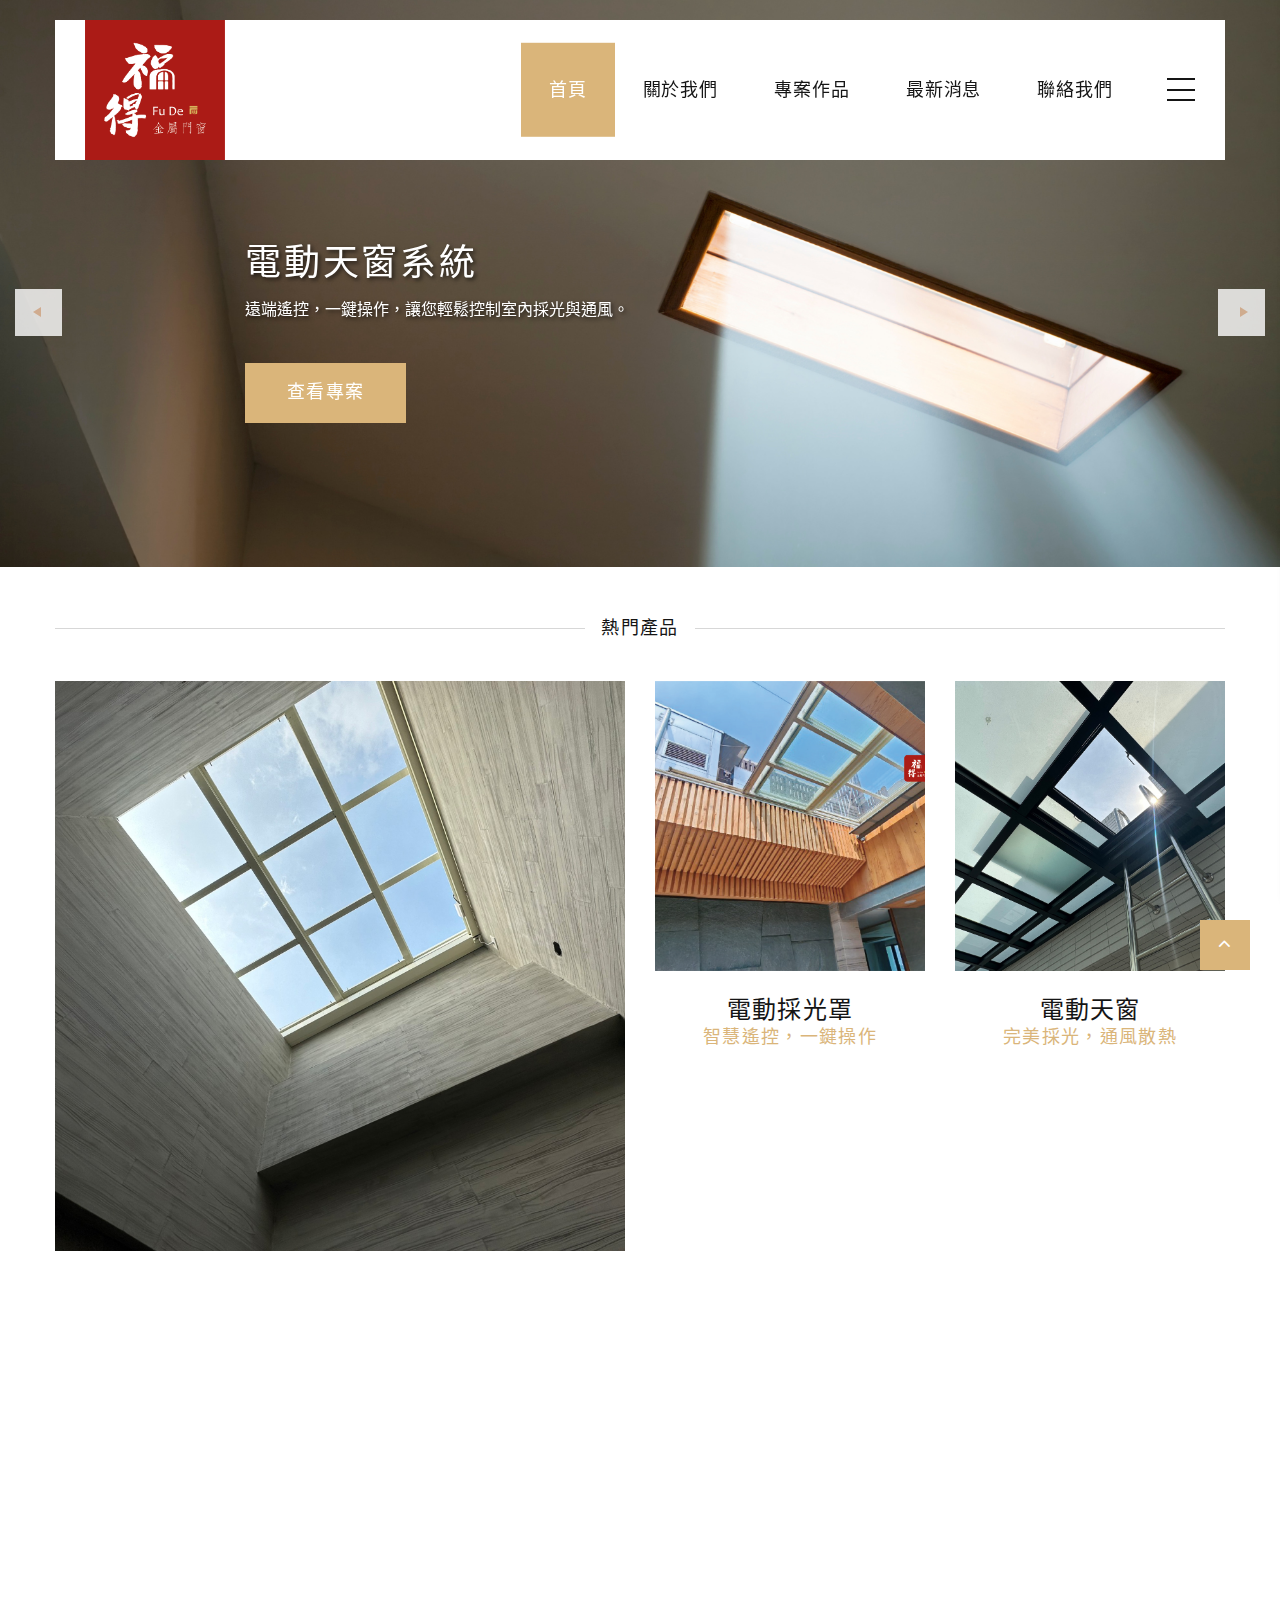
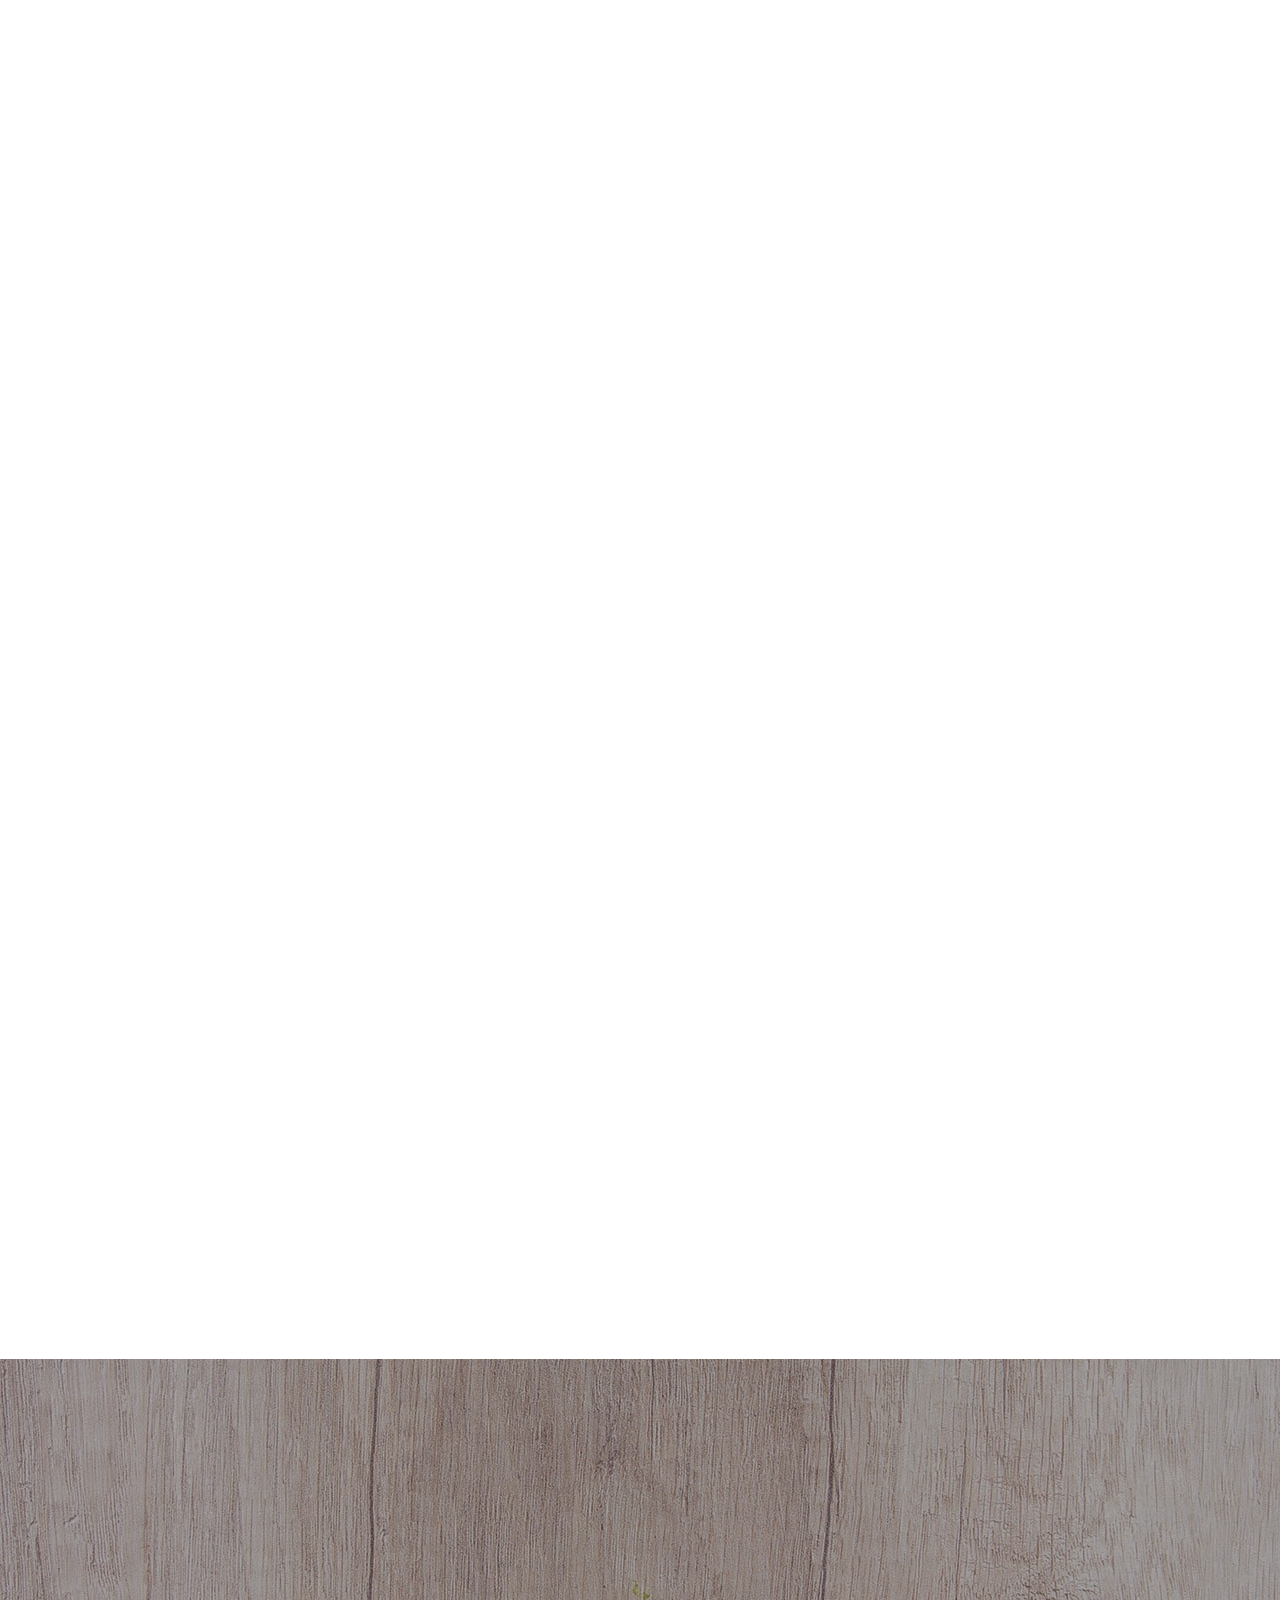
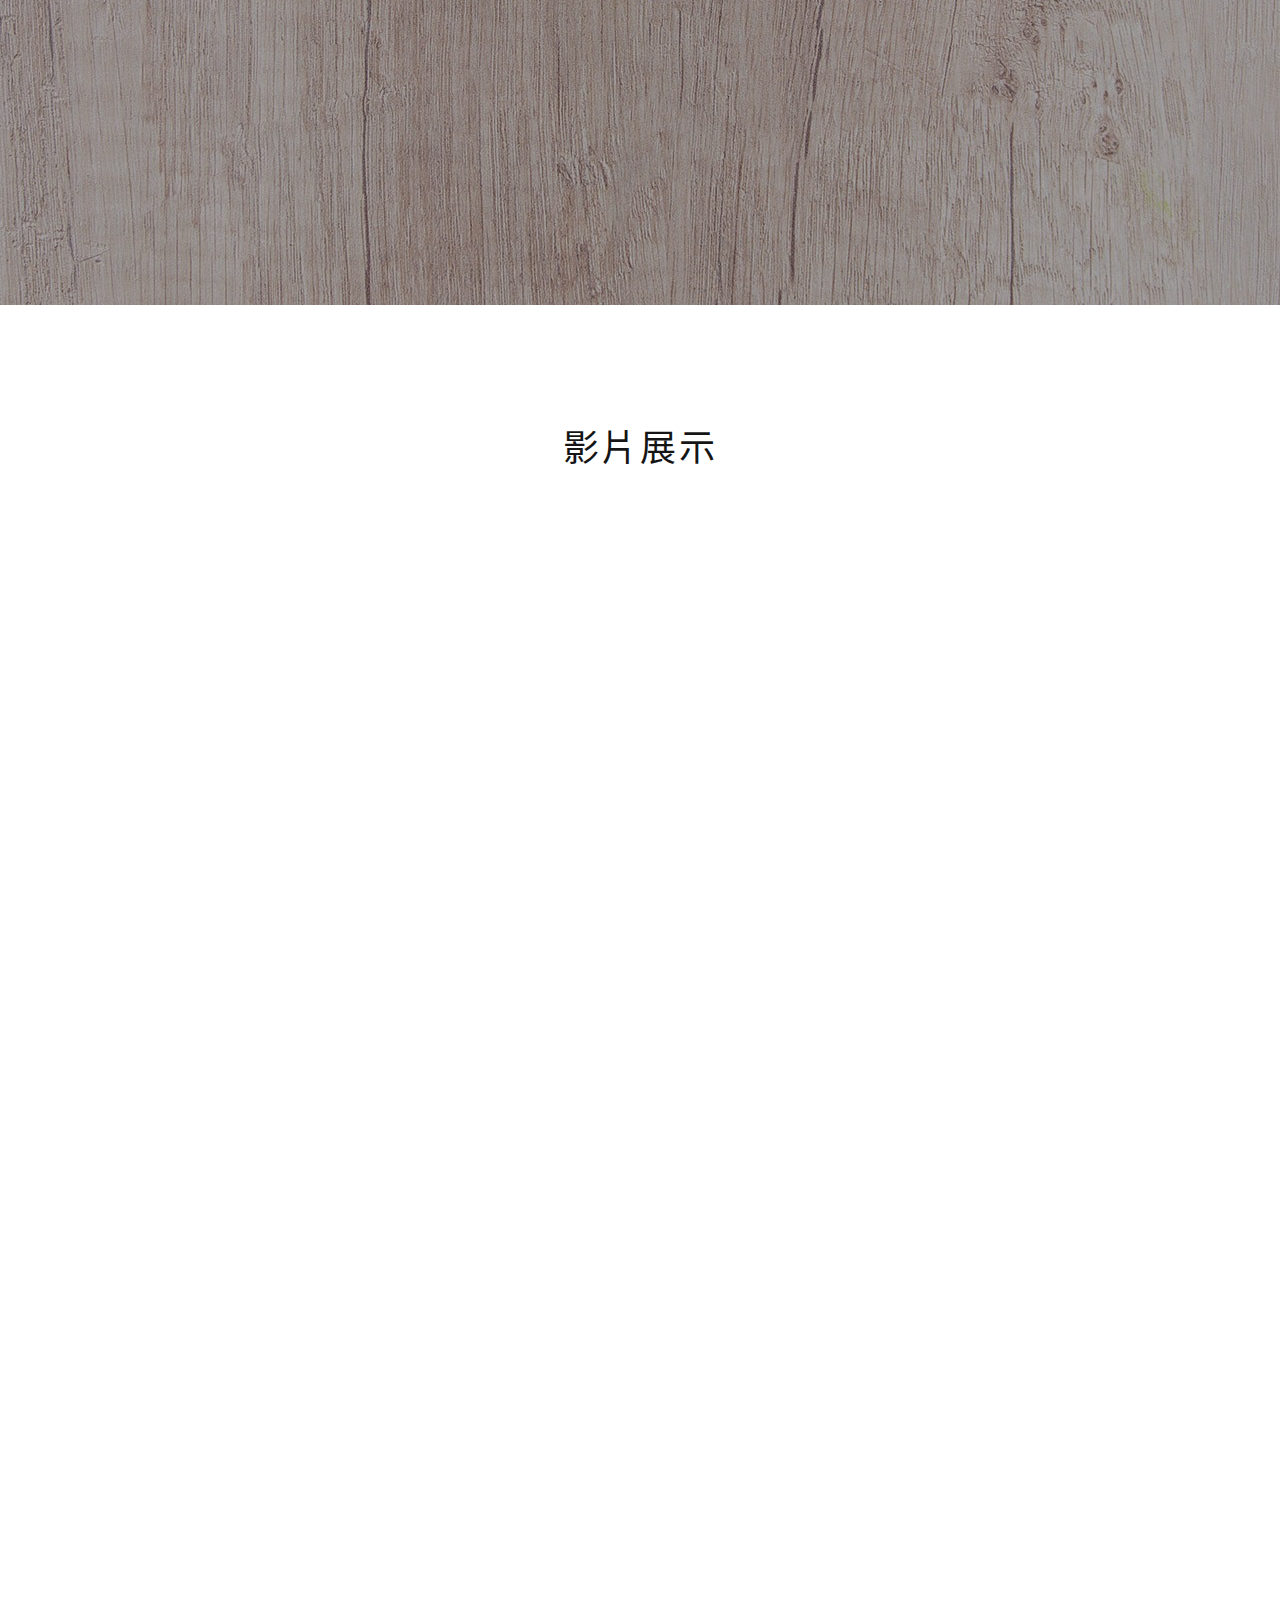
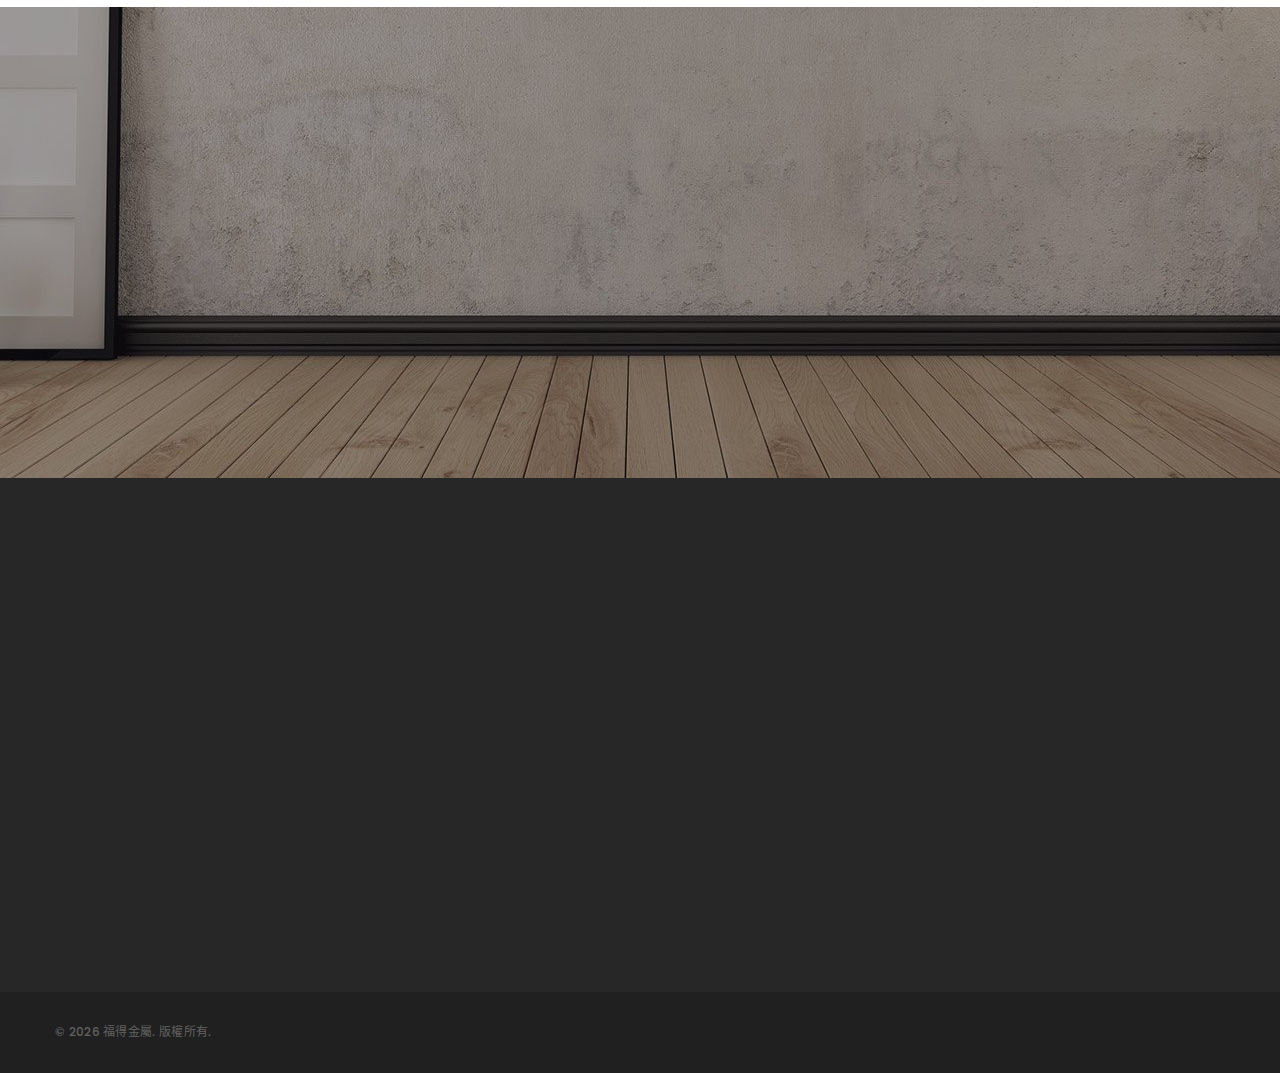
<file: index.html>
<!DOCTYPE html>
<html class="wide wow-animation" lang="zh-TW">
  <head>
    <!-- Google tag (gtag.js) -->
    <script async src="https://www.googletagmanager.com/gtag/js?id=G-KB7ZSML613"></script>
    <script>
      window.dataLayer = window.dataLayer || [];
      function gtag(){dataLayer.push(arguments);}
      gtag('js', new Date());

      gtag('config', 'G-KB7ZSML613');
    </script>
    <title>福得金屬 - 專業電動採光罩製造商</title>
    <meta name="format-detection" content="telephone=no">
    <meta name="viewport" content="width=device-width, height=device-height, initial-scale=1.0, maximum-scale=1.0, user-scalable=0">
    <meta http-equiv="X-UA-Compatible" content="IE=edge">
    <meta charset="utf-8">
    <link rel="icon" href="images/favicon.png" type="image/x-icon">
    <!-- Stylesheets-->
    <link rel="stylesheet" type="text/css" href="https://fonts.googleapis.com/css?family=Poppins:400,500%7CTeko:300,400,500%7CMaven+Pro:500">
    <link rel="stylesheet" href="css/bootstrap.css">
    <link rel="stylesheet" href="css/fonts.css">
    <link rel="stylesheet" href="css/style.css" id="main-styles-link">
    <!--[if lt IE 10]>
    <div style="background: #212121; padding: 10px 0; box-shadow: 3px 3px 5px 0 rgba(0,0,0,.3); clear: both; text-align:center; position: relative; z-index:1;"><a href="http://windows.microsoft.com/en-US/internet-explorer/"><img src="images/ie8-panel/warning_bar_0000_us.jpg" border="0" height="42" width="820" alt="您正在使用過時的瀏覽器。為了更快速、更安全的瀏覽體驗，請免費升級。"></a></div>
    <script src="js/html5shiv.min.js"></script>
    <![endif]-->
  </head>
  <body>
    <!-- Google Tag Manager (noscript) -->
    <noscript><iframe src="https://www.googletagmanager.com/ns.html?id=GTM-PCNL2NXQ"
    height="0" width="0" style="display:none;visibility:hidden"></iframe></noscript>
    <!-- End Google Tag Manager (noscript) -->
    <div class="preloader">
      <div class="preloader-body">
        <div class="cssload-container"><span></span><span></span><span></span><span></span>
        </div>
      </div>
    </div>
    <div class="page">
      <!-- Page Header-->
      <header class="section page-header">
        <!-- RD Navbar-->
        <div class="rd-navbar-wrap rd-navbar-modern-wrap">
          <nav class="rd-navbar rd-navbar-modern" data-layout="rd-navbar-fixed" data-sm-layout="rd-navbar-fixed" data-md-layout="rd-navbar-fixed" data-md-device-layout="rd-navbar-fixed" data-lg-layout="rd-navbar-static" data-lg-device-layout="rd-navbar-fixed" data-xl-layout="rd-navbar-static" data-xl-device-layout="rd-navbar-static" data-xxl-layout="rd-navbar-static" data-xxl-device-layout="rd-navbar-static" data-lg-stick-up-offset="46px" data-xl-stick-up-offset="46px" data-xxl-stick-up-offset="70px" data-lg-stick-up="true" data-xl-stick-up="true" data-xxl-stick-up="true">
            <div class="rd-navbar-main-outer">
              <div class="rd-navbar-main">
                <!-- RD Navbar Panel-->
                <div class="rd-navbar-panel">
                  <!-- RD Navbar Toggle-->
                  <button class="rd-navbar-toggle" data-rd-navbar-toggle=".rd-navbar-nav-wrap"><span></span></button>
                  <!-- RD Navbar Brand-->
                  <div class="rd-navbar-brand"><a class="brand" href="index.html"><img src="img/FUDE-03.png" alt="" width="149" height="43"/></a></div>
                </div>
                <div class="rd-navbar-main-element">
                  <div class="rd-navbar-nav-wrap">
                    <ul class="rd-navbar-nav">
                      <li class="rd-nav-item active"><a class="rd-nav-link" href="index.html">首頁</a></li>
                      <li class="rd-nav-item"><a class="rd-nav-link" href="about.html">關於我們</a></li>
                      <li class="rd-nav-item"><a class="rd-nav-link" href="projects.html">專案作品</a></li>
                      <li class="rd-nav-item"><a class="rd-nav-link" href="news.html">最新消息</a></li>
                      <li class="rd-nav-item"><a class="rd-nav-link" href="contact.html">聯絡我們</a></li>
                    </ul>
                  </div>
                  <div class="rd-navbar-project-hamburger" data-multitoggle=".rd-navbar-main" data-multitoggle-blur=".rd-navbar-wrap" data-multitoggle-isolate>
                    <div class="project-hamburger"><span class="project-hamburger-arrow-top"></span><span class="project-hamburger-arrow-center"></span><span class="project-hamburger-arrow-bottom"></span></div>
                    <div class="project-hamburger-2"><span class="project-hamburger-arrow"></span><span class="project-hamburger-arrow"></span><span class="project-hamburger-arrow"></span>
                    </div>
                    <div class="project-close"><span></span><span></span></div>
                  </div>
                </div>
                <div class="rd-navbar-project rd-navbar-modern-project">
                  <div class="rd-navbar-project-modern-header">
                    <h4 class="rd-navbar-project-modern-title">關注我們</h4>
                    <div class="rd-navbar-project-hamburger" data-multitoggle=".rd-navbar-main" data-multitoggle-blur=".rd-navbar-wrap" data-multitoggle-isolate>
                      <div class="project-close"><span></span><span></span></div>
                    </div>
                  </div>
                  <div class="rd-navbar-project-content rd-navbar-modern-project-content">
                    <div>
                      <p class="text-spacing-25">想要了解最新的智慧採光系統資訊嗎？歡迎追蹤我們的社群媒體，掌握最新產品動態與優惠訊息。</p>
                      <div class="row row-10 gutters-10" data-lightgallery="group">
                        <div class="col-6 col-lg-4">
                          <!-- Thumbnail Classic-->
                          <article class="thumbnail thumbnail-mary">
                            <div class="thumbnail-mary-figure"><img src="img/FUDE-07.jpg" alt="" width="124" height="124"/>
                            </div>
                            <div class="thumbnail-mary-caption"><a class="icon fl-bigmug-line-zoom60" href="img/FUDE-07.jpg" data-lightgallery="item"><img src="img/FUDE-07.jpg" alt="" width="124" height="124"/></a>
                            </div>
                          </article>
                        </div>
                        <div class="col-6 col-lg-4">
                          <!-- Thumbnail Classic-->
                          <article class="thumbnail thumbnail-mary">
                            <div class="thumbnail-mary-figure"><img src="img/skylight-02.jpg" alt="" width="124" height="124"/>
                            </div>
                            <div class="thumbnail-mary-caption"><a class="icon fl-bigmug-line-zoom60" href="img/skylight-02.jpg" data-lightgallery="item"><img src="img/skylight-02.jpg" alt="" width="124" height="124"/></a>
                            </div>
                          </article>
                        </div>
                        <div class="col-6 col-lg-4">
                          <!-- Thumbnail Classic-->
                          <article class="thumbnail thumbnail-mary">
                            <div class="thumbnail-mary-figure"><img src="img/天窗-02.png" alt="" width="124" height="124"/>
                            </div>
                            <div class="thumbnail-mary-caption"><a class="icon fl-bigmug-line-zoom60" href="img/天窗-02.png" data-lightgallery="item"><img src="img/天窗-02.png" alt="" width="124" height="124"/></a>
                            </div>
                          </article>
                        </div>
                        <div class="col-6 col-lg-4">
                          <!-- Thumbnail Classic-->
                          <article class="thumbnail thumbnail-mary">
                            <div class="thumbnail-mary-figure"><img src="img/天窗-03.png" alt="" width="124" height="124"/>
                            </div>
                            <div class="thumbnail-mary-caption"><a class="icon fl-bigmug-line-zoom60" href="img/天窗-03.png" data-lightgallery="item"><img src="img/天窗-03.png" alt="" width="124" height="124"/></a>
                            </div>
                          </article>
                        </div>
                      </div>
                      <ul class="rd-navbar-modern-contacts">
                        <li>
                          <div class="unit unit-spacing-sm">
                            <div class="unit-left"><span class="icon fa fa-phone"></span></div>
                            <div class="unit-body"><a class="link-phone" href="tel:+886966407692">0966-407-692</a></div>
                          </div>
                        </li>
                        <li>
                          <div class="unit unit-spacing-sm">
                            <div class="unit-left"><span class="icon fa fa-location-arrow"></span></div>
                            <div class="unit-body"><a class="link-location" href="#">台中市北屯區文心路四段750號4樓</a></div>
                          </div>
                        </li>
                        <li>
                          <div class="unit unit-spacing-sm">
                            <div class="unit-left"><span class="icon fa fa-envelope"></span></div>
                            <div class="unit-body"><a class="link-email" href="mailto:info@fude.com.tw">info@fude.com.tw</a></div>
                          </div>
                        </li>
                      </ul>
                      <ul class="list-inline rd-navbar-modern-list-social">
                        <li><a class="icon fa fa-facebook" href="https://www.facebook.com/people/%E7%A6%8F%E5%BE%97%E9%87%91%E5%B1%AC%E9%96%80%E7%AA%97/100024874230556/" target="_blank"></a></li>
                        <li>
                          <a class="icon" href="https://lin.ee/QZFdWyo" target="_blank">
                            <svg xmlns="http://www.w3.org/2000/svg" width="20" height="20" fill="currentColor" viewBox="0 0 16 16" style="vertical-align: middle;">
                              <path d="M8 0c4.411 0 8 2.912 8 6.492 0 1.433-.555 2.723-1.715 3.994-1.678 1.932-5.431 4.285-6.285 4.645-.83.35-.734-.197-.696-.413l.003-.018.114-.685c.027-.204.055-.521-.026-.723-.09-.223-.444-.339-.704-.395C2.846 12.39 0 9.701 0 6.492 0 2.912 3.59 0 8 0ZM5.022 7.686H3.497V4.918a.156.156 0 0 0-.155-.156H2.78a.156.156 0 0 0-.156.156v3.486c0 .041.017.08.044.107v.001l.002.002.002.002a.154.154 0 0 0 .108.043h2.242c.086 0 .155-.07.155-.156v-.56a.156.156 0 0 0-.155-.157Zm.791-2.924a.156.156 0 0 0-.156.156v3.486c0 .086.07.155.156.155h.562c.086 0 .155-.07.155-.155V4.918a.156.156 0 0 0-.155-.156h-.562Zm3.863 0a.156.156 0 0 0-.156.156v2.07L7.923 4.832a.17.17 0 0 0-.013-.015v-.001a.139.139 0 0 0-.01-.01l-.003-.003a.092.092 0 0 0-.011-.009h-.001L7.88 4.79l-.003-.002a.029.029 0 0 0-.005-.003l-.008-.005h-.002l-.003-.002-.01-.004-.004-.002a.093.093 0 0 0-.01-.003h-.002l-.003-.001-.009-.002h-.006l-.003-.001h-.004-.002l-.003-.001h-.002l-.002-.001h-.02l-.008-.001h-.008V4.76h-.008l-.006.001h-.004l-.003.001a.155.155 0 0 0-.044.009l-.003.001-.007.003-.004.002a.114.114 0 0 0-.009.004l-.003.002-.007.003-.004.002-.007.004-.003.002-.006.004-.004.002-.006.004-.004.003-.001.001a.155.155 0 0 0-.013.011L7.006 4.83 5.409 6.986V4.918a.156.156 0 0 0-.156-.156h-.561a.156.156 0 0 0-.156.156v3.486c0 .086.07.155.156.155h.561c.086 0 .156-.07.156-.155V6.32l1.591-2.162 1.591 2.162v2.084c0 .086.07.155.156.155h.561c.086 0 .156-.07.156-.155V4.918a.156.156 0 0 0-.156-.156h-.561Z"/>
                            </svg>
                          </a>
                        </li>
                        <li><a class="icon fa fa-youtube" href="https://www.youtube.com/@fudemetal" target="_blank"></a></li>
                      </ul>
                    </div>
                  </div>
                </div>
              </div>
            </div>
          </nav>
        </div>
      </header>
      <!-- Swiper-->
      <section class="section swiper-container swiper-slider swiper-slider-modern" data-loop="true" data-autoplay="5000" data-simulate-touch="true" data-nav="true" data-slide-effect="fade">
        <div class="swiper-wrapper text-left">
          <div class="swiper-slide context-dark" data-slide-bg="img/天窗-03.png">
            <div class="swiper-slide-caption">
              <div class="container">
                <div class="row justify-content-center justify-content-xxl-start">
                  <div class="col-md-10 col-xxl-6">
                    <div class="slider-modern-box">
                      <h1 class="slider-modern-title"><span data-caption-animate="slideInDown" data-caption-delay="0" style="text-shadow: 2px 2px 4px rgba(0,0,0,0.7); font-size: 36px;">電動天窗系統</span></h1>
                      <p data-caption-animate="fadeInRight" data-caption-delay="400" style="text-shadow: 2px 2px 4px rgba(0,0,0,0.7);">遠端遙控，一鍵操作，讓您輕鬆控制室內採光與通風。</p>
                      <div class="oh button-wrap"><a class="button button-primary button-ujarak" href="projects.html" data-caption-animate="slideInLeft" data-caption-delay="400">查看專案</a></div>
                    </div>
                  </div>
                </div>
              </div>
            </div>
          </div>
          <div class="swiper-slide context-dark" data-slide-bg="img/天窗-02.png">
            <div class="swiper-slide-caption">
              <div class="container">
                <div class="row justify-content-center justify-content-xxl-start">
                  <div class="col-md-10 col-xxl-6">
                    <div class="slider-modern-box">
                      <h1 class="slider-modern-title"><span data-caption-animate="slideInLeft" data-caption-delay="0" style="text-shadow: 2px 2px 4px rgba(0,0,0,0.7); font-size: 36px;">智慧通風系統</span></h1>
                      <p data-caption-animate="fadeInRight" data-caption-delay="400" style="text-shadow: 2px 2px 4px rgba(0,0,0,0.7);">突破傳統採光罩設計，完美解決通風散熱需求，讓您的空間不再悶熱。</p>
                      <div class="oh button-wrap"><a class="button button-primary button-ujarak" href="projects.html" data-caption-animate="slideInLeft" data-caption-delay="400">了解更多</a></div>
                    </div>
                  </div>
                </div>
              </div>
            </div>
          </div>
          <div class="swiper-slide context-dark" data-slide-bg="img/FUDE-07.jpg">
            <div class="swiper-slide-caption">
              <div class="container">
                <div class="row justify-content-center justify-content-xxl-start">
                  <div class="col-md-10 col-xxl-6">
                    <div class="slider-modern-box">
                      <h1 class="slider-modern-title"><span data-caption-animate="slideInUp" data-caption-delay="0" style="text-shadow: 2px 2px 4px rgba(0,0,0,0.7); font-size: 36px;">電動採光罩</span></h1>
                      <p data-caption-animate="fadeInRight" data-caption-delay="400" style="text-shadow: 2px 2px 4px rgba(0,0,0,0.7);">智能控制採光角度，打造完美光影空間。</p>
                      <div class="oh button-wrap"><a class="button button-primary button-ujarak" href="contact.html" data-caption-animate="slideInLeft" data-caption-delay="400">立即諮詢</a></div>
                    </div>
                  </div>
                </div>
              </div>
            </div>
          </div>
        </div>
        <!-- Swiper Navigation-->
        <div class="swiper-button-prev" style="color: #ffffff; opacity: 0.8;"></div>
        <div class="swiper-button-next" style="color: #ffffff; opacity: 0.8;"></div>
        <!-- Swiper Pagination-->
        <div class="swiper-pagination swiper-pagination-style-2"></div>
      </section>
      <!-- Trending products-->
      <section class="section section-sm bg-default">
        <div class="container">
          <div class="oh">
            <div class="title-decoration-lines wow slideInUp" data-wow-delay="0s">
              <h6 class="title-decoration-lines-content">熱門產品</h6>
            </div>
          </div>
          <div class="row row-40 justify-content-center">
            <div class="col-sm-8 col-md-7 col-lg-6 wow fadeInLeft" data-wow-delay="0s">
              <div class="box-ordered-2" style="height: 0; padding-top: 100%; position: relative;">
                <img src="img/skylight-02.jpg" alt="電動採光罩" style="position: absolute; top: 0; left: 0; width: 100%; height: 100%; object-fit: cover;"/>
              </div>
            </div>
            <div class="col-md-5 col-lg-6">
              <div class="row row-30 justify-content-center">
                <div class="col-12 col-md-12 col-lg-6">
                  <div class="oh-desktop">
                    <!-- Product-->
                    <article class="product product-2 wow slideInLeft" data-wow-delay="0s">
                      <div class="unit">
                        <div class="unit-left" style="width: 100%; display: flex; justify-content: center;">
                          <div class="product-figure" style="position: relative; width: 100%; max-width: 270px; padding-top: 100%; margin: 0 auto;">
                            <div style="position: absolute; top: 0; left: 0; width: 100%; height: 100%;">
                              <img src="img/FUDE-07.jpg" alt="電動採光罩" style="width: 100%; height: 100%; object-fit: cover;"/>
                            </div>
                          </div>
                        </div>
                        <div class="unit-body" style="width: 100%; margin-top: 15px;">
                          <h5 class="product-title" style="text-align: center;"><a href="#">電動採光罩</a></h5>
                          <div class="product-price-wrap" style="text-align: center;">
                            <div class="product-price">智慧遙控，一鍵操作</div>
                          </div>
                          <div class="product-button" style="margin-top: 10px; text-align: center;"><a class="button button-md button-white button-ujarak" href="projects.html">了解更多</a></div>
                          <div class="d-block d-lg-none" style="text-align: center; margin-top: 10px;">
                            <a class="button button-sm button-secondary button-ujarak" href="contact.html">立即諮詢</a>
                          </div>
                        </div>
                      </div>
                    </article>
                  </div>
                </div>
                <div class="col-12 col-md-12 col-lg-6">
                  <div class="oh-desktop">
                    <!-- Product-->
                    <article class="product product-2 wow slideInLeft" data-wow-delay="0s">
                      <div class="unit">
                        <div class="unit-left" style="width: 100%; display: flex; justify-content: center;">
                          <div class="product-figure" style="position: relative; width: 100%; max-width: 270px; padding-top: 100%; margin: 0 auto;">
                            <div style="position: absolute; top: 0; left: 0; width: 100%; height: 100%;">
                              <img src="img/window-01.jpg" alt="電動天窗" style="width: 100%; height: 100%; object-fit: cover;"/>
                            </div>
                          </div>
                        </div>
                        <div class="unit-body" style="width: 100%; margin-top: 15px;">
                          <h5 class="product-title" style="text-align: center;"><a href="#">電動天窗</a></h5>
                          <div class="product-price-wrap" style="text-align: center;">
                            <div class="product-price">完美採光，通風散熱</div>
                          </div>
                          <div class="product-button" style="margin-top: 10px; text-align: center;"><a class="button button-md button-white button-ujarak" href="projects.html">了解更多</a></div>
                          <div class="d-block d-lg-none" style="text-align: center; margin-top: 10px;">
                            <a class="button button-sm button-secondary button-ujarak" href="contact.html">立即諮詢</a>
                          </div>
                        </div>
                      </div>
                    </article>
                  </div>
                </div>
                <div class="col-12 col-md-12 col-lg-6">
                  <div class="oh-desktop">
                    <!-- Product-->
                    <article class="product product-2 wow slideInLeft" data-wow-delay="0s">
                      <div class="unit">
                        <div class="unit-left" style="width: 100%; display: flex; justify-content: center;">
                          <div class="product-figure" style="position: relative; width: 100%; max-width: 270px; padding-top: 100%; margin: 0 auto;">
                            <div style="position: absolute; top: 0; left: 0; width: 100%; height: 100%;">
                              <img src="img/windstopper-01.jpg" alt="電動防風捲簾" style="width: 100%; height: 100%; object-fit: cover;"/>
                            </div>
                          </div>
                        </div>
                        <div class="unit-body" style="width: 100%; margin-top: 15px;">
                          <h5 class="product-title" style="text-align: center;"><a href="#">電動防風捲簾</a></h5>
                          <div class="product-price-wrap" style="text-align: center;">
                            <div class="product-price">防風防雨，堅固耐用</div>
                          </div>
                          <div class="product-button" style="margin-top: 10px; text-align: center;"><a class="button button-md button-white button-ujarak" href="projects.html">了解更多</a></div>
                          <div class="d-block d-lg-none" style="text-align: center; margin-top: 10px;">
                            <a class="button button-sm button-secondary button-ujarak" href="contact.html">立即諮詢</a>
                          </div>
                        </div>
                      </div>
                    </article>
                  </div>
                </div>
                <div class="col-12 col-md-12 col-lg-6">
                  <div class="oh-desktop">
                    <!-- Product-->
                    <article class="product product-2 wow slideInRight" data-wow-delay="0s">
                      <div class="unit">
                        <div class="unit-left" style="width: 100%; display: flex; justify-content: center;">
                          <div class="product-figure" style="position: relative; width: 100%; max-width: 270px; padding-top: 100%; margin: 0 auto;">
                            <div style="position: absolute; top: 0; left: 0; width: 100%; height: 100%;">
                              <img src="img/sunshade-01.jpg" alt="電動遮陽捲簾" style="width: 100%; height: 100%; object-fit: cover;"/>
                            </div>
                          </div>
                        </div>
                        <div class="unit-body" style="width: 100%; margin-top: 15px;">
                          <h5 class="product-title" style="text-align: center;"><a href="#">電動遮陽捲簾</a></h5>
                          <div class="product-price-wrap" style="text-align: center;">
                            <div class="product-price">智能遮陽，舒適環保</div>
                          </div>
                          <div class="product-button" style="margin-top: 10px; text-align: center;"><a class="button button-md button-white button-ujarak" href="projects.html">了解更多</a></div>
                          <div class="d-block d-lg-none" style="text-align: center; margin-top: 10px;">
                            <a class="button button-sm button-secondary button-ujarak" href="contact.html">立即諮詢</a>
                          </div>
                        </div>
                      </div>
                    </article>
                  </div>
                </div>
              </div>
            </div>
          </div>
        </div>
      </section>
      <!-- Counter section -->
      <section class="section section-sm section-first bg-default">
        <div class="container">
          <div class="row row-lg row-50 justify-content-center border-classic border-classic-2">
            <div class="col-sm-6 col-md-4 wow fadeInLeft" data-wow-delay="0s">
              <div class="counter-creative">
                <div class="counter-creative-number"><span class="counter">30</span><span class="icon counter-creative-icon fl-bigmug-line-trophy55"></span>
                </div>
                <h6 class="counter-creative-title">年專業經驗</h6>
              </div>
            </div>
            <div class="col-sm-6 col-md-4 wow fadeInLeft" data-wow-delay=".1s">
              <div class="counter-creative">
                <div class="counter-creative-number"><span class="counter">1200</span><span class="icon counter-creative-icon fl-bigmug-line-cube29"></span>
                </div>
                <h6 class="counter-creative-title">成功案例</h6>
              </div>
            </div>
            <div class="col-sm-6 col-md-4 wow fadeInLeft" data-wow-delay=".2s">
              <div class="counter-creative">
                <div class="counter-creative-number"><span class="counter">98</span><span class="symbol">%</span><span class="icon counter-creative-icon fl-bigmug-line-sun81"></span>
                </div>
                <h6 class="counter-creative-title">客戶滿意度</h6>
              </div>
            </div>
          </div>
        </div>
      </section>
      <!-- Icons Ruby-->
      <section class="section section-sm bg-default">
        <div class="container">
          <div class="row row-30 justify-content-center">
            <div class="col-sm-6 col-lg-4 wow fadeInRight" data-wow-delay="0s">
              <article class="box-icon-ruby">
                <div class="unit box-icon-ruby-body flex-column flex-md-row text-md-left flex-lg-column text-lg-center flex-xl-row text-xl-left">
                  <div class="unit-left">
                    <div class="box-icon-ruby-icon fl-bigmug-line-airplane86"></div>
                  </div>
                  <div class="unit-body">
                    <h5 class="box-icon-ruby-title"><a href="#">專業安裝</a></h5>
                    <p class="box-icon-ruby-text">30年經驗團隊，專業施工安裝</p>
                  </div>
                </div>
              </article>
            </div>
            <div class="col-sm-6 col-lg-4 wow fadeInRight" data-wow-delay=".1s">
              <article class="box-icon-ruby">
                <div class="unit box-icon-ruby-body flex-column flex-md-row text-md-left flex-lg-column text-lg-center flex-xl-row text-xl-left">
                  <div class="unit-left">
                    <div class="box-icon-ruby-icon fl-bigmug-line-circular220"></div>
                  </div>
                  <div class="unit-body">
                    <h5 class="box-icon-ruby-title"><a href="#">高效散熱</a></h5>
                    <p class="box-icon-ruby-text">一鍵操作，熱氣溢散</p>
                  </div>
                </div>
              </article>
            </div>
            <div class="col-sm-6 col-lg-4 wow fadeInRight" data-wow-delay=".2s">
              <article class="box-icon-ruby">
                <div class="unit box-icon-ruby-body flex-column flex-md-row text-md-left flex-lg-column text-lg-center flex-xl-row text-xl-left">
                  <div class="unit-left">
                    <div class="box-icon-ruby-icon fl-bigmug-line-hot67"></div>
                  </div>
                  <div class="unit-body">
                    <h5 class="box-icon-ruby-title"><a href="#">完善售後</a></h5>
                    <p class="box-icon-ruby-text">專業保固保養服務</p>
                  </div>
                </div>
              </article>
            </div>
          </div>
        </div>
      </section>
      <!-- Improve your interior with deco-->
      <section class="section section-sm bg-default" id="projects" data-type="anchor">
        <div class="container">
          <div class="oh">
            <div class="title-decoration-lines wow slideInUp" data-wow-delay="0s">
              <h6 class="title-decoration-lines-content">精選專案作品</h6>
            </div>
          </div>
          <div class="row row-30" data-lightgallery="group">
            <div class="col-sm-6 col-lg-4">
              <div class="oh-desktop">
                <!-- Thumbnail Classic-->
                <article class="thumbnail thumbnail-mary thumbnail-sm wow slideInLeft" data-wow-delay="0s">
                  <div class="thumbnail-mary-figure" style="position: relative; width: 100%; padding-bottom: 100%; margin: 0 auto;">
                    <img src="img/出入口.jpg" alt="天井出入口" style="position: absolute; top: 0; left: 0; width: 100%; height: 100%; object-fit: cover;"/>
                  </div>
                  <div class="thumbnail-mary-caption"><a class="icon fl-bigmug-line-zoom60" href="img/出入口.jpg" data-lightgallery="item"><img src="img/出入口.jpg" alt="天井出入口" style="display: none;"/></a>
                    <h5 class="thumbnail-mary-title"><a href="#">天井出入口</a></h5>
                  </div>
                </article>
              </div>
            </div>
            <div class="col-sm-6 col-lg-4">
              <div class="oh-desktop">
                <!-- Thumbnail Classic-->
                <article class="thumbnail thumbnail-mary thumbnail-sm wow slideInUp" data-wow-delay=".1s">
                  <div class="thumbnail-mary-figure" style="position: relative; width: 100%; padding-bottom: 100%; margin: 0 auto;">
                    <img src="img/FUDE-07.jpg" alt="住家電動採光罩" style="position: absolute; top: 0; left: 0; width: 100%; height: 100%; object-fit: cover;"/>
                  </div>
                  <div class="thumbnail-mary-caption"><a class="icon fl-bigmug-line-zoom60" href="img/FUDE-07.jpg" data-lightgallery="item"><img src="img/FUDE-07.jpg" alt="住家電動採光罩" style="display: none;"/></a>
                    <h5 class="thumbnail-mary-title"><a href="#">住家電動採光罩</a></h5>
                  </div>
                </article>
              </div>
            </div>
            <div class="col-sm-6 col-lg-4">
              <div class="oh-desktop">
                <!-- Thumbnail Classic-->
                <article class="thumbnail thumbnail-mary thumbnail-sm wow slideInRight" data-wow-delay=".0s">
                  <div class="thumbnail-mary-figure" style="position: relative; width: 100%; padding-bottom: 100%; margin: 0 auto;">
                    <img src="img/通風天窗.jpg" alt="住宅通風天窗" style="position: absolute; top: 0; left: 0; width: 100%; height: 100%; object-fit: cover;"/>
                  </div>
                  <div class="thumbnail-mary-caption"><a class="icon fl-bigmug-line-zoom60" href="img/通風天窗.jpg" data-lightgallery="item"><img src="img/通風天窗.jpg" alt="住宅通風天窗" style="display: none;"/></a>
                    <h5 class="thumbnail-mary-title"><a href="#">住宅通風天窗</a></h5>
                  </div>
                </article>
              </div>
            </div>
            <div class="col-sm-6 col-lg-4">
              <div class="oh-desktop">
                <!-- Thumbnail Classic-->
                <article class="thumbnail thumbnail-mary thumbnail-sm wow slideInUp" data-wow-delay=".1s">
                  <div class="thumbnail-mary-figure" style="position: relative; width: 100%; padding-bottom: 100%; margin: 0 auto;">
                    <img src="img/防風捲簾.jpg" alt="防風捲簾系統" style="position: absolute; top: 0; left: 0; width: 100%; height: 100%; object-fit: cover;"/>
                  </div>
                  <div class="thumbnail-mary-caption"><a class="icon fl-bigmug-line-zoom60" href="img/防風捲簾.jpg" data-lightgallery="item"><img src="img/防風捲簾.jpg" alt="防風捲簾系統" style="display: none;"/></a>
                    <h5 class="thumbnail-mary-title"><a href="#">防風捲簾系統</a></h5>
                  </div>
                </article>
              </div>
            </div>
            <div class="col-sm-6 col-lg-4">
              <div class="oh-desktop">
                <!-- Thumbnail Classic-->
                <article class="thumbnail thumbnail-mary thumbnail-sm wow slideInLeft" data-wow-delay="0s">
                  <div class="thumbnail-mary-figure" style="position: relative; width: 100%; padding-bottom: 100%; margin: 0 auto;">
                    <img src="img/遮陽捲簾.jpg" alt="屋頂遮陽捲簾" style="position: absolute; top: 0; left: 0; width: 100%; height: 100%; object-fit: cover;"/>
                  </div>
                  <div class="thumbnail-mary-caption"><a class="icon fl-bigmug-line-zoom60" href="img/遮陽捲簾.jpg" data-lightgallery="item"><img src="img/遮陽捲簾.jpg" alt="屋頂遮陽捲簾" style="display: none;"/></a>
                    <h5 class="thumbnail-mary-title"><a href="#">別墅屋頂遮陽捲簾</a></h5>
                  </div>
                </article>
              </div>
            </div>
            <div class="col-sm-6 col-lg-4">
              <div class="oh-desktop">
                <!-- Thumbnail Classic-->
                <article class="thumbnail thumbnail-mary thumbnail-sm wow slideInDown" data-wow-delay=".1s">
                  <div class="thumbnail-mary-figure" style="position: relative; width: 100%; padding-bottom: 100%; margin: 0 auto;">
                    <img src="img/玻璃採光罩.jpg" alt="別墅玻璃屋" style="position: absolute; top: 0; left: 0; width: 100%; height: 100%; object-fit: cover;"/>
                  </div>
                  <div class="thumbnail-mary-caption"><a class="icon fl-bigmug-line-zoom60" href="img/玻璃採光罩.jpg" data-lightgallery="item"><img src="img/玻璃採光罩.jpg" alt="別墅玻璃屋" style="display: none;"/></a>
                    <h5 class="thumbnail-mary-title"><a href="#">別墅玻璃屋</a></h5>
                  </div>
                </article>
              </div>
            </div>
          </div>
        </div>
      </section>
      <!-- Section CTA-->
      <section class="section section-sm bg-default text-md-center">
        <div class="parallax-container" data-parallax-img="images/bg-cta-2.jpg">
          <div class="parallax-content section-xl section-inset-custom-2 context-dark">
            <div class="container">
              <div class="row justify-content-center">
                <div class="col-md-7 col-lg-6">
                  <h3 class="oh font-weight-normal" style="margin-top: 60px;"><span class="d-inline-block wow slideInDown" data-wow-delay="0s" style="font-size: calc(1.5rem + 1vw); line-height: 1.8;">建立快速散熱系統<br>為您打造舒適空間</span></h3>

                  <p class="text-spacing-75 wow fadeInRight" data-wow-delay=".1s">福得擁有30年專業經驗，為您提供最優質的電動採光罩、天窗和遮陽系統。我們的產品不僅美觀實用，更具備智慧遙控功能，讓您輕鬆控制室內採光與通風。</p><a class="button button-primary button-ujarak wow fadeInUp" href="contact.html" data-wow-delay=".2s">立即諮詢</a>
                </div>
              </div>
            </div>
          </div>
        </div>
      </section>

      <!-- YouTube Videos Section -->
      <section class="section section-md bg-default">
        <div class="container">
          <div class="row row-30 justify-content-center">
            <div class="col-12">
              <h4 class="text-center mb-4">影片展示</h4>
            </div>
            <div class="col-sm-6">
              <div class="embed-responsive embed-responsive-16by9 wow fadeInLeft" data-wow-delay="0s">
                <iframe class="embed-responsive-item" src="https://www.youtube.com/embed/9ernDIEicSI" allowfullscreen></iframe>
              </div>
            </div>
            <div class="col-sm-6">
              <div class="embed-responsive embed-responsive-16by9 wow fadeInRight" data-wow-delay="0.1s">
                <iframe class="embed-responsive-item" src="https://www.youtube.com/embed/rc8VIQki0bs" allowfullscreen></iframe>
              </div>
            </div>
          </div>
        </div>
      </section>

      <!-- Latest posts-->
      <section class="section section-md bg-default" id="news" data-type="anchor">
        <div class="container">
          <div class="oh">
            <div class="title-decoration-lines wow slideInUp" data-wow-delay="0s">
              <h6 class="title-decoration-lines-content">最新消息</h6>
            </div>
          </div>
          <div class="row row-50 justify-content-center">
            <div class="col-sm-9 col-md-6 col-lg-5 col-xl-4 wow fadeInLeft" data-wow-delay="0s">
              <!-- Post Creative-->
              <article class="post post-creative">
                <div class="post-creative-header">
                  <div class="group-md">
                    <div>
                      <div class="unit flex-column flex-sm-row unit-spacing-sm align-items-center">
                        <div class="unit-left"><img class="img-circles" src="images/user-4-49x49.jpg" alt="" width="49" height="49"/>
                        </div>
                        <div class="unit-body">
                          <div class="post-creative-author">作者：<a href="#">技術部</a></div>
                        </div>
                      </div>
                    </div>
                    <div class="post-creative-time">
                      <time datetime="2024-03-15">2024年3月15日</time>
                    </div>
                  </div>
                </div><a class="post-creative-figure" href="#"><img src="images/post-16-370x267.jpg" alt="" width="370" height="267"/></a>
                <div class="post-creative-footer">
                  <h5 class="post-creative-title"><a href="#">智能遙控系統全新升級，支援手機APP控制</a></h5>
                </div>
              </article>
            </div>
            <div class="col-sm-9 col-md-6 col-lg-5 col-xl-4 wow fadeInLeft" data-wow-delay=".1s">
              <!-- Post Creative-->
              <article class="post post-creative">
                <div class="post-creative-header">
                  <div class="group-md">
                    <div>
                      <div class="unit flex-column flex-sm-row unit-spacing-sm align-items-center">
                        <div class="unit-left"><img class="img-circles" src="images/user-5-49x49.jpg" alt="" width="49" height="49"/>
                        </div>
                        <div class="unit-body">
                          <div class="post-creative-author">作者：<a href="#">產品部</a></div>
                        </div>
                      </div>
                    </div>
                    <div class="post-creative-time">
                      <time datetime="2024-02-28">2024年2月28日</time>
                    </div>
                  </div>
                </div><a class="post-creative-figure" href="#"><img src="images/post-17-370x267.jpg" alt="" width="370" height="267"/></a>
                <div class="post-creative-footer">
                  <h5 class="post-creative-title"><a href="#">新一代節能電動採光罩系統發表</a></h5>
                </div>
              </article>
            </div>
            <div class="col-sm-9 col-md-6 col-lg-5 col-xl-4 wow fadeInLeft" data-wow-delay=".2s">
              <!-- Post Creative-->
              <article class="post post-creative">
                <div class="post-creative-header">
                  <div class="group-md">
                    <div>
                      <div class="unit flex-column flex-sm-row unit-spacing-sm align-items-center">
                        <div class="unit-left"><img class="img-circles" src="images/user-6-49x49.jpg" alt="" width="49" height="49"/>
                        </div>
                        <div class="unit-body">
                          <div class="post-creative-author">作者：<a href="#">工程部</a></div>
                        </div>
                      </div>
                    </div>
                    <div class="post-creative-time">
                      <time datetime="2024-01-20">2024年1月20日</time>
                    </div>
                  </div>
                </div><a class="post-creative-figure" href="#"><img src="images/post-18-370x267.jpg" alt="" width="370" height="267"/></a>
                <div class="post-creative-footer">
                  <h5 class="post-creative-title"><a href="#">大型商場採光系統成功案例分享</a></h5>
                </div>
              </article>
            </div>
          </div>
        </div>
      </section>
      <!-- Section CTA 2-->
      <section class="section bg-default text-center">
        <div class="parallax-container" data-parallax-img="images/bg-cta-3.jpg">
          <div class="parallax-content section-xl section-inset-custom-1 context-dark">
            <div class="container">
              <div class="row justify-content-center">
                <div class="col-md-9 col-lg-7 col-xl-6">
                  <h3 class="oh" style="margin-top: 40px; margin-bottom: 30px; line-height: 1.8;"><span class="d-inline-block wow slideInDown" data-wow-delay="0s">打造智慧生活空間</span></h3>
                  <p class="oh"><span class="d-inline-block wow slideInUp" data-wow-delay=".2s">福得為您提供全方位的智慧採光解決方案，讓您的生活空間更加舒適與便利。</span></p><a class="button button-primary button-ujarak wow fadeInUp" href="contact.html" data-wow-delay=".1s">聯絡我們</a>
                </div>
              </div>
            </div>
          </div>
        </div>
      </section>
      <!-- Page Footer-->
      <footer class="section footer-variant-2 footer-modern context-dark">
        <div class="footer-variant-2-content">
          <div class="container">
            <div class="row row-40 justify-content-between">
              <div class="col-sm-6 col-lg-4 col-xl-3">
                <div class="oh-desktop">
                  <div class="wow slideInRight" data-wow-delay="0s">
                    <div class="footer-brand"><a href="#"><img src="img/FUDE-03.png" alt="" width="149" height="43"/></a></div>
                    <ul class="footer-contacts d-inline-block d-md-block">
                      <li>
                        <div class="unit unit-spacing-xs">
                          <div class="unit-left"><span class="icon fa fa-phone"></span></div>
                          <div class="unit-body"><a class="link-phone" href="tel:+886966407692">0966-407-692</a></div>
                        </div>
                      </li>
                      <li>
                        <div class="unit unit-spacing-xs">
                          <div class="unit-left"><span class="icon fa fa-clock-o"></span></div>
                          <div class="unit-body">
                            <p>週一至週五：09:00 - 18:00<br>週六：09:00 - 16:00<br>週日：休息</p>
                          </div>
                        </div>
                      </li>
                      <li>
                        <div class="unit unit-spacing-xs">
                          <div class="unit-left"><span class="icon fa fa-location-arrow"></span></div>
                          <div class="unit-body"><a class="link-location" href="#">台中市北屯區文心路四段750號4樓</a></div>
                        </div>
                      </li>
                    </ul>
                  </div>
                </div>
              </div>
              <div class="col-sm-6 col-lg-4 col-xl-4">
                <div class="oh-desktop">
                  <div class="inset-top-18 wow slideInDown" data-wow-delay="0s">
                    <h5 class="text-spacing-75">社群媒體</h5>
                    <div class="group-lg group-middle">
                      <div>
                        <ul class="list-inline list-inline-xs footer-social-list-2">
                          <li><a class="icon fa fa-facebook" href="https://www.facebook.com/profile.php?id=100024874230556" target="_blank"></a></li>
                          <li>
                            <a class="icon" href="https://lin.ee/QZFdWyo" target="_blank">
                              <svg xmlns="http://www.w3.org/2000/svg" width="20" height="20" fill="currentColor" viewBox="0 0 16 16" style="vertical-align: middle;">
                                <path d="M8 0c4.411 0 8 2.912 8 6.492 0 1.433-.555 2.723-1.715 3.994-1.678 1.932-5.431 4.285-6.285 4.645-.83.35-.734-.197-.696-.413l.003-.018.114-.685c.027-.204.055-.521-.026-.723-.09-.223-.444-.339-.704-.395C2.846 12.39 0 9.701 0 6.492 0 2.912 3.59 0 8 0ZM5.022 7.686H3.497V4.918a.156.156 0 0 0-.155-.156H2.78a.156.156 0 0 0-.156.156v3.486c0 .041.017.08.044.107v.001l.002.002.002.002a.154.154 0 0 0 .108.043h2.242c.086 0 .155-.07.155-.156v-.56a.156.156 0 0 0-.155-.157Zm.791-2.924a.156.156 0 0 0-.156.156v3.486c0 .086.07.155.156.155h.562c.086 0 .155-.07.155-.155V4.918a.156.156 0 0 0-.155-.156h-.562Zm3.863 0a.156.156 0 0 0-.156.156v2.07L7.923 4.832a.17.17 0 0 0-.013-.015v-.001a.139.139 0 0 0-.01-.01l-.003-.003a.092.092 0 0 0-.011-.009h-.001L7.88 4.79l-.003-.002a.029.029 0 0 0-.005-.003l-.008-.005h-.002l-.003-.002-.01-.004-.004-.002a.093.093 0 0 0-.01-.003h-.002l-.003-.001-.009-.002h-.006l-.003-.001h-.004-.002l-.003-.001h-.002l-.002-.001h-.02l-.008-.001h-.008V4.76h-.008l-.006.001h-.004l-.003.001a.155.155 0 0 0-.044.009l-.003.001-.007.003-.004.002a.114.114 0 0 0-.009.004l-.003.002-.007.003-.004.002-.007.004-.003.002-.006.004-.004.002-.006.004-.004.003-.001.001a.155.155 0 0 0-.013.011L7.006 4.83 5.409 6.986V4.918a.156.156 0 0 0-.156-.156h-.561a.156.156 0 0 0-.156.156v3.486c0 .086.07.155.156.155h.561c.086 0 .156-.07.156-.155V6.32l1.591-2.162 1.591 2.162v2.084c0 .086.07.155.156.155h.561c.086 0 .156-.07.156-.155V4.918a.156.156 0 0 0-.156-.156h-.561Z"/>
                              </svg>
                            </a>
                          </li>
                          <li><a class="icon fa fa-youtube" href="https://www.youtube.com/@fudemetal" target="_blank"></a></li>
                        </ul>
                      </div>
                    </div>
                  </div>
                </div>
              </div>
            </div>
          </div>
        </div>
        <div class="footer-variant-2-bottom-panel">
          <div class="container">
            <!-- Rights-->
            <div class="group-sm group-sm-justify">
              <p class="rights"><span>&copy;&nbsp;</span><span class="copyright-year"></span> <span>福得金屬</span>. 版權所有.
              </p>
            </div>
          </div>
        </div>
      </footer>
    </div>
    <!-- Global Mailform Output-->
    <div class="snackbars" id="form-output-global"></div>
    <!-- Javascript-->
    <script src="js/core.min.js"></script>
    <script src="js/script.js"></script>
    <!-- coded by gel-->
  </body>
</html>
</file>
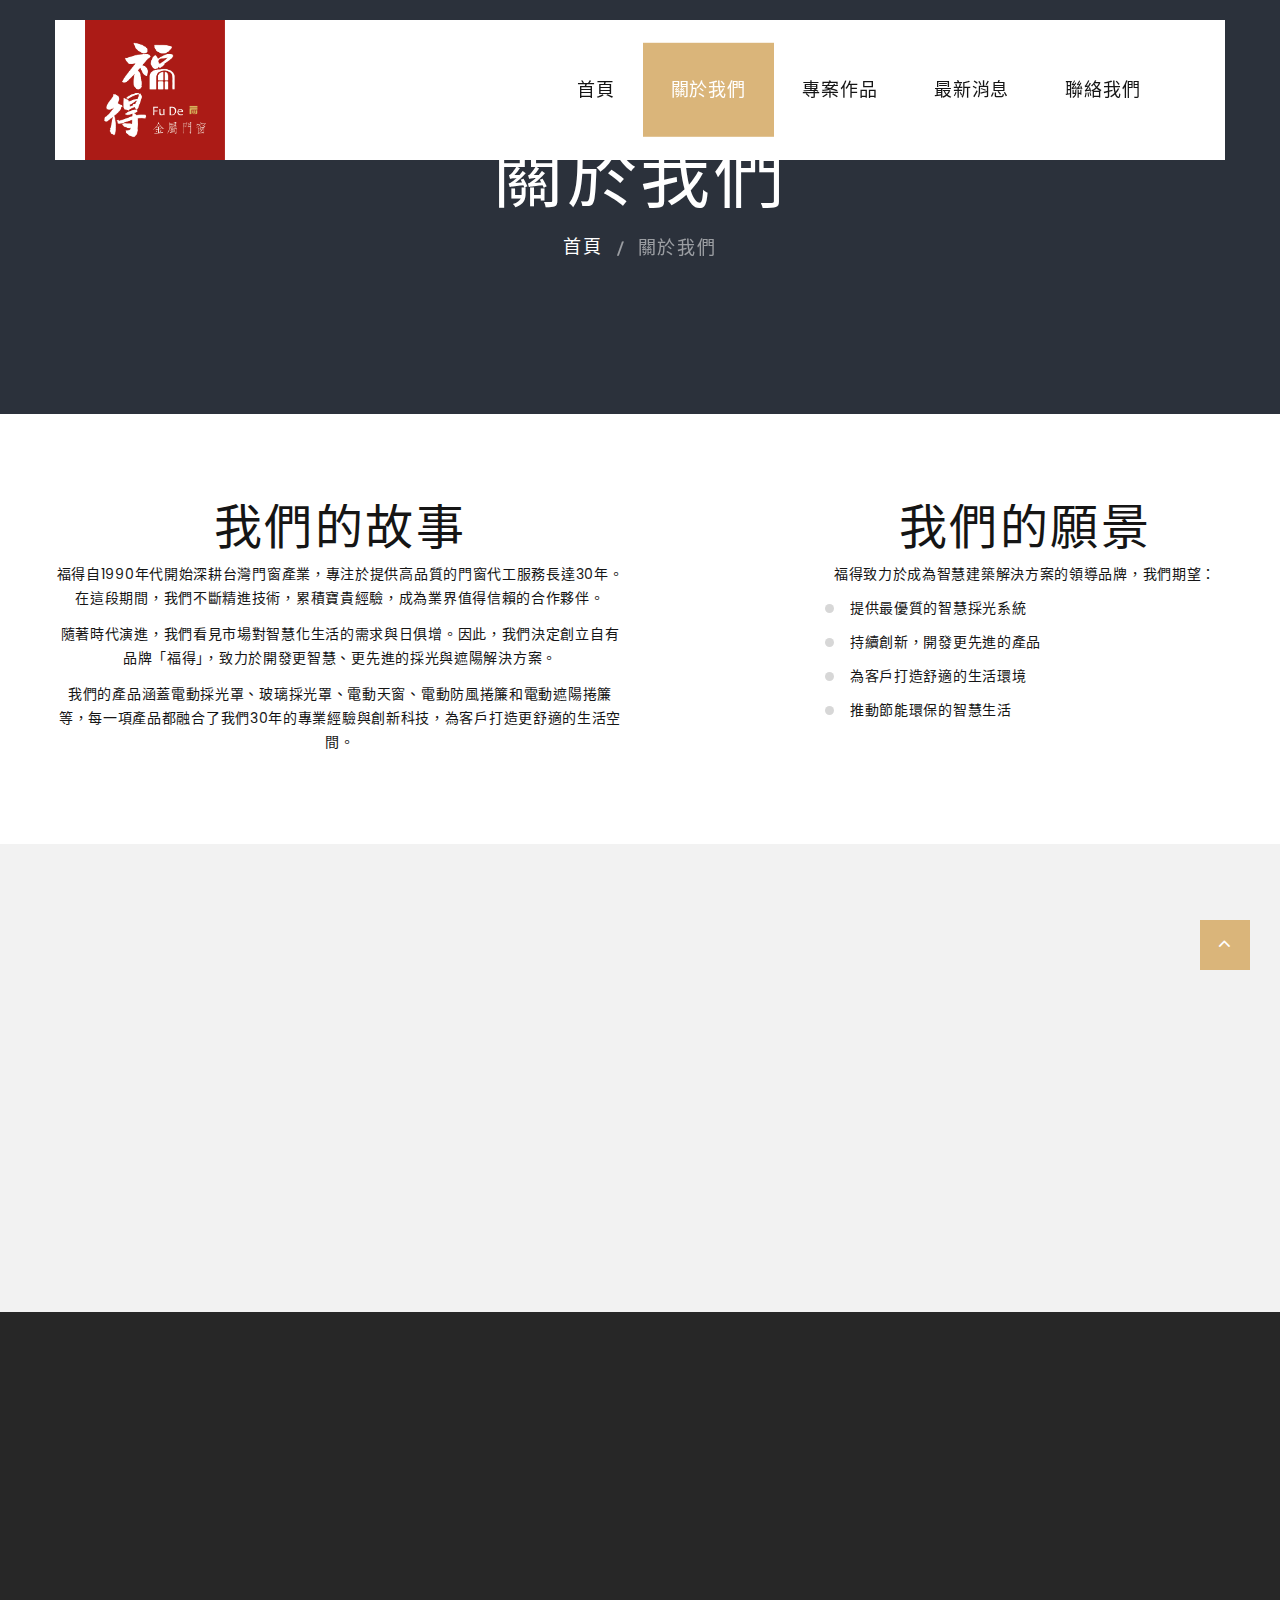
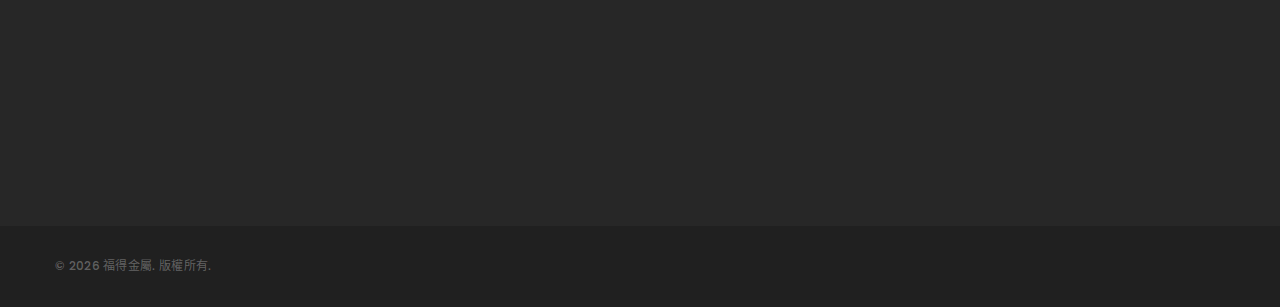
<file: about.html>
<!DOCTYPE html>
<html class="wide wow-animation" lang="zh-TW">
  <head>
    <!-- Google tag (gtag.js) -->
    <script async src="https://www.googletagmanager.com/gtag/js?id=G-KB7ZSML613"></script>
    <script>
      window.dataLayer = window.dataLayer || [];
      function gtag(){dataLayer.push(arguments);}
      gtag('js', new Date());

      gtag('config', 'G-KB7ZSML613');
    </script>
    <title>關於我們 - 福得金屬</title>
    <meta name="format-detection" content="telephone=no">
    <meta name="viewport" content="width=device-width, height=device-height, initial-scale=1.0, maximum-scale=1.0, user-scalable=0">
    <meta http-equiv="X-UA-Compatible" content="IE=edge">
    <meta charset="utf-8">
    <link rel="icon" href="images/favicon.png" type="image/x-icon">
    <!-- Stylesheets-->
    <link rel="stylesheet" type="text/css" href="https://fonts.googleapis.com/css?family=Poppins:400,500%7CTeko:300,400,500%7CMaven+Pro:500">
    <link rel="stylesheet" href="css/bootstrap.css">
    <link rel="stylesheet" href="css/fonts.css">
    <link rel="stylesheet" href="css/style.css" id="main-styles-link">
  </head>
  <body>
    <!-- Google Tag Manager (noscript) -->
    <noscript><iframe src="https://www.googletagmanager.com/ns.html?id=GTM-PCNL2NXQ"
    height="0" width="0" style="display:none;visibility:hidden"></iframe></noscript>
    <!-- End Google Tag Manager (noscript) -->
    <div class="preloader">
      <div class="preloader-body">
        <div class="cssload-container"><span></span><span></span><span></span><span></span>
        </div>
      </div>
    </div>
    <div class="page">
      <!-- Page Header-->
      <header class="section page-header">
        <!-- RD Navbar-->
        <div class="rd-navbar-wrap rd-navbar-modern-wrap">
          <nav class="rd-navbar rd-navbar-modern" data-layout="rd-navbar-fixed" data-sm-layout="rd-navbar-fixed" data-md-layout="rd-navbar-fixed" data-md-device-layout="rd-navbar-fixed" data-lg-layout="rd-navbar-static" data-lg-device-layout="rd-navbar-fixed" data-xl-layout="rd-navbar-static" data-xl-device-layout="rd-navbar-static" data-xxl-layout="rd-navbar-static" data-xxl-device-layout="rd-navbar-static" data-lg-stick-up-offset="46px" data-xl-stick-up-offset="46px" data-xxl-stick-up-offset="70px" data-lg-stick-up="true" data-xl-stick-up="true" data-xxl-stick-up="true">
            <div class="rd-navbar-main-outer">
              <div class="rd-navbar-main">
                <!-- RD Navbar Panel-->
                <div class="rd-navbar-panel">
                  <!-- RD Navbar Toggle-->
                  <button class="rd-navbar-toggle" data-rd-navbar-toggle=".rd-navbar-nav-wrap"><span></span></button>
                  <!-- RD Navbar Brand-->
                  <div class="rd-navbar-brand"><a class="brand" href="index.html"><img src="img/FUDE-03.png" alt="" width="149" height="43"/></a></div>
                </div>
                <div class="rd-navbar-main-element">
                  <div class="rd-navbar-nav-wrap">
                    <ul class="rd-navbar-nav">
                      <li class="rd-nav-item"><a class="rd-nav-link" href="index.html">首頁</a></li>
                      <li class="rd-nav-item active"><a class="rd-nav-link" href="about.html">關於我們</a></li>
                      <li class="rd-nav-item"><a class="rd-nav-link" href="projects.html">專案作品</a></li>
                      <li class="rd-nav-item"><a class="rd-nav-link" href="news.html">最新消息</a></li>
                      <li class="rd-nav-item"><a class="rd-nav-link" href="contact.html">聯絡我們</a></li>
                    </ul>
                  </div>
                </div>
              </div>
            </div>
          </nav>
        </div>
      </header>

      <!-- Breadcrumbs -->
      <section class="breadcrumbs-custom-inset">
        <div class="breadcrumbs-custom context-dark">
          <div class="container">
            <h2 class="breadcrumbs-custom-title">關於我們</h2>
            <ul class="breadcrumbs-custom-path">
              <li><a href="index.html">首頁</a></li>
              <li class="active">關於我們</li>
            </ul>
          </div>
        </div>
      </section>

      <!-- About Us-->
      <section class="section section-lg bg-default">
        <div class="container">
          <div class="row row-50 justify-content-center justify-content-lg-between">
            <div class="col-md-10 col-lg-6">
              <h3 class="oh-desktop"><span class="d-inline-block wow slideInDown">我們的故事</span></h3>
              <div class="block-4 wow fadeInLeft">
                <p>福得自1990年代開始深耕台灣門窗產業，專注於提供高品質的門窗代工服務長達30年。在這段期間，我們不斷精進技術，累積寶貴經驗，成為業界值得信賴的合作夥伴。</p>
                <p>隨著時代演進，我們看見市場對智慧化生活的需求與日俱增。因此，我們決定創立自有品牌「福得」，致力於開發更智慧、更先進的採光與遮陽解決方案。</p>
                <p>我們的產品涵蓋電動採光罩、玻璃採光罩、電動天窗、電動防風捲簾和電動遮陽捲簾等，每一項產品都融合了我們30年的專業經驗與創新科技，為客戶打造更舒適的生活空間。</p>
              </div>
            </div>
            <div class="col-md-10 col-lg-6 col-xl-5">
              <div class="offset-left-xl-70">
                <h3 class="oh-desktop"><span class="d-inline-block wow slideInDown">我們的願景</span></h3>
                <div class="block-4 wow fadeInLeft">
                  <p>福得致力於成為智慧建築解決方案的領導品牌，我們期望：</p>
                  <ul class="list-marked">
                    <li>提供最優質的智慧採光系統</li>
                    <li>持續創新，開發更先進的產品</li>
                    <li>為客戶打造舒適的生活環境</li>
                    <li>推動節能環保的智慧生活</li>
                  </ul>
                </div>
              </div>
            </div>
          </div>
        </div>
      </section>

      <!-- Our Advantages-->
      <section class="section section-lg bg-gray-100">
        <div class="container">
          <h3 class="oh-desktop text-center"><span class="d-inline-block wow slideInUp">產品優勢</span></h3>
          <div class="row row-30 justify-content-center">
            <div class="col-sm-6 col-lg-3 wow fadeInLeft">
              <article class="box-icon-classic">
                <div class="unit box-icon-classic-body flex-column flex-md-row text-md-left flex-lg-column text-lg-center flex-xl-row text-xl-left">
                  <div class="unit-left">
                    <div class="box-icon-classic-icon fl-bigmug-line-sun81"></div>
                  </div>
                  <div class="unit-body">
                    <h5 class="box-icon-classic-title">通風散熱</h5>
                    <p class="box-icon-classic-text">智慧控制系統，提供最佳通風效果</p>
                  </div>
                </div>
              </article>
            </div>
            <div class="col-sm-6 col-lg-3 wow fadeInLeft" data-wow-delay=".1s">
              <article class="box-icon-classic">
                <div class="unit box-icon-classic-body flex-column flex-md-row text-md-left flex-lg-column text-lg-center flex-xl-row text-xl-left">
                  <div class="unit-left">
                    <div class="box-icon-classic-icon fl-bigmug-line-circular220"></div>
                  </div>
                  <div class="unit-body">
                    <h5 class="box-icon-classic-title">快速降溫</h5>
                    <p class="box-icon-classic-text">有效改善室內悶熱問題</p>
                  </div>
                </div>
              </article>
            </div>
            <div class="col-sm-6 col-lg-3 wow fadeInLeft" data-wow-delay=".2s">
              <article class="box-icon-classic">
                <div class="unit box-icon-classic-body flex-column flex-md-row text-md-left flex-lg-column text-lg-center flex-xl-row text-xl-left">
                  <div class="unit-left">
                    <div class="box-icon-classic-icon fl-bigmug-line-remote45"></div>
                  </div>
                  <div class="unit-body">
                    <h5 class="box-icon-classic-title">遠端遙控</h5>
                    <p class="box-icon-classic-text">智慧手機APP一鍵操控</p>
                  </div>
                </div>
              </article>
            </div>
            <div class="col-sm-6 col-lg-3 wow fadeInLeft" data-wow-delay=".3s">
              <article class="box-icon-classic">
                <div class="unit box-icon-classic-body flex-column flex-md-row text-md-left flex-lg-column text-lg-center flex-xl-row text-xl-left">
                  <div class="unit-left">
                    <div class="box-icon-classic-icon fl-bigmug-line-like51"></div>
                  </div>
                  <div class="unit-body">
                    <h5 class="box-icon-classic-title">多場景適用</h5>
                    <p class="box-icon-classic-text">適合家庭、廠房、商場等場所</p>
                  </div>
                </div>
              </article>
            </div>
          </div>
        </div>
      </section>

      <!-- Page Footer-->
      <footer class="section footer-variant-2 footer-modern context-dark">
        <div class="footer-variant-2-content">
          <div class="container">
            <div class="row row-40 justify-content-between">
              <div class="col-sm-6 col-lg-4 col-xl-3">
                <div class="oh-desktop">
                  <div class="wow slideInRight" data-wow-delay="0s">
                    <div class="footer-brand"><a href="#"><img src="img/FUDE-03.png" alt="" width="149" height="43"/></a></div>
                    <ul class="footer-contacts d-inline-block d-md-block">
                      <li>
                        <div class="unit unit-spacing-xs">
                          <div class="unit-left"><span class="icon fa fa-phone"></span></div>
                          <div class="unit-body"><a class="link-phone" href="tel:+886966407692">0966-407-692</a></div>
                        </div>
                      </li>
                      <li>
                        <div class="unit unit-spacing-xs">
                          <div class="unit-left"><span class="icon fa fa-clock-o"></span></div>
                          <div class="unit-body">
                            <p>週一至週五：09:00 - 18:00<br>週六：09:00 - 16:00<br>週日：休息</p>
                          </div>
                        </div>
                      </li>
                      <li>
                        <div class="unit unit-spacing-xs">
                          <div class="unit-left"><span class="icon fa fa-location-arrow"></span></div>
                          <div class="unit-body"><a class="link-location" href="#">台北市中山區中山北路二段59巷45號</a></div>
                        </div>
                      </li>
                    </ul>
                  </div>
                </div>
              </div>
              <div class="col-sm-6 col-lg-4 col-xl-4">
                <div class="oh-desktop">
                  <div class="inset-top-18 wow slideInDown" data-wow-delay="0s">
                    <h5 class="text-spacing-75">社群媒體</h5>
                    <div class="group-lg group-middle">
                      <div>
                        <ul class="list-inline list-inline-xs footer-social-list-2">
                          <li><a class="icon fa fa-facebook" href="https://www.facebook.com/profile.php?id=100024874230556" target="_blank"></a></li>
                          <li>
                            <a class="icon" href="https://lin.ee/QZFdWyo" target="_blank">
                              <svg xmlns="http://www.w3.org/2000/svg" width="16" height="16" fill="currentColor" class="bi bi-line" viewBox="0 0 16 16">
                                <path d="M8 0c4.411 0 8 2.912 8 6.492 0 1.433-.555 2.723-1.715 3.994-1.678 1.932-5.431 4.285-6.285 4.645-.83.35-.734-.197-.696-.413l.003-.018.114-.685c.027-.204.055-.521-.026-.723-.09-.223-.444-.339-.704-.395C2.846 12.39 0 9.701 0 6.492 0 2.912 3.59 0 8 0M5.022 7.686H3.497V4.918a.156.156 0 0 0-.155-.156H2.78a.156.156 0 0 0-.156.156v3.486c0 .041.017.08.044.107v.001l.002.002.002.002a.154.154 0 0 0 .108.043h2.242c.086 0 .155-.07.155-.156v-.56a.156.156 0 0 0-.155-.157m.791-2.924a.156.156 0 0 0-.156.156v3.486c0 .086.07.155.156.155h.562c.086 0 .155-.07.155-.155V4.918a.156.156 0 0 0-.155-.156h-.562zm3.863 0a.156.156 0 0 0-.156.156v2.07L7.923 4.832a.17.17 0 0 0-.013-.015v-.001a.139.139 0 0 0-.01-.01l-.003-.003a.092.092 0 0 0-.011-.009h-.001L7.88 4.79l-.003-.002a.029.029 0 0 0-.005-.003l-.008-.005h-.002l-.003-.002-.01-.004-.004-.002a.093.093 0 0 0-.01-.003h-.002l-.003-.001-.009-.002h-.006l-.003-.001h-.004l-.002-.001h-.574a.156.156 0 0 0-.156.155v3.486c0 .086.07.155.156.155h.56c.087 0 .157-.07.157-.155v-2.07l1.6 2.16a.154.154 0 0 0 .039.038l.001.001.01.006.004.002a.066.066 0 0 0 .008.004l.007.003.005.002a.168.168 0 0 0 .01.003h.003a.155.155 0 0 0 .04.006h.56c.087 0 .157-.07.157-.155V4.918a.156.156 0 0 0-.156-.156h-.561zm3.815.717v-.56a.156.156 0 0 0-.155-.157h-2.242a.155.155 0 0 0-.108.044h-.001l-.001.002-.002.003a.155.155 0 0 0-.044.107v3.486c0 .041.017.08.044.107l.002.003.002.002a.155.155 0 0 0 .108.043h2.242c.086 0 .155-.07.155-.156v-.56a.156.156 0 0 0-.155-.157H11.81v-.589h1.525c.086 0 .155-.07.155-.156v-.56a.156.156 0 0 0-.155-.157H11.81v-.589h1.525c.086 0 .155-.07.155-.156z"/>
                              </svg>
                            </a>
                          </li>
                        </ul>
                      </div>
                    </div>
                  </div>
                </div>
              </div>
            </div>
          </div>
        </div>
        <div class="footer-variant-2-bottom-panel">
          <div class="container">
            <!-- Rights-->
            <div class="group-sm group-sm-justify">
              <p class="rights"><span>&copy;&nbsp;</span><span class="copyright-year"></span> <span>福得金屬</span>. 版權所有.
              </p>
            </div>
          </div>
        </div>
      </footer>
    </div>
    <!-- Global Mailform Output-->
    <div class="snackbars" id="form-output-global"></div>
    <!-- Javascript-->
    <script src="js/core.min.js"></script>
    <script src="js/script.js"></script>
  </body>
</html>
</file>
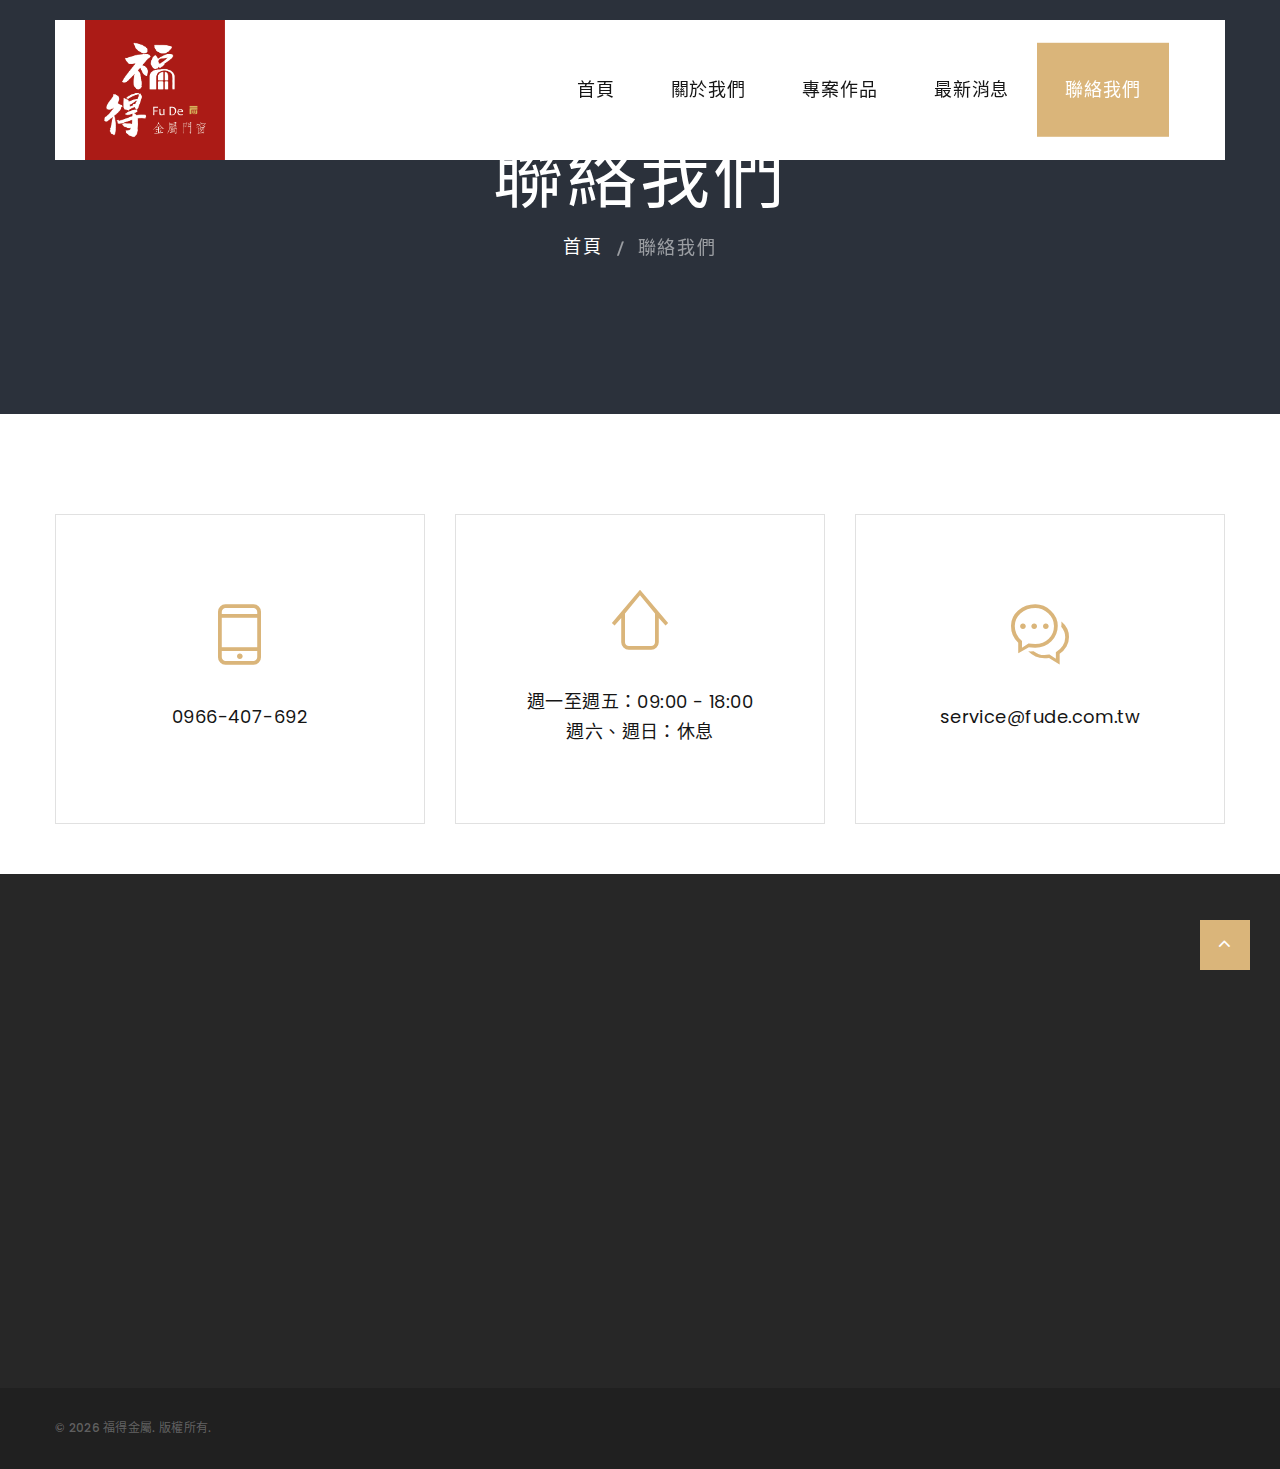
<file: contact.html>
<!DOCTYPE html>
<html class="wide wow-animation" lang="zh-TW">
  <head>
    <!-- Google tag (gtag.js) -->
    <script async src="https://www.googletagmanager.com/gtag/js?id=G-KB7ZSML613"></script>
    <script>
      window.dataLayer = window.dataLayer || [];
      function gtag(){dataLayer.push(arguments);}
      gtag('js', new Date());

      gtag('config', 'G-KB7ZSML613');
    </script>
    <title>聯絡我們 - 福得金屬</title>
    <meta name="format-detection" content="telephone=no">
    <meta name="viewport" content="width=device-width, height=device-height, initial-scale=1.0, maximum-scale=1.0, user-scalable=0">
    <meta http-equiv="X-UA-Compatible" content="IE=edge">
    <meta charset="utf-8">
    <link rel="icon" href="images/favicon.png" type="image/x-icon">
    <!-- Stylesheets-->
    <link rel="stylesheet" type="text/css" href="https://fonts.googleapis.com/css?family=Poppins:400,500%7CTeko:300,400,500%7CMaven+Pro:500">
    <link rel="stylesheet" href="css/bootstrap.css">
    <link rel="stylesheet" href="css/fonts.css">
    <link rel="stylesheet" href="css/style.css" id="main-styles-link">
  </head>
  <body>
    <!-- Google Tag Manager (noscript) -->
    <noscript><iframe src="https://www.googletagmanager.com/ns.html?id=GTM-PCNL2NXQ"
    height="0" width="0" style="display:none;visibility:hidden"></iframe></noscript>
    <!-- End Google Tag Manager (noscript) -->
    <div class="preloader">
      <div class="preloader-body">
        <div class="cssload-container"><span></span><span></span><span></span><span></span>
        </div>
      </div>
    </div>
    <div class="page">
      <!-- Page Header-->
      <header class="section page-header">
        <!-- RD Navbar-->
        <div class="rd-navbar-wrap rd-navbar-modern-wrap">
          <nav class="rd-navbar rd-navbar-modern" data-layout="rd-navbar-fixed" data-sm-layout="rd-navbar-fixed" data-md-layout="rd-navbar-fixed" data-md-device-layout="rd-navbar-fixed" data-lg-layout="rd-navbar-static" data-lg-device-layout="rd-navbar-fixed" data-xl-layout="rd-navbar-static" data-xl-device-layout="rd-navbar-static" data-xxl-layout="rd-navbar-static" data-xxl-device-layout="rd-navbar-static" data-lg-stick-up-offset="46px" data-xl-stick-up-offset="46px" data-xxl-stick-up-offset="70px" data-lg-stick-up="true" data-xl-stick-up="true" data-xxl-stick-up="true">
            <div class="rd-navbar-main-outer">
              <div class="rd-navbar-main">
                <!-- RD Navbar Panel-->
                <div class="rd-navbar-panel">
                  <!-- RD Navbar Toggle-->
                  <button class="rd-navbar-toggle" data-rd-navbar-toggle=".rd-navbar-nav-wrap"><span></span></button>
                  <!-- RD Navbar Brand-->
                  <div class="rd-navbar-brand"><a class="brand" href="index.html"><img src="img/FUDE-03.png" alt="" width="149" height="43"/></a></div>
                </div>
                <div class="rd-navbar-main-element">
                  <div class="rd-navbar-nav-wrap">
                    <ul class="rd-navbar-nav">
                      <li class="rd-nav-item"><a class="rd-nav-link" href="index.html">首頁</a></li>
                      <li class="rd-nav-item"><a class="rd-nav-link" href="about.html">關於我們</a></li>
                      <li class="rd-nav-item"><a class="rd-nav-link" href="projects.html">專案作品</a></li>
                      <li class="rd-nav-item"><a class="rd-nav-link" href="news.html">最新消息</a></li>
                      <li class="rd-nav-item active"><a class="rd-nav-link" href="contact.html">聯絡我們</a></li>
                    </ul>
                  </div>
                </div>
              </div>
            </div>
          </nav>
        </div>
      </header>

      <!-- Breadcrumbs -->
      <section class="breadcrumbs-custom-inset">
        <div class="breadcrumbs-custom context-dark">
          <div class="container">
            <h2 class="breadcrumbs-custom-title">聯絡我們</h2>
            <ul class="breadcrumbs-custom-path">
              <li><a href="index.html">首頁</a></li>
              <li class="active">聯絡我們</li>
            </ul>
          </div>
        </div>
      </section>

      <!-- Contact information boxes-->
      <section class="section section-sm section-first bg-default">
        <div class="container">
          <div class="row row-30 justify-content-center">
            <div class="col-sm-8 col-md-6 col-lg-4">
              <article class="box-contacts">
                <div class="box-contacts-body">
                  <div class="box-contacts-icon fl-bigmug-line-cellphone55"></div>
                  <div class="box-contacts-decor"></div>
                  <p class="box-contacts-link"><a href="tel:+886966407692">0966-407-692</a></p>
                </div>
              </article>
            </div>
            <div class="col-sm-8 col-md-6 col-lg-4">
              <article class="box-contacts">
                <div class="box-contacts-body">
                  <div class="box-contacts-icon fl-bigmug-line-up104"></div>
                  <div class="box-contacts-decor"></div>
                  <p class="box-contacts-link">週一至週五：09:00 - 18:00<br>週六、週日：休息</p>
              </article>
            </div>
            <div class="col-sm-8 col-md-6 col-lg-4">
              <article class="box-contacts">
                <div class="box-contacts-body">
                  <div class="box-contacts-icon fl-bigmug-line-chat55"></div>
                  <div class="box-contacts-decor"></div>
                  <p class="box-contacts-link"><a href="mailto:service@fude.com.tw">service@fude.com.tw</a></p>
                </div>
              </article>
            </div>
          </div>
        </div>
      </section>


      <!-- Page Footer-->
      <footer class="section footer-variant-2 footer-modern context-dark">
        <div class="footer-variant-2-content">
          <div class="container">
            <div class="row row-40 justify-content-between">
              <div class="col-sm-6 col-lg-4 col-xl-3">
                <div class="oh-desktop">
                  <div class="wow slideInRight" data-wow-delay="0s">
                    <div class="footer-brand"><a href="#"><img src="img/FUDE-03.png" alt="" width="149" height="43"/></a></div>
                    <ul class="footer-contacts d-inline-block d-md-block">
                      <li>
                        <div class="unit unit-spacing-xs">
                          <div class="unit-left"><span class="icon fa fa-phone"></span></div>
                          <div class="unit-body"><a class="link-phone" href="tel:+886966407692">0966-407-692</a></div>
                        </div>
                      </li>
                      <li>
                        <div class="unit unit-spacing-xs">
                          <div class="unit-left"><span class="icon fa fa-clock-o"></span></div>
                          <div class="unit-body">
                            <p>週一至週五：09:00 - 18:00<br>週六：09:00 - 16:00<br>週日：休息</p>
                          </div>
                        </div>
                      </li>
                      <li>
                        <div class="unit unit-spacing-xs">
                          <div class="unit-left"><span class="icon fa fa-location-arrow"></span></div>
                          <div class="unit-body"><a class="link-location" href="#">台中市北屯區文心路四段750號4樓</a></div>
                        </div>
                      </li>
                    </ul>
                  </div>
                </div>
              </div>
              <div class="col-sm-6 col-lg-4 col-xl-4">
                <div class="oh-desktop">
                  <div class="inset-top-18 wow slideInDown" data-wow-delay="0s">
                    <h5 class="text-spacing-75">社群媒體</h5>
                    <div class="group-lg group-middle">
                      <div>
                        <ul class="list-inline list-inline-xs footer-social-list-2">
                          <li><a class="icon fa fa-facebook" href="https://www.facebook.com/profile.php?id=100024874230556" target="_blank"></a></li>
                          <li>
                            <a class="icon" href="https://lin.ee/QZFdWyo" target="_blank">
                              <svg xmlns="http://www.w3.org/2000/svg" width="16" height="16" fill="currentColor" class="bi bi-line" viewBox="0 0 16 16">
                                <path d="M8 0c4.411 0 8 2.912 8 6.492 0 1.433-.555 2.723-1.715 3.994-1.678 1.932-5.431 4.285-6.285 4.645-.83.35-.734-.197-.696-.413l.003-.018.114-.685c.027-.204.055-.521-.026-.723-.09-.223-.444-.339-.704-.395C2.846 12.39 0 9.701 0 6.492 0 2.912 3.59 0 8 0M5.022 7.686H3.497V4.918a.156.156 0 0 0-.155-.156H2.78a.156.156 0 0 0-.156.156v3.486c0 .041.017.08.044.107v.001l.002.002.002.002a.154.154 0 0 0 .108.043h2.242c.086 0 .155-.07.155-.156v-.56a.156.156 0 0 0-.155-.157m.791-2.924a.156.156 0 0 0-.156.156v3.486c0 .086.07.155.156.155h.562c.086 0 .155-.07.155-.155V4.918a.156.156 0 0 0-.155-.156h-.562zm3.863 0a.156.156 0 0 0-.156.156v2.07L7.923 4.832a.17.17 0 0 0-.013-.015v-.001a.139.139 0 0 0-.01-.01l-.003-.003a.092.092 0 0 0-.011-.009h-.001L7.88 4.79l-.003-.002a.029.029 0 0 0-.005-.003l-.008-.005h-.002l-.003-.002-.01-.004-.004-.002a.093.093 0 0 0-.01-.003h-.002l-.003-.001-.009-.002h-.006l-.003-.001h-.004l-.002-.001h-.574a.156.156 0 0 0-.156.155v3.486c0 .086.07.155.156.155h.56c.087 0 .157-.07.157-.155v-2.07l1.6 2.16a.154.154 0 0 0 .039.038l.001.001.01.006.004.002a.066.066 0 0 0 .008.004l.007.003.005.002a.168.168 0 0 0 .01.003h.003a.155.155 0 0 0 .04.006h.56c.087 0 .157-.07.157-.155V4.918a.156.156 0 0 0-.156-.156h-.561zm3.815.717v-.56a.156.156 0 0 0-.155-.157h-2.242a.155.155 0 0 0-.108.044h-.001l-.001.002-.002.003a.155.155 0 0 0-.044.107v3.486c0 .041.017.08.044.107l.002.003.002.002a.155.155 0 0 0 .108.043h2.242c.086 0 .155-.07.155-.156v-.56a.156.156 0 0 0-.155-.157H11.81v-.589h1.525c.086 0 .155-.07.155-.156v-.56a.156.156 0 0 0-.155-.157H11.81v-.589h1.525c.086 0 .155-.07.155-.156z"/>
                              </svg>
                            </a>
                          </li>
                        </ul>
                      </div>
                    </div>
                  </div>
                </div>
              </div>
            </div>
          </div>
        </div>
        <div class="footer-variant-2-bottom-panel">
          <div class="container">
            <!-- Rights-->
            <div class="group-sm group-sm-justify">
              <p class="rights"><span>&copy;&nbsp;</span><span class="copyright-year"></span> <span>福得金屬</span>. 版權所有.
              </p>
            </div>
          </div>
        </div>
      </footer>
    </div>
    <!-- Global Mailform Output-->
    <div class="snackbars" id="form-output-global"></div>
    <!-- Javascript-->
    <script src="js/core.min.js"></script>
    <script src="js/script.js"></script>
  </body>
</html>
</file>
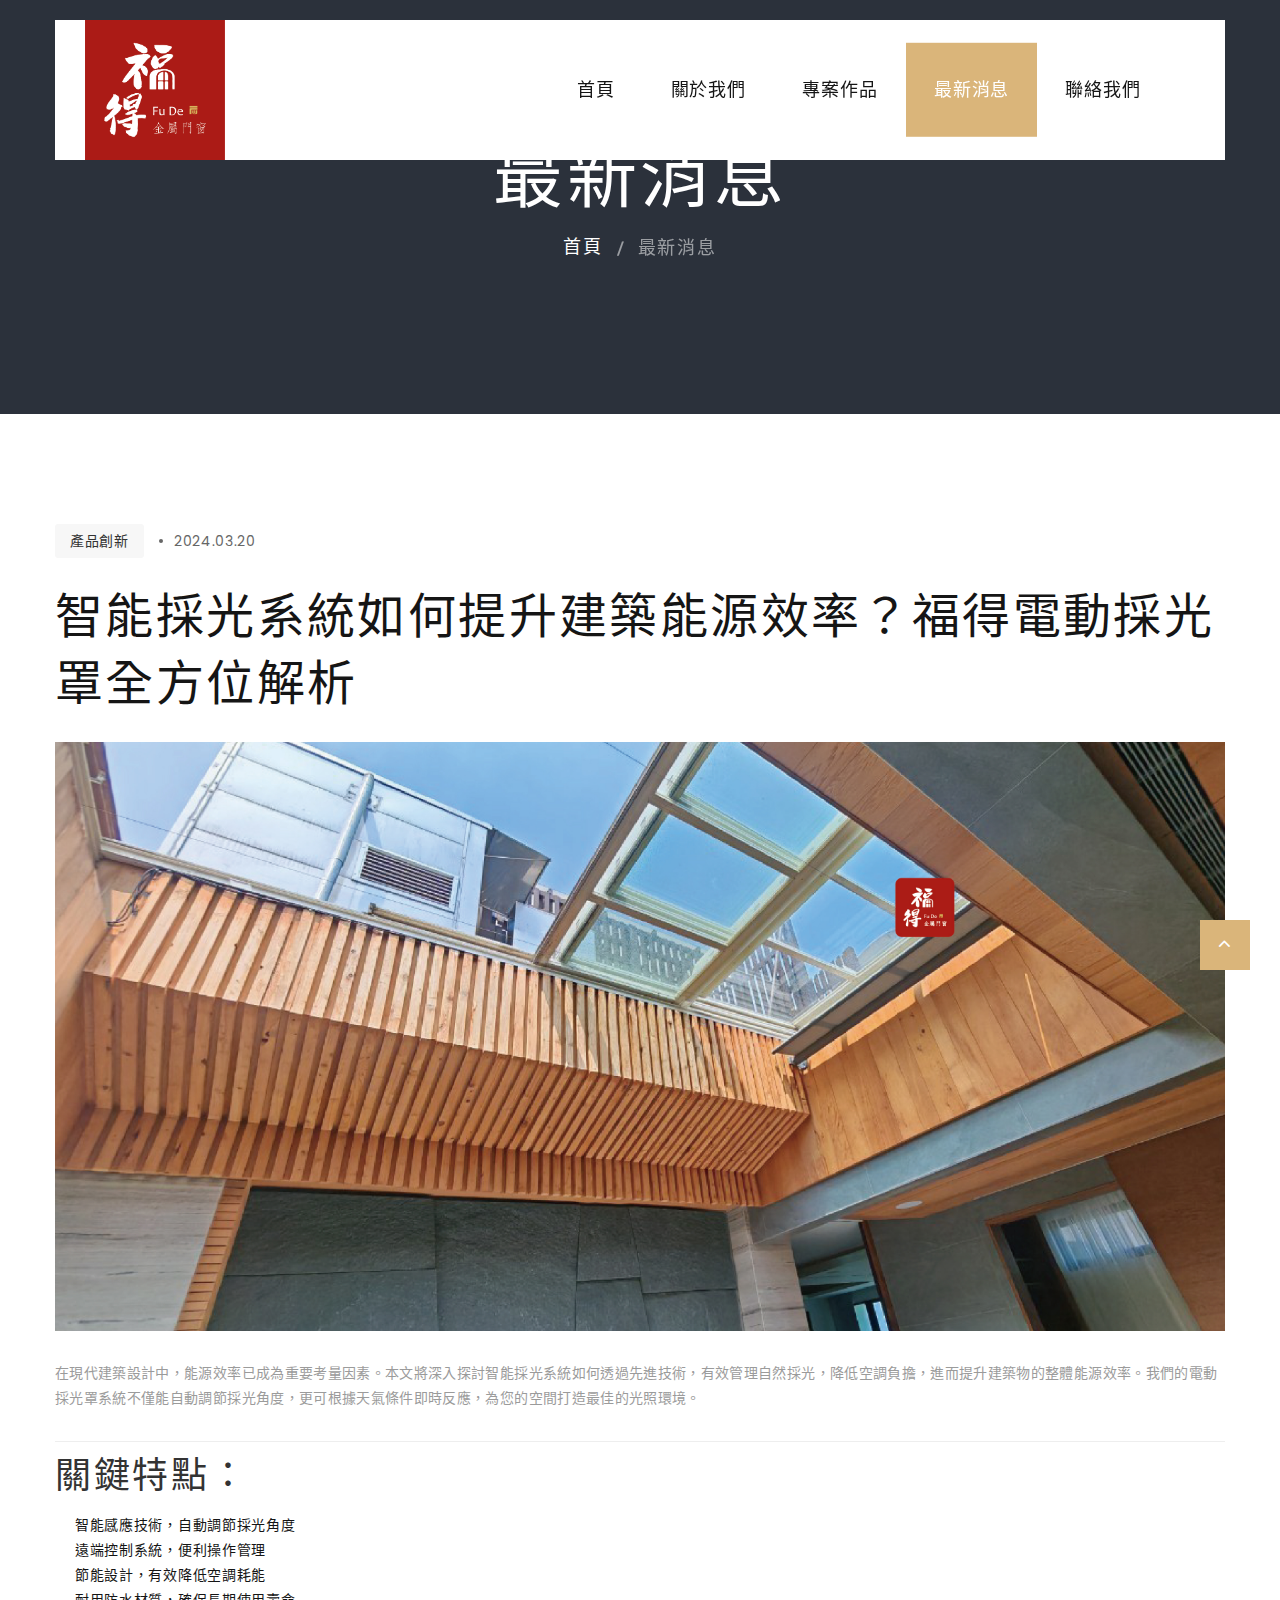
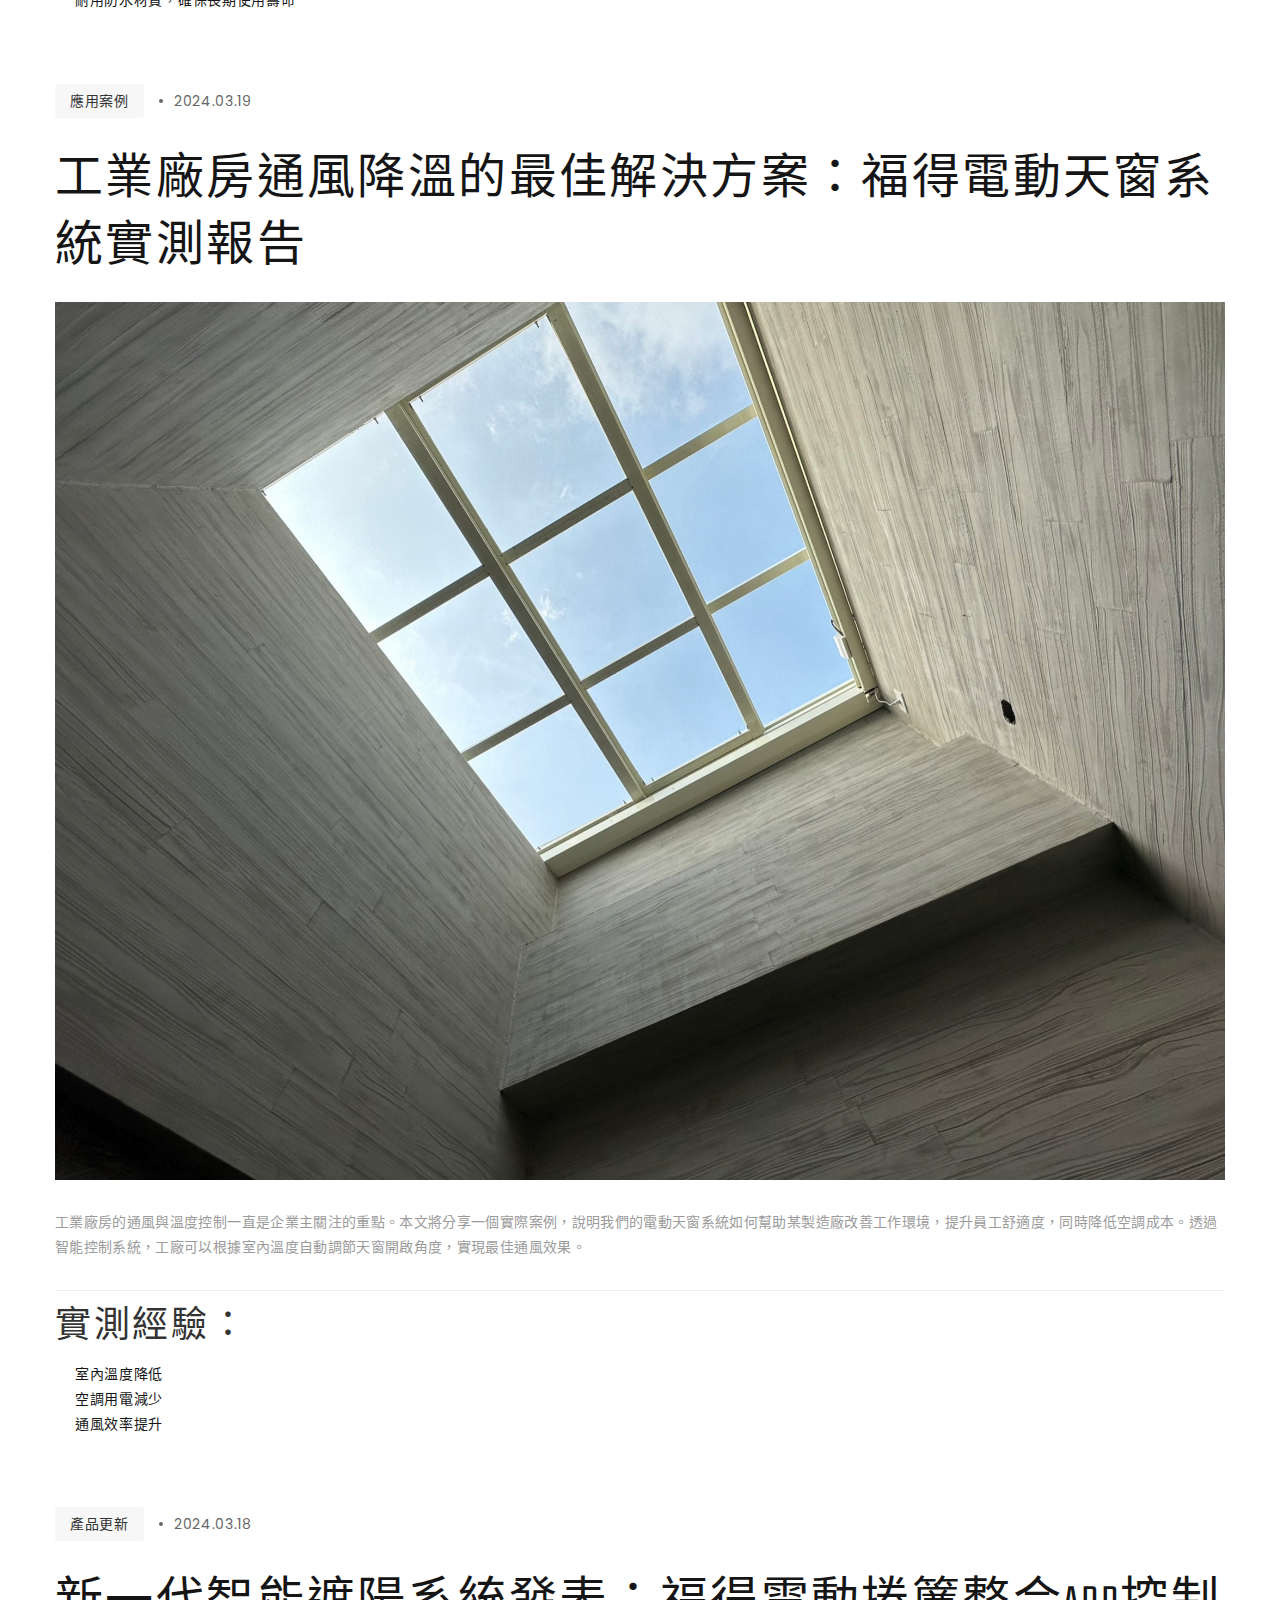
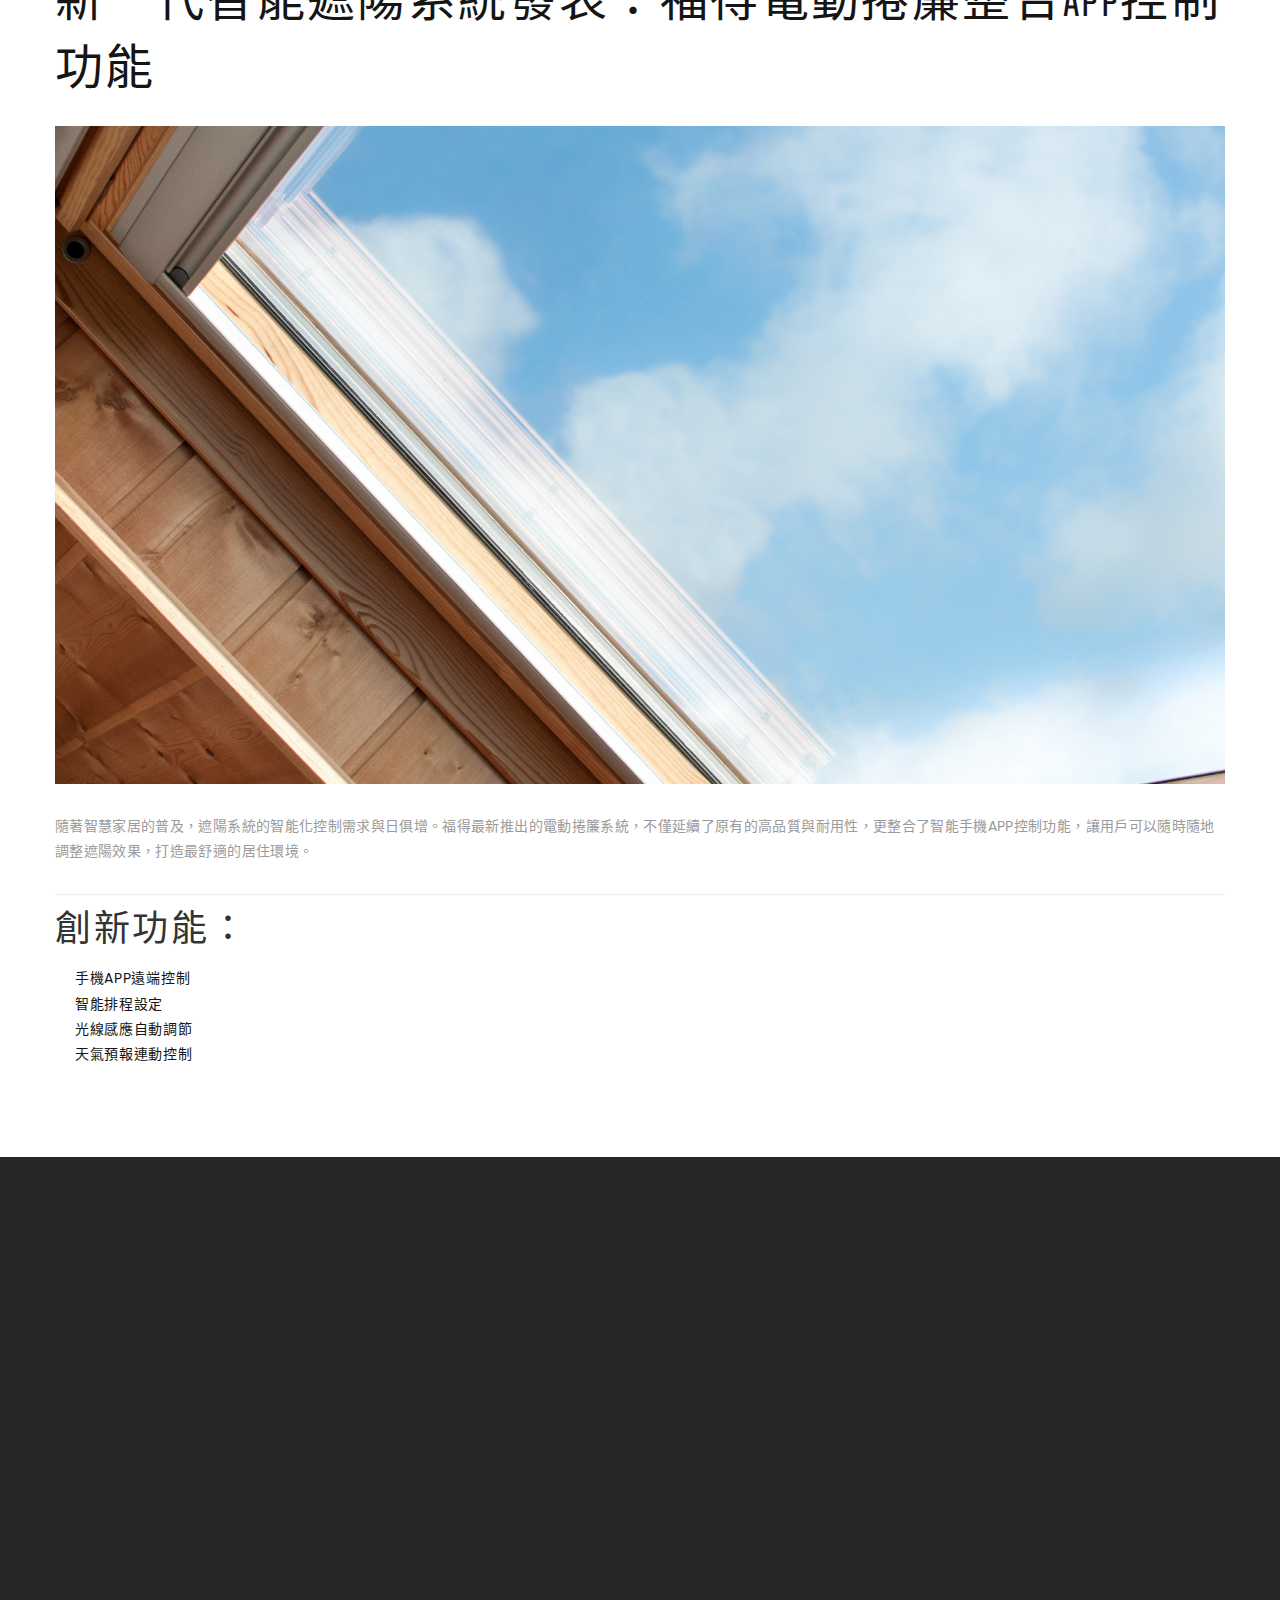
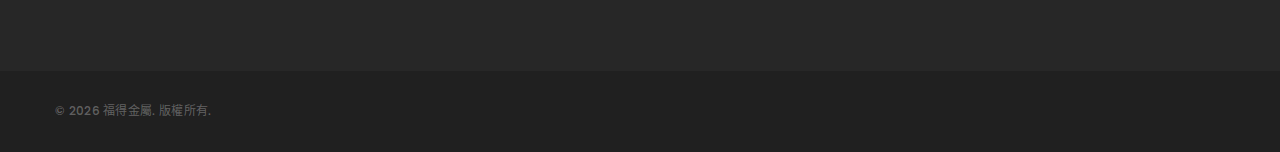
<file: news.html>
<!DOCTYPE html>
<html class="wide wow-animation" lang="zh-TW">
  <head>
    <!-- Google tag (gtag.js) -->
    <script async src="https://www.googletagmanager.com/gtag/js?id=G-KB7ZSML613"></script>
    <script>
      window.dataLayer = window.dataLayer || [];
      function gtag(){dataLayer.push(arguments);}
      gtag('js', new Date());

      gtag('config', 'G-KB7ZSML613');
    </script>
    <title>最新消息 - 福得金屬</title>
    <meta name="format-detection" content="telephone=no">
    <meta name="viewport" content="width=device-width, height=device-height, initial-scale=1.0, maximum-scale=1.0, user-scalable=0">
    <meta http-equiv="X-UA-Compatible" content="IE=edge">
    <meta charset="utf-8">
    <link rel="icon" href="images/favicon.png" type="image/x-icon">
    <!-- Stylesheets-->
    <link rel="stylesheet" type="text/css" href="https://fonts.googleapis.com/css?family=Poppins:400,500%7CTeko:300,400,500%7CMaven+Pro:500">
    <link rel="stylesheet" href="css/bootstrap.css">
    <link rel="stylesheet" href="css/fonts.css">
    <link rel="stylesheet" href="css/style.css" id="main-styles-link">
    <style>
      .post-modern-meta {
        display: flex;
        align-items: center;
        gap: 15px;
        margin-bottom: 30px;
        padding-top: 20px;
      }
      .post-modern-tag {
        background: #f7f7f7;
        padding: 5px 15px;
        border-radius: 3px;
        font-size: 14px;
        color: #333;
      }
      .post-date {
        color: #666;
        font-size: 14px;
        position: relative;
        padding-left: 15px;
      }
      .post-date:before {
        content: '';
        position: absolute;
        left: 0;
        top: 50%;
        transform: translateY(-50%);
        width: 4px;
        height: 4px;
        background: #666;
        border-radius: 50%;
      }
      .post-modern-content {
        margin-top: 30px;
        line-height: 1.8;
      }
      .post-modern-features {
        margin-top: 30px;
        padding-top: 20px;
        border-top: 1px solid #eee;
      }
      .post-modern-features h4 {
        margin-bottom: 15px;
        color: #333;
      }
      .post-modern-list {
        margin-left: 20px;
        line-height: 1.8;
      }
      .post-modern-figure {
        margin: 20px 0;
      }
      .post-modern-title {
        margin-bottom: 20px;
        line-height: 1.4;
      }
    </style>
  </head>
  <body>
    <!-- Google Tag Manager (noscript) -->
    <noscript><iframe src="https://www.googletagmanager.com/ns.html?id=GTM-PCNL2NXQ"
    height="0" width="0" style="display:none;visibility:hidden"></iframe></noscript>
    <!-- End Google Tag Manager (noscript) -->
    <div class="preloader">
      <div class="preloader-body">
        <div class="cssload-container"><span></span><span></span><span></span><span></span>
        </div>
      </div>
    </div>
    <div class="page">
      <!-- Page Header-->
      <header class="section page-header">
        <!-- RD Navbar-->
        <div class="rd-navbar-wrap rd-navbar-modern-wrap">
          <nav class="rd-navbar rd-navbar-modern" data-layout="rd-navbar-fixed" data-sm-layout="rd-navbar-fixed" data-md-layout="rd-navbar-fixed" data-md-device-layout="rd-navbar-fixed" data-lg-layout="rd-navbar-static" data-lg-device-layout="rd-navbar-fixed" data-xl-layout="rd-navbar-static" data-xl-device-layout="rd-navbar-static" data-xxl-layout="rd-navbar-static" data-xxl-device-layout="rd-navbar-static" data-lg-stick-up-offset="46px" data-xl-stick-up-offset="46px" data-xxl-stick-up-offset="70px" data-lg-stick-up="true" data-xl-stick-up="true" data-xxl-stick-up="true">
            <div class="rd-navbar-main-outer">
              <div class="rd-navbar-main">
                <!-- RD Navbar Panel-->
                <div class="rd-navbar-panel">
                  <!-- RD Navbar Toggle-->
                  <button class="rd-navbar-toggle" data-rd-navbar-toggle=".rd-navbar-nav-wrap"><span></span></button>
                  <!-- RD Navbar Brand-->
                  <div class="rd-navbar-brand"><a class="brand" href="index.html"><img src="img/FUDE-03.png" alt="" width="149" height="43"/></a></div>
                </div>
                <div class="rd-navbar-main-element">
                  <div class="rd-navbar-nav-wrap">
                    <ul class="rd-navbar-nav">
                      <li class="rd-nav-item"><a class="rd-nav-link" href="index.html">首頁</a></li>
                      <li class="rd-nav-item"><a class="rd-nav-link" href="about.html">關於我們</a></li>
                      <li class="rd-nav-item"><a class="rd-nav-link" href="projects.html">專案作品</a></li>
                      <li class="rd-nav-item active"><a class="rd-nav-link" href="news.html">最新消息</a></li>
                      <li class="rd-nav-item"><a class="rd-nav-link" href="contact.html">聯絡我們</a></li>
                    </ul>
                  </div>
                </div>
              </div>
            </div>
          </nav>
        </div>
      </header>

      <!-- Breadcrumbs -->
      <section class="breadcrumbs-custom-inset">
        <div class="breadcrumbs-custom context-dark">
          <div class="container">
            <h2 class="breadcrumbs-custom-title">最新消息</h2>
            <ul class="breadcrumbs-custom-path">
              <li><a href="index.html">首頁</a></li>
              <li class="active">最新消息</li>
            </ul>
          </div>
        </div>
      </section>

      <!-- Latest News-->
      <section class="section section-lg bg-default">
        <div class="container">
          <div class="row row-50">
            <!-- News Post-->
            <div class="col-lg-12">
              <article class="post post-modern">
                <div class="post-modern-panel">
                  <div class="post-modern-meta">
                    <div class="post-modern-tag">產品創新</div>
                    <div class="post-date">2024.03.20</div>
                  </div>
                </div>
                <h3 class="post-modern-title">智能採光系統如何提升建築能源效率？福得電動採光罩全方位解析</h3>
                <div class="post-modern-figure"><img src="img/FUDE-07.jpg" alt="" width="770" height="402"/></div>
                <div class="post-modern-content">
                  <p class="post-modern-text">在現代建築設計中，能源效率已成為重要考量因素。本文將深入探討智能採光系統如何透過先進技術，有效管理自然採光，降低空調負擔，進而提升建築物的整體能源效率。我們的電動採光罩系統不僅能自動調節採光角度，更可根據天氣條件即時反應，為您的空間打造最佳的光照環境。</p>
                  <div class="post-modern-features">
                    <h4>關鍵特點：</h4>
                    <ul class="post-modern-list">
                      <li>智能感應技術，自動調節採光角度</li>
                      <li>遠端控制系統，便利操作管理</li>
                      <li>節能設計，有效降低空調耗能</li>
                      <li>耐用防水材質，確保長期使用壽命</li>
                    </ul>
                  </div>
                </div>
              </article>
            </div>
            <!-- News Post-->
            <div class="col-lg-12">
              <article class="post post-modern">
                <div class="post-modern-panel">
                  <div class="post-modern-meta">
                    <div class="post-modern-tag">應用案例</div>
                    <div class="post-date">2024.03.19</div>
                  </div>
                </div>
                <h3 class="post-modern-title">工業廠房通風降溫的最佳解決方案：福得電動天窗系統實測報告</h3>
                <div class="post-modern-figure"><img src="img/skylight-02.jpg" alt="" width="770" height="402"/></div>
                <div class="post-modern-content">
                  <p class="post-modern-text">工業廠房的通風與溫度控制一直是企業主關注的重點。本文將分享一個實際案例，說明我們的電動天窗系統如何幫助某製造廠改善工作環境，提升員工舒適度，同時降低空調成本。透過智能控制系統，工廠可以根據室內溫度自動調節天窗開啟角度，實現最佳通風效果。</p>
                  <div class="post-modern-features">
                    <h4>實測經驗：</h4>
                    <ul class="post-modern-list">
                      <li>室內溫度降低</li>
                      <li>空調用電減少</li>
                      <li>通風效率提升</li>
                    </ul>
                  </div>
                </div>
              </article>
            </div>
            <!-- News Post-->
            <div class="col-lg-12">
              <article class="post post-modern">
                <div class="post-modern-panel">
                  <div class="post-modern-meta">
                    <div class="post-modern-tag">產品更新</div>
                    <div class="post-date">2024.03.18</div>
                  </div>
                </div>
                <h3 class="post-modern-title">新一代智能遮陽系統發表：福得電動捲簾整合APP控制功能</h3>
                <div class="post-modern-figure"><img src="img/天窗-02.png" alt="" width="770" height="402"/></div>
                <div class="post-modern-content">
                  <p class="post-modern-text">隨著智慧家居的普及，遮陽系統的智能化控制需求與日俱增。福得最新推出的電動捲簾系統，不僅延續了原有的高品質與耐用性，更整合了智能手機APP控制功能，讓用戶可以隨時隨地調整遮陽效果，打造最舒適的居住環境。</p>
                  <div class="post-modern-features">
                    <h4>創新功能：</h4>
                    <ul class="post-modern-list">
                      <li>手機APP遠端控制</li>
                      <li>智能排程設定</li>
                      <li>光線感應自動調節</li>
                      <li>天氣預報連動控制</li>
                    </ul>
                  </div>
                </div>
              </article>
            </div>
          </div>
        </div>
      </section>

      <!-- Page Footer-->
      <footer class="section footer-variant-2 footer-modern context-dark">
        <div class="footer-variant-2-content">
          <div class="container">
            <div class="row row-40 justify-content-between">
              <div class="col-sm-6 col-lg-4 col-xl-3">
                <div class="oh-desktop">
                  <div class="wow slideInRight" data-wow-delay="0s">
                    <div class="footer-brand"><a href="#"><img src="img/FUDE-03.png" alt="" width="149" height="43"/></a></div>
                    <ul class="footer-contacts d-inline-block d-md-block">
                      <li>
                        <div class="unit unit-spacing-xs">
                          <div class="unit-left"><span class="icon fa fa-phone"></span></div>
                          <div class="unit-body"><a class="link-phone" href="tel:+886966407692">0966-407-692</a></div>
                        </div>
                      </li>
                      <li>
                        <div class="unit unit-spacing-xs">
                          <div class="unit-left"><span class="icon fa fa-clock-o"></span></div>
                          <div class="unit-body">
                            <p>週一至週五：09:00 - 18:00<br>週六：09:00 - 16:00<br>週日：休息</p>
                          </div>
                        </div>
                      </li>
                      <li>
                        <div class="unit unit-spacing-xs">
                          <div class="unit-left"><span class="icon fa fa-location-arrow"></span></div>
                          <div class="unit-body"><a class="link-location" href="#">台中市北屯區文心路四段750號4樓</a></div>
                        </div>
                      </li>
                    </ul>
                  </div>
                </div>
              </div>
              <div class="col-sm-6 col-lg-4 col-xl-4">
                <div class="oh-desktop">
                  <div class="inset-top-18 wow slideInDown" data-wow-delay="0s">
                    <h5 class="text-spacing-75">社群媒體</h5>
                    <div class="group-lg group-middle">
                      <div>
                        <ul class="list-inline list-inline-xs footer-social-list-2">
                          <li><a class="icon fa fa-facebook" href="https://www.facebook.com/profile.php?id=100024874230556" target="_blank"></a></li>
                          <li>
                            <a class="icon" href="https://lin.ee/QZFdWyo" target="_blank">
                              <svg xmlns="http://www.w3.org/2000/svg" width="16" height="16" fill="currentColor" class="bi bi-line" viewBox="0 0 16 16">
                                <path d="M8 0c4.411 0 8 2.912 8 6.492 0 1.433-.555 2.723-1.715 3.994-1.678 1.932-5.431 4.285-6.285 4.645-.83.35-.734-.197-.696-.413l.003-.018.114-.685c.027-.204.055-.521-.026-.723-.09-.223-.444-.339-.704-.395C2.846 12.39 0 9.701 0 6.492 0 2.912 3.59 0 8 0M5.022 7.686H3.497V4.918a.156.156 0 0 0-.155-.156H2.78a.156.156 0 0 0-.156.156v3.486c0 .041.017.08.044.107v.001l.002.002.002.002a.154.154 0 0 0 .108.043h2.242c.086 0 .155-.07.155-.156v-.56a.156.156 0 0 0-.155-.157m.791-2.924a.156.156 0 0 0-.156.156v3.486c0 .086.07.155.156.155h.562c.086 0 .155-.07.155-.155V4.918a.156.156 0 0 0-.155-.156h-.562zm3.863 0a.156.156 0 0 0-.156.156v2.07L7.923 4.832a.17.17 0 0 0-.013-.015v-.001a.139.139 0 0 0-.01-.01l-.003-.003a.092.092 0 0 0-.011-.009h-.001L7.88 4.79l-.003-.002a.029.029 0 0 0-.005-.003l-.008-.005h-.002l-.003-.002-.01-.004-.004-.002a.093.093 0 0 0-.01-.003h-.002l-.003-.001-.009-.002h-.006l-.003-.001h-.004l-.002-.001h-.574a.156.156 0 0 0-.156.155v3.486c0 .086.07.155.156.155h.56c.087 0 .157-.07.157-.155v-2.07l1.6 2.16a.154.154 0 0 0 .039.038l.001.001.01.006.004.002a.066.066 0 0 0 .008.004l.007.003.005.002a.168.168 0 0 0 .01.003h.003a.155.155 0 0 0 .04.006h.56c.087 0 .157-.07.157-.155V4.918a.156.156 0 0 0-.156-.156h-.561zm3.815.717v-.56a.156.156 0 0 0-.155-.157h-2.242a.155.155 0 0 0-.108.044h-.001l-.001.002-.002.003a.155.155 0 0 0-.044.107v3.486c0 .041.017.08.044.107l.002.003.002.002a.155.155 0 0 0 .108.043h2.242c.086 0 .155-.07.155-.156v-.56a.156.156 0 0 0-.155-.157H11.81v-.589h1.525c.086 0 .155-.07.155-.156v-.56a.156.156 0 0 0-.155-.157H11.81v-.589h1.525c.086 0 .155-.07.155-.156z"/>
                              </svg>
                            </a>
                          </li>
                        </ul>
                      </div>
                    </div>
                  </div>
                </div>
              </div>
            </div>
          </div>
        </div>
        <div class="footer-variant-2-bottom-panel">
          <div class="container">
            <!-- Rights-->
            <div class="group-sm group-sm-justify">
              <p class="rights"><span>&copy;&nbsp;</span><span class="copyright-year"></span> <span>福得金屬</span>. 版權所有.
              </p>
            </div>
          </div>
        </div>
      </footer>
    </div>
    <!-- Global Mailform Output-->
    <div class="snackbars" id="form-output-global"></div>
    <!-- Javascript-->
    <script src="js/core.min.js"></script>
    <script src="js/script.js"></script>
  </body>
</html>
</file>
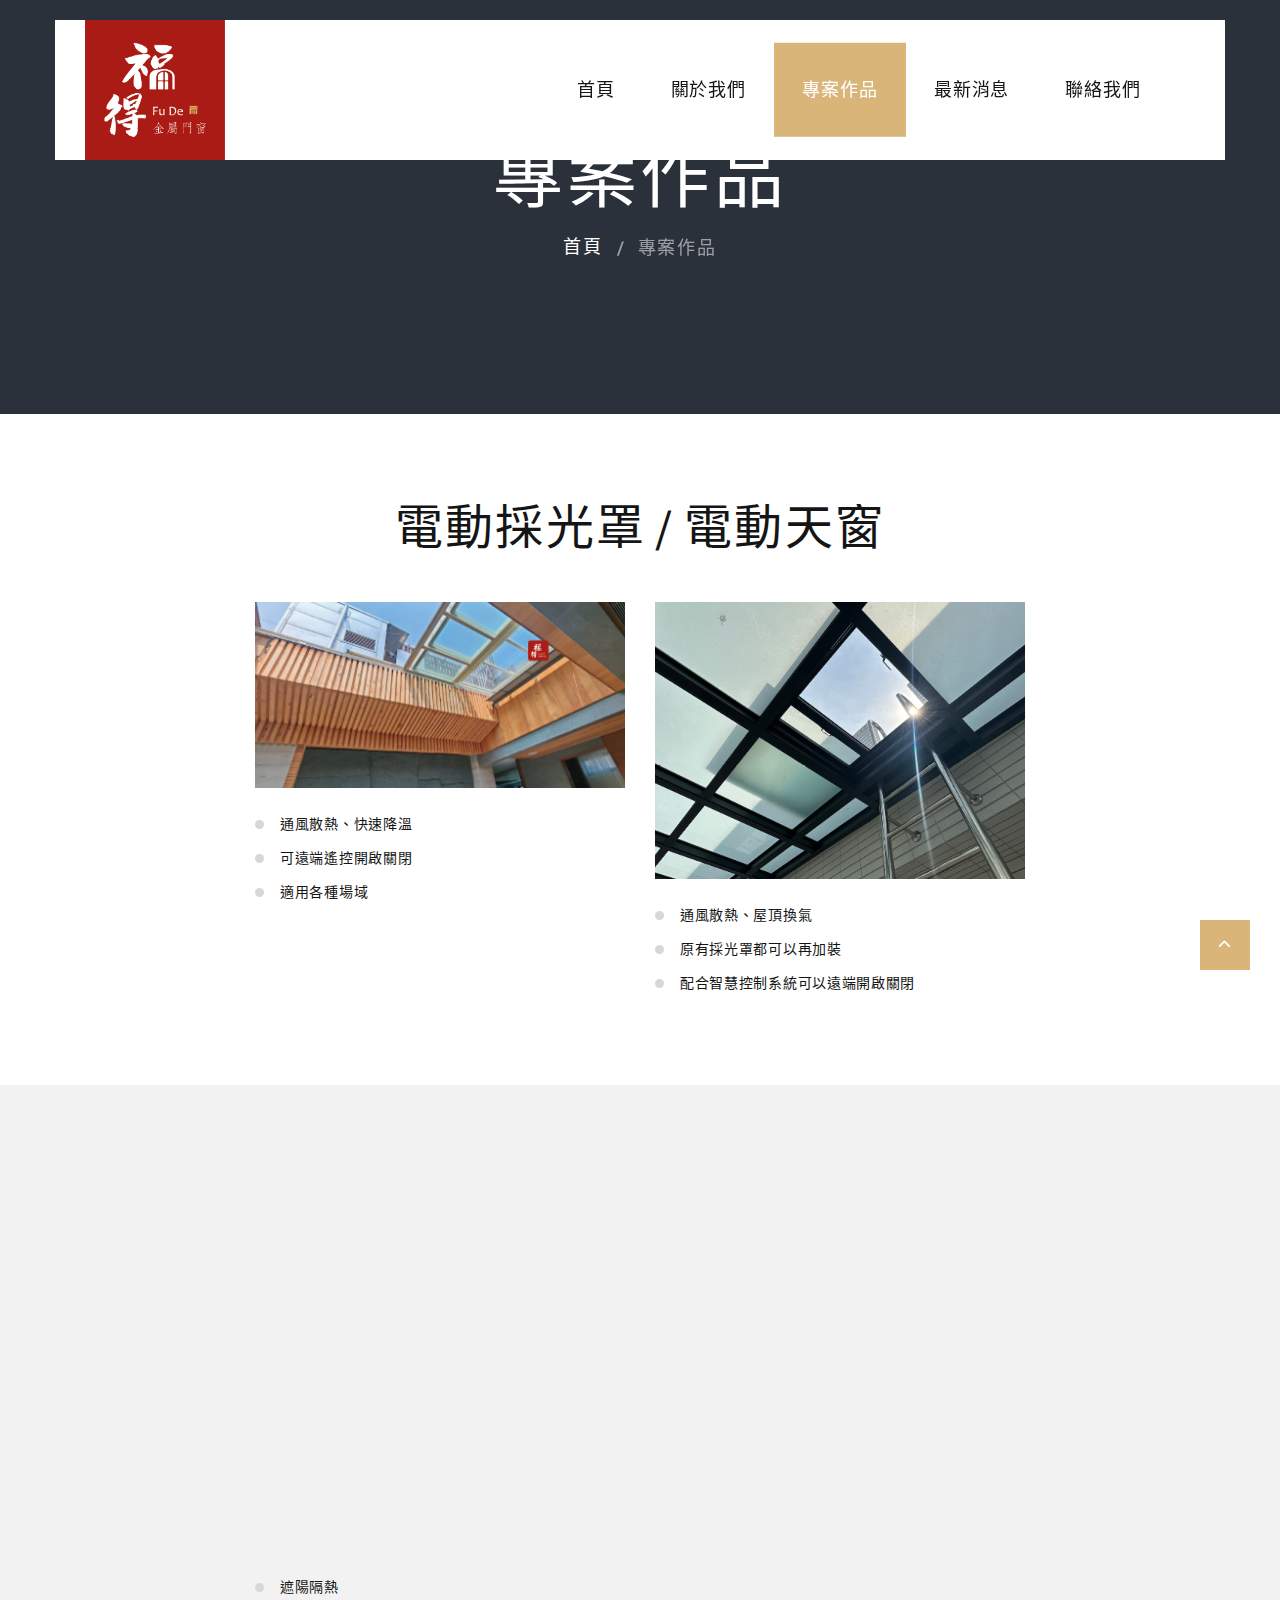
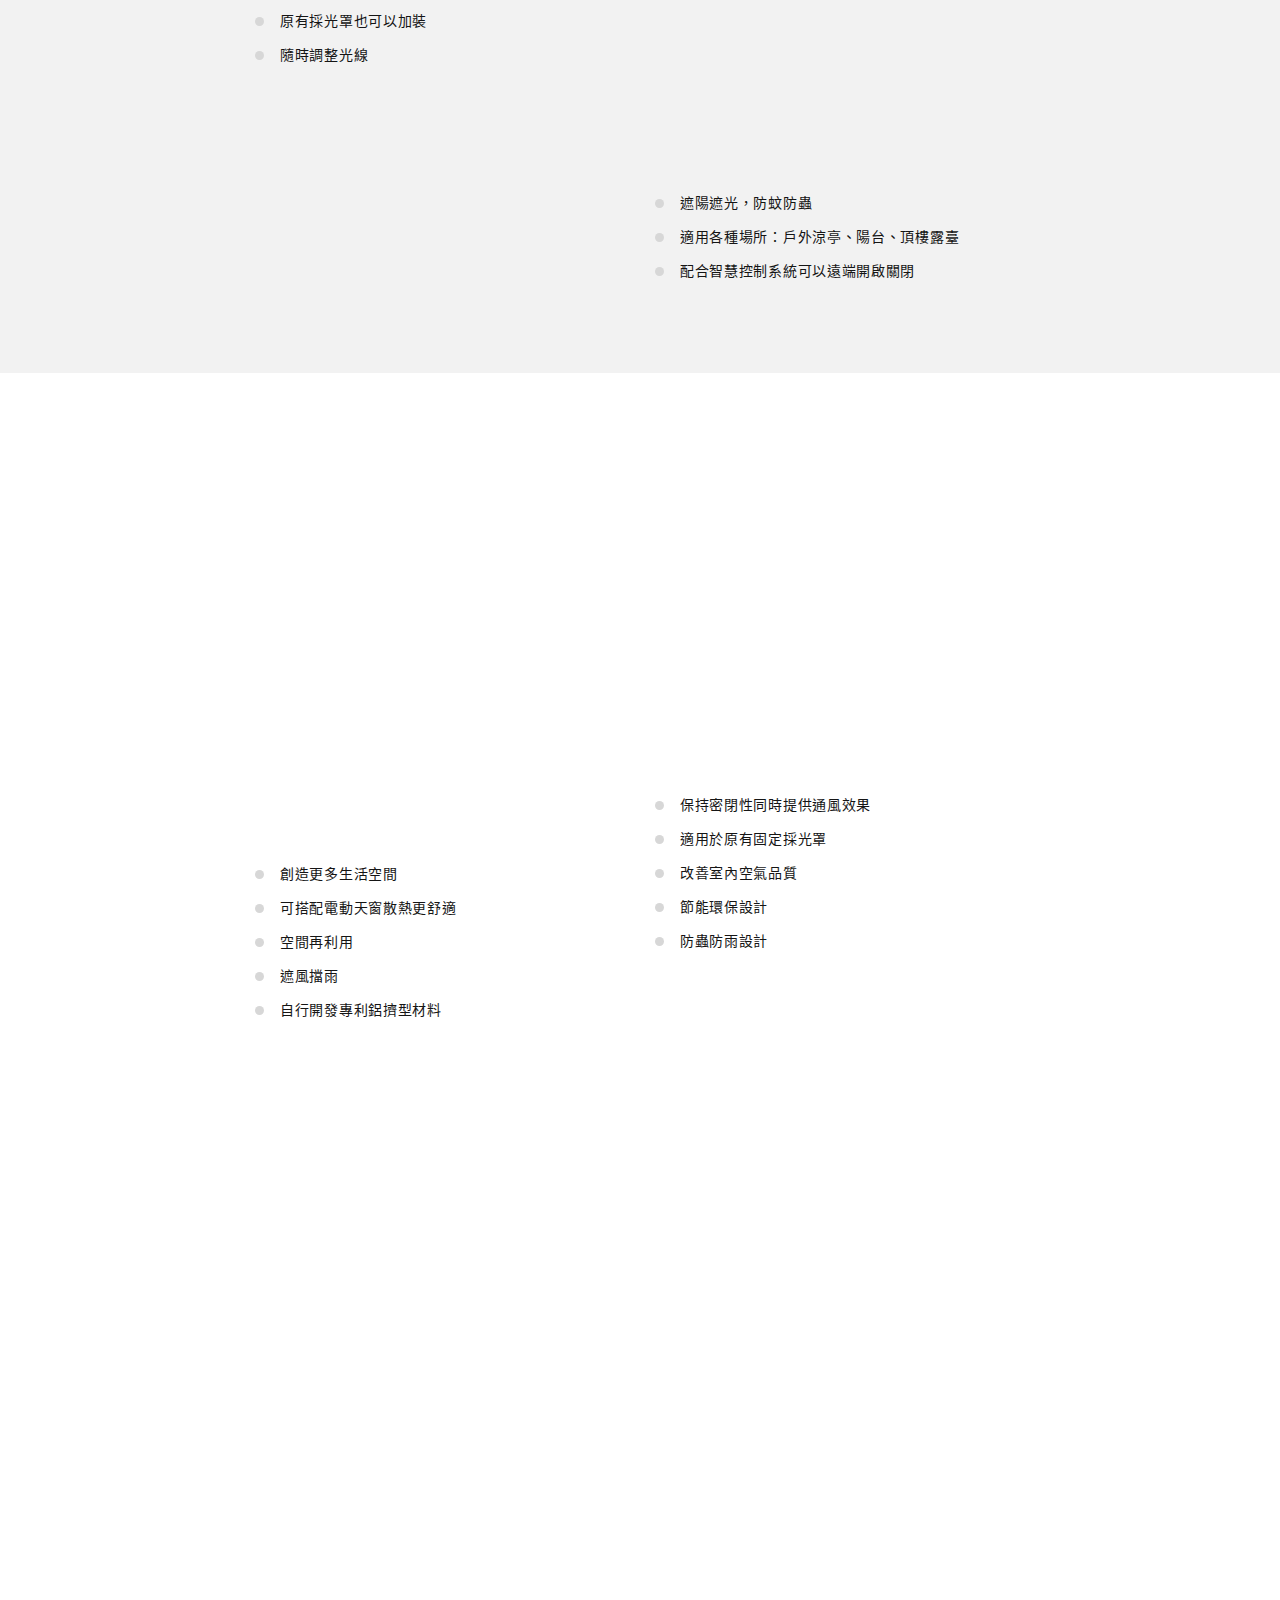
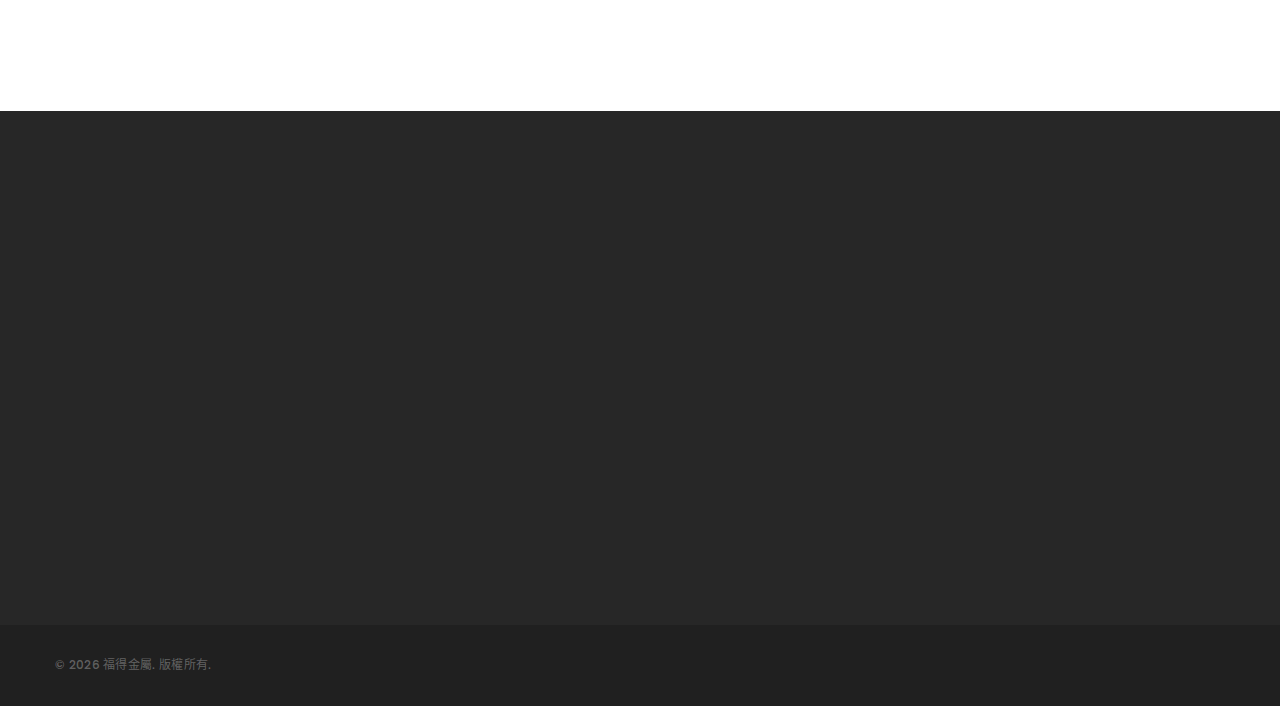
<file: projects.html>
<!DOCTYPE html>
<html class="wide wow-animation" lang="zh-TW">
  <head>
    <!-- Google tag (gtag.js) -->
    <script async src="https://www.googletagmanager.com/gtag/js?id=G-KB7ZSML613"></script>
    <script>
      window.dataLayer = window.dataLayer || [];
      function gtag(){dataLayer.push(arguments);}
      gtag('js', new Date());

      gtag('config', 'G-KB7ZSML613');
    </script>
    <title>專案作品 - 福得金屬</title>
    <meta name="format-detection" content="telephone=no">
    <meta name="viewport" content="width=device-width, height=device-height, initial-scale=1.0, maximum-scale=1.0, user-scalable=0">
    <meta http-equiv="X-UA-Compatible" content="IE=edge">
    <meta charset="utf-8">
    <link rel="icon" href="images/favicon.png" type="image/x-icon">
    <!-- Stylesheets-->
    <link rel="stylesheet" type="text/css" href="https://fonts.googleapis.com/css?family=Poppins:400,500%7CTeko:300,400,500%7CMaven+Pro:500">
    <link rel="stylesheet" href="css/bootstrap.css">
    <link rel="stylesheet" href="css/fonts.css">
    <link rel="stylesheet" href="css/style.css" id="main-styles-link">
  </head>
  <body>
    <!-- Google Tag Manager (noscript) -->
    <noscript><iframe src="https://www.googletagmanager.com/ns.html?id=GTM-PCNL2NXQ"
    height="0" width="0" style="display:none;visibility:hidden"></iframe></noscript>
    <!-- End Google Tag Manager (noscript) -->
    <div class="preloader">
      <div class="preloader-body">
        <div class="cssload-container"><span></span><span></span><span></span><span></span>
        </div>
      </div>
    </div>
    <div class="page">
      <!-- Page Header-->
      <header class="section page-header">
        <!-- RD Navbar-->
        <div class="rd-navbar-wrap rd-navbar-modern-wrap">
          <nav class="rd-navbar rd-navbar-modern" data-layout="rd-navbar-fixed" data-sm-layout="rd-navbar-fixed" data-md-layout="rd-navbar-fixed" data-md-device-layout="rd-navbar-fixed" data-lg-layout="rd-navbar-static" data-lg-device-layout="rd-navbar-fixed" data-xl-layout="rd-navbar-static" data-xl-device-layout="rd-navbar-static" data-xxl-layout="rd-navbar-static" data-xxl-device-layout="rd-navbar-static" data-lg-stick-up-offset="46px" data-xl-stick-up-offset="46px" data-xxl-stick-up-offset="70px" data-lg-stick-up="true" data-xl-stick-up="true" data-xxl-stick-up="true">
            <div class="rd-navbar-main-outer">
              <div class="rd-navbar-main">
                <!-- RD Navbar Panel-->
                <div class="rd-navbar-panel">
                  <!-- RD Navbar Toggle-->
                  <button class="rd-navbar-toggle" data-rd-navbar-toggle=".rd-navbar-nav-wrap"><span></span></button>
                  <!-- RD Navbar Brand-->
                  <div class="rd-navbar-brand"><a class="brand" href="index.html"><img src="img/FUDE-03.png" alt="" width="149" height="43"/></a></div>
                </div>
                <div class="rd-navbar-main-element">
                  <div class="rd-navbar-nav-wrap">
                    <ul class="rd-navbar-nav">
                      <li class="rd-nav-item"><a class="rd-nav-link" href="index.html">首頁</a></li>
                      <li class="rd-nav-item"><a class="rd-nav-link" href="about.html">關於我們</a></li>
                      <li class="rd-nav-item active"><a class="rd-nav-link" href="projects.html">專案作品</a></li>
                      <li class="rd-nav-item"><a class="rd-nav-link" href="news.html">最新消息</a></li>
                      <li class="rd-nav-item"><a class="rd-nav-link" href="contact.html">聯絡我們</a></li>
                    </ul>
                  </div>
                </div>
              </div>
            </div>
          </nav>
        </div>
      </header>

      <!-- Breadcrumbs -->
      <section class="breadcrumbs-custom-inset">
        <div class="breadcrumbs-custom context-dark">
          <div class="container">
            <h2 class="breadcrumbs-custom-title">專案作品</h2>
            <ul class="breadcrumbs-custom-path">
              <li><a href="index.html">首頁</a></li>
              <li class="active">專案作品</li>
            </ul>
          </div>
        </div>
      </section>

      <!-- 電動採光罩/電動天窗 -->
      <section class="section section-lg bg-default">
        <div class="container">
          <h3 class="oh-desktop text-center mb-4"><span class="d-inline-block wow slideInUp">電動採光罩 / 電動天窗</span></h3>
          <div class="row row-30 justify-content-center" data-lightgallery="group">
            <div class="col-sm-6 col-lg-4">
              <div class="oh-desktop">
                <article class="thumbnail thumbnail-mary thumbnail-sm wow slideInLeft" data-wow-delay="0s">
                  <div class="thumbnail-mary-figure"><img src="img/FUDE-07.jpg" alt="電動採光罩" width="370" height="303"/>
                  </div>
                  <div class="thumbnail-mary-caption"><a class="icon fl-bigmug-line-zoom60" href="img/FUDE-07.jpg" data-lightgallery="item"><img src="img/FUDE-07.jpg" alt="電動採光罩" width="370" height="303"/></a>
                    <h5 class="thumbnail-mary-title"><a href="#">智能電動採光罩</a></h5>
                  </div>
                </article>
              </div>
              <div class="text-center mt-4">
                <ul class="list-marked list-marked-center">
                  <li>通風散熱、快速降溫</li>
                  <li>可遠端遙控開啟關閉</li>
                  <li>適用各種場域</li>
                </ul>
              </div>
            </div>
            <div class="col-sm-6 col-lg-4">
              <div class="oh-desktop">
                <article class="thumbnail thumbnail-mary thumbnail-sm wow slideInUp" data-wow-delay=".1s">
                  <div class="thumbnail-mary-figure"><img src="img/window-01.jpg" alt="住宅智能天窗" width="370" height="303"/>
                  </div>
                  <div class="thumbnail-mary-caption"><a class="icon fl-bigmug-line-zoom60" href="img/window-01.jpg" data-lightgallery="item"><img src="img/window-01.jpg" alt="住宅智能天窗" width="370" height="303"/></a>
                    <h5 class="thumbnail-mary-title"><a href="#">住宅智能天窗</a></h5>
                  </div>
                </article>
              </div>
              <div class="text-center mt-4">
                <ul class="list-marked list-marked-center">
                  <li>通風散熱、屋頂換氣</li>
                  <li>原有採光罩都可以再加裝</li>
                  <li>配合智慧控制系統可以遠端開啟關閉</li>
                </ul>
              </div>
            </div>
          </div>
        </div>
      </section>

      <!-- 電動遮陽捲簾/電動防風捲簾 -->
      <section class="section section-lg bg-gray-100">
        <div class="container">
          <h3 class="oh-desktop text-center mb-4"><span class="d-inline-block wow slideInUp">電動遮陽捲簾 / 電動防風捲簾</span></h3>
          <div class="row row-30 justify-content-center" data-lightgallery="group">
            <div class="col-sm-6 col-lg-4">
              <div class="oh-desktop">
                <article class="thumbnail thumbnail-mary thumbnail-sm wow slideInLeft" data-wow-delay="0s">
                  <div class="thumbnail-mary-figure"><img src="img/sunshade-01.jpg" alt="電動遮陽捲簾" width="370" height="303"/>
                  </div>
                  <div class="thumbnail-mary-caption"><a class="icon fl-bigmug-line-zoom60" href="img/sunshade-01.jpg" data-lightgallery="item"><img src="img/sunshade-01.jpg" alt="電動遮陽捲簾" width="370" height="303"/></a>
                    <h5 class="thumbnail-mary-title"><a href="#">電動遮陽捲簾</a></h5>
                  </div>
                </article>
              </div>
              <div class="text-center mt-4">
                <ul class="list-marked list-marked-center">
                  <li>遮陽隔熱</li>
                  <li>原有採光罩也可以加裝</li>
                  <li>隨時調整光線</li>
                </ul>
              </div>
            </div>
            <div class="col-sm-6 col-lg-4">
              <div class="oh-desktop">
                <article class="thumbnail thumbnail-mary thumbnail-sm wow slideInUp" data-wow-delay=".1s">
                  <div class="thumbnail-mary-figure"><img src="img/windstopper-01.jpg" alt="電動防風捲簾" width="370" height="303"/>
                  </div>
                  <div class="thumbnail-mary-caption"><a class="icon fl-bigmug-line-zoom60" href="img/windstopper-01.jpg" data-lightgallery="item"><img src="img/windstopper-01.jpg" alt="電動防風捲簾" width="370" height="303"/></a>
                    <h5 class="thumbnail-mary-title"><a href="#">電動防風捲簾</a></h5>
                  </div>
                </article>
              </div>
              <div class="text-center mt-4">
                <ul class="list-marked list-marked-center">
                  <li>遮陽遮光，防蚊防蟲</li>
                  <li>適用各種場所：戶外涼亭、陽台、頂樓露臺</li>
                  <li>配合智慧控制系統可以遠端開啟關閉</li>
                </ul>
              </div>
            </div>
          </div>
        </div>
      </section>

      <!-- 固定採光罩 -->
      <section class="section section-lg bg-default">
        <div class="container">
          <h3 class="oh-desktop text-center mb-4"><span class="d-inline-block wow slideInUp">固定採光罩</span></h3>
          <div class="row row-30 justify-content-center" data-lightgallery="group">
            <div class="col-sm-6 col-lg-4">
              <div class="oh-desktop">
                <article class="thumbnail thumbnail-mary thumbnail-sm wow slideInLeft" data-wow-delay="0s">
                  <div class="thumbnail-mary-figure"><img src="img/玻璃採光罩.jpg" alt="固定採光罩" width="370" height="303"/>
                  </div>
                  <div class="thumbnail-mary-caption"><a class="icon fl-bigmug-line-zoom60" href="img/玻璃採光罩.jpg" data-lightgallery="item"><img src="img/玻璃採光罩.jpg" alt="固定採光罩" width="370" height="303"/></a>
                    <h5 class="thumbnail-mary-title"><a href="#">固定採光罩</a></h5>
                  </div>
                </article>
              </div>
              <div class="text-center mt-4">
                <ul class="list-marked list-marked-center">
                  <li>創造更多生活空間</li>
                  <li>可搭配電動天窗散熱更舒適</li>
                  <li>空間再利用</li>
                  <li>遮風擋雨</li>
                  <li>自行開發專利鋁擠型材料</li>
                </ul>
              </div>
            </div>
            <div class="col-sm-6 col-lg-4">
              <div class="oh-desktop">
                <article class="thumbnail thumbnail-mary thumbnail-sm wow slideInLeft" data-wow-delay="0s">
                  <div class="thumbnail-mary-figure"><img src="img/天窗-02.png" alt="固定式通風天窗" width="370" height="303"/>
                  </div>
                  <div class="thumbnail-mary-caption"><a class="icon fl-bigmug-line-zoom60" href="img/天窗-02.png" data-lightgallery="item"><img src="img/天窗-02.png" alt="固定式通風天窗" width="370" height="303"/></a>
                    <h5 class="thumbnail-mary-title"><a href="#">固定式通風天窗</a></h5>
                  </div>
                </article>
              </div>
              <div class="text-center mt-4">
                <ul class="list-marked list-marked-center">
                  <li>保持密閉性同時提供通風效果</li>
                  <li>適用於原有固定採光罩</li>
                  <li>改善室內空氣品質</li>
                  <li>節能環保設計</li>
                  <li>防蟲防雨設計</li>
                </ul>
              </div>
            </div>
          </div>
        </div>
      </section>

      <!-- YouTube Videos Section -->
      <section class="section section-lg bg-default">
        <div class="container">
          <h3 class="oh-desktop text-center mb-4"><span class="d-inline-block wow slideInUp">影片展示</span></h3>
          <div class="row row-30 justify-content-center">
            <div class="col-sm-6">
              <div class="embed-responsive embed-responsive-16by9 wow fadeInLeft" data-wow-delay="0s">
                <iframe class="embed-responsive-item" src="https://www.youtube.com/embed/9ernDIEicSI" allowfullscreen></iframe>
              </div>
            </div>
            <div class="col-sm-6">
              <div class="embed-responsive embed-responsive-16by9 wow fadeInRight" data-wow-delay="0.1s">
                <iframe class="embed-responsive-item" src="https://www.youtube.com/embed/rc8VIQki0bs" allowfullscreen></iframe>
              </div>
            </div>
          </div>
        </div>
      </section>

      <!-- Page Footer-->
      <footer class="section footer-variant-2 footer-modern context-dark">
        <div class="footer-variant-2-content">
          <div class="container">
            <div class="row row-40 justify-content-between">
              <div class="col-sm-6 col-lg-4 col-xl-3">
                <div class="oh-desktop">
                  <div class="wow slideInRight" data-wow-delay="0s">
                    <div class="footer-brand"><a href="#"><img src="img/FUDE-03.png" alt="" width="149" height="43"/></a></div>
                    <ul class="footer-contacts d-inline-block d-md-block">
                      <li>
                        <div class="unit unit-spacing-xs">
                          <div class="unit-left"><span class="icon fa fa-phone"></span></div>
                          <div class="unit-body"><a class="link-phone" href="tel:+886966407692">0966-407-692</a></div>
                        </div>
                      </li>
                      <li>
                        <div class="unit unit-spacing-xs">
                          <div class="unit-left"><span class="icon fa fa-clock-o"></span></div>
                          <div class="unit-body">
                            <p>週一至週五：09:00 - 18:00<br>週六：09:00 - 16:00<br>週日：休息</p>
                          </div>
                        </div>
                      </li>
                      <li>
                        <div class="unit unit-spacing-xs">
                          <div class="unit-left"><span class="icon fa fa-location-arrow"></span></div>
                          <div class="unit-body"><a class="link-location" href="#">台中市北屯區文心路四段750號4樓</a></div>
                        </div>
                      </li>
                    </ul>
                  </div>
                </div>
              </div>
              <div class="col-sm-6 col-lg-4 col-xl-4">
                <div class="oh-desktop">
                  <div class="inset-top-18 wow slideInDown" data-wow-delay="0s">
                    <h5 class="text-spacing-75">社群媒體</h5>
                    <div class="group-lg group-middle">
                      <div>
                        <ul class="list-inline list-inline-xs footer-social-list-2">
                          <li><a class="icon fa fa-facebook" href="https://www.facebook.com/profile.php?id=100024874230556" target="_blank"></a></li>
                          <li>
                            <a class="icon" href="https://lin.ee/QZFdWyo" target="_blank">
                              <svg xmlns="http://www.w3.org/2000/svg" width="16" height="16" fill="currentColor" class="bi bi-line" viewBox="0 0 16 16">
                                <path d="M8 0c4.411 0 8 2.912 8 6.492 0 1.433-.555 2.723-1.715 3.994-1.678 1.932-5.431 4.285-6.285 4.645-.83.35-.734-.197-.696-.413l.003-.018.114-.685c.027-.204.055-.521-.026-.723-.09-.223-.444-.339-.704-.395C2.846 12.39 0 9.701 0 6.492 0 2.912 3.59 0 8 0M5.022 7.686H3.497V4.918a.156.156 0 0 0-.155-.156H2.78a.156.156 0 0 0-.156.156v3.486c0 .041.017.08.044.107v.001l.002.002.002.002a.154.154 0 0 0 .108.043h2.242c.086 0 .155-.07.155-.156v-.56a.156.156 0 0 0-.155-.157m.791-2.924a.156.156 0 0 0-.156.156v3.486c0 .086.07.155.156.155h.562c.086 0 .155-.07.155-.155V4.918a.156.156 0 0 0-.155-.156h-.562zm3.863 0a.156.156 0 0 0-.156.156v2.07L7.923 4.832a.17.17 0 0 0-.013-.015v-.001a.139.139 0 0 0-.01-.01l-.003-.003a.092.092 0 0 0-.011-.009h-.001L7.88 4.79l-.003-.002a.029.029 0 0 0-.005-.003l-.008-.005h-.002l-.003-.002-.01-.004-.004-.002a.093.093 0 0 0-.01-.003h-.002l-.003-.001-.009-.002h-.006l-.003-.001h-.004l-.002-.001h-.574a.156.156 0 0 0-.156.155v3.486c0 .086.07.155.156.155h.56c.087 0 .157-.07.157-.155v-2.07l1.6 2.16a.154.154 0 0 0 .039.038l.001.001.01.006.004.002a.066.066 0 0 0 .008.004l.007.003.005.002a.168.168 0 0 0 .01.003h.003a.155.155 0 0 0 .04.006h.56c.087 0 .157-.07.157-.155V4.918a.156.156 0 0 0-.156-.156h-.561zm3.815.717v-.56a.156.156 0 0 0-.155-.157h-2.242a.155.155 0 0 0-.108.044h-.001l-.001.002-.002.003a.155.155 0 0 0-.044.107v3.486c0 .041.017.08.044.107l.002.003.002.002a.155.155 0 0 0 .108.043h2.242c.086 0 .155-.07.155-.156v-.56a.156.156 0 0 0-.155-.157H11.81v-.589h1.525c.086 0 .155-.07.155-.156v-.56a.156.156 0 0 0-.155-.157H11.81v-.589h1.525c.086 0 .155-.07.155-.156z"/>
                              </svg>
                            </a>
                          </li>
                        </ul>
                      </div>
                    </div>
                  </div>
                </div>
              </div>
            </div>
          </div>
        </div>
        <div class="footer-variant-2-bottom-panel">
          <div class="container">
            <!-- Rights-->
            <div class="group-sm group-sm-justify">
              <p class="rights"><span>&copy;&nbsp;</span><span class="copyright-year"></span> <span>福得金屬</span>. 版權所有.
              </p>
            </div>
          </div>
        </div>
      </footer>
    </div>
    <!-- Global Mailform Output-->
    <div class="snackbars" id="form-output-global"></div>
    <!-- Javascript-->
    <script src="js/core.min.js"></script>
    <script src="js/script.js"></script>
  </body>
</html>
</file>
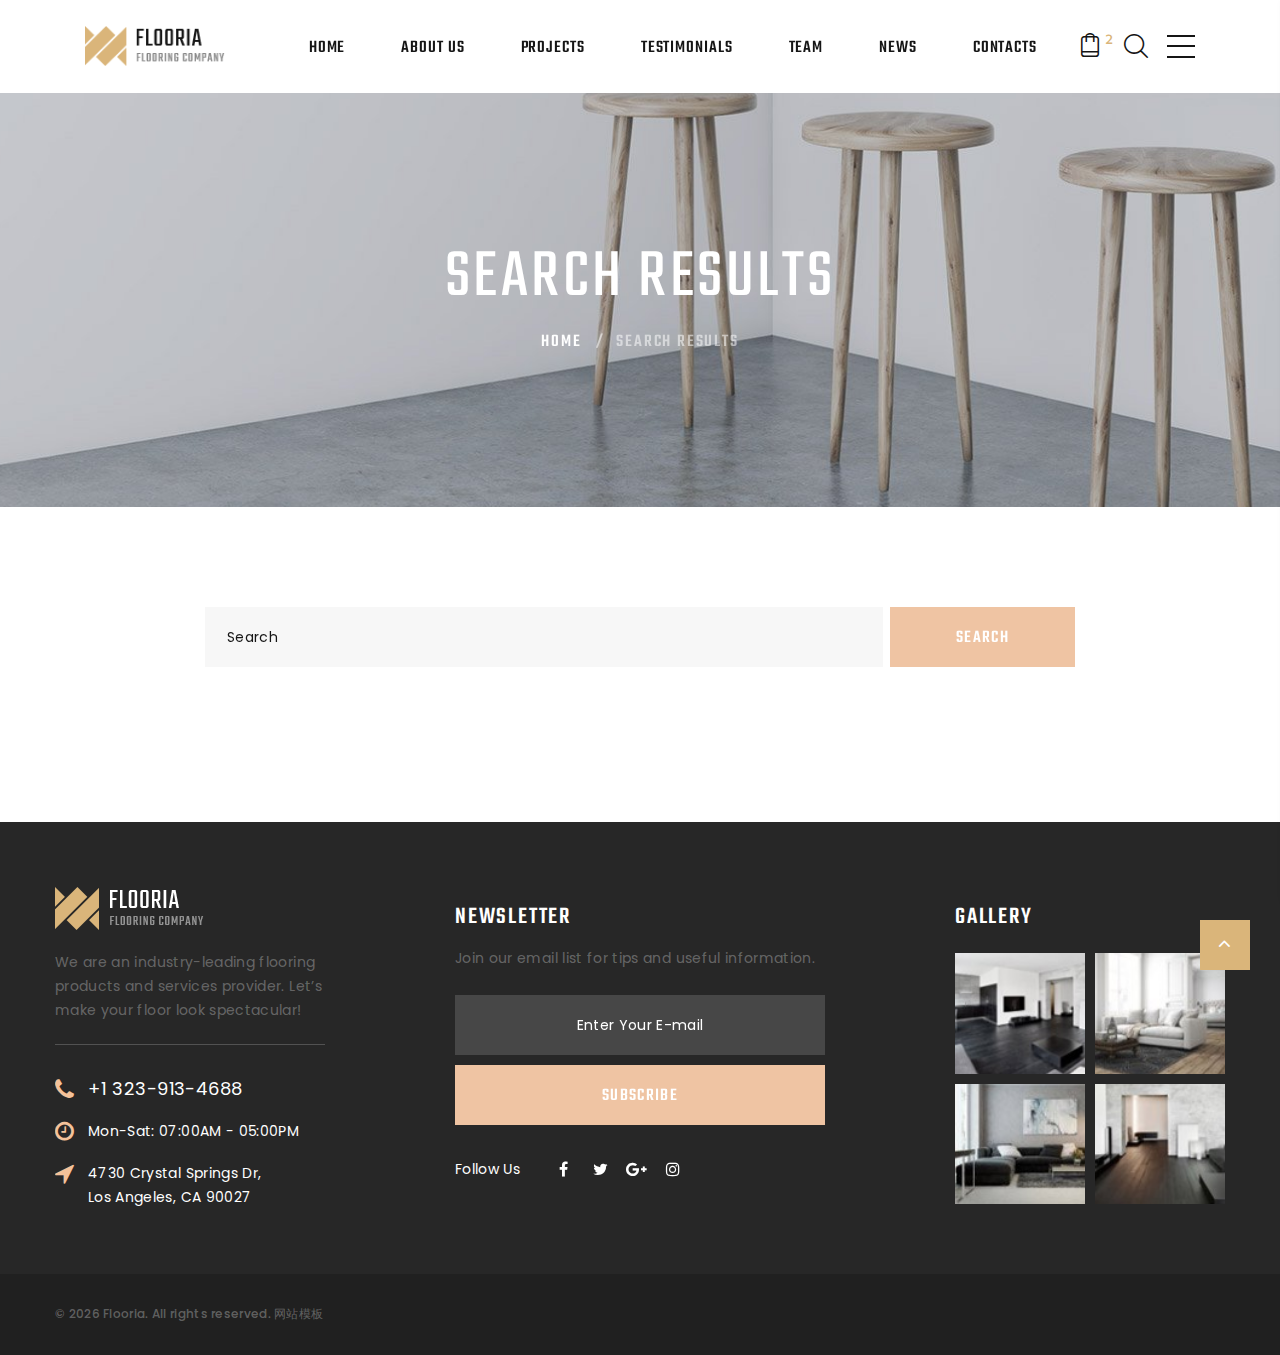
<file: search-results.html>
<!DOCTYPE html>
<html class="wide wow-animation" lang="en">
  <head>
    <title>Search Results</title>
    <meta name="format-detection" content="telephone=no">
    <meta name="viewport" content="width=device-width, height=device-height, initial-scale=1.0, maximum-scale=1.0, user-scalable=0">
    <meta http-equiv="X-UA-Compatible" content="IE=edge">
    <meta charset="utf-8">
    <link rel="icon" href="images/favicon.png" type="image/x-icon">
    <!-- Stylesheets-->
    <link rel="stylesheet" type="text/css" href="https://fonts.googleapis.com/css?family=Poppins:400,500%7CTeko:300,400,500%7CMaven+Pro:500">
    <link rel="stylesheet" href="css/bootstrap.css">
    <link rel="stylesheet" href="css/fonts.css">
    <link rel="stylesheet" href="css/style.css" id="main-styles-link">
    <!--[if lt IE 10]>
    <div style="background: #212121; padding: 10px 0; box-shadow: 3px 3px 5px 0 rgba(0,0,0,.3); clear: both; text-align:center; position: relative; z-index:1;"><a href="http://windows.microsoft.com/en-US/internet-explorer/"><img src="images/ie8-panel/warning_bar_0000_us.jpg" border="0" height="42" width="820" alt="You are using an outdated browser. For a faster, safer browsing experience, upgrade for free today."></a></div>
    <script src="js/html5shiv.min.js"></script>
    <![endif]-->
  </head>
  <body>
    <div class="preloader">
      <div class="preloader-body">
        <div class="cssload-container"><span></span><span></span><span></span><span></span>
        </div>
      </div>
    </div>
    <div class="page">
      <!-- Page Header-->
      <header class="section page-header">
        <!-- RD Navbar-->
        <div class="rd-navbar-wrap">
          <nav class="rd-navbar rd-navbar-modern" data-layout="rd-navbar-fixed" data-sm-layout="rd-navbar-fixed" data-md-layout="rd-navbar-fixed" data-md-device-layout="rd-navbar-fixed" data-lg-layout="rd-navbar-static" data-lg-device-layout="rd-navbar-fixed" data-xl-layout="rd-navbar-static" data-xl-device-layout="rd-navbar-static" data-xxl-layout="rd-navbar-static" data-xxl-device-layout="rd-navbar-static" data-lg-stick-up-offset="46px" data-xl-stick-up-offset="46px" data-xxl-stick-up-offset="70px" data-lg-stick-up="true" data-xl-stick-up="true" data-xxl-stick-up="true">
            <div class="rd-navbar-main-outer">
              <div class="rd-navbar-main">
                <!-- RD Navbar Panel-->
                <div class="rd-navbar-panel">
                  <!-- RD Navbar Toggle-->
                  <button class="rd-navbar-toggle" data-rd-navbar-toggle=".rd-navbar-nav-wrap"><span></span></button>
                  <!-- RD Navbar Brand-->
                  <div class="rd-navbar-brand"><a class="brand" href="index.html"><img src="images/logo-default-149x43.png" alt="" width="149" height="43"/></a></div>
                </div>
                <div class="rd-navbar-main-element">
                  <div class="rd-navbar-nav-wrap">
                    <!-- RD Navbar Basket-->
                    <div class="rd-navbar-basket-wrap">
                      <button class="rd-navbar-basket fl-bigmug-line-shopping198" data-rd-navbar-toggle=".cart-inline"><span>2</span></button>
                      <div class="cart-inline">
                        <div class="cart-inline-header">
                          <h5 class="cart-inline-title">In cart:<span> 2</span> Products</h5>
                          <h6 class="cart-inline-title">Total price:<span> $524</span></h6>
                        </div>
                        <div class="cart-inline-body">
                          <div class="cart-inline-item">
                            <div class="unit align-items-center">
                              <div class="unit-left"><a class="cart-inline-figure" href="#"><img src="images/product-mini-9-100x100.png" alt="" width="100" height="100"/></a></div>
                              <div class="unit-body">
                                <h6 class="cart-inline-name"><a href="#">Burdur Pearl</a></h6>
                                <div>
                                  <div class="group-xs group-middle-2">
                                    <div class="table-cart-stepper">
                                      <input class="form-input" type="number" data-zeros="true" value="1" min="1" max="1000">
                                    </div>
                                    <h6 class="cart-inline-title">$289</h6>
                                  </div>
                                </div>
                              </div>
                            </div>
                          </div>
                          <div class="cart-inline-item">
                            <div class="unit align-items-center">
                              <div class="unit-left"><a class="cart-inline-figure" href="#"><img src="images/product-mini-10-100x100.png" alt="" width="100" height="100"/></a></div>
                              <div class="unit-body">
                                <h6 class="cart-inline-name"><a href="#">Lymra Limestone</a></h6>
                                <div>
                                  <div class="group-xs group-middle-2">
                                    <div class="table-cart-stepper">
                                      <input class="form-input" type="number" data-zeros="true" value="1" min="1" max="1000">
                                    </div>
                                    <h6 class="cart-inline-title">$235</h6>
                                  </div>
                                </div>
                              </div>
                            </div>
                          </div>
                        </div>
                        <div class="cart-inline-footer">
                          <div class="group-sm"><a class="button button-md button-default-outline button-wapasha" href="#">Go to cart</a><a class="button button-md button-secondary button-pipaluk" href="#">Checkout</a></div>
                        </div>
                      </div>
                    </div><a class="rd-navbar-basket rd-navbar-basket-mobile fl-bigmug-line-shopping198" href="#"><span>2</span></a>
                    <!-- RD Navbar Search-->
                    <div class="rd-navbar-search">
                      <button class="rd-navbar-search-toggle" data-rd-navbar-toggle=".rd-navbar-search"><span></span></button>
                      <form class="rd-search" action="search-results.html" data-search-live="rd-search-results-live" method="GET">
                        <div class="form-wrap">
                          <label class="form-label" for="rd-navbar-search-form-input">Search...</label>
                          <input class="rd-navbar-search-form-input form-input" id="rd-navbar-search-form-input" type="text" name="s" autocomplete="off">
                          <div class="rd-search-results-live" id="rd-search-results-live"></div>
                          <button class="rd-search-form-submit fl-bigmug-line-search74" type="submit"></button>
                        </div>
                      </form>
                    </div>
                    <ul class="rd-navbar-nav">
                      <li class="rd-nav-item"><a class="rd-nav-link" href="index.html#home">Home</a></li>
                      <li class="rd-nav-item"><a class="rd-nav-link" href="index.html#about-us">About Us</a></li>
                      <li class="rd-nav-item"><a class="rd-nav-link" href="index.html#projects">Projects</a></li>
                      <li class="rd-nav-item"><a class="rd-nav-link" href="index.html#testimonials">Testimonials</a></li>
                      <li class="rd-nav-item"><a class="rd-nav-link" href="index.html#team">Team</a></li>
                      <li class="rd-nav-item"><a class="rd-nav-link" href="index.html#news">News</a></li>
                      <li class="rd-nav-item"><a class="rd-nav-link" href="index.html#contacts">Contacts</a></li>
                    </ul>
                  </div>
                  <div class="rd-navbar-project-hamburger" data-multitoggle=".rd-navbar-main" data-multitoggle-blur=".rd-navbar-wrap" data-multitoggle-isolate>
                    <div class="project-hamburger"><span class="project-hamburger-arrow-top"></span><span class="project-hamburger-arrow-center"></span><span class="project-hamburger-arrow-bottom"></span></div>
                    <div class="project-hamburger-2"><span class="project-hamburger-arrow"></span><span class="project-hamburger-arrow"></span><span class="project-hamburger-arrow"></span>
                    </div>
                    <div class="project-close"><span></span><span></span></div>
                  </div>
                </div>
                <div class="rd-navbar-project rd-navbar-modern-project">
                  <div class="rd-navbar-project-modern-header">
                    <h4 class="rd-navbar-project-modern-title">Follow us</h4>
                    <div class="rd-navbar-project-hamburger" data-multitoggle=".rd-navbar-main" data-multitoggle-blur=".rd-navbar-wrap" data-multitoggle-isolate>
                      <div class="project-close"><span></span><span></span></div>
                    </div>
                  </div>
                  <div class="rd-navbar-project-content rd-navbar-modern-project-content">
                    <div>
                      <p class="text-spacing-25">Want to get the latest flooring ideas from our team? Follow us on Instagram to keep up with the newest trends and offers from Parquetry.</p>
                      <div class="row row-10 gutters-10" data-lightgallery="group">
                        <div class="col-6 col-lg-4">
                          <!-- Thumbnail Classic-->
                          <article class="thumbnail thumbnail-mary">
                            <div class="thumbnail-mary-figure"><img src="images/gallery-image-14-124x124.jpg" alt="" width="124" height="124"/>
                            </div>
                            <div class="thumbnail-mary-caption"><a class="icon fl-bigmug-line-zoom60" href="images/gallery-image-14-1200x800-original.jpg" data-lightgallery="item"><img src="images/gallery-image-14-124x124.jpg" alt="" width="124" height="124"/></a>
                            </div>
                          </article>
                        </div>
                        <div class="col-6 col-lg-4">
                          <!-- Thumbnail Classic-->
                          <article class="thumbnail thumbnail-mary">
                            <div class="thumbnail-mary-figure"><img src="images/gallery-image-15-124x124.jpg" alt="" width="124" height="124"/>
                            </div>
                            <div class="thumbnail-mary-caption"><a class="icon fl-bigmug-line-zoom60" href="images/grid-gallery-3-1200x800-original.jpg" data-lightgallery="item"><img src="images/gallery-image-15-124x124.jpg" alt="" width="124" height="124"/></a>
                            </div>
                          </article>
                        </div>
                        <div class="col-6 col-lg-4">
                          <!-- Thumbnail Classic-->
                          <article class="thumbnail thumbnail-mary">
                            <div class="thumbnail-mary-figure"><img src="images/gallery-image-16-124x124.jpg" alt="" width="124" height="124"/>
                            </div>
                            <div class="thumbnail-mary-caption"><a class="icon fl-bigmug-line-zoom60" href="images/grid-gallery-5-1200x800-original.jpg" data-lightgallery="item"><img src="images/gallery-image-16-124x124.jpg" alt="" width="124" height="124"/></a>
                            </div>
                          </article>
                        </div>
                        <div class="col-6 col-lg-4">
                          <!-- Thumbnail Classic-->
                          <article class="thumbnail thumbnail-mary">
                            <div class="thumbnail-mary-figure"><img src="images/gallery-image-17-124x124.jpg" alt="" width="124" height="124"/>
                            </div>
                            <div class="thumbnail-mary-caption"><a class="icon fl-bigmug-line-zoom60" href="images/gallery-image-17-530x800-original.jpg" data-lightgallery="item"><img src="images/gallery-image-17-124x124.jpg" alt="" width="124" height="124"/></a>
                            </div>
                          </article>
                        </div>
                        <div class="col-6 col-lg-4">
                          <!-- Thumbnail Classic-->
                          <article class="thumbnail thumbnail-mary">
                            <div class="thumbnail-mary-figure"><img src="images/gallery-image-18-124x124.jpg" alt="" width="124" height="124"/>
                            </div>
                            <div class="thumbnail-mary-caption"><a class="icon fl-bigmug-line-zoom60" href="images/grid-gallery-2-530x800-original.jpg" data-lightgallery="item"><img src="images/gallery-image-18-124x124.jpg" alt="" width="124" height="124"/></a>
                            </div>
                          </article>
                        </div>
                        <div class="col-6 col-lg-4">
                          <!-- Thumbnail Classic-->
                          <article class="thumbnail thumbnail-mary">
                            <div class="thumbnail-mary-figure"><img src="images/gallery-image-19-124x124.jpg" alt="" width="124" height="124"/>
                            </div>
                            <div class="thumbnail-mary-caption"><a class="icon fl-bigmug-line-zoom60" href="images/grid-gallery-1-570x800-original.jpg" data-lightgallery="item"><img src="images/gallery-image-19-124x124.jpg" alt="" width="124" height="124"/></a>
                            </div>
                          </article>
                        </div>
                      </div>
                      <ul class="rd-navbar-modern-contacts">
                        <li>
                          <div class="unit unit-spacing-sm">
                            <div class="unit-left"><span class="icon fa fa-phone"></span></div>
                            <div class="unit-body"><a class="link-phone" href="tel:#">+1 323-913-4688</a></div>
                          </div>
                        </li>
                        <li>
                          <div class="unit unit-spacing-sm">
                            <div class="unit-left"><span class="icon fa fa-location-arrow"></span></div>
                            <div class="unit-body"><a class="link-location" href="#">4730 Crystal Springs Dr, Los Angeles, CA 90027</a></div>
                          </div>
                        </li>
                        <li>
                          <div class="unit unit-spacing-sm">
                            <div class="unit-left"><span class="icon fa fa-envelope"></span></div>
                            <div class="unit-body"><a class="link-email" href="mailto:#">mail@demolink.org</a></div>
                          </div>
                        </li>
                      </ul>
                      <ul class="list-inline rd-navbar-modern-list-social">
                        <li><a class="icon fa fa-facebook" href="#"></a></li>
                        <li><a class="icon fa fa-twitter" href="#"></a></li>
                        <li><a class="icon fa fa-google-plus" href="#"></a></li>
                        <li><a class="icon fa fa-instagram" href="#"></a></li>
                        <li><a class="icon fa fa-pinterest" href="#"></a></li>
                      </ul>
                    </div>
                  </div>
                </div>
              </div>
            </div>
          </nav>
        </div>
      </header>
      <!-- Breadcrumbs -->
      <section class="breadcrumbs-custom-inset">
        <div class="breadcrumbs-custom context-dark">
          <div class="container">
            <h2 class="breadcrumbs-custom-title">Search Results</h2>
            <ul class="breadcrumbs-custom-path">
              <li><a href="index.html">Home</a></li>
              <li class="active">Search Results</li>
            </ul>
          </div>
          <div class="box-position" style="background-image: url(images/bg-breadcrumbs.jpg);"></div>
        </div>
      </section>
      <!-- Search results-->
      <section class="section section-xl bg-default">
        <div class="container">
          <div class="row justify-content-center">
            <div class="col-lg-9">
              <!-- RD Search-->
              <form class="rd-form rd-search rd-form-inline" action="search-results.html" method="GET">
                <div class="form-wrap">
                  <label class="form-label" for="rd-search-form-input">Search</label>
                  <input class="form-input" id="rd-search-form-input" type="text" name="s" autocomplete="off">
                </div>
                <div class="form-wrap form-button">
                  <button class="button button-secondary button-ujarak" type="submit">Search</button>
                </div>
              </form>
              <div class="rd-search-results"></div>
            </div>
          </div>
        </div>
      </section>
      <!-- Page Footer-->
      <footer class="section footer-variant-2 footer-modern context-dark">
        <div class="footer-variant-2-content">
          <div class="container">
            <div class="row row-40 justify-content-between">
              <div class="col-sm-6 col-lg-4 col-xl-3">
                <div class="oh-desktop">
                  <div class="wow slideInRight" data-wow-delay="0s">
                    <div class="footer-brand"><a href="index.html"><img src="images/logo-inverse-2-149x43.png" alt="" width="149" height="43"/></a></div>
                    <p>We are an industry-leading flooring products and services provider. Let’s make your floor look spectacular!</p>
                    <ul class="footer-contacts d-inline-block d-md-block">
                      <li>
                        <div class="unit unit-spacing-xs">
                          <div class="unit-left"><span class="icon fa fa-phone"></span></div>
                          <div class="unit-body"><a class="link-phone" href="tel:#">+1 323-913-4688</a></div>
                        </div>
                      </li>
                      <li>
                        <div class="unit unit-spacing-xs">
                          <div class="unit-left"><span class="icon fa fa-clock-o"></span></div>
                          <div class="unit-body">
                            <p>Mon-Sat: 07:00AM - 05:00PM</p>
                          </div>
                        </div>
                      </li>
                      <li>
                        <div class="unit unit-spacing-xs">
                          <div class="unit-left"><span class="icon fa fa-location-arrow"></span></div>
                          <div class="unit-body"><a class="link-location" href="#">4730 Crystal Springs Dr, Los Angeles, CA 90027</a></div>
                        </div>
                      </li>
                    </ul>
                  </div>
                </div>
              </div>
              <div class="col-sm-6 col-lg-4 col-xl-4">
                <div class="oh-desktop">
                  <div class="inset-top-18 wow slideInDown" data-wow-delay="0s">
                    <h5 class="text-spacing-75">Newsletter</h5>
                    <p>Join our email list for tips and useful information.</p>
                    <form class="rd-form rd-mailform" data-form-output="form-output-global" data-form-type="subscribe" method="post" action="bat/rd-mailform.php">
                      <div class="form-wrap">
                        <input class="form-input" id="subscribe-form-5-email" type="email" name="email" data-constraints="@Email @Required">
                        <label class="form-label" for="subscribe-form-5-email">Enter Your E-mail</label>
                      </div>
                      <button class="button button-block button-secondary button-ujarak" type="submit">Subscribe</button>
                    </form>
                    <div class="group-lg group-middle">
                      <p class="footer-social-list-title">Follow Us</p>
                      <div>
                        <ul class="list-inline list-inline-xs footer-social-list-2">
                          <li><a class="icon fa fa-facebook" href="#"></a></li>
                          <li><a class="icon fa fa-twitter" href="#"></a></li>
                          <li><a class="icon fa fa-google-plus" href="#"></a></li>
                          <li><a class="icon fa fa-instagram" href="#"></a></li>
                        </ul>
                      </div>
                    </div>
                  </div>
                </div>
              </div>
              <div class="col-lg-3 col-xl-3">
                <div class="oh-desktop">
                  <div class="inset-top-18 wow slideInLeft" data-wow-delay="0s">
                    <h5 class="text-spacing-75">Gallery</h5>
                    <div class="row row-10 gutters-10">
                      <div class="col-6 col-sm-3 col-lg-6">
                        <!-- Thumbnail Classic-->
                        <article class="thumbnail thumbnail-mary">
                          <div class="thumbnail-mary-figure"><img src="images/gallery-image-10-128x120.jpg" alt="" width="128" height="120"/>
                          </div>
                          <div class="thumbnail-mary-caption"><a class="icon fl-bigmug-line-zoom60" href="images/project-2-1200x800-original.jpg" data-lightgallery="item"><img src="images/gallery-image-10-128x120.jpg" alt="" width="128" height="120"/></a>
                          </div>
                        </article>
                      </div>
                      <div class="col-6 col-sm-3 col-lg-6">
                        <!-- Thumbnail Classic-->
                        <article class="thumbnail thumbnail-mary">
                          <div class="thumbnail-mary-figure"><img src="images/gallery-image-11-128x120.jpg" alt="" width="128" height="120"/>
                          </div>
                          <div class="thumbnail-mary-caption"><a class="icon fl-bigmug-line-zoom60" href="images/project-4-1200x800-original.jpg" data-lightgallery="item"><img src="images/gallery-image-11-128x120.jpg" alt="" width="128" height="120"/></a>
                          </div>
                        </article>
                      </div>
                      <div class="col-6 col-sm-3 col-lg-6">
                        <!-- Thumbnail Classic-->
                        <article class="thumbnail thumbnail-mary">
                          <div class="thumbnail-mary-figure"><img src="images/gallery-image-12-128x120.jpg" alt="" width="128" height="120"/>
                          </div>
                          <div class="thumbnail-mary-caption"><a class="icon fl-bigmug-line-zoom60" href="images/grid-gallery-6-1200x800-original.jpg" data-lightgallery="item"><img src="images/gallery-image-12-128x120.jpg" alt="" width="128" height="120"/></a>
                          </div>
                        </article>
                      </div>
                      <div class="col-6 col-sm-3 col-lg-6">
                        <!-- Thumbnail Classic-->
                        <article class="thumbnail thumbnail-mary">
                          <div class="thumbnail-mary-figure"><img src="images/gallery-image-13-128x120.jpg" alt="" width="128" height="120"/>
                          </div>
                          <div class="thumbnail-mary-caption"><a class="icon fl-bigmug-line-zoom60" href="images/project-5-1200x800-original.jpg" data-lightgallery="item"><img src="images/gallery-image-13-128x120.jpg" alt="" width="128" height="120"/></a>
                          </div>
                        </article>
                      </div>
                    </div>
                  </div>
                </div>
              </div>
            </div>
          </div>
        </div>
        <div class="footer-variant-2-bottom-panel">
          <div class="container">
            <!-- Rights-->
            <div class="group-sm group-sm-justify">
              <p class="rights"><span>&copy;&nbsp;</span><span class="copyright-year"></span> <span>Flooria</span>. All rights reserved.<span> <a target="_blank" href="https://www.mobanwang.com/" title="网站模板">网站模板</a></span>
              </p>
            </div>
          </div>
        </div>
      </footer>
    </div>
    <!-- Global Mailform Output-->
    <div class="snackbars" id="form-output-global"></div>
    <!-- Javascript-->
    <script src="js/core.min.js"></script>
    <script src="js/script.js"></script>
  </body>
</html>
</file>
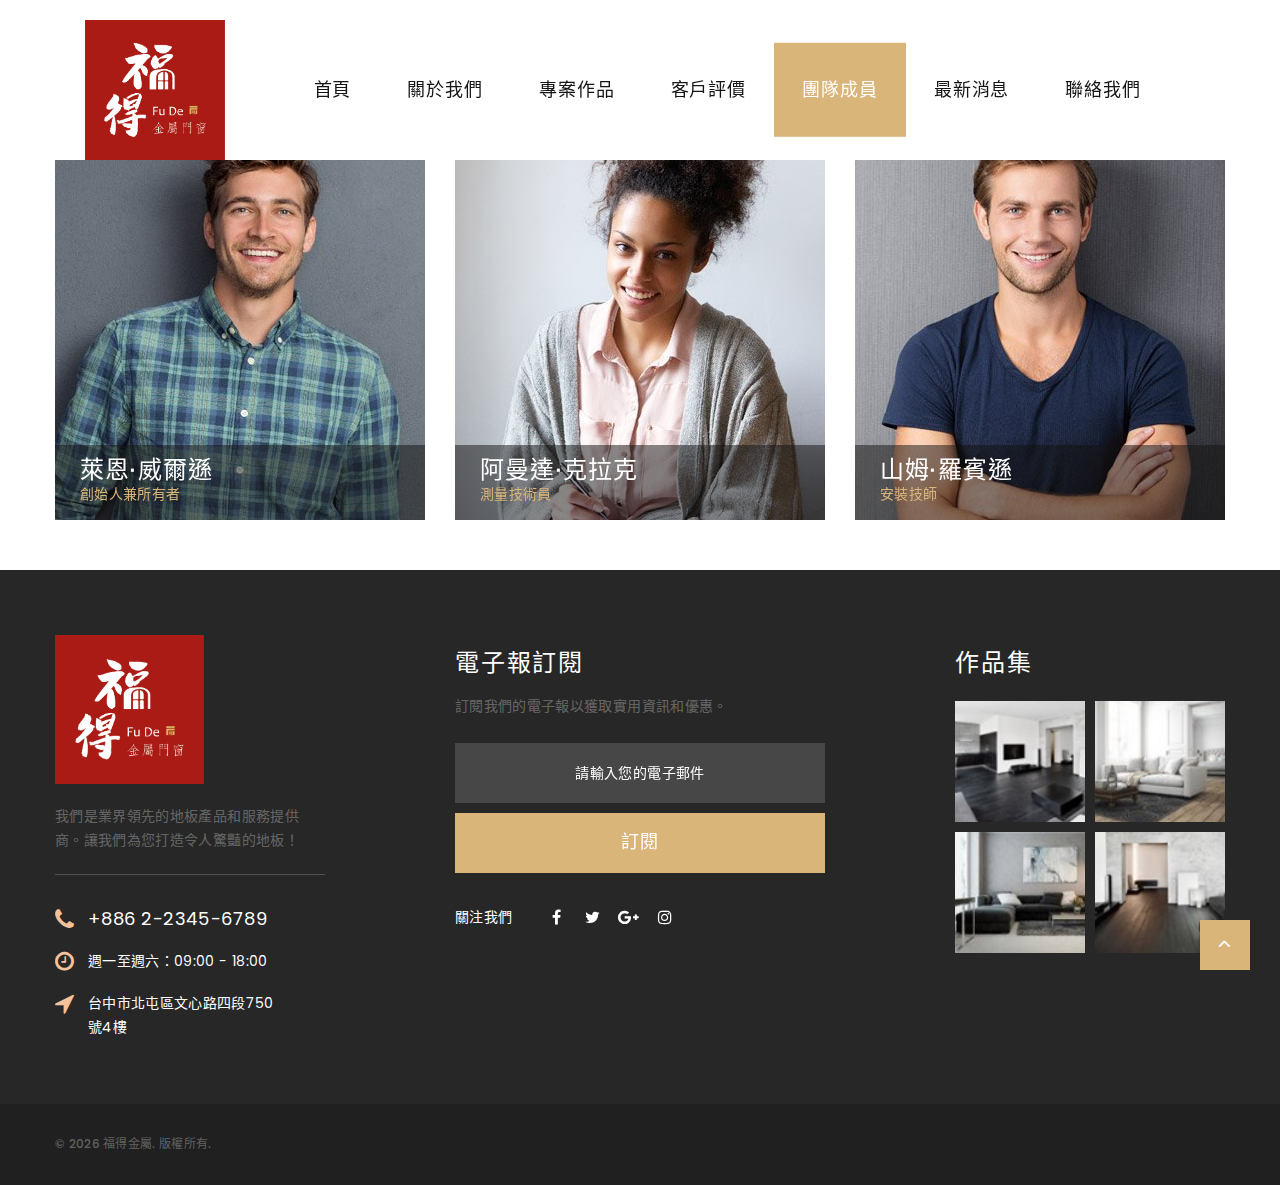
<file: team.html>
<!DOCTYPE html>
<html class="wide wow-animation" lang="zh-TW">
  <head>
    <!-- Google tag (gtag.js) -->
    <script async src="https://www.googletagmanager.com/gtag/js?id=G-KB7ZSML613"></script>
    <script>
      window.dataLayer = window.dataLayer || [];
      function gtag(){dataLayer.push(arguments);}
      gtag('js', new Date());

      gtag('config', 'G-KB7ZSML613');
    </script>
    <title>團隊成員 - 福得金屬</title>
    <meta name="format-detection" content="telephone=no">
    <meta name="viewport" content="width=device-width, height=device-height, initial-scale=1.0, maximum-scale=1.0, user-scalable=0">
    <meta http-equiv="X-UA-Compatible" content="IE=edge">
    <meta charset="utf-8">
    <link rel="icon" href="images/favicon.png" type="image/x-icon">
    <!-- Stylesheets-->
    <link rel="stylesheet" type="text/css" href="https://fonts.googleapis.com/css?family=Poppins:400,500%7CTeko:300,400,500%7CMaven+Pro:500">
    <link rel="stylesheet" href="css/bootstrap.css">
    <link rel="stylesheet" href="css/fonts.css">
    <link rel="stylesheet" href="css/style.css" id="main-styles-link">
  </head>
  <body>
    <!-- Google Tag Manager (noscript) -->
    <noscript><iframe src="https://www.googletagmanager.com/ns.html?id=GTM-PCNL2NXQ"
    height="0" width="0" style="display:none;visibility:hidden"></iframe></noscript>
    <!-- End Google Tag Manager (noscript) -->
    <div class="preloader">
      <div class="preloader-body">
        <div class="cssload-container"><span></span><span></span><span></span><span></span>
        </div>
      </div>
    </div>
    <div class="page">
      <!-- Page Header-->
      <header class="section page-header">
        <!-- RD Navbar-->
        <div class="rd-navbar-wrap rd-navbar-modern-wrap">
          <nav class="rd-navbar rd-navbar-modern" data-layout="rd-navbar-fixed" data-sm-layout="rd-navbar-fixed" data-md-layout="rd-navbar-fixed" data-md-device-layout="rd-navbar-fixed" data-lg-layout="rd-navbar-static" data-lg-device-layout="rd-navbar-fixed" data-xl-layout="rd-navbar-static" data-xl-device-layout="rd-navbar-static" data-xxl-layout="rd-navbar-static" data-xxl-device-layout="rd-navbar-static" data-lg-stick-up-offset="46px" data-xl-stick-up-offset="46px" data-xxl-stick-up-offset="70px" data-lg-stick-up="true" data-xl-stick-up="true" data-xxl-stick-up="true">
            <div class="rd-navbar-main-outer">
              <div class="rd-navbar-main">
                <!-- RD Navbar Panel-->
                <div class="rd-navbar-panel">
                  <!-- RD Navbar Toggle-->
                  <button class="rd-navbar-toggle" data-rd-navbar-toggle=".rd-navbar-nav-wrap"><span></span></button>
                  <!-- RD Navbar Brand-->
                  <div class="rd-navbar-brand"><a class="brand" href="index.html"><img src="img/FUDE-03.png" alt="" width="149" height="43"/></a></div>
                </div>
                <div class="rd-navbar-main-element">
                  <div class="rd-navbar-nav-wrap">
                    <ul class="rd-navbar-nav">
                      <li class="rd-nav-item"><a class="rd-nav-link" href="index.html">首頁</a></li>
                      <li class="rd-nav-item"><a class="rd-nav-link" href="about.html">關於我們</a></li>
                      <li class="rd-nav-item"><a class="rd-nav-link" href="projects.html">專案作品</a></li>
                      <li class="rd-nav-item"><a class="rd-nav-link" href="testimonials.html">客戶評價</a></li>
                      <li class="rd-nav-item active"><a class="rd-nav-link" href="team.html">團隊成員</a></li>
                      <li class="rd-nav-item"><a class="rd-nav-link" href="news.html">最新消息</a></li>
                      <li class="rd-nav-item"><a class="rd-nav-link" href="contact.html">聯絡我們</a></li>
                    </ul>
                  </div>
                </div>
              </div>
            </div>
          </nav>
        </div>
      </header>

      <!-- Team of professionals-->
      <section class="section section-sm bg-default">
        <div class="container">
          <div class="oh">
            <div class="title-decoration-lines wow slideInUp" data-wow-delay="0s">
              <h6 class="title-decoration-lines-content">專業團隊</h6>
            </div>
          </div>
          <div class="row row-30">
            <div class="col-md-6 col-lg-4 col-xl-4 wow fadeInRight" data-wow-delay="0s">
              <!-- Team Classic-->
              <article class="team-classic"><a class="team-classic-figure" href="#"><img src="images/team-1-370x406.jpg" alt="" width="370" height="406"/></a>
                <div class="team-classic-caption">
                  <h5 class="team-classic-name"><a href="#">萊恩·威爾遜</a></h5>
                  <p class="team-classic-status">創始人兼所有者</p>
                </div>
              </article>
            </div>
            <div class="col-md-6 col-lg-4 col-xl-4 wow fadeInRight" data-wow-delay=".1s">
              <!-- Team Classic-->
              <article class="team-classic"><a class="team-classic-figure" href="#"><img src="images/team-2-370x406.jpg" alt="" width="370" height="406"/></a>
                <div class="team-classic-caption">
                  <h5 class="team-classic-name"><a href="#">阿曼達·克拉克</a></h5>
                  <p class="team-classic-status">測量技術員</p>
                </div>
              </article>
            </div>
            <div class="col-md-6 col-lg-4 col-xl-4 wow fadeInRight" data-wow-delay=".2s">
              <!-- Team Classic-->
              <article class="team-classic"><a class="team-classic-figure" href="#"><img src="images/team-3-370x406.jpg" alt="" width="370" height="406"/></a>
                <div class="team-classic-caption">
                  <h5 class="team-classic-name"><a href="#">山姆·羅賓遜</a></h5>
                  <p class="team-classic-status">安裝技師</p>
                </div>
              </article>
            </div>
          </div>
        </div>
      </section>

      <!-- Page Footer-->
      <footer class="section footer-variant-2 footer-modern context-dark">
        <div class="footer-variant-2-content">
          <div class="container">
            <div class="row row-40 justify-content-between">
              <div class="col-sm-6 col-lg-4 col-xl-3">
                <div class="oh-desktop">
                  <div class="wow slideInRight" data-wow-delay="0s">
                    <div class="footer-brand"><a href="#"><img src="img/FUDE-03.png" alt="" width="149" height="43"/></a></div>
                    <p>我們是業界領先的地板產品和服務提供商。讓我們為您打造令人驚豔的地板！</p>
                    <ul class="footer-contacts d-inline-block d-md-block">
                      <li>
                        <div class="unit unit-spacing-xs">
                          <div class="unit-left"><span class="icon fa fa-phone"></span></div>
                          <div class="unit-body"><a class="link-phone" href="tel:#">+886 2-2345-6789</a></div>
                        </div>
                      </li>
                      <li>
                        <div class="unit unit-spacing-xs">
                          <div class="unit-left"><span class="icon fa fa-clock-o"></span></div>
                          <div class="unit-body">
                            <p>週一至週六：09:00 - 18:00</p>
                          </div>
                        </div>
                      </li>
                      <li>
                        <div class="unit unit-spacing-xs">
                          <div class="unit-left"><span class="icon fa fa-location-arrow"></span></div>
                          <div class="unit-body"><a class="link-location" href="#">台中市北屯區文心路四段750號4樓</a></div>
                        </div>
                      </li>
                    </ul>
                  </div>
                </div>
              </div>
              <div class="col-sm-6 col-lg-4 col-xl-4">
                <div class="oh-desktop">
                  <div class="inset-top-18 wow slideInDown" data-wow-delay="0s">
                    <h5 class="text-spacing-75">電子報訂閱</h5>
                    <p>訂閱我們的電子報以獲取實用資訊和優惠。</p>
                    <form class="rd-form rd-mailform" data-form-output="form-output-global" data-form-type="subscribe" method="post" action="bat/rd-mailform.php">
                      <div class="form-wrap">
                        <input class="form-input" id="subscribe-form-5-email" type="email" name="email" data-constraints="@Email @Required">
                        <label class="form-label" for="subscribe-form-5-email">請輸入您的電子郵件</label>
                      </div>
                      <button class="button button-block button-primary button-ujarak" type="submit">訂閱</button>
                    </form>
                    <div class="group-lg group-middle">
                      <p class="footer-social-list-title">關注我們</p>
                      <div>
                        <ul class="list-inline list-inline-xs footer-social-list-2">
                          <li><a class="icon fa fa-facebook" href="#"></a></li>
                          <li><a class="icon fa fa-twitter" href="#"></a></li>
                          <li><a class="icon fa fa-google-plus" href="#"></a></li>
                          <li><a class="icon fa fa-instagram" href="#"></a></li>
                        </ul>
                      </div>
                    </div>
                  </div>
                </div>
              </div>
              <div class="col-lg-3 col-xl-3">
                <div class="oh-desktop">
                  <div class="inset-top-18 wow slideInLeft" data-wow-delay="0s">
                    <h5 class="text-spacing-75">作品集</h5>
                    <div class="row row-10 gutters-10">
                      <div class="col-6 col-sm-3 col-lg-6">
                        <!-- Thumbnail Classic-->
                        <article class="thumbnail thumbnail-mary">
                          <div class="thumbnail-mary-figure"><img src="images/gallery-image-10-128x120.jpg" alt="" width="128" height="120"/>
                          </div>
                          <div class="thumbnail-mary-caption"><a class="icon fl-bigmug-line-zoom60" href="images/project-2-1200x800-original.jpg" data-lightgallery="item"><img src="images/gallery-image-10-128x120.jpg" alt="" width="128" height="120"/></a>
                          </div>
                        </article>
                      </div>
                      <div class="col-6 col-sm-3 col-lg-6">
                        <!-- Thumbnail Classic-->
                        <article class="thumbnail thumbnail-mary">
                          <div class="thumbnail-mary-figure"><img src="images/gallery-image-11-128x120.jpg" alt="" width="128" height="120"/>
                          </div>
                          <div class="thumbnail-mary-caption"><a class="icon fl-bigmug-line-zoom60" href="images/project-4-1200x800-original.jpg" data-lightgallery="item"><img src="images/gallery-image-11-128x120.jpg" alt="" width="128" height="120"/></a>
                          </div>
                        </article>
                      </div>
                      <div class="col-6 col-sm-3 col-lg-6">
                        <!-- Thumbnail Classic-->
                        <article class="thumbnail thumbnail-mary">
                          <div class="thumbnail-mary-figure"><img src="images/gallery-image-12-128x120.jpg" alt="" width="128" height="120"/>
                          </div>
                          <div class="thumbnail-mary-caption"><a class="icon fl-bigmug-line-zoom60" href="images/grid-gallery-6-1200x800-original.jpg" data-lightgallery="item"><img src="images/gallery-image-12-128x120.jpg" alt="" width="128" height="120"/></a>
                          </div>
                        </article>
                      </div>
                      <div class="col-6 col-sm-3 col-lg-6">
                        <!-- Thumbnail Classic-->
                        <article class="thumbnail thumbnail-mary">
                          <div class="thumbnail-mary-figure"><img src="images/gallery-image-13-128x120.jpg" alt="" width="128" height="120"/>
                          </div>
                          <div class="thumbnail-mary-caption"><a class="icon fl-bigmug-line-zoom60" href="images/project-5-1200x800-original.jpg" data-lightgallery="item"><img src="images/gallery-image-13-128x120.jpg" alt="" width="128" height="120"/></a>
                          </div>
                        </article>
                      </div>
                    </div>
                  </div>
                </div>
              </div>
            </div>
          </div>
        </div>
        <div class="footer-variant-2-bottom-panel">
          <div class="container">
            <!-- Rights-->
            <div class="group-sm group-sm-justify">
              <p class="rights"><span>&copy;&nbsp;</span><span class="copyright-year"></span> <span>福得金屬</span>. 版權所有.
              </p>
            </div>
          </div>
        </div>
      </footer>
    </div>
    <!-- Global Mailform Output-->
    <div class="snackbars" id="form-output-global"></div>
    <!-- Javascript-->
    <script src="js/core.min.js"></script>
    <script src="js/script.js"></script>
  </body>
</html>
</file>
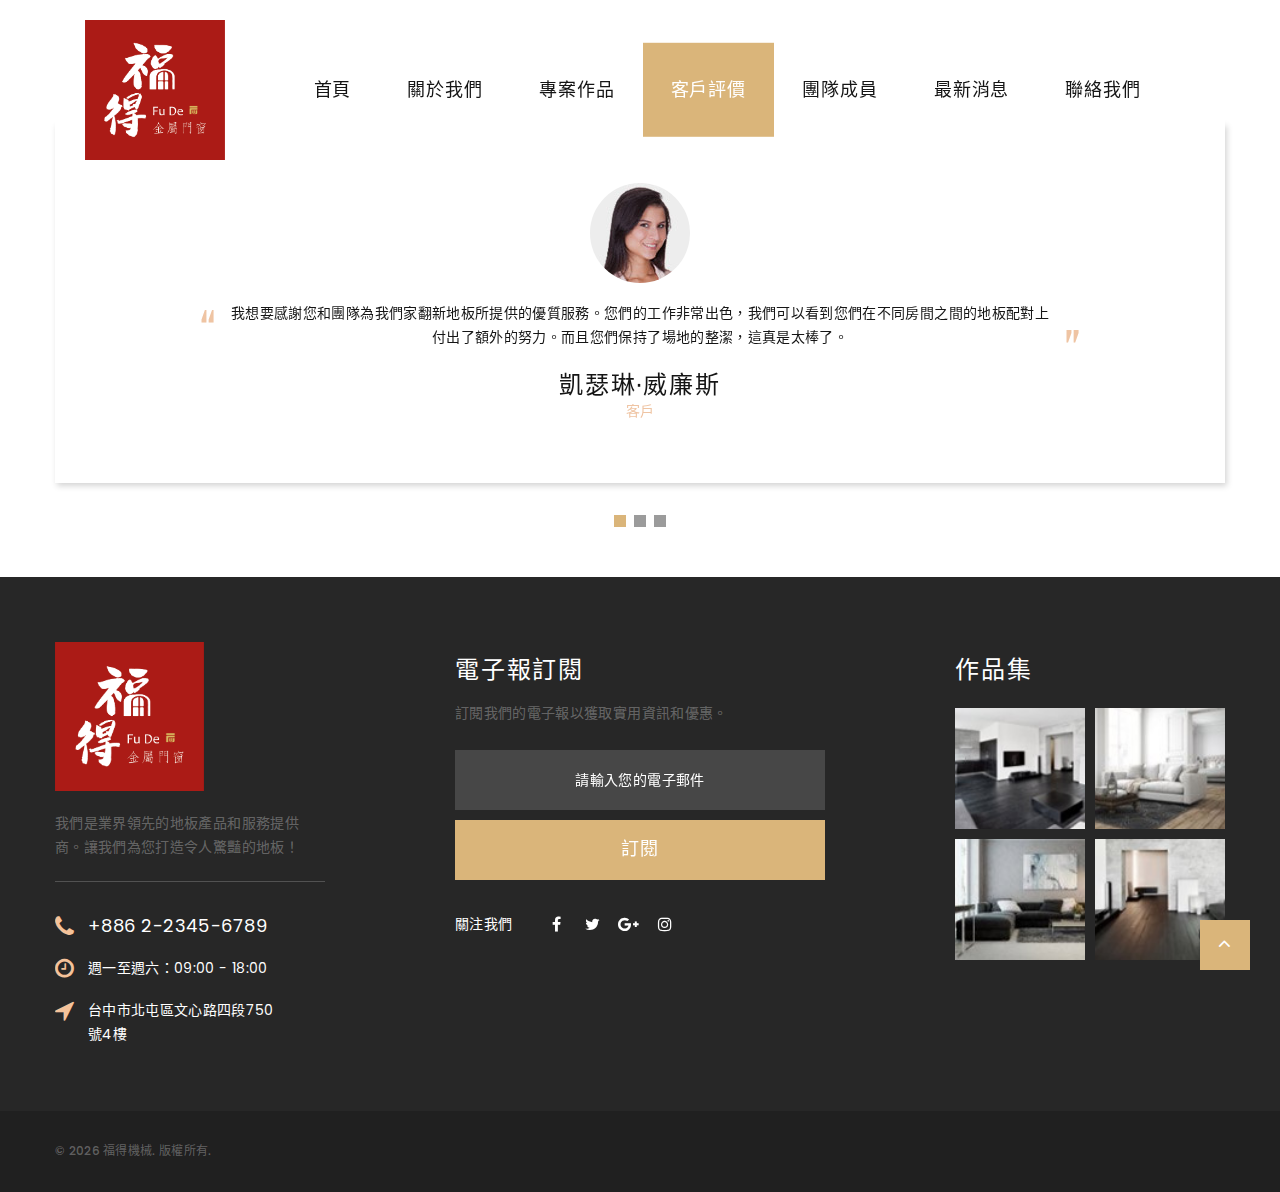
<file: testimonials.html>
<!DOCTYPE html>
<html class="wide wow-animation" lang="zh-TW">
  <head>
    <!-- Google tag (gtag.js) -->
    <script async src="https://www.googletagmanager.com/gtag/js?id=G-KB7ZSML613"></script>
    <script>
      window.dataLayer = window.dataLayer || [];
      function gtag(){dataLayer.push(arguments);}
      gtag('js', new Date());

      gtag('config', 'G-KB7ZSML613');
    </script>
    <title>客戶評價 - 福得金屬</title>
    <meta name="format-detection" content="telephone=no">
    <meta name="viewport" content="width=device-width, height=device-height, initial-scale=1.0, maximum-scale=1.0, user-scalable=0">
    <meta http-equiv="X-UA-Compatible" content="IE=edge">
    <meta charset="utf-8">
    <link rel="icon" href="images/favicon.png" type="image/x-icon">
    <!-- Stylesheets-->
    <link rel="stylesheet" type="text/css" href="https://fonts.googleapis.com/css?family=Poppins:400,500%7CTeko:300,400,500%7CMaven+Pro:500">
    <link rel="stylesheet" href="css/bootstrap.css">
    <link rel="stylesheet" href="css/fonts.css">
    <link rel="stylesheet" href="css/style.css" id="main-styles-link">
  </head>
  <body>
    <!-- Google Tag Manager (noscript) -->
    <noscript><iframe src="https://www.googletagmanager.com/ns.html?id=GTM-PCNL2NXQ"
    height="0" width="0" style="display:none;visibility:hidden"></iframe></noscript>
    <!-- End Google Tag Manager (noscript) -->
    <div class="preloader">
      <div class="preloader-body">
        <div class="cssload-container"><span></span><span></span><span></span><span></span>
        </div>
      </div>
    </div>
    <div class="page">
      <!-- Page Header-->
      <header class="section page-header">
        <!-- RD Navbar-->
        <div class="rd-navbar-wrap rd-navbar-modern-wrap">
          <nav class="rd-navbar rd-navbar-modern" data-layout="rd-navbar-fixed" data-sm-layout="rd-navbar-fixed" data-md-layout="rd-navbar-fixed" data-md-device-layout="rd-navbar-fixed" data-lg-layout="rd-navbar-static" data-lg-device-layout="rd-navbar-fixed" data-xl-layout="rd-navbar-static" data-xl-device-layout="rd-navbar-static" data-xxl-layout="rd-navbar-static" data-xxl-device-layout="rd-navbar-static" data-lg-stick-up-offset="46px" data-xl-stick-up-offset="46px" data-xxl-stick-up-offset="70px" data-lg-stick-up="true" data-xl-stick-up="true" data-xxl-stick-up="true">
            <div class="rd-navbar-main-outer">
              <div class="rd-navbar-main">
                <!-- RD Navbar Panel-->
                <div class="rd-navbar-panel">
                  <!-- RD Navbar Toggle-->
                  <button class="rd-navbar-toggle" data-rd-navbar-toggle=".rd-navbar-nav-wrap"><span></span></button>
                  <!-- RD Navbar Brand-->
                  <div class="rd-navbar-brand"><a class="brand" href="index.html"><img src="img/FUDE-03.png" alt="" width="149" height="43"/></a></div>
                </div>
                <div class="rd-navbar-main-element">
                  <div class="rd-navbar-nav-wrap">
                    <ul class="rd-navbar-nav">
                      <li class="rd-nav-item"><a class="rd-nav-link" href="index.html">首頁</a></li>
                      <li class="rd-nav-item"><a class="rd-nav-link" href="about.html">關於我們</a></li>
                      <li class="rd-nav-item"><a class="rd-nav-link" href="projects.html">專案作品</a></li>
                      <li class="rd-nav-item active"><a class="rd-nav-link" href="testimonials.html">客戶評價</a></li>
                      <li class="rd-nav-item"><a class="rd-nav-link" href="team.html">團隊成員</a></li>
                      <li class="rd-nav-item"><a class="rd-nav-link" href="news.html">最新消息</a></li>
                      <li class="rd-nav-item"><a class="rd-nav-link" href="contact.html">聯絡我們</a></li>
                    </ul>
                  </div>
                </div>
              </div>
            </div>
          </nav>
        </div>
      </header>

      <!-- What people say-->
      <section class="section section-sm bg-default">
        <div class="container">
          <div class="oh">
            <div class="title-decoration-lines wow slideInUp" data-wow-delay="0s">
              <h6 class="title-decoration-lines-content">客戶評價</h6>
            </div>
          </div>
          <!-- Owl Carousel-->
          <div class="owl-carousel owl-modern" data-items="1" data-stage-padding="15" data-margin="30" data-dots="true" data-animation-in="fadeIn" data-animation-out="fadeOut" data-autoplay="true">
            <!-- Quote Lisa-->
            <article class="quote-lisa">
              <div class="quote-lisa-body"><a class="quote-lisa-figure" href="#"><img class="img-circles" src="images/user-16-100x100.jpg" alt="" width="100" height="100"/></a>
                <div class="quote-lisa-text">
                  <p class="q">我想要感謝您和團隊為我們家翻新地板所提供的優質服務。您們的工作非常出色，我們可以看到您們在不同房間之間的地板配對上付出了額外的努力。而且您們保持了場地的整潔，這真是太棒了。</p>
                </div>
                <h5 class="quote-lisa-cite"><a href="#">凱瑟琳·威廉斯</a></h5>
                <p class="quote-lisa-status">客戶</p>
              </div>
            </article>
            <!-- Quote Lisa-->
            <article class="quote-lisa">
              <div class="quote-lisa-body"><a class="quote-lisa-figure" href="#"><img class="img-circles" src="images/user-17-100x100.jpg" alt="" width="100" height="100"/></a>
                <div class="quote-lisa-text">
                  <p class="q">從開始到結束都是完美的服務。在我們的天花板塌陷後，我們以為受損的地板永遠不會恢復原狀。但您們在緊湊的時間框架內工作，並且很好地配合其他在同一區域工作的工匠，最終將我們嚴重受損的地板修復得煥然一新！</p>
                </div>
                <h5 class="quote-lisa-cite"><a href="#">魯伯特·伍德</a></h5>
                <p class="quote-lisa-status">客戶</p>
              </div>
            </article>
            <!-- Quote Lisa-->
            <article class="quote-lisa">
              <div class="quote-lisa-body"><a class="quote-lisa-figure" href="#"><img class="img-circles" src="images/user-18-100x100.jpg" alt="" width="100" height="100"/></a>
                <div class="quote-lisa-text">
                  <p class="q">地板看起來非常壯觀，門廳的拼花地板更是畫龍點睛。您的工人都很優秀，您非常親切，沒有什麼是您做不到的。您的工人都很注意整潔，會蓋好所有東西，房子在條件允許的情況下保持得很好。</p>
                </div>
                <h5 class="quote-lisa-cite"><a href="#">山姆·布朗</a></h5>
                <p class="quote-lisa-status">客戶</p>
              </div>
            </article>
          </div>
        </div>
      </section>

      <!-- Page Footer-->
      <footer class="section footer-variant-2 footer-modern context-dark">
        <div class="footer-variant-2-content">
          <div class="container">
            <div class="row row-40 justify-content-between">
              <div class="col-sm-6 col-lg-4 col-xl-3">
                <div class="oh-desktop">
                  <div class="wow slideInRight" data-wow-delay="0s">
                    <div class="footer-brand"><a href="#"><img src="img/FUDE-03.png" alt="" width="149" height="43"/></a></div>
                    <p>我們是業界領先的地板產品和服務提供商。讓我們為您打造令人驚豔的地板！</p>
                    <ul class="footer-contacts d-inline-block d-md-block">
                      <li>
                        <div class="unit unit-spacing-xs">
                          <div class="unit-left"><span class="icon fa fa-phone"></span></div>
                          <div class="unit-body"><a class="link-phone" href="tel:#">+886 2-2345-6789</a></div>
                        </div>
                      </li>
                      <li>
                        <div class="unit unit-spacing-xs">
                          <div class="unit-left"><span class="icon fa fa-clock-o"></span></div>
                          <div class="unit-body">
                            <p>週一至週六：09:00 - 18:00</p>
                          </div>
                        </div>
                      </li>
                      <li>
                        <div class="unit unit-spacing-xs">
                          <div class="unit-left"><span class="icon fa fa-location-arrow"></span></div>
                          <div class="unit-body"><a class="link-location" href="#">台中市北屯區文心路四段750號4樓</a></div>
                        </div>
                      </li>
                    </ul>
                  </div>
                </div>
              </div>
              <div class="col-sm-6 col-lg-4 col-xl-4">
                <div class="oh-desktop">
                  <div class="inset-top-18 wow slideInDown" data-wow-delay="0s">
                    <h5 class="text-spacing-75">電子報訂閱</h5>
                    <p>訂閱我們的電子報以獲取實用資訊和優惠。</p>
                    <form class="rd-form rd-mailform" data-form-output="form-output-global" data-form-type="subscribe" method="post" action="bat/rd-mailform.php">
                      <div class="form-wrap">
                        <input class="form-input" id="subscribe-form-5-email" type="email" name="email" data-constraints="@Email @Required">
                        <label class="form-label" for="subscribe-form-5-email">請輸入您的電子郵件</label>
                      </div>
                      <button class="button button-block button-primary button-ujarak" type="submit">訂閱</button>
                    </form>
                    <div class="group-lg group-middle">
                      <p class="footer-social-list-title">關注我們</p>
                      <div>
                        <ul class="list-inline list-inline-xs footer-social-list-2">
                          <li><a class="icon fa fa-facebook" href="#"></a></li>
                          <li><a class="icon fa fa-twitter" href="#"></a></li>
                          <li><a class="icon fa fa-google-plus" href="#"></a></li>
                          <li><a class="icon fa fa-instagram" href="#"></a></li>
                        </ul>
                      </div>
                    </div>
                  </div>
                </div>
              </div>
              <div class="col-lg-3 col-xl-3">
                <div class="oh-desktop">
                  <div class="inset-top-18 wow slideInLeft" data-wow-delay="0s">
                    <h5 class="text-spacing-75">作品集</h5>
                    <div class="row row-10 gutters-10">
                      <div class="col-6 col-sm-3 col-lg-6">
                        <!-- Thumbnail Classic-->
                        <article class="thumbnail thumbnail-mary">
                          <div class="thumbnail-mary-figure"><img src="images/gallery-image-10-128x120.jpg" alt="" width="128" height="120"/>
                          </div>
                          <div class="thumbnail-mary-caption"><a class="icon fl-bigmug-line-zoom60" href="images/project-2-1200x800-original.jpg" data-lightgallery="item"><img src="images/gallery-image-10-128x120.jpg" alt="" width="128" height="120"/></a>
                          </div>
                        </article>
                      </div>
                      <div class="col-6 col-sm-3 col-lg-6">
                        <!-- Thumbnail Classic-->
                        <article class="thumbnail thumbnail-mary">
                          <div class="thumbnail-mary-figure"><img src="images/gallery-image-11-128x120.jpg" alt="" width="128" height="120"/>
                          </div>
                          <div class="thumbnail-mary-caption"><a class="icon fl-bigmug-line-zoom60" href="images/project-4-1200x800-original.jpg" data-lightgallery="item"><img src="images/gallery-image-11-128x120.jpg" alt="" width="128" height="120"/></a>
                          </div>
                        </article>
                      </div>
                      <div class="col-6 col-sm-3 col-lg-6">
                        <!-- Thumbnail Classic-->
                        <article class="thumbnail thumbnail-mary">
                          <div class="thumbnail-mary-figure"><img src="images/gallery-image-12-128x120.jpg" alt="" width="128" height="120"/>
                          </div>
                          <div class="thumbnail-mary-caption"><a class="icon fl-bigmug-line-zoom60" href="images/grid-gallery-6-1200x800-original.jpg" data-lightgallery="item"><img src="images/gallery-image-12-128x120.jpg" alt="" width="128" height="120"/></a>
                          </div>
                        </article>
                      </div>
                      <div class="col-6 col-sm-3 col-lg-6">
                        <!-- Thumbnail Classic-->
                        <article class="thumbnail thumbnail-mary">
                          <div class="thumbnail-mary-figure"><img src="images/gallery-image-13-128x120.jpg" alt="" width="128" height="120"/>
                          </div>
                          <div class="thumbnail-mary-caption"><a class="icon fl-bigmug-line-zoom60" href="images/project-5-1200x800-original.jpg" data-lightgallery="item"><img src="images/gallery-image-13-128x120.jpg" alt="" width="128" height="120"/></a>
                          </div>
                        </article>
                      </div>
                    </div>
                  </div>
                </div>
              </div>
            </div>
          </div>
        </div>
        <div class="footer-variant-2-bottom-panel">
          <div class="container">
            <!-- Rights-->
            <div class="group-sm group-sm-justify">
              <p class="rights"><span>&copy;&nbsp;</span><span class="copyright-year"></span> <span>福得機械</span>. 版權所有.
              </p>
            </div>
          </div>
        </div>
      </footer>
    </div>
    <!-- Global Mailform Output-->
    <div class="snackbars" id="form-output-global"></div>
    <!-- Javascript-->
    <script src="js/core.min.js"></script>
    <script src="js/script.js"></script>
  </body>
</html>
</file>
<file: css/fonts.css>
/*
*
* Fonts
*//*
*
* Font Awesome Icons 4.7.0
* --------------------------------------------------
*/@font-face {	font-family: 'FontAwesome';	src: url("../fonts/fontawesome-webfont.eot?v=4.7.0");	src: url("../fonts/fontawesome-webfont.eot?#iefix&v=4.7.0") format("embedded-opentype"), url("../fonts/fontawesome-webfont.woff2?v=4.7.0") format("woff2"), url("../fonts/fontawesome-webfont.woff?v=4.7.0") format("woff"), url("../fonts/fontawesome-webfont.ttf?v=4.7.0") format("truetype"), url("../fonts/fontawesome-webfont.svg?v=4.7.0#fontawesomeregular") format("svg");	font-weight: normal;	font-style: normal;}.fa {	display: inline-block;	font-family: 'FontAwesome';	font-size: inherit;	text-rendering: auto;	-webkit-font-smoothing: antialiased;	-moz-osx-font-smoothing: grayscale;}[class*='fa-']:before {	font-weight: 400;	font-family: 'FontAwesome';}/* makes the font 33% larger relative to the icon container */.fa-lg {	font-size: 1.33333333em;	line-height: 0.75em;	vertical-align: -15%;}.fa-2x {	font-size: 2em;}.fa-3x {	font-size: 3em;}.fa-4x {	font-size: 4em;}.fa-5x {	font-size: 5em;}.fa-fw {	width: 1.28571429em;	text-align: center;}.fa-ul {	padding-left: 0;	margin-left: 2.14285714em;	list-style-type: none;}.fa-ul > li {	position: relative;}.fa-li {	position: absolute;	left: -2.14285714em;	width: 2.14285714em;	top: 0.14285714em;	text-align: center;}.fa-li.fa-lg {	left: -1.85714286em;}.fa-border {	padding: .2em .25em .15em;	border: solid 0.08em #eeeeee;	border-radius: .1em;}.fa-pull-left {	float: left;}.fa-pull-right {	float: right;}.fa.fa-pull-left {	margin-right: .3em;}.fa.fa-pull-right {	margin-left: .3em;}/* Deprecated as of 4.4.0 */.pull-right {	float: right;}.pull-left {	float: left;}.fa.pull-left {	margin-right: .3em;}.fa.pull-right {	margin-left: .3em;}.fa-spin {	-webkit-animation: fa-spin 2s infinite linear;	animation: fa-spin 2s infinite linear;}.fa-pulse {	-webkit-animation: fa-spin 1s infinite steps(8);	animation: fa-spin 1s infinite steps(8);}@-webkit-keyframes fa-spin {	0% {		-webkit-transform: rotate(0deg);		transform: rotate(0deg);	}	100% {		-webkit-transform: rotate(359deg);		transform: rotate(359deg);	}}@keyframes fa-spin {	0% {		-webkit-transform: rotate(0deg);		transform: rotate(0deg);	}	100% {		-webkit-transform: rotate(359deg);		transform: rotate(359deg);	}}.fa-rotate-90 {	-ms-filter: "progid:DXImageTransform.Microsoft.BasicImage(rotation=1)";	-webkit-transform: rotate(90deg);	-ms-transform: rotate(90deg);	transform: rotate(90deg);}.fa-rotate-180 {	-ms-filter: "progid:DXImageTransform.Microsoft.BasicImage(rotation=2)";	-webkit-transform: rotate(180deg);	-ms-transform: rotate(180deg);	transform: rotate(180deg);}.fa-rotate-270 {	-ms-filter: "progid:DXImageTransform.Microsoft.BasicImage(rotation=3)";	-webkit-transform: rotate(270deg);	-ms-transform: rotate(270deg);	transform: rotate(270deg);}.fa-flip-horizontal {	-ms-filter: "progid:DXImageTransform.Microsoft.BasicImage(rotation=0, mirror=1)";	-webkit-transform: scale(-1, 1);	-ms-transform: scale(-1, 1);	transform: scale(-1, 1);}.fa-flip-vertical {	-ms-filter: "progid:DXImageTransform.Microsoft.BasicImage(rotation=2, mirror=1)";	-webkit-transform: scale(1, -1);	-ms-transform: scale(1, -1);	transform: scale(1, -1);}:root .fa-rotate-90,:root .fa-rotate-180,:root .fa-rotate-270,:root .fa-flip-horizontal,:root .fa-flip-vertical {	filter: none;}.fa-stack {	position: relative;	display: inline-block;	width: 2em;	height: 2em;	line-height: 2em;	vertical-align: middle;}.fa-stack-1x,.fa-stack-2x {	position: absolute;	left: 0;	width: 100%;	text-align: center;}.fa-stack-1x {	line-height: inherit;}.fa-stack-2x {	font-size: 2em;}.fa-inverse {	color: #ffffff;}/* Font Awesome uses the Unicode Private Use Area (PUA) to ensure screen
   readers do not read off random characters that represent icons */.fa-glass:before {	content: "\f000";}.fa-music:before {	content: "\f001";}.fa-search:before {	content: "\f002";}.fa-envelope-o:before {	content: "\f003";}.fa-heart:before {	content: "\f004";}.fa-star:before {	content: "\f005";}.fa-star-o:before {	content: "\f006";}.fa-user:before {	content: "\f007";}.fa-film:before {	content: "\f008";}.fa-th-large:before {	content: "\f009";}.fa-th:before {	content: "\f00a";}.fa-th-list:before {	content: "\f00b";}.fa-check:before {	content: "\f00c";}.fa-remove:before,.fa-close:before,.fa-times:before {	content: "\f00d";}.fa-search-plus:before {	content: "\f00e";}.fa-search-minus:before {	content: "\f010";}.fa-power-off:before {	content: "\f011";}.fa-signal:before {	content: "\f012";}.fa-gear:before,.fa-cog:before {	content: "\f013";}.fa-trash-o:before {	content: "\f014";}.fa-home:before {	content: "\f015";}.fa-file-o:before {	content: "\f016";}.fa-clock-o:before {	content: "\f017";}.fa-road:before {	content: "\f018";}.fa-download:before {	content: "\f019";}.fa-arrow-circle-o-down:before {	content: "\f01a";}.fa-arrow-circle-o-up:before {	content: "\f01b";}.fa-inbox:before {	content: "\f01c";}.fa-play-circle-o:before {	content: "\f01d";}.fa-rotate-right:before,.fa-repeat:before {	content: "\f01e";}.fa-refresh:before {	content: "\f021";}.fa-list-alt:before {	content: "\f022";}.fa-lock:before {	content: "\f023";}.fa-flag:before {	content: "\f024";}.fa-headphones:before {	content: "\f025";}.fa-volume-off:before {	content: "\f026";}.fa-volume-down:before {	content: "\f027";}.fa-volume-up:before {	content: "\f028";}.fa-qrcode:before {	content: "\f029";}.fa-barcode:before {	content: "\f02a";}.fa-tag:before {	content: "\f02b";}.fa-tags:before {	content: "\f02c";}.fa-book:before {	content: "\f02d";}.fa-bookmark:before {	content: "\f02e";}.fa-print:before {	content: "\f02f";}.fa-camera:before {	content: "\f030";}.fa-font:before {	content: "\f031";}.fa-bold:before {	content: "\f032";}.fa-italic:before {	content: "\f033";}.fa-text-height:before {	content: "\f034";}.fa-text-width:before {	content: "\f035";}.fa-align-left:before {	content: "\f036";}.fa-align-center:before {	content: "\f037";}.fa-align-right:before {	content: "\f038";}.fa-align-justify:before {	content: "\f039";}.fa-list:before {	content: "\f03a";}.fa-dedent:before,.fa-outdent:before {	content: "\f03b";}.fa-indent:before {	content: "\f03c";}.fa-video-camera:before {	content: "\f03d";}.fa-photo:before,.fa-image:before,.fa-picture-o:before {	content: "\f03e";}.fa-pencil:before {	content: "\f040";}.fa-map-marker:before {	content: "\f041";}.fa-adjust:before {	content: "\f042";}.fa-tint:before {	content: "\f043";}.fa-edit:before,.fa-pencil-square-o:before {	content: "\f044";}.fa-share-square-o:before {	content: "\f045";}.fa-check-square-o:before {	content: "\f046";}.fa-arrows:before {	content: "\f047";}.fa-step-backward:before {	content: "\f048";}.fa-fast-backward:before {	content: "\f049";}.fa-backward:before {	content: "\f04a";}.fa-play:before {	content: "\f04b";}.fa-pause:before {	content: "\f04c";}.fa-stop:before {	content: "\f04d";}.fa-forward:before {	content: "\f04e";}.fa-fast-forward:before {	content: "\f050";}.fa-step-forward:before {	content: "\f051";}.fa-eject:before {	content: "\f052";}.fa-chevron-left:before {	content: "\f053";}.fa-chevron-right:before {	content: "\f054";}.fa-plus-circle:before {	content: "\f055";}.fa-minus-circle:before {	content: "\f056";}.fa-times-circle:before {	content: "\f057";}.fa-check-circle:before {	content: "\f058";}.fa-question-circle:before {	content: "\f059";}.fa-info-circle:before {	content: "\f05a";}.fa-crosshairs:before {	content: "\f05b";}.fa-times-circle-o:before {	content: "\f05c";}.fa-check-circle-o:before {	content: "\f05d";}.fa-ban:before {	content: "\f05e";}.fa-arrow-left:before {	content: "\f060";}.fa-arrow-right:before {	content: "\f061";}.fa-arrow-up:before {	content: "\f062";}.fa-arrow-down:before {	content: "\f063";}.fa-mail-forward:before,.fa-share:before {	content: "\f064";}.fa-expand:before {	content: "\f065";}.fa-compress:before {	content: "\f066";}.fa-plus:before {	content: "\f067";}.fa-minus:before {	content: "\f068";}.fa-asterisk:before {	content: "\f069";}.fa-exclamation-circle:before {	content: "\f06a";}.fa-gift:before {	content: "\f06b";}.fa-leaf:before {	content: "\f06c";}.fa-fire:before {	content: "\f06d";}.fa-eye:before {	content: "\f06e";}.fa-eye-slash:before {	content: "\f070";}.fa-warning:before,.fa-exclamation-triangle:before {	content: "\f071";}.fa-plane:before {	content: "\f072";}.fa-calendar:before {	content: "\f073";}.fa-random:before {	content: "\f074";}.fa-comment:before {	content: "\f075";}.fa-magnet:before {	content: "\f076";}.fa-chevron-up:before {	content: "\f077";}.fa-chevron-down:before {	content: "\f078";}.fa-retweet:before {	content: "\f079";}.fa-shopping-cart:before {	content: "\f07a";}.fa-folder:before {	content: "\f07b";}.fa-folder-open:before {	content: "\f07c";}.fa-arrows-v:before {	content: "\f07d";}.fa-arrows-h:before {	content: "\f07e";}.fa-bar-chart-o:before,.fa-bar-chart:before {	content: "\f080";}.fa-twitter-square:before {	content: "\f081";}.fa-facebook-square:before {	content: "\f082";}.fa-camera-retro:before {	content: "\f083";}.fa-key:before {	content: "\f084";}.fa-gears:before,.fa-cogs:before {	content: "\f085";}.fa-comments:before {	content: "\f086";}.fa-thumbs-o-up:before {	content: "\f087";}.fa-thumbs-o-down:before {	content: "\f088";}.fa-star-half:before {	content: "\f089";}.fa-heart-o:before {	content: "\f08a";}.fa-sign-out:before {	content: "\f08b";}.fa-linkedin-square:before {	content: "\f08c";}.fa-thumb-tack:before {	content: "\f08d";}.fa-external-link:before {	content: "\f08e";}.fa-sign-in:before {	content: "\f090";}.fa-trophy:before {	content: "\f091";}.fa-github-square:before {	content: "\f092";}.fa-upload:before {	content: "\f093";}.fa-lemon-o:before {	content: "\f094";}.fa-phone:before {	content: "\f095";}.fa-square-o:before {	content: "\f096";}.fa-bookmark-o:before {	content: "\f097";}.fa-phone-square:before {	content: "\f098";}.fa-twitter:before {	content: "\f099";}.fa-facebook-f:before,.fa-facebook:before {	content: "\f09a";}.fa-github:before {	content: "\f09b";}.fa-unlock:before {	content: "\f09c";}.fa-credit-card:before {	content: "\f09d";}.fa-feed:before,.fa-rss:before {	content: "\f09e";}.fa-hdd-o:before {	content: "\f0a0";}.fa-bullhorn:before {	content: "\f0a1";}.fa-bell:before {	content: "\f0f3";}.fa-certificate:before {	content: "\f0a3";}.fa-hand-o-right:before {	content: "\f0a4";}.fa-hand-o-left:before {	content: "\f0a5";}.fa-hand-o-up:before {	content: "\f0a6";}.fa-hand-o-down:before {	content: "\f0a7";}.fa-arrow-circle-left:before {	content: "\f0a8";}.fa-arrow-circle-right:before {	content: "\f0a9";}.fa-arrow-circle-up:before {	content: "\f0aa";}.fa-arrow-circle-down:before {	content: "\f0ab";}.fa-globe:before {	content: "\f0ac";}.fa-wrench:before {	content: "\f0ad";}.fa-tasks:before {	content: "\f0ae";}.fa-filter:before {	content: "\f0b0";}.fa-briefcase:before {	content: "\f0b1";}.fa-arrows-alt:before {	content: "\f0b2";}.fa-group:before,.fa-users:before {	content: "\f0c0";}.fa-chain:before,.fa-link:before {	content: "\f0c1";}.fa-cloud:before {	content: "\f0c2";}.fa-flask:before {	content: "\f0c3";}.fa-cut:before,.fa-scissors:before {	content: "\f0c4";}.fa-copy:before,.fa-files-o:before {	content: "\f0c5";}.fa-paperclip:before {	content: "\f0c6";}.fa-save:before,.fa-floppy-o:before {	content: "\f0c7";}.fa-square:before {	content: "\f0c8";}.fa-navicon:before,.fa-reorder:before,.fa-bars:before {	content: "\f0c9";}.fa-list-ul:before {	content: "\f0ca";}.fa-list-ol:before {	content: "\f0cb";}.fa-strikethrough:before {	content: "\f0cc";}.fa-underline:before {	content: "\f0cd";}.fa-table:before {	content: "\f0ce";}.fa-magic:before {	content: "\f0d0";}.fa-truck:before {	content: "\f0d1";}.fa-pinterest:before {	content: "\f0d2";}.fa-pinterest-square:before {	content: "\f0d3";}.fa-google-plus-square:before {	content: "\f0d4";}.fa-google-plus:before {	content: "\f0d5";}.fa-money:before {	content: "\f0d6";}.fa-caret-down:before {	content: "\f0d7";}.fa-caret-up:before {	content: "\f0d8";}.fa-caret-left:before {	content: "\f0d9";}.fa-caret-right:before {	content: "\f0da";}.fa-columns:before {	content: "\f0db";}.fa-unsorted:before,.fa-sort:before {	content: "\f0dc";}.fa-sort-down:before,.fa-sort-desc:before {	content: "\f0dd";}.fa-sort-up:before,.fa-sort-asc:before {	content: "\f0de";}.fa-envelope:before {	content: "\f0e0";}.fa-linkedin:before {	content: "\f0e1";}.fa-rotate-left:before,.fa-undo:before {	content: "\f0e2";}.fa-legal:before,.fa-gavel:before {	content: "\f0e3";}.fa-dashboard:before,.fa-tachometer:before {	content: "\f0e4";}.fa-comment-o:before {	content: "\f0e5";}.fa-comments-o:before {	content: "\f0e6";}.fa-flash:before,.fa-bolt:before {	content: "\f0e7";}.fa-sitemap:before {	content: "\f0e8";}.fa-umbrella:before {	content: "\f0e9";}.fa-paste:before,.fa-clipboard:before {	content: "\f0ea";}.fa-lightbulb-o:before {	content: "\f0eb";}.fa-exchange:before {	content: "\f0ec";}.fa-cloud-download:before {	content: "\f0ed";}.fa-cloud-upload:before {	content: "\f0ee";}.fa-user-md:before {	content: "\f0f0";}.fa-stethoscope:before {	content: "\f0f1";}.fa-suitcase:before {	content: "\f0f2";}.fa-bell-o:before {	content: "\f0a2";}.fa-coffee:before {	content: "\f0f4";}.fa-cutlery:before {	content: "\f0f5";}.fa-file-text-o:before {	content: "\f0f6";}.fa-building-o:before {	content: "\f0f7";}.fa-hospital-o:before {	content: "\f0f8";}.fa-ambulance:before {	content: "\f0f9";}.fa-medkit:before {	content: "\f0fa";}.fa-fighter-jet:before {	content: "\f0fb";}.fa-beer:before {	content: "\f0fc";}.fa-h-square:before {	content: "\f0fd";}.fa-plus-square:before {	content: "\f0fe";}.fa-angle-double-left:before {	content: "\f100";}.fa-angle-double-right:before {	content: "\f101";}.fa-angle-double-up:before {	content: "\f102";}.fa-angle-double-down:before {	content: "\f103";}.fa-angle-left:before {	content: "\f104";}.fa-angle-right:before {	content: "\f105";}.fa-angle-up:before {	content: "\f106";}.fa-angle-down:before {	content: "\f107";}.fa-desktop:before {	content: "\f108";}.fa-laptop:before {	content: "\f109";}.fa-tablet:before {	content: "\f10a";}.fa-mobile-phone:before,.fa-mobile:before {	content: "\f10b";}.fa-circle-o:before {	content: "\f10c";}.fa-quote-left:before {	content: "\f10d";}.fa-quote-right:before {	content: "\f10e";}.fa-spinner:before {	content: "\f110";}.fa-circle:before {	content: "\f111";}.fa-mail-reply:before,.fa-reply:before {	content: "\f112";}.fa-github-alt:before {	content: "\f113";}.fa-folder-o:before {	content: "\f114";}.fa-folder-open-o:before {	content: "\f115";}.fa-smile-o:before {	content: "\f118";}.fa-frown-o:before {	content: "\f119";}.fa-meh-o:before {	content: "\f11a";}.fa-gamepad:before {	content: "\f11b";}.fa-keyboard-o:before {	content: "\f11c";}.fa-flag-o:before {	content: "\f11d";}.fa-flag-checkered:before {	content: "\f11e";}.fa-terminal:before {	content: "\f120";}.fa-code:before {	content: "\f121";}.fa-mail-reply-all:before,.fa-reply-all:before {	content: "\f122";}.fa-star-half-empty:before,.fa-star-half-full:before,.fa-star-half-o:before {	content: "\f123";}.fa-location-arrow:before {	content: "\f124";}.fa-crop:before {	content: "\f125";}.fa-code-fork:before {	content: "\f126";}.fa-unlink:before,.fa-chain-broken:before {	content: "\f127";}.fa-question:before {	content: "\f128";}.fa-info:before {	content: "\f129";}.fa-exclamation:before {	content: "\f12a";}.fa-superscript:before {	content: "\f12b";}.fa-subscript:before {	content: "\f12c";}.fa-eraser:before {	content: "\f12d";}.fa-puzzle-piece:before {	content: "\f12e";}.fa-microphone:before {	content: "\f130";}.fa-microphone-slash:before {	content: "\f131";}.fa-shield:before {	content: "\f132";}.fa-calendar-o:before {	content: "\f133";}.fa-fire-extinguisher:before {	content: "\f134";}.fa-rocket:before {	content: "\f135";}.fa-maxcdn:before {	content: "\f136";}.fa-chevron-circle-left:before {	content: "\f137";}.fa-chevron-circle-right:before {	content: "\f138";}.fa-chevron-circle-up:before {	content: "\f139";}.fa-chevron-circle-down:before {	content: "\f13a";}.fa-html5:before {	content: "\f13b";}.fa-css3:before {	content: "\f13c";}.fa-anchor:before {	content: "\f13d";}.fa-unlock-alt:before {	content: "\f13e";}.fa-bullseye:before {	content: "\f140";}.fa-ellipsis-h:before {	content: "\f141";}.fa-ellipsis-v:before {	content: "\f142";}.fa-rss-square:before {	content: "\f143";}.fa-play-circle:before {	content: "\f144";}.fa-ticket:before {	content: "\f145";}.fa-minus-square:before {	content: "\f146";}.fa-minus-square-o:before {	content: "\f147";}.fa-level-up:before {	content: "\f148";}.fa-level-down:before {	content: "\f149";}.fa-check-square:before {	content: "\f14a";}.fa-pencil-square:before {	content: "\f14b";}.fa-external-link-square:before {	content: "\f14c";}.fa-share-square:before {	content: "\f14d";}.fa-compass:before {	content: "\f14e";}.fa-toggle-down:before,.fa-caret-square-o-down:before {	content: "\f150";}.fa-toggle-up:before,.fa-caret-square-o-up:before {	content: "\f151";}.fa-toggle-right:before,.fa-caret-square-o-right:before {	content: "\f152";}.fa-euro:before,.fa-eur:before {	content: "\f153";}.fa-gbp:before {	content: "\f154";}.fa-dollar:before,.fa-usd:before {	content: "\f155";}.fa-rupee:before,.fa-inr:before {	content: "\f156";}.fa-cny:before,.fa-rmb:before,.fa-yen:before,.fa-jpy:before {	content: "\f157";}.fa-ruble:before,.fa-rouble:before,.fa-rub:before {	content: "\f158";}.fa-won:before,.fa-krw:before {	content: "\f159";}.fa-bitcoin:before,.fa-btc:before {	content: "\f15a";}.fa-file:before {	content: "\f15b";}.fa-file-text:before {	content: "\f15c";}.fa-sort-alpha-asc:before {	content: "\f15d";}.fa-sort-alpha-desc:before {	content: "\f15e";}.fa-sort-amount-asc:before {	content: "\f160";}.fa-sort-amount-desc:before {	content: "\f161";}.fa-sort-numeric-asc:before {	content: "\f162";}.fa-sort-numeric-desc:before {	content: "\f163";}.fa-thumbs-up:before {	content: "\f164";}.fa-thumbs-down:before {	content: "\f165";}.fa-youtube-square:before {	content: "\f166";}.fa-youtube:before {	content: "\f167";}.fa-xing:before {	content: "\f168";}.fa-xing-square:before {	content: "\f169";}.fa-youtube-play:before {	content: "\f16a";}.fa-dropbox:before {	content: "\f16b";}.fa-stack-overflow:before {	content: "\f16c";}.fa-instagram:before {	content: "\f16d";}.fa-flickr:before {	content: "\f16e";}.fa-adn:before {	content: "\f170";}.fa-bitbucket:before {	content: "\f171";}.fa-bitbucket-square:before {	content: "\f172";}.fa-tumblr:before {	content: "\f173";}.fa-tumblr-square:before {	content: "\f174";}.fa-long-arrow-down:before {	content: "\f175";}.fa-long-arrow-up:before {	content: "\f176";}.fa-long-arrow-left:before {	content: "\f177";}.fa-long-arrow-right:before {	content: "\f178";}.fa-apple:before {	content: "\f179";}.fa-windows:before {	content: "\f17a";}.fa-android:before {	content: "\f17b";}.fa-linux:before {	content: "\f17c";}.fa-dribbble:before {	content: "\f17d";}.fa-skype:before {	content: "\f17e";}.fa-foursquare:before {	content: "\f180";}.fa-trello:before {	content: "\f181";}.fa-female:before {	content: "\f182";}.fa-male:before {	content: "\f183";}.fa-gittip:before,.fa-gratipay:before {	content: "\f184";}.fa-sun-o:before {	content: "\f185";}.fa-moon-o:before {	content: "\f186";}.fa-archive:before {	content: "\f187";}.fa-bug:before {	content: "\f188";}.fa-vk:before {	content: "\f189";}.fa-weibo:before {	content: "\f18a";}.fa-renren:before {	content: "\f18b";}.fa-pagelines:before {	content: "\f18c";}.fa-stack-exchange:before {	content: "\f18d";}.fa-arrow-circle-o-right:before {	content: "\f18e";}.fa-arrow-circle-o-left:before {	content: "\f190";}.fa-toggle-left:before,.fa-caret-square-o-left:before {	content: "\f191";}.fa-dot-circle-o:before {	content: "\f192";}.fa-wheelchair:before {	content: "\f193";}.fa-vimeo-square:before {	content: "\f194";}.fa-turkish-lira:before,.fa-try:before {	content: "\f195";}.fa-plus-square-o:before {	content: "\f196";}.fa-space-shuttle:before {	content: "\f197";}.fa-slack:before {	content: "\f198";}.fa-envelope-square:before {	content: "\f199";}.fa-wordpress:before {	content: "\f19a";}.fa-openid:before {	content: "\f19b";}.fa-institution:before,.fa-bank:before,.fa-university:before {	content: "\f19c";}.fa-mortar-board:before,.fa-graduation-cap:before {	content: "\f19d";}.fa-yahoo:before {	content: "\f19e";}.fa-google:before {	content: "\f1a0";}.fa-reddit:before {	content: "\f1a1";}.fa-reddit-square:before {	content: "\f1a2";}.fa-stumbleupon-circle:before {	content: "\f1a3";}.fa-stumbleupon:before {	content: "\f1a4";}.fa-delicious:before {	content: "\f1a5";}.fa-digg:before {	content: "\f1a6";}.fa-pied-piper-pp:before {	content: "\f1a7";}.fa-pied-piper-alt:before {	content: "\f1a8";}.fa-drupal:before {	content: "\f1a9";}.fa-joomla:before {	content: "\f1aa";}.fa-language:before {	content: "\f1ab";}.fa-fax:before {	content: "\f1ac";}.fa-building:before {	content: "\f1ad";}.fa-child:before {	content: "\f1ae";}.fa-paw:before {	content: "\f1b0";}.fa-spoon:before {	content: "\f1b1";}.fa-cube:before {	content: "\f1b2";}.fa-cubes:before {	content: "\f1b3";}.fa-behance:before {	content: "\f1b4";}.fa-behance-square:before {	content: "\f1b5";}.fa-steam:before {	content: "\f1b6";}.fa-steam-square:before {	content: "\f1b7";}.fa-recycle:before {	content: "\f1b8";}.fa-automobile:before,.fa-car:before {	content: "\f1b9";}.fa-cab:before,.fa-taxi:before {	content: "\f1ba";}.fa-tree:before {	content: "\f1bb";}.fa-spotify:before {	content: "\f1bc";}.fa-deviantart:before {	content: "\f1bd";}.fa-soundcloud:before {	content: "\f1be";}.fa-database:before {	content: "\f1c0";}.fa-file-pdf-o:before {	content: "\f1c1";}.fa-file-word-o:before {	content: "\f1c2";}.fa-file-excel-o:before {	content: "\f1c3";}.fa-file-powerpoint-o:before {	content: "\f1c4";}.fa-file-photo-o:before,.fa-file-picture-o:before,.fa-file-image-o:before {	content: "\f1c5";}.fa-file-zip-o:before,.fa-file-archive-o:before {	content: "\f1c6";}.fa-file-sound-o:before,.fa-file-audio-o:before {	content: "\f1c7";}.fa-file-movie-o:before,.fa-file-video-o:before {	content: "\f1c8";}.fa-file-code-o:before {	content: "\f1c9";}.fa-vine:before {	content: "\f1ca";}.fa-codepen:before {	content: "\f1cb";}.fa-jsfiddle:before {	content: "\f1cc";}.fa-life-bouy:before,.fa-life-buoy:before,.fa-life-saver:before,.fa-support:before,.fa-life-ring:before {	content: "\f1cd";}.fa-circle-o-notch:before {	content: "\f1ce";}.fa-ra:before,.fa-resistance:before,.fa-rebel:before {	content: "\f1d0";}.fa-ge:before,.fa-empire:before {	content: "\f1d1";}.fa-git-square:before {	content: "\f1d2";}.fa-git:before {	content: "\f1d3";}.fa-y-combinator-square:before,.fa-yc-square:before,.fa-hacker-news:before {	content: "\f1d4";}.fa-tencent-weibo:before {	content: "\f1d5";}.fa-qq:before {	content: "\f1d6";}.fa-wechat:before,.fa-weixin:before {	content: "\f1d7";}.fa-send:before,.fa-paper-plane:before {	content: "\f1d8";}.fa-send-o:before,.fa-paper-plane-o:before {	content: "\f1d9";}.fa-history:before {	content: "\f1da";}.fa-circle-thin:before {	content: "\f1db";}.fa-header:before {	content: "\f1dc";}.fa-paragraph:before {	content: "\f1dd";}.fa-sliders:before {	content: "\f1de";}.fa-share-alt:before {	content: "\f1e0";}.fa-share-alt-square:before {	content: "\f1e1";}.fa-bomb:before {	content: "\f1e2";}.fa-soccer-ball-o:before,.fa-futbol-o:before {	content: "\f1e3";}.fa-tty:before {	content: "\f1e4";}.fa-binoculars:before {	content: "\f1e5";}.fa-plug:before {	content: "\f1e6";}.fa-slideshare:before {	content: "\f1e7";}.fa-twitch:before {	content: "\f1e8";}.fa-yelp:before {	content: "\f1e9";}.fa-newspaper-o:before {	content: "\f1ea";}.fa-wifi:before {	content: "\f1eb";}.fa-calculator:before {	content: "\f1ec";}.fa-paypal:before {	content: "\f1ed";}.fa-google-wallet:before {	content: "\f1ee";}.fa-cc-visa:before {	content: "\f1f0";}.fa-cc-mastercard:before {	content: "\f1f1";}.fa-cc-discover:before {	content: "\f1f2";}.fa-cc-amex:before {	content: "\f1f3";}.fa-cc-paypal:before {	content: "\f1f4";}.fa-cc-stripe:before {	content: "\f1f5";}.fa-bell-slash:before {	content: "\f1f6";}.fa-bell-slash-o:before {	content: "\f1f7";}.fa-trash:before {	content: "\f1f8";}.fa-copyright:before {	content: "\f1f9";}.fa-at:before {	content: "\f1fa";}.fa-eyedropper:before {	content: "\f1fb";}.fa-paint-brush:before {	content: "\f1fc";}.fa-birthday-cake:before {	content: "\f1fd";}.fa-area-chart:before {	content: "\f1fe";}.fa-pie-chart:before {	content: "\f200";}.fa-line-chart:before {	content: "\f201";}.fa-lastfm:before {	content: "\f202";}.fa-lastfm-square:before {	content: "\f203";}.fa-toggle-off:before {	content: "\f204";}.fa-toggle-on:before {	content: "\f205";}.fa-bicycle:before {	content: "\f206";}.fa-bus:before {	content: "\f207";}.fa-ioxhost:before {	content: "\f208";}.fa-angellist:before {	content: "\f209";}.fa-cc:before {	content: "\f20a";}.fa-shekel:before,.fa-sheqel:before,.fa-ils:before {	content: "\f20b";}.fa-meanpath:before {	content: "\f20c";}.fa-buysellads:before {	content: "\f20d";}.fa-connectdevelop:before {	content: "\f20e";}.fa-dashcube:before {	content: "\f210";}.fa-forumbee:before {	content: "\f211";}.fa-leanpub:before {	content: "\f212";}.fa-sellsy:before {	content: "\f213";}.fa-shirtsinbulk:before {	content: "\f214";}.fa-simplybuilt:before {	content: "\f215";}.fa-skyatlas:before {	content: "\f216";}.fa-cart-plus:before {	content: "\f217";}.fa-cart-arrow-down:before {	content: "\f218";}.fa-diamond:before {	content: "\f219";}.fa-ship:before {	content: "\f21a";}.fa-user-secret:before {	content: "\f21b";}.fa-motorcycle:before {	content: "\f21c";}.fa-street-view:before {	content: "\f21d";}.fa-heartbeat:before {	content: "\f21e";}.fa-venus:before {	content: "\f221";}.fa-mars:before {	content: "\f222";}.fa-mercury:before {	content: "\f223";}.fa-intersex:before,.fa-transgender:before {	content: "\f224";}.fa-transgender-alt:before {	content: "\f225";}.fa-venus-double:before {	content: "\f226";}.fa-mars-double:before {	content: "\f227";}.fa-venus-mars:before {	content: "\f228";}.fa-mars-stroke:before {	content: "\f229";}.fa-mars-stroke-v:before {	content: "\f22a";}.fa-mars-stroke-h:before {	content: "\f22b";}.fa-neuter:before {	content: "\f22c";}.fa-genderless:before {	content: "\f22d";}.fa-facebook-official:before {	content: "\f230";}.fa-pinterest-p:before {	content: "\f231";}.fa-whatsapp:before {	content: "\f232";}.fa-server:before {	content: "\f233";}.fa-user-plus:before {	content: "\f234";}.fa-user-times:before {	content: "\f235";}.fa-hotel:before,.fa-bed:before {	content: "\f236";}.fa-viacoin:before {	content: "\f237";}.fa-train:before {	content: "\f238";}.fa-subway:before {	content: "\f239";}.fa-medium:before {	content: "\f23a";}.fa-yc:before,.fa-y-combinator:before {	content: "\f23b";}.fa-optin-monster:before {	content: "\f23c";}.fa-opencart:before {	content: "\f23d";}.fa-expeditedssl:before {	content: "\f23e";}.fa-battery-4:before,.fa-battery:before,.fa-battery-full:before {	content: "\f240";}.fa-battery-3:before,.fa-battery-three-quarters:before {	content: "\f241";}.fa-battery-2:before,.fa-battery-half:before {	content: "\f242";}.fa-battery-1:before,.fa-battery-quarter:before {	content: "\f243";}.fa-battery-0:before,.fa-battery-empty:before {	content: "\f244";}.fa-mouse-pointer:before {	content: "\f245";}.fa-i-cursor:before {	content: "\f246";}.fa-object-group:before {	content: "\f247";}.fa-object-ungroup:before {	content: "\f248";}.fa-sticky-note:before {	content: "\f249";}.fa-sticky-note-o:before {	content: "\f24a";}.fa-cc-jcb:before {	content: "\f24b";}.fa-cc-diners-club:before {	content: "\f24c";}.fa-clone:before {	content: "\f24d";}.fa-balance-scale:before {	content: "\f24e";}.fa-hourglass-o:before {	content: "\f250";}.fa-hourglass-1:before,.fa-hourglass-start:before {	content: "\f251";}.fa-hourglass-2:before,.fa-hourglass-half:before {	content: "\f252";}.fa-hourglass-3:before,.fa-hourglass-end:before {	content: "\f253";}.fa-hourglass:before {	content: "\f254";}.fa-hand-grab-o:before,.fa-hand-rock-o:before {	content: "\f255";}.fa-hand-stop-o:before,.fa-hand-paper-o:before {	content: "\f256";}.fa-hand-scissors-o:before {	content: "\f257";}.fa-hand-lizard-o:before {	content: "\f258";}.fa-hand-spock-o:before {	content: "\f259";}.fa-hand-pointer-o:before {	content: "\f25a";}.fa-hand-peace-o:before {	content: "\f25b";}.fa-trademark:before {	content: "\f25c";}.fa-registered:before {	content: "\f25d";}.fa-creative-commons:before {	content: "\f25e";}.fa-gg:before {	content: "\f260";}.fa-gg-circle:before {	content: "\f261";}.fa-tripadvisor:before {	content: "\f262";}.fa-odnoklassniki:before {	content: "\f263";}.fa-odnoklassniki-square:before {	content: "\f264";}.fa-get-pocket:before {	content: "\f265";}.fa-wikipedia-w:before {	content: "\f266";}.fa-safari:before {	content: "\f267";}.fa-chrome:before {	content: "\f268";}.fa-firefox:before {	content: "\f269";}.fa-opera:before {	content: "\f26a";}.fa-internet-explorer:before {	content: "\f26b";}.fa-tv:before,.fa-television:before {	content: "\f26c";}.fa-contao:before {	content: "\f26d";}.fa-500px:before {	content: "\f26e";}.fa-amazon:before {	content: "\f270";}.fa-calendar-plus-o:before {	content: "\f271";}.fa-calendar-minus-o:before {	content: "\f272";}.fa-calendar-times-o:before {	content: "\f273";}.fa-calendar-check-o:before {	content: "\f274";}.fa-industry:before {	content: "\f275";}.fa-map-pin:before {	content: "\f276";}.fa-map-signs:before {	content: "\f277";}.fa-map-o:before {	content: "\f278";}.fa-map:before {	content: "\f279";}.fa-commenting:before {	content: "\f27a";}.fa-commenting-o:before {	content: "\f27b";}.fa-houzz:before {	content: "\f27c";}.fa-vimeo:before {	content: "\f27d";}.fa-black-tie:before {	content: "\f27e";}.fa-fonticons:before {	content: "\f280";}.fa-reddit-alien:before {	content: "\f281";}.fa-edge:before {	content: "\f282";}.fa-credit-card-alt:before {	content: "\f283";}.fa-codiepie:before {	content: "\f284";}.fa-modx:before {	content: "\f285";}.fa-fort-awesome:before {	content: "\f286";}.fa-usb:before {	content: "\f287";}.fa-product-hunt:before {	content: "\f288";}.fa-mixcloud:before {	content: "\f289";}.fa-scribd:before {	content: "\f28a";}.fa-pause-circle:before {	content: "\f28b";}.fa-pause-circle-o:before {	content: "\f28c";}.fa-stop-circle:before {	content: "\f28d";}.fa-stop-circle-o:before {	content: "\f28e";}.fa-shopping-bag:before {	content: "\f290";}.fa-shopping-basket:before {	content: "\f291";}.fa-hashtag:before {	content: "\f292";}.fa-bluetooth:before {	content: "\f293";}.fa-bluetooth-b:before {	content: "\f294";}.fa-percent:before {	content: "\f295";}.fa-gitlab:before {	content: "\f296";}.fa-wpbeginner:before {	content: "\f297";}.fa-wpforms:before {	content: "\f298";}.fa-envira:before {	content: "\f299";}.fa-universal-access:before {	content: "\f29a";}.fa-wheelchair-alt:before {	content: "\f29b";}.fa-question-circle-o:before {	content: "\f29c";}.fa-blind:before {	content: "\f29d";}.fa-audio-description:before {	content: "\f29e";}.fa-volume-control-phone:before {	content: "\f2a0";}.fa-braille:before {	content: "\f2a1";}.fa-assistive-listening-systems:before {	content: "\f2a2";}.fa-asl-interpreting:before,.fa-american-sign-language-interpreting:before {	content: "\f2a3";}.fa-deafness:before,.fa-hard-of-hearing:before,.fa-deaf:before {	content: "\f2a4";}.fa-glide:before {	content: "\f2a5";}.fa-glide-g:before {	content: "\f2a6";}.fa-signing:before,.fa-sign-language:before {	content: "\f2a7";}.fa-low-vision:before {	content: "\f2a8";}.fa-viadeo:before {	content: "\f2a9";}.fa-viadeo-square:before {	content: "\f2aa";}.fa-snapchat:before {	content: "\f2ab";}.fa-snapchat-ghost:before {	content: "\f2ac";}.fa-snapchat-square:before {	content: "\f2ad";}.fa-pied-piper:before {	content: "\f2ae";}.fa-first-order:before {	content: "\f2b0";}.fa-yoast:before {	content: "\f2b1";}.fa-themeisle:before {	content: "\f2b2";}.fa-google-plus-circle:before,.fa-google-plus-official:before {	content: "\f2b3";}.fa-fa:before,.fa-font-awesome:before {	content: "\f2b4";}.fa-handshake-o:before {	content: "\f2b5";}.fa-envelope-open:before {	content: "\f2b6";}.fa-envelope-open-o:before {	content: "\f2b7";}.fa-linode:before {	content: "\f2b8";}.fa-address-book:before {	content: "\f2b9";}.fa-address-book-o:before {	content: "\f2ba";}.fa-vcard:before,.fa-address-card:before {	content: "\f2bb";}.fa-vcard-o:before,.fa-address-card-o:before {	content: "\f2bc";}.fa-user-circle:before {	content: "\f2bd";}.fa-user-circle-o:before {	content: "\f2be";}.fa-user-o:before {	content: "\f2c0";}.fa-id-badge:before {	content: "\f2c1";}.fa-drivers-license:before,.fa-id-card:before {	content: "\f2c2";}.fa-drivers-license-o:before,.fa-id-card-o:before {	content: "\f2c3";}.fa-quora:before {	content: "\f2c4";}.fa-free-code-camp:before {	content: "\f2c5";}.fa-telegram:before {	content: "\f2c6";}.fa-thermometer-4:before,.fa-thermometer:before,.fa-thermometer-full:before {	content: "\f2c7";}.fa-thermometer-3:before,.fa-thermometer-three-quarters:before {	content: "\f2c8";}.fa-thermometer-2:before,.fa-thermometer-half:before {	content: "\f2c9";}.fa-thermometer-1:before,.fa-thermometer-quarter:before {	content: "\f2ca";}.fa-thermometer-0:before,.fa-thermometer-empty:before {	content: "\f2cb";}.fa-shower:before {	content: "\f2cc";}.fa-bathtub:before,.fa-s15:before,.fa-bath:before {	content: "\f2cd";}.fa-podcast:before {	content: "\f2ce";}.fa-window-maximize:before {	content: "\f2d0";}.fa-window-minimize:before {	content: "\f2d1";}.fa-window-restore:before {	content: "\f2d2";}.fa-times-rectangle:before,.fa-window-close:before {	content: "\f2d3";}.fa-times-rectangle-o:before,.fa-window-close-o:before {	content: "\f2d4";}.fa-bandcamp:before {	content: "\f2d5";}.fa-grav:before {	content: "\f2d6";}.fa-etsy:before {	content: "\f2d7";}.fa-imdb:before {	content: "\f2d8";}.fa-ravelry:before {	content: "\f2d9";}.fa-eercast:before {	content: "\f2da";}.fa-microchip:before {	content: "\f2db";}.fa-snowflake-o:before {	content: "\f2dc";}.fa-superpowers:before {	content: "\f2dd";}.fa-wpexplorer:before {	content: "\f2de";}.fa-meetup:before {	content: "\f2e0";}.sr-only {	position: absolute;	width: 1px;	height: 1px;	padding: 0;	margin: -1px;	overflow: hidden;	clip: rect(0, 0, 0, 0);	border: 0;}.sr-only-focusable:active,.sr-only-focusable:focus {	position: static;	width: auto;	height: auto;	margin: 0;	overflow: visible;	clip: auto;}/*
*
* Material Design Icons
* --------------------------------------------------
*/@font-face {	font-family: "Material Design Icons";	src: url("../fonts/materialdesignicons-webfont.eot?v=1.4.57");	src: url("../fonts/materialdesignicons-webfont.eot?#iefix&v=1.4.57") format("embedded-opentype"), url("../fonts/materialdesignicons-webfont.woff2?v=1.4.57") format("woff2"), url("../fonts/materialdesignicons-webfont.woff?v=1.4.57") format("woff"), url("../fonts/materialdesignicons-webfont.ttf?v=1.4.57") format("truetype"), url("../fonts/materialdesignicons-webfont.svg?v=1.4.57#materialdesigniconsregular") format("svg");	font-weight: normal;	font-style: normal;}.mdi {	display: inline-block;	font: normal normal normal 24px/1 "Material Design Icons";	font-size: inherit;	text-rendering: auto;	-webkit-font-smoothing: antialiased;	-moz-osx-font-smoothing: grayscale;	transform: translate(0, 0);}.mdi-access-point:before {	content: "\f101";}.mdi-access-point-network:before {	content: "\f102";}.mdi-account:before {	content: "\f103";}.mdi-account-alert:before {	content: "\f104";}.mdi-account-box:before {	content: "\f105";}.mdi-account-box-outline:before {	content: "\f106";}.mdi-account-check:before {	content: "\f107";}.mdi-account-circle:before {	content: "\f108";}.mdi-account-convert:before {	content: "\f109";}.mdi-account-key:before {	content: "\f10a";}.mdi-account-location:before {	content: "\f10b";}.mdi-account-minus:before {	content: "\f10c";}.mdi-account-multiple:before {	content: "\f10d";}.mdi-account-multiple-outline:before {	content: "\f10e";}.mdi-account-multiple-plus:before {	content: "\f10f";}.mdi-account-network:before {	content: "\f110";}.mdi-account-off:before {	content: "\f111";}.mdi-account-outline:before {	content: "\f112";}.mdi-account-plus:before {	content: "\f113";}.mdi-account-remove:before {	content: "\f114";}.mdi-account-search:before {	content: "\f115";}.mdi-account-star:before {	content: "\f116";}.mdi-account-star-variant:before {	content: "\f117";}.mdi-account-switch:before {	content: "\f118";}.mdi-adjust:before {	content: "\f119";}.mdi-air-conditioner:before {	content: "\f11a";}.mdi-airballoon:before {	content: "\f11b";}.mdi-airplane:before {	content: "\f11c";}.mdi-airplane-off:before {	content: "\f11d";}.mdi-airplay:before {	content: "\f11e";}.mdi-alarm:before {	content: "\f11f";}.mdi-alarm-check:before {	content: "\f120";}.mdi-alarm-multiple:before {	content: "\f121";}.mdi-alarm-off:before {	content: "\f122";}.mdi-alarm-plus:before {	content: "\f123";}.mdi-album:before {	content: "\f124";}.mdi-alert:before {	content: "\f125";}.mdi-alert-box:before {	content: "\f126";}.mdi-alert-circle:before {	content: "\f127";}.mdi-alert-octagon:before {	content: "\f128";}.mdi-alert-outline:before {	content: "\f129";}.mdi-alpha:before {	content: "\f12a";}.mdi-alphabetical:before {	content: "\f12b";}.mdi-amazon:before {	content: "\f12c";}.mdi-amazon-clouddrive:before {	content: "\f12d";}.mdi-ambulance:before {	content: "\f12e";}.mdi-anchor:before {	content: "\f12f";}.mdi-android:before {	content: "\f130";}.mdi-android-debug-bridge:before {	content: "\f131";}.mdi-android-studio:before {	content: "\f132";}.mdi-apple:before {	content: "\f133";}.mdi-apple-finder:before {	content: "\f134";}.mdi-apple-ios:before {	content: "\f135";}.mdi-apple-mobileme:before {	content: "\f136";}.mdi-apple-safari:before {	content: "\f137";}.mdi-appnet:before {	content: "\f138";}.mdi-apps:before {	content: "\f139";}.mdi-archive:before {	content: "\f13a";}.mdi-arrange-bring-forward:before {	content: "\f13b";}.mdi-arrange-bring-to-front:before {	content: "\f13c";}.mdi-arrange-send-backward:before {	content: "\f13d";}.mdi-arrange-send-to-back:before {	content: "\f13e";}.mdi-arrow-all:before {	content: "\f13f";}.mdi-arrow-bottom-drop-circle:before {	content: "\f140";}.mdi-arrow-bottom-left:before {	content: "\f141";}.mdi-arrow-bottom-right:before {	content: "\f142";}.mdi-arrow-collapse:before {	content: "\f143";}.mdi-arrow-down:before {	content: "\f144";}.mdi-arrow-down-bold:before {	content: "\f145";}.mdi-arrow-down-bold-circle:before {	content: "\f146";}.mdi-arrow-down-bold-circle-outline:before {	content: "\f147";}.mdi-arrow-down-bold-hexagon-outline:before {	content: "\f148";}.mdi-arrow-expand:before {	content: "\f149";}.mdi-arrow-left:before {	content: "\f14a";}.mdi-arrow-left-bold:before {	content: "\f14b";}.mdi-arrow-left-bold-circle:before {	content: "\f14c";}.mdi-arrow-left-bold-circle-outline:before {	content: "\f14d";}.mdi-arrow-left-bold-hexagon-outline:before {	content: "\f14e";}.mdi-arrow-right:before {	content: "\f14f";}.mdi-arrow-right-bold:before {	content: "\f150";}.mdi-arrow-right-bold-circle:before {	content: "\f151";}.mdi-arrow-right-bold-circle-outline:before {	content: "\f152";}.mdi-arrow-right-bold-hexagon-outline:before {	content: "\f153";}.mdi-arrow-top-left:before {	content: "\f154";}.mdi-arrow-top-right:before {	content: "\f155";}.mdi-arrow-up:before {	content: "\f156";}.mdi-arrow-up-bold:before {	content: "\f157";}.mdi-arrow-up-bold-circle:before {	content: "\f158";}.mdi-arrow-up-bold-circle-outline:before {	content: "\f159";}.mdi-arrow-up-bold-hexagon-outline:before {	content: "\f15a";}.mdi-assistant:before {	content: "\f15b";}.mdi-at:before {	content: "\f15c";}.mdi-attachment:before {	content: "\f15d";}.mdi-audiobook:before {	content: "\f15e";}.mdi-auto-fix:before {	content: "\f15f";}.mdi-auto-upload:before {	content: "\f160";}.mdi-autorenew:before {	content: "\f161";}.mdi-av-timer:before {	content: "\f162";}.mdi-baby:before {	content: "\f163";}.mdi-backburger:before {	content: "\f164";}.mdi-backspace:before {	content: "\f165";}.mdi-backup-restore:before {	content: "\f166";}.mdi-bank:before {	content: "\f167";}.mdi-barcode:before {	content: "\f168";}.mdi-barcode-scan:before {	content: "\f169";}.mdi-barley:before {	content: "\f16a";}.mdi-barrel:before {	content: "\f16b";}.mdi-basecamp:before {	content: "\f16c";}.mdi-basket:before {	content: "\f16d";}.mdi-basket-fill:before {	content: "\f16e";}.mdi-basket-unfill:before {	content: "\f16f";}.mdi-battery:before {	content: "\f170";}.mdi-battery-10:before {	content: "\f171";}.mdi-battery-20:before {	content: "\f172";}.mdi-battery-30:before {	content: "\f173";}.mdi-battery-40:before {	content: "\f174";}.mdi-battery-50:before {	content: "\f175";}.mdi-battery-60:before {	content: "\f176";}.mdi-battery-70:before {	content: "\f177";}.mdi-battery-80:before {	content: "\f178";}.mdi-battery-90:before {	content: "\f179";}.mdi-battery-alert:before {	content: "\f17a";}.mdi-battery-charging:before {	content: "\f17b";}.mdi-battery-charging-100:before {	content: "\f17c";}.mdi-battery-charging-20:before {	content: "\f17d";}.mdi-battery-charging-30:before {	content: "\f17e";}.mdi-battery-charging-40:before {	content: "\f17f";}.mdi-battery-charging-60:before {	content: "\f180";}.mdi-battery-charging-80:before {	content: "\f181";}.mdi-battery-charging-90:before {	content: "\f182";}.mdi-battery-minus:before {	content: "\f183";}.mdi-battery-negative:before {	content: "\f184";}.mdi-battery-outline:before {	content: "\f185";}.mdi-battery-plus:before {	content: "\f186";}.mdi-battery-positive:before {	content: "\f187";}.mdi-battery-unknown:before {	content: "\f188";}.mdi-beach:before {	content: "\f189";}.mdi-beaker:before {	content: "\f18a";}.mdi-beaker-empty:before {	content: "\f18b";}.mdi-beaker-empty-outline:before {	content: "\f18c";}.mdi-beaker-outline:before {	content: "\f18d";}.mdi-beats:before {	content: "\f18e";}.mdi-beer:before {	content: "\f18f";}.mdi-behance:before {	content: "\f190";}.mdi-bell:before {	content: "\f191";}.mdi-bell-off:before {	content: "\f192";}.mdi-bell-outline:before {	content: "\f193";}.mdi-bell-plus:before {	content: "\f194";}.mdi-bell-ring:before {	content: "\f195";}.mdi-bell-ring-outline:before {	content: "\f196";}.mdi-bell-sleep:before {	content: "\f197";}.mdi-beta:before {	content: "\f198";}.mdi-bike:before {	content: "\f199";}.mdi-bing:before {	content: "\f19a";}.mdi-binoculars:before {	content: "\f19b";}.mdi-bio:before {	content: "\f19c";}.mdi-biohazard:before {	content: "\f19d";}.mdi-bitbucket:before {	content: "\f19e";}.mdi-black-mesa:before {	content: "\f19f";}.mdi-blackberry:before {	content: "\f1a0";}.mdi-blender:before {	content: "\f1a1";}.mdi-blinds:before {	content: "\f1a2";}.mdi-block-helper:before {	content: "\f1a3";}.mdi-blogger:before {	content: "\f1a4";}.mdi-bluetooth:before {	content: "\f1a5";}.mdi-bluetooth-audio:before {	content: "\f1a6";}.mdi-bluetooth-connect:before {	content: "\f1a7";}.mdi-bluetooth-off:before {	content: "\f1a8";}.mdi-bluetooth-settings:before {	content: "\f1a9";}.mdi-bluetooth-transfer:before {	content: "\f1aa";}.mdi-blur:before {	content: "\f1ab";}.mdi-blur-linear:before {	content: "\f1ac";}.mdi-blur-off:before {	content: "\f1ad";}.mdi-blur-radial:before {	content: "\f1ae";}.mdi-bone:before {	content: "\f1af";}.mdi-book:before {	content: "\f1b0";}.mdi-book-multiple:before {	content: "\f1b1";}.mdi-book-multiple-variant:before {	content: "\f1b2";}.mdi-book-open:before {	content: "\f1b3";}.mdi-book-open-variant:before {	content: "\f1b4";}.mdi-book-variant:before {	content: "\f1b5";}.mdi-bookmark:before {	content: "\f1b6";}.mdi-bookmark-check:before {	content: "\f1b7";}.mdi-bookmark-music:before {	content: "\f1b8";}.mdi-bookmark-outline:before {	content: "\f1b9";}.mdi-bookmark-outline-plus:before {	content: "\f1ba";}.mdi-bookmark-plus:before {	content: "\f1bb";}.mdi-bookmark-remove:before {	content: "\f1bc";}.mdi-border-all:before {	content: "\f1bd";}.mdi-border-bottom:before {	content: "\f1be";}.mdi-border-color:before {	content: "\f1bf";}.mdi-border-horizontal:before {	content: "\f1c0";}.mdi-border-inside:before {	content: "\f1c1";}.mdi-border-left:before {	content: "\f1c2";}.mdi-border-none:before {	content: "\f1c3";}.mdi-border-outside:before {	content: "\f1c4";}.mdi-border-right:before {	content: "\f1c5";}.mdi-border-style:before {	content: "\f1c6";}.mdi-border-top:before {	content: "\f1c7";}.mdi-border-vertical:before {	content: "\f1c8";}.mdi-bowling:before {	content: "\f1c9";}.mdi-box:before {	content: "\f1ca";}.mdi-box-cutter:before {	content: "\f1cb";}.mdi-briefcase:before {	content: "\f1cc";}.mdi-briefcase-check:before {	content: "\f1cd";}.mdi-briefcase-download:before {	content: "\f1ce";}.mdi-briefcase-upload:before {	content: "\f1cf";}.mdi-brightness-1:before {	content: "\f1d0";}.mdi-brightness-2:before {	content: "\f1d1";}.mdi-brightness-3:before {	content: "\f1d2";}.mdi-brightness-4:before {	content: "\f1d3";}.mdi-brightness-5:before {	content: "\f1d4";}.mdi-brightness-6:before {	content: "\f1d5";}.mdi-brightness-7:before {	content: "\f1d6";}.mdi-brightness-auto:before {	content: "\f1d7";}.mdi-broom:before {	content: "\f1d8";}.mdi-brush:before {	content: "\f1d9";}.mdi-bug:before {	content: "\f1da";}.mdi-bulletin-board:before {	content: "\f1db";}.mdi-bullhorn:before {	content: "\f1dc";}.mdi-bus:before {	content: "\f1dd";}.mdi-cached:before {	content: "\f1de";}.mdi-cake:before {	content: "\f1df";}.mdi-cake-layered:before {	content: "\f1e0";}.mdi-cake-variant:before {	content: "\f1e1";}.mdi-calculator:before {	content: "\f1e2";}.mdi-calendar:before {	content: "\f1e3";}.mdi-calendar-blank:before {	content: "\f1e4";}.mdi-calendar-check:before {	content: "\f1e5";}.mdi-calendar-clock:before {	content: "\f1e6";}.mdi-calendar-multiple:before {	content: "\f1e7";}.mdi-calendar-multiple-check:before {	content: "\f1e8";}.mdi-calendar-plus:before {	content: "\f1e9";}.mdi-calendar-remove:before {	content: "\f1ea";}.mdi-calendar-text:before {	content: "\f1eb";}.mdi-calendar-today:before {	content: "\f1ec";}.mdi-call-made:before {	content: "\f1ed";}.mdi-call-merge:before {	content: "\f1ee";}.mdi-call-missed:before {	content: "\f1ef";}.mdi-call-received:before {	content: "\f1f0";}.mdi-call-split:before {	content: "\f1f1";}.mdi-camcorder:before {	content: "\f1f2";}.mdi-camcorder-box:before {	content: "\f1f3";}.mdi-camcorder-box-off:before {	content: "\f1f4";}.mdi-camcorder-off:before {	content: "\f1f5";}.mdi-camera:before {	content: "\f1f6";}.mdi-camera-enhance:before {	content: "\f1f7";}.mdi-camera-front:before {	content: "\f1f8";}.mdi-camera-front-variant:before {	content: "\f1f9";}.mdi-camera-iris:before {	content: "\f1fa";}.mdi-camera-party-mode:before {	content: "\f1fb";}.mdi-camera-rear:before {	content: "\f1fc";}.mdi-camera-rear-variant:before {	content: "\f1fd";}.mdi-camera-switch:before {	content: "\f1fe";}.mdi-camera-timer:before {	content: "\f1ff";}.mdi-candycane:before {	content: "\f200";}.mdi-car:before {	content: "\f201";}.mdi-car-battery:before {	content: "\f202";}.mdi-car-connected:before {	content: "\f203";}.mdi-car-wash:before {	content: "\f204";}.mdi-carrot:before {	content: "\f205";}.mdi-cart:before {	content: "\f206";}.mdi-cart-outline:before {	content: "\f207";}.mdi-cart-plus:before {	content: "\f208";}.mdi-case-sensitive-alt:before {	content: "\f209";}.mdi-cash:before {	content: "\f20a";}.mdi-cash-100:before {	content: "\f20b";}.mdi-cash-multiple:before {	content: "\f20c";}.mdi-cash-usd:before {	content: "\f20d";}.mdi-cast:before {	content: "\f20e";}.mdi-cast-connected:before {	content: "\f20f";}.mdi-castle:before {	content: "\f210";}.mdi-cat:before {	content: "\f211";}.mdi-cellphone:before {	content: "\f212";}.mdi-cellphone-android:before {	content: "\f213";}.mdi-cellphone-basic:before {	content: "\f214";}.mdi-cellphone-dock:before {	content: "\f215";}.mdi-cellphone-iphone:before {	content: "\f216";}.mdi-cellphone-link:before {	content: "\f217";}.mdi-cellphone-link-off:before {	content: "\f218";}.mdi-cellphone-settings:before {	content: "\f219";}.mdi-certificate:before {	content: "\f21a";}.mdi-chair-school:before {	content: "\f21b";}.mdi-chart-arc:before {	content: "\f21c";}.mdi-chart-areaspline:before {	content: "\f21d";}.mdi-chart-bar:before {	content: "\f21e";}.mdi-chart-histogram:before {	content: "\f21f";}.mdi-chart-line:before {	content: "\f220";}.mdi-chart-pie:before {	content: "\f221";}.mdi-check:before {	content: "\f222";}.mdi-check-all:before {	content: "\f223";}.mdi-checkbox-blank:before {	content: "\f224";}.mdi-checkbox-blank-circle:before {	content: "\f225";}.mdi-checkbox-blank-circle-outline:before {	content: "\f226";}.mdi-checkbox-blank-outline:before {	content: "\f227";}.mdi-checkbox-marked:before {	content: "\f228";}.mdi-checkbox-marked-circle:before {	content: "\f229";}.mdi-checkbox-marked-circle-outline:before {	content: "\f22a";}.mdi-checkbox-marked-outline:before {	content: "\f22b";}.mdi-checkbox-multiple-blank:before {	content: "\f22c";}.mdi-checkbox-multiple-blank-outline:before {	content: "\f22d";}.mdi-checkbox-multiple-marked:before {	content: "\f22e";}.mdi-checkbox-multiple-marked-outline:before {	content: "\f22f";}.mdi-checkerboard:before {	content: "\f230";}.mdi-chemical-weapon:before {	content: "\f231";}.mdi-chevron-double-down:before {	content: "\f232";}.mdi-chevron-double-left:before {	content: "\f233";}.mdi-chevron-double-right:before {	content: "\f234";}.mdi-chevron-double-up:before {	content: "\f235";}.mdi-chevron-down:before {	content: "\f236";}.mdi-chevron-left:before {	content: "\f237";}.mdi-chevron-right:before {	content: "\f238";}.mdi-chevron-up:before {	content: "\f239";}.mdi-church:before {	content: "\f23a";}.mdi-cisco-webex:before {	content: "\f23b";}.mdi-city:before {	content: "\f23c";}.mdi-clipboard:before {	content: "\f23d";}.mdi-clipboard-account:before {	content: "\f23e";}.mdi-clipboard-alert:before {	content: "\f23f";}.mdi-clipboard-arrow-down:before {	content: "\f240";}.mdi-clipboard-arrow-left:before {	content: "\f241";}.mdi-clipboard-check:before {	content: "\f242";}.mdi-clipboard-outline:before {	content: "\f243";}.mdi-clipboard-text:before {	content: "\f244";}.mdi-clippy:before {	content: "\f245";}.mdi-clock:before {	content: "\f246";}.mdi-clock-end:before {	content: "\f247";}.mdi-clock-fast:before {	content: "\f248";}.mdi-clock-in:before {	content: "\f249";}.mdi-clock-out:before {	content: "\f24a";}.mdi-clock-start:before {	content: "\f24b";}.mdi-close:before {	content: "\f24c";}.mdi-close-box:before {	content: "\f24d";}.mdi-close-box-outline:before {	content: "\f24e";}.mdi-close-circle:before {	content: "\f24f";}.mdi-close-circle-outline:before {	content: "\f250";}.mdi-close-network:before {	content: "\f251";}.mdi-close-octagon:before {	content: "\f252";}.mdi-close-octagon-outline:before {	content: "\f253";}.mdi-closed-caption:before {	content: "\f254";}.mdi-cloud:before {	content: "\f255";}.mdi-cloud-check:before {	content: "\f256";}.mdi-cloud-circle:before {	content: "\f257";}.mdi-cloud-download:before {	content: "\f258";}.mdi-cloud-outline:before {	content: "\f259";}.mdi-cloud-outline-off:before {	content: "\f25a";}.mdi-cloud-print:before {	content: "\f25b";}.mdi-cloud-print-outline:before {	content: "\f25c";}.mdi-cloud-upload:before {	content: "\f25d";}.mdi-code-array:before {	content: "\f25e";}.mdi-code-braces:before {	content: "\f25f";}.mdi-code-brackets:before {	content: "\f260";}.mdi-code-equal:before {	content: "\f261";}.mdi-code-greater-than:before {	content: "\f262";}.mdi-code-greater-than-or-equal:before {	content: "\f263";}.mdi-code-less-than:before {	content: "\f264";}.mdi-code-less-than-or-equal:before {	content: "\f265";}.mdi-code-not-equal:before {	content: "\f266";}.mdi-code-not-equal-variant:before {	content: "\f267";}.mdi-code-parentheses:before {	content: "\f268";}.mdi-code-string:before {	content: "\f269";}.mdi-code-tags:before {	content: "\f26a";}.mdi-codepen:before {	content: "\f26b";}.mdi-coffee:before {	content: "\f26c";}.mdi-coffee-to-go:before {	content: "\f26d";}.mdi-coin:before {	content: "\f26e";}.mdi-color-helper:before {	content: "\f26f";}.mdi-comment:before {	content: "\f270";}.mdi-comment-account:before {	content: "\f271";}.mdi-comment-account-outline:before {	content: "\f272";}.mdi-comment-alert:before {	content: "\f273";}.mdi-comment-alert-outline:before {	content: "\f274";}.mdi-comment-check:before {	content: "\f275";}.mdi-comment-check-outline:before {	content: "\f276";}.mdi-comment-multiple-outline:before {	content: "\f277";}.mdi-comment-outline:before {	content: "\f278";}.mdi-comment-plus-outline:before {	content: "\f279";}.mdi-comment-processing:before {	content: "\f27a";}.mdi-comment-processing-outline:before {	content: "\f27b";}.mdi-comment-question-outline:before {	content: "\f27c";}.mdi-comment-remove-outline:before {	content: "\f27d";}.mdi-comment-text:before {	content: "\f27e";}.mdi-comment-text-outline:before {	content: "\f27f";}.mdi-compare:before {	content: "\f280";}.mdi-compass:before {	content: "\f281";}.mdi-compass-outline:before {	content: "\f282";}.mdi-console:before {	content: "\f283";}.mdi-contact-mail:before {	content: "\f284";}.mdi-content-copy:before {	content: "\f285";}.mdi-content-cut:before {	content: "\f286";}.mdi-content-duplicate:before {	content: "\f287";}.mdi-content-paste:before {	content: "\f288";}.mdi-content-save:before {	content: "\f289";}.mdi-content-save-all:before {	content: "\f28a";}.mdi-contrast:before {	content: "\f28b";}.mdi-contrast-box:before {	content: "\f28c";}.mdi-contrast-circle:before {	content: "\f28d";}.mdi-cookie:before {	content: "\f28e";}.mdi-cow:before {	content: "\f28f";}.mdi-credit-card:before {	content: "\f290";}.mdi-credit-card-multiple:before {	content: "\f291";}.mdi-credit-card-scan:before {	content: "\f292";}.mdi-crop:before {	content: "\f293";}.mdi-crop-free:before {	content: "\f294";}.mdi-crop-landscape:before {	content: "\f295";}.mdi-crop-portrait:before {	content: "\f296";}.mdi-crop-square:before {	content: "\f297";}.mdi-crosshairs:before {	content: "\f298";}.mdi-crosshairs-gps:before {	content: "\f299";}.mdi-crown:before {	content: "\f29a";}.mdi-cube:before {	content: "\f29b";}.mdi-cube-outline:before {	content: "\f29c";}.mdi-cube-send:before {	content: "\f29d";}.mdi-cube-unfolded:before {	content: "\f29e";}.mdi-cup:before {	content: "\f29f";}.mdi-cup-water:before {	content: "\f2a0";}.mdi-currency-btc:before {	content: "\f2a1";}.mdi-currency-eur:before {	content: "\f2a2";}.mdi-currency-gbp:before {	content: "\f2a3";}.mdi-currency-inr:before {	content: "\f2a4";}.mdi-currency-ngn:before {	content: "\f2a5";}.mdi-currency-rub:before {	content: "\f2a6";}.mdi-currency-try:before {	content: "\f2a7";}.mdi-currency-usd:before {	content: "\f2a8";}.mdi-cursor-default:before {	content: "\f2a9";}.mdi-cursor-default-outline:before {	content: "\f2aa";}.mdi-cursor-move:before {	content: "\f2ab";}.mdi-cursor-pointer:before {	content: "\f2ac";}.mdi-database:before {	content: "\f2ad";}.mdi-database-minus:before {	content: "\f2ae";}.mdi-database-plus:before {	content: "\f2af";}.mdi-debug-step-into:before {	content: "\f2b0";}.mdi-debug-step-out:before {	content: "\f2b1";}.mdi-debug-step-over:before {	content: "\f2b2";}.mdi-decimal-decrease:before {	content: "\f2b3";}.mdi-decimal-increase:before {	content: "\f2b4";}.mdi-delete:before {	content: "\f2b5";}.mdi-delete-variant:before {	content: "\f2b6";}.mdi-delta:before {	content: "\f2b7";}.mdi-deskphone:before {	content: "\f2b8";}.mdi-desktop-mac:before {	content: "\f2b9";}.mdi-desktop-tower:before {	content: "\f2ba";}.mdi-details:before {	content: "\f2bb";}.mdi-deviantart:before {	content: "\f2bc";}.mdi-diamond:before {	content: "\f2bd";}.mdi-dice:before {	content: "\f2be";}.mdi-dice-1:before {	content: "\f2bf";}.mdi-dice-2:before {	content: "\f2c0";}.mdi-dice-3:before {	content: "\f2c1";}.mdi-dice-4:before {	content: "\f2c2";}.mdi-dice-5:before {	content: "\f2c3";}.mdi-dice-6:before {	content: "\f2c4";}.mdi-directions:before {	content: "\f2c5";}.mdi-disk-alert:before {	content: "\f2c6";}.mdi-disqus:before {	content: "\f2c7";}.mdi-disqus-outline:before {	content: "\f2c8";}.mdi-division:before {	content: "\f2c9";}.mdi-division-box:before {	content: "\f2ca";}.mdi-dns:before {	content: "\f2cb";}.mdi-domain:before {	content: "\f2cc";}.mdi-dots-horizontal:before {	content: "\f2cd";}.mdi-dots-vertical:before {	content: "\f2ce";}.mdi-download:before {	content: "\f2cf";}.mdi-drag:before {	content: "\f2d0";}.mdi-drag-horizontal:before {	content: "\f2d1";}.mdi-drag-vertical:before {	content: "\f2d2";}.mdi-drawing:before {	content: "\f2d3";}.mdi-drawing-box:before {	content: "\f2d4";}.mdi-dribbble:before {	content: "\f2d5";}.mdi-dribbble-box:before {	content: "\f2d6";}.mdi-drone:before {	content: "\f2d7";}.mdi-dropbox:before {	content: "\f2d8";}.mdi-drupal:before {	content: "\f2d9";}.mdi-duck:before {	content: "\f2da";}.mdi-dumbbell:before {	content: "\f2db";}.mdi-earth:before {	content: "\f2dc";}.mdi-earth-off:before {	content: "\f2dd";}.mdi-edge:before {	content: "\f2de";}.mdi-eject:before {	content: "\f2df";}.mdi-elevation-decline:before {	content: "\f2e0";}.mdi-elevation-rise:before {	content: "\f2e1";}.mdi-elevator:before {	content: "\f2e2";}.mdi-email:before {	content: "\f2e3";}.mdi-email-open:before {	content: "\f2e4";}.mdi-email-outline:before {	content: "\f2e5";}.mdi-email-secure:before {	content: "\f2e6";}.mdi-emoticon:before {	content: "\f2e7";}.mdi-emoticon-cool:before {	content: "\f2e8";}.mdi-emoticon-devil:before {	content: "\f2e9";}.mdi-emoticon-happy:before {	content: "\f2ea";}.mdi-emoticon-neutral:before {	content: "\f2eb";}.mdi-emoticon-poop:before {	content: "\f2ec";}.mdi-emoticon-sad:before {	content: "\f2ed";}.mdi-emoticon-tongue:before {	content: "\f2ee";}.mdi-engine:before {	content: "\f2ef";}.mdi-engine-outline:before {	content: "\f2f0";}.mdi-equal:before {	content: "\f2f1";}.mdi-equal-box:before {	content: "\f2f2";}.mdi-eraser:before {	content: "\f2f3";}.mdi-escalator:before {	content: "\f2f4";}.mdi-ethernet:before {	content: "\f2f5";}.mdi-ethernet-cable:before {	content: "\f2f6";}.mdi-ethernet-cable-off:before {	content: "\f2f7";}.mdi-etsy:before {	content: "\f2f8";}.mdi-evernote:before {	content: "\f2f9";}.mdi-exclamation:before {	content: "\f2fa";}.mdi-exit-to-app:before {	content: "\f2fb";}.mdi-export:before {	content: "\f2fc";}.mdi-eye:before {	content: "\f2fd";}.mdi-eye-off:before {	content: "\f2fe";}.mdi-eyedropper:before {	content: "\f2ff";}.mdi-eyedropper-variant:before {	content: "\f300";}.mdi-facebook:before {	content: "\f301";}.mdi-facebook-box:before {	content: "\f302";}.mdi-facebook-messenger:before {	content: "\f303";}.mdi-factory:before {	content: "\f304";}.mdi-fan:before {	content: "\f305";}.mdi-fast-forward:before {	content: "\f306";}.mdi-fax:before {	content: "\f307";}.mdi-ferry:before {	content: "\f308";}.mdi-file:before {	content: "\f309";}.mdi-file-chart:before {	content: "\f30a";}.mdi-file-check:before {	content: "\f30b";}.mdi-file-cloud:before {	content: "\f30c";}.mdi-file-delimited:before {	content: "\f30d";}.mdi-file-document:before {	content: "\f30e";}.mdi-file-document-box:before {	content: "\f30f";}.mdi-file-excel:before {	content: "\f310";}.mdi-file-excel-box:before {	content: "\f311";}.mdi-file-export:before {	content: "\f312";}.mdi-file-find:before {	content: "\f313";}.mdi-file-image:before {	content: "\f314";}.mdi-file-import:before {	content: "\f315";}.mdi-file-lock:before {	content: "\f316";}.mdi-file-multiple:before {	content: "\f317";}.mdi-file-music:before {	content: "\f318";}.mdi-file-outline:before {	content: "\f319";}.mdi-file-pdf:before {	content: "\f31a";}.mdi-file-pdf-box:before {	content: "\f31b";}.mdi-file-powerpoint:before {	content: "\f31c";}.mdi-file-powerpoint-box:before {	content: "\f31d";}.mdi-file-presentation-box:before {	content: "\f31e";}.mdi-file-send:before {	content: "\f31f";}.mdi-file-video:before {	content: "\f320";}.mdi-file-word:before {	content: "\f321";}.mdi-file-word-box:before {	content: "\f322";}.mdi-file-xml:before {	content: "\f323";}.mdi-film:before {	content: "\f324";}.mdi-filmstrip:before {	content: "\f325";}.mdi-filmstrip-off:before {	content: "\f326";}.mdi-filter:before {	content: "\f327";}.mdi-filter-outline:before {	content: "\f328";}.mdi-filter-remove:before {	content: "\f329";}.mdi-filter-remove-outline:before {	content: "\f32a";}.mdi-filter-variant:before {	content: "\f32b";}.mdi-fingerprint:before {	content: "\f32c";}.mdi-fire:before {	content: "\f32d";}.mdi-firefox:before {	content: "\f32e";}.mdi-fish:before {	content: "\f32f";}.mdi-flag:before {	content: "\f330";}.mdi-flag-checkered:before {	content: "\f331";}.mdi-flag-outline:before {	content: "\f332";}.mdi-flag-outline-variant:before {	content: "\f333";}.mdi-flag-triangle:before {	content: "\f334";}.mdi-flag-variant:before {	content: "\f335";}.mdi-flash:before {	content: "\f336";}.mdi-flash-auto:before {	content: "\f337";}.mdi-flash-off:before {	content: "\f338";}.mdi-flashlight:before {	content: "\f339";}.mdi-flashlight-off:before {	content: "\f33a";}.mdi-flattr:before {	content: "\f33b";}.mdi-flip-to-back:before {	content: "\f33c";}.mdi-flip-to-front:before {	content: "\f33d";}.mdi-floppy:before {	content: "\f33e";}.mdi-flower:before {	content: "\f33f";}.mdi-folder:before {	content: "\f340";}.mdi-folder-account:before {	content: "\f341";}.mdi-folder-download:before {	content: "\f342";}.mdi-folder-google-drive:before {	content: "\f343";}.mdi-folder-image:before {	content: "\f344";}.mdi-folder-lock:before {	content: "\f345";}.mdi-folder-lock-open:before {	content: "\f346";}.mdi-folder-move:before {	content: "\f347";}.mdi-folder-multiple:before {	content: "\f348";}.mdi-folder-multiple-image:before {	content: "\f349";}.mdi-folder-multiple-outline:before {	content: "\f34a";}.mdi-folder-outline:before {	content: "\f34b";}.mdi-folder-plus:before {	content: "\f34c";}.mdi-folder-remove:before {	content: "\f34d";}.mdi-folder-upload:before {	content: "\f34e";}.mdi-food:before {	content: "\f34f";}.mdi-food-apple:before {	content: "\f350";}.mdi-food-variant:before {	content: "\f351";}.mdi-football:before {	content: "\f352";}.mdi-football-australian:before {	content: "\f353";}.mdi-football-helmet:before {	content: "\f354";}.mdi-format-align-center:before {	content: "\f355";}.mdi-format-align-justify:before {	content: "\f356";}.mdi-format-align-left:before {	content: "\f357";}.mdi-format-align-right:before {	content: "\f358";}.mdi-format-bold:before {	content: "\f359";}.mdi-format-clear:before {	content: "\f35a";}.mdi-format-color-fill:before {	content: "\f35b";}.mdi-format-float-center:before {	content: "\f35c";}.mdi-format-float-left:before {	content: "\f35d";}.mdi-format-float-none:before {	content: "\f35e";}.mdi-format-float-right:before {	content: "\f35f";}.mdi-format-header-1:before {	content: "\f360";}.mdi-format-header-2:before {	content: "\f361";}.mdi-format-header-3:before {	content: "\f362";}.mdi-format-header-4:before {	content: "\f363";}.mdi-format-header-5:before {	content: "\f364";}.mdi-format-header-6:before {	content: "\f365";}.mdi-format-header-decrease:before {	content: "\f366";}.mdi-format-header-equal:before {	content: "\f367";}.mdi-format-header-increase:before {	content: "\f368";}.mdi-format-header-pound:before {	content: "\f369";}.mdi-format-indent-decrease:before {	content: "\f36a";}.mdi-format-indent-increase:before {	content: "\f36b";}.mdi-format-italic:before {	content: "\f36c";}.mdi-format-line-spacing:before {	content: "\f36d";}.mdi-format-list-bulleted:before {	content: "\f36e";}.mdi-format-list-bulleted-type:before {	content: "\f36f";}.mdi-format-list-numbers:before {	content: "\f370";}.mdi-format-paint:before {	content: "\f371";}.mdi-format-paragraph:before {	content: "\f372";}.mdi-format-quote:before {	content: "\f373";}.mdi-format-size:before {	content: "\f374";}.mdi-format-strikethrough:before {	content: "\f375";}.mdi-format-strikethrough-variant:before {	content: "\f376";}.mdi-format-subscript:before {	content: "\f377";}.mdi-format-superscript:before {	content: "\f378";}.mdi-format-text:before {	content: "\f379";}.mdi-format-textdirection-l-to-r:before {	content: "\f37a";}.mdi-format-textdirection-r-to-l:before {	content: "\f37b";}.mdi-format-underline:before {	content: "\f37c";}.mdi-format-wrap-inline:before {	content: "\f37d";}.mdi-format-wrap-square:before {	content: "\f37e";}.mdi-format-wrap-tight:before {	content: "\f37f";}.mdi-format-wrap-top-bottom:before {	content: "\f380";}.mdi-forum:before {	content: "\f381";}.mdi-forward:before {	content: "\f382";}.mdi-foursquare:before {	content: "\f383";}.mdi-fridge:before {	content: "\f384";}.mdi-fridge-filled:before {	content: "\f385";}.mdi-fridge-filled-bottom:before {	content: "\f386";}.mdi-fridge-filled-top:before {	content: "\f387";}.mdi-fullscreen:before {	content: "\f388";}.mdi-fullscreen-exit:before {	content: "\f389";}.mdi-function:before {	content: "\f38a";}.mdi-gamepad:before {	content: "\f38b";}.mdi-gamepad-variant:before {	content: "\f38c";}.mdi-gas-station:before {	content: "\f38d";}.mdi-gate:before {	content: "\f38e";}.mdi-gauge:before {	content: "\f38f";}.mdi-gavel:before {	content: "\f390";}.mdi-gender-female:before {	content: "\f391";}.mdi-gender-male:before {	content: "\f392";}.mdi-gender-male-female:before {	content: "\f393";}.mdi-gender-transgender:before {	content: "\f394";}.mdi-ghost:before {	content: "\f395";}.mdi-gift:before {	content: "\f396";}.mdi-git:before {	content: "\f397";}.mdi-github-box:before {	content: "\f398";}.mdi-github-circle:before {	content: "\f399";}.mdi-glass-flute:before {	content: "\f39a";}.mdi-glass-mug:before {	content: "\f39b";}.mdi-glass-stange:before {	content: "\f39c";}.mdi-glass-tulip:before {	content: "\f39d";}.mdi-glasses:before {	content: "\f39e";}.mdi-gmail:before {	content: "\f39f";}.mdi-google:before {	content: "\f3a0";}.mdi-google-cardboard:before {	content: "\f3a1";}.mdi-google-chrome:before {	content: "\f3a2";}.mdi-google-circles:before {	content: "\f3a3";}.mdi-google-circles-communities:before {	content: "\f3a4";}.mdi-google-circles-extended:before {	content: "\f3a5";}.mdi-google-circles-group:before {	content: "\f3a6";}.mdi-google-controller:before {	content: "\f3a7";}.mdi-google-controller-off:before {	content: "\f3a8";}.mdi-google-drive:before {	content: "\f3a9";}.mdi-google-earth:before {	content: "\f3aa";}.mdi-google-glass:before {	content: "\f3ab";}.mdi-google-nearby:before {	content: "\f3ac";}.mdi-google-pages:before {	content: "\f3ad";}.mdi-google-physical-web:before {	content: "\f3ae";}.mdi-google-play:before {	content: "\f3af";}.mdi-google-plus:before {	content: "\f3b0";}.mdi-google-plus-box:before {	content: "\f3b1";}.mdi-google-translate:before {	content: "\f3b2";}.mdi-google-wallet:before {	content: "\f3b3";}.mdi-grid:before {	content: "\f3b4";}.mdi-grid-off:before {	content: "\f3b5";}.mdi-group:before {	content: "\f3b6";}.mdi-guitar:before {	content: "\f3b7";}.mdi-guitar-pick:before {	content: "\f3b8";}.mdi-guitar-pick-outline:before {	content: "\f3b9";}.mdi-hand-pointing-right:before {	content: "\f3ba";}.mdi-hanger:before {	content: "\f3bb";}.mdi-hangouts:before {	content: "\f3bc";}.mdi-harddisk:before {	content: "\f3bd";}.mdi-headphones:before {	content: "\f3be";}.mdi-headphones-box:before {	content: "\f3bf";}.mdi-headphones-settings:before {	content: "\f3c0";}.mdi-headset:before {	content: "\f3c1";}.mdi-headset-dock:before {	content: "\f3c2";}.mdi-headset-off:before {	content: "\f3c3";}.mdi-heart:before {	content: "\f3c4";}.mdi-heart-box:before {	content: "\f3c5";}.mdi-heart-box-outline:before {	content: "\f3c6";}.mdi-heart-broken:before {	content: "\f3c7";}.mdi-heart-outline:before {	content: "\f3c8";}.mdi-help:before {	content: "\f3c9";}.mdi-help-circle:before {	content: "\f3ca";}.mdi-hexagon:before {	content: "\f3cb";}.mdi-hexagon-outline:before {	content: "\f3cc";}.mdi-history:before {	content: "\f3cd";}.mdi-hololens:before {	content: "\f3ce";}.mdi-home:before {	content: "\f3cf";}.mdi-home-modern:before {	content: "\f3d0";}.mdi-home-variant:before {	content: "\f3d1";}.mdi-hops:before {	content: "\f3d2";}.mdi-hospital:before {	content: "\f3d3";}.mdi-hospital-building:before {	content: "\f3d4";}.mdi-hospital-marker:before {	content: "\f3d5";}.mdi-hotel:before {	content: "\f3d6";}.mdi-houzz:before {	content: "\f3d7";}.mdi-houzz-box:before {	content: "\f3d8";}.mdi-human:before {	content: "\f3d9";}.mdi-human-child:before {	content: "\f3da";}.mdi-human-male-female:before {	content: "\f3db";}.mdi-image:before {	content: "\f3dc";}.mdi-image-album:before {	content: "\f3dd";}.mdi-image-area:before {	content: "\f3de";}.mdi-image-area-close:before {	content: "\f3df";}.mdi-image-broken:before {	content: "\f3e0";}.mdi-image-broken-variant:before {	content: "\f3e1";}.mdi-image-filter:before {	content: "\f3e2";}.mdi-image-filter-black-white:before {	content: "\f3e3";}.mdi-image-filter-center-focus:before {	content: "\f3e4";}.mdi-image-filter-center-focus-weak:before {	content: "\f3e5";}.mdi-image-filter-drama:before {	content: "\f3e6";}.mdi-image-filter-frames:before {	content: "\f3e7";}.mdi-image-filter-hdr:before {	content: "\f3e8";}.mdi-image-filter-none:before {	content: "\f3e9";}.mdi-image-filter-tilt-shift:before {	content: "\f3ea";}.mdi-image-filter-vintage:before {	content: "\f3eb";}.mdi-image-multiple:before {	content: "\f3ec";}.mdi-import:before {	content: "\f3ed";}.mdi-inbox:before {	content: "\f3ee";}.mdi-information:before {	content: "\f3ef";}.mdi-information-outline:before {	content: "\f3f0";}.mdi-instagram:before {	content: "\f3f1";}.mdi-instapaper:before {	content: "\f3f2";}.mdi-internet-explorer:before {	content: "\f3f3";}.mdi-invert-colors:before {	content: "\f3f4";}.mdi-jeepney:before {	content: "\f3f5";}.mdi-jira:before {	content: "\f3f6";}.mdi-jsfiddle:before {	content: "\f3f7";}.mdi-keg:before {	content: "\f3f8";}.mdi-key:before {	content: "\f3f9";}.mdi-key-change:before {	content: "\f3fa";}.mdi-key-minus:before {	content: "\f3fb";}.mdi-key-plus:before {	content: "\f3fc";}.mdi-key-remove:before {	content: "\f3fd";}.mdi-key-variant:before {	content: "\f3fe";}.mdi-keyboard:before {	content: "\f3ff";}.mdi-keyboard-backspace:before {	content: "\f400";}.mdi-keyboard-caps:before {	content: "\f401";}.mdi-keyboard-close:before {	content: "\f402";}.mdi-keyboard-off:before {	content: "\f403";}.mdi-keyboard-return:before {	content: "\f404";}.mdi-keyboard-tab:before {	content: "\f405";}.mdi-keyboard-variant:before {	content: "\f406";}.mdi-label:before {	content: "\f407";}.mdi-label-outline:before {	content: "\f408";}.mdi-lan:before {	content: "\f409";}.mdi-lan-connect:before {	content: "\f40a";}.mdi-lan-disconnect:before {	content: "\f40b";}.mdi-lan-pending:before {	content: "\f40c";}.mdi-language-csharp:before {	content: "\f40d";}.mdi-language-css3:before {	content: "\f40e";}.mdi-language-html5:before {	content: "\f40f";}.mdi-language-javascript:before {	content: "\f410";}.mdi-language-php:before {	content: "\f411";}.mdi-language-python:before {	content: "\f412";}.mdi-language-python-text:before {	content: "\f413";}.mdi-laptop:before {	content: "\f414";}.mdi-laptop-chromebook:before {	content: "\f415";}.mdi-laptop-mac:before {	content: "\f416";}.mdi-laptop-windows:before {	content: "\f417";}.mdi-lastfm:before {	content: "\f418";}.mdi-launch:before {	content: "\f419";}.mdi-layers:before {	content: "\f41a";}.mdi-layers-off:before {	content: "\f41b";}.mdi-leaf:before {	content: "\f41c";}.mdi-led-off:before {	content: "\f41d";}.mdi-led-on:before {	content: "\f41e";}.mdi-led-outline:before {	content: "\f41f";}.mdi-led-variant-off:before {	content: "\f420";}.mdi-led-variant-on:before {	content: "\f421";}.mdi-led-variant-outline:before {	content: "\f422";}.mdi-library:before {	content: "\f423";}.mdi-library-books:before {	content: "\f424";}.mdi-library-music:before {	content: "\f425";}.mdi-library-plus:before {	content: "\f426";}.mdi-lightbulb:before {	content: "\f427";}.mdi-lightbulb-outline:before {	content: "\f428";}.mdi-link:before {	content: "\f429";}.mdi-link-off:before {	content: "\f42a";}.mdi-link-variant:before {	content: "\f42b";}.mdi-link-variant-off:before {	content: "\f42c";}.mdi-linkedin:before {	content: "\f42d";}.mdi-linkedin-box:before {	content: "\f42e";}.mdi-linux:before {	content: "\f42f";}.mdi-lock:before {	content: "\f430";}.mdi-lock-open:before {	content: "\f431";}.mdi-lock-open-outline:before {	content: "\f432";}.mdi-lock-outline:before {	content: "\f433";}.mdi-login:before {	content: "\f434";}.mdi-logout:before {	content: "\f435";}.mdi-looks:before {	content: "\f436";}.mdi-loupe:before {	content: "\f437";}.mdi-lumx:before {	content: "\f438";}.mdi-magnet:before {	content: "\f439";}.mdi-magnet-on:before {	content: "\f43a";}.mdi-magnify:before {	content: "\f43b";}.mdi-magnify-minus:before {	content: "\f43c";}.mdi-magnify-plus:before {	content: "\f43d";}.mdi-mail-ru:before {	content: "\f43e";}.mdi-map:before {	content: "\f43f";}.mdi-map-marker:before {	content: "\f440";}.mdi-map-marker-circle:before {	content: "\f441";}.mdi-map-marker-multiple:before {	content: "\f442";}.mdi-map-marker-off:before {	content: "\f443";}.mdi-map-marker-radius:before {	content: "\f444";}.mdi-margin:before {	content: "\f445";}.mdi-markdown:before {	content: "\f446";}.mdi-marker-check:before {	content: "\f447";}.mdi-martini:before {	content: "\f448";}.mdi-material-ui:before {	content: "\f449";}.mdi-math-compass:before {	content: "\f44a";}.mdi-maxcdn:before {	content: "\f44b";}.mdi-medium:before {	content: "\f44c";}.mdi-memory:before {	content: "\f44d";}.mdi-menu:before {	content: "\f44e";}.mdi-menu-down:before {	content: "\f44f";}.mdi-menu-left:before {	content: "\f450";}.mdi-menu-right:before {	content: "\f451";}.mdi-menu-up:before {	content: "\f452";}.mdi-message:before {	content: "\f453";}.mdi-message-alert:before {	content: "\f454";}.mdi-message-draw:before {	content: "\f455";}.mdi-message-image:before {	content: "\f456";}.mdi-message-outline:before {	content: "\f457";}.mdi-message-processing:before {	content: "\f458";}.mdi-message-reply:before {	content: "\f459";}.mdi-message-reply-text:before {	content: "\f45a";}.mdi-message-text:before {	content: "\f45b";}.mdi-message-text-outline:before {	content: "\f45c";}.mdi-message-video:before {	content: "\f45d";}.mdi-microphone:before {	content: "\f45e";}.mdi-microphone-off:before {	content: "\f45f";}.mdi-microphone-outline:before {	content: "\f460";}.mdi-microphone-settings:before {	content: "\f461";}.mdi-microphone-variant:before {	content: "\f462";}.mdi-microphone-variant-off:before {	content: "\f463";}.mdi-microsoft:before {	content: "\f464";}.mdi-minus:before {	content: "\f465";}.mdi-minus-box:before {	content: "\f466";}.mdi-minus-circle:before {	content: "\f467";}.mdi-minus-circle-outline:before {	content: "\f468";}.mdi-minus-network:before {	content: "\f469";}.mdi-monitor:before {	content: "\f46a";}.mdi-monitor-multiple:before {	content: "\f46b";}.mdi-more:before {	content: "\f46c";}.mdi-motorbike:before {	content: "\f46d";}.mdi-mouse:before {	content: "\f46e";}.mdi-mouse-off:before {	content: "\f46f";}.mdi-mouse-variant:before {	content: "\f470";}.mdi-mouse-variant-off:before {	content: "\f471";}.mdi-movie:before {	content: "\f472";}.mdi-multiplication:before {	content: "\f473";}.mdi-multiplication-box:before {	content: "\f474";}.mdi-music-box:before {	content: "\f475";}.mdi-music-box-outline:before {	content: "\f476";}.mdi-music-circle:before {	content: "\f477";}.mdi-music-note:before {	content: "\f478";}.mdi-music-note-eighth:before {	content: "\f479";}.mdi-music-note-half:before {	content: "\f47a";}.mdi-music-note-off:before {	content: "\f47b";}.mdi-music-note-quarter:before {	content: "\f47c";}.mdi-music-note-sixteenth:before {	content: "\f47d";}.mdi-music-note-whole:before {	content: "\f47e";}.mdi-nature:before {	content: "\f47f";}.mdi-nature-people:before {	content: "\f480";}.mdi-navigation:before {	content: "\f481";}.mdi-needle:before {	content: "\f482";}.mdi-nest-protect:before {	content: "\f483";}.mdi-nest-thermostat:before {	content: "\f484";}.mdi-newspaper:before {	content: "\f485";}.mdi-nfc:before {	content: "\f486";}.mdi-nfc-tap:before {	content: "\f487";}.mdi-nfc-variant:before {	content: "\f488";}.mdi-nodejs:before {	content: "\f489";}.mdi-note:before {	content: "\f48a";}.mdi-note-outline:before {	content: "\f48b";}.mdi-note-plus:before {	content: "\f48c";}.mdi-note-plus-outline:before {	content: "\f48d";}.mdi-note-text:before {	content: "\f48e";}.mdi-notification-clear-all:before {	content: "\f48f";}.mdi-numeric:before {	content: "\f490";}.mdi-numeric-0-box:before {	content: "\f491";}.mdi-numeric-0-box-multiple-outline:before {	content: "\f492";}.mdi-numeric-0-box-outline:before {	content: "\f493";}.mdi-numeric-1-box:before {	content: "\f494";}.mdi-numeric-1-box-multiple-outline:before {	content: "\f495";}.mdi-numeric-1-box-outline:before {	content: "\f496";}.mdi-numeric-2-box:before {	content: "\f497";}.mdi-numeric-2-box-multiple-outline:before {	content: "\f498";}.mdi-numeric-2-box-outline:before {	content: "\f499";}.mdi-numeric-3-box:before {	content: "\f49a";}.mdi-numeric-3-box-multiple-outline:before {	content: "\f49b";}.mdi-numeric-3-box-outline:before {	content: "\f49c";}.mdi-numeric-4-box:before {	content: "\f49d";}.mdi-numeric-4-box-multiple-outline:before {	content: "\f49e";}.mdi-numeric-4-box-outline:before {	content: "\f49f";}.mdi-numeric-5-box:before {	content: "\f4a0";}.mdi-numeric-5-box-multiple-outline:before {	content: "\f4a1";}.mdi-numeric-5-box-outline:before {	content: "\f4a2";}.mdi-numeric-6-box:before {	content: "\f4a3";}.mdi-numeric-6-box-multiple-outline:before {	content: "\f4a4";}.mdi-numeric-6-box-outline:before {	content: "\f4a5";}.mdi-numeric-7-box:before {	content: "\f4a6";}.mdi-numeric-7-box-multiple-outline:before {	content: "\f4a7";}.mdi-numeric-7-box-outline:before {	content: "\f4a8";}.mdi-numeric-8-box:before {	content: "\f4a9";}.mdi-numeric-8-box-multiple-outline:before {	content: "\f4aa";}.mdi-numeric-8-box-outline:before {	content: "\f4ab";}.mdi-numeric-9-box:before {	content: "\f4ac";}.mdi-numeric-9-box-multiple-outline:before {	content: "\f4ad";}.mdi-numeric-9-box-outline:before {	content: "\f4ae";}.mdi-numeric-9-plus-box:before {	content: "\f4af";}.mdi-numeric-9-plus-box-multiple-outline:before {	content: "\f4b0";}.mdi-numeric-9-plus-box-outline:before {	content: "\f4b1";}.mdi-nutrition:before {	content: "\f4b2";}.mdi-octagon:before {	content: "\f4b3";}.mdi-octagon-outline:before {	content: "\f4b4";}.mdi-odnoklassniki:before {	content: "\f4b5";}.mdi-office:before {	content: "\f4b6";}.mdi-oil:before {	content: "\f4b7";}.mdi-oil-temperature:before {	content: "\f4b8";}.mdi-omega:before {	content: "\f4b9";}.mdi-onedrive:before {	content: "\f4ba";}.mdi-open-in-app:before {	content: "\f4bb";}.mdi-open-in-new:before {	content: "\f4bc";}.mdi-opera:before {	content: "\f4bd";}.mdi-ornament:before {	content: "\f4be";}.mdi-ornament-variant:before {	content: "\f4bf";}.mdi-outbox:before {	content: "\f4c0";}.mdi-owl:before {	content: "\f4c1";}.mdi-package:before {	content: "\f4c2";}.mdi-package-down:before {	content: "\f4c3";}.mdi-package-up:before {	content: "\f4c4";}.mdi-package-variant:before {	content: "\f4c5";}.mdi-package-variant-closed:before {	content: "\f4c6";}.mdi-palette:before {	content: "\f4c7";}.mdi-palette-advanced:before {	content: "\f4c8";}.mdi-panda:before {	content: "\f4c9";}.mdi-pandora:before {	content: "\f4ca";}.mdi-panorama:before {	content: "\f4cb";}.mdi-panorama-fisheye:before {	content: "\f4cc";}.mdi-panorama-horizontal:before {	content: "\f4cd";}.mdi-panorama-vertical:before {	content: "\f4ce";}.mdi-panorama-wide-angle:before {	content: "\f4cf";}.mdi-paper-cut-vertical:before {	content: "\f4d0";}.mdi-paperclip:before {	content: "\f4d1";}.mdi-parking:before {	content: "\f4d2";}.mdi-pause:before {	content: "\f4d3";}.mdi-pause-circle:before {	content: "\f4d4";}.mdi-pause-circle-outline:before {	content: "\f4d5";}.mdi-pause-octagon:before {	content: "\f4d6";}.mdi-pause-octagon-outline:before {	content: "\f4d7";}.mdi-paw:before {	content: "\f4d8";}.mdi-pen:before {	content: "\f4d9";}.mdi-pencil:before {	content: "\f4da";}.mdi-pencil-box:before {	content: "\f4db";}.mdi-pencil-box-outline:before {	content: "\f4dc";}.mdi-pencil-lock:before {	content: "\f4dd";}.mdi-pencil-off:before {	content: "\f4de";}.mdi-percent:before {	content: "\f4df";}.mdi-pharmacy:before {	content: "\f4e0";}.mdi-phone:before {	content: "\f4e1";}.mdi-phone-bluetooth:before {	content: "\f4e2";}.mdi-phone-forward:before {	content: "\f4e3";}.mdi-phone-hangup:before {	content: "\f4e4";}.mdi-phone-in-talk:before {	content: "\f4e5";}.mdi-phone-incoming:before {	content: "\f4e6";}.mdi-phone-locked:before {	content: "\f4e7";}.mdi-phone-log:before {	content: "\f4e8";}.mdi-phone-missed:before {	content: "\f4e9";}.mdi-phone-outgoing:before {	content: "\f4ea";}.mdi-phone-paused:before {	content: "\f4eb";}.mdi-phone-settings:before {	content: "\f4ec";}.mdi-phone-voip:before {	content: "\f4ed";}.mdi-pi:before {	content: "\f4ee";}.mdi-pi-box:before {	content: "\f4ef";}.mdi-pig:before {	content: "\f4f0";}.mdi-pill:before {	content: "\f4f1";}.mdi-pin:before {	content: "\f4f2";}.mdi-pin-off:before {	content: "\f4f3";}.mdi-pine-tree:before {	content: "\f4f4";}.mdi-pine-tree-box:before {	content: "\f4f5";}.mdi-pinterest:before {	content: "\f4f6";}.mdi-pinterest-box:before {	content: "\f4f7";}.mdi-pizza:before {	content: "\f4f8";}.mdi-play:before {	content: "\f4f9";}.mdi-play-box-outline:before {	content: "\f4fa";}.mdi-play-circle:before {	content: "\f4fb";}.mdi-play-circle-outline:before {	content: "\f4fc";}.mdi-play-pause:before {	content: "\f4fd";}.mdi-play-protected-content:before {	content: "\f4fe";}.mdi-playlist-minus:before {	content: "\f4ff";}.mdi-playlist-play:before {	content: "\f500";}.mdi-playlist-plus:before {	content: "\f501";}.mdi-playlist-remove:before {	content: "\f502";}.mdi-playstation:before {	content: "\f503";}.mdi-plus:before {	content: "\f504";}.mdi-plus-box:before {	content: "\f505";}.mdi-plus-circle:before {	content: "\f506";}.mdi-plus-circle-multiple-outline:before {	content: "\f507";}.mdi-plus-circle-outline:before {	content: "\f508";}.mdi-plus-network:before {	content: "\f509";}.mdi-plus-one:before {	content: "\f50a";}.mdi-pocket:before {	content: "\f50b";}.mdi-pokeball:before {	content: "\f50c";}.mdi-polaroid:before {	content: "\f50d";}.mdi-poll:before {	content: "\f50e";}.mdi-poll-box:before {	content: "\f50f";}.mdi-polymer:before {	content: "\f510";}.mdi-popcorn:before {	content: "\f511";}.mdi-pound:before {	content: "\f512";}.mdi-pound-box:before {	content: "\f513";}.mdi-power:before {	content: "\f514";}.mdi-power-settings:before {	content: "\f515";}.mdi-power-socket:before {	content: "\f516";}.mdi-presentation:before {	content: "\f517";}.mdi-presentation-play:before {	content: "\f518";}.mdi-printer:before {	content: "\f519";}.mdi-printer-3d:before {	content: "\f51a";}.mdi-printer-alert:before {	content: "\f51b";}.mdi-professional-hexagon:before {	content: "\f51c";}.mdi-projector:before {	content: "\f51d";}.mdi-projector-screen:before {	content: "\f51e";}.mdi-pulse:before {	content: "\f51f";}.mdi-puzzle:before {	content: "\f520";}.mdi-qrcode:before {	content: "\f521";}.mdi-qrcode-scan:before {	content: "\f522";}.mdi-quadcopter:before {	content: "\f523";}.mdi-quality-high:before {	content: "\f524";}.mdi-quicktime:before {	content: "\f525";}.mdi-radar:before {	content: "\f526";}.mdi-radiator:before {	content: "\f527";}.mdi-radio:before {	content: "\f528";}.mdi-radio-handheld:before {	content: "\f529";}.mdi-radio-tower:before {	content: "\f52a";}.mdi-radioactive:before {	content: "\f52b";}.mdi-radiobox-blank:before {	content: "\f52c";}.mdi-radiobox-marked:before {	content: "\f52d";}.mdi-raspberrypi:before {	content: "\f52e";}.mdi-ray-end:before {	content: "\f52f";}.mdi-ray-end-arrow:before {	content: "\f530";}.mdi-ray-start:before {	content: "\f531";}.mdi-ray-start-arrow:before {	content: "\f532";}.mdi-ray-start-end:before {	content: "\f533";}.mdi-ray-vertex:before {	content: "\f534";}.mdi-rdio:before {	content: "\f535";}.mdi-read:before {	content: "\f536";}.mdi-readability:before {	content: "\f537";}.mdi-receipt:before {	content: "\f538";}.mdi-record:before {	content: "\f539";}.mdi-record-rec:before {	content: "\f53a";}.mdi-recycle:before {	content: "\f53b";}.mdi-reddit:before {	content: "\f53c";}.mdi-redo:before {	content: "\f53d";}.mdi-redo-variant:before {	content: "\f53e";}.mdi-refresh:before {	content: "\f53f";}.mdi-regex:before {	content: "\f540";}.mdi-relative-scale:before {	content: "\f541";}.mdi-reload:before {	content: "\f542";}.mdi-remote:before {	content: "\f543";}.mdi-rename-box:before {	content: "\f544";}.mdi-repeat:before {	content: "\f545";}.mdi-repeat-off:before {	content: "\f546";}.mdi-repeat-once:before {	content: "\f547";}.mdi-replay:before {	content: "\f548";}.mdi-reply:before {	content: "\f549";}.mdi-reply-all:before {	content: "\f54a";}.mdi-reproduction:before {	content: "\f54b";}.mdi-resize-bottom-right:before {	content: "\f54c";}.mdi-responsive:before {	content: "\f54d";}.mdi-rewind:before {	content: "\f54e";}.mdi-ribbon:before {	content: "\f54f";}.mdi-road:before {	content: "\f550";}.mdi-road-variant:before {	content: "\f551";}.mdi-rocket:before {	content: "\f552";}.mdi-rotate-3d:before {	content: "\f553";}.mdi-rotate-left:before {	content: "\f554";}.mdi-rotate-left-variant:before {	content: "\f555";}.mdi-rotate-right:before {	content: "\f556";}.mdi-rotate-right-variant:before {	content: "\f557";}.mdi-router-wireless:before {	content: "\f558";}.mdi-routes:before {	content: "\f559";}.mdi-rss:before {	content: "\f55a";}.mdi-rss-box:before {	content: "\f55b";}.mdi-ruler:before {	content: "\f55c";}.mdi-run:before {	content: "\f55d";}.mdi-sale:before {	content: "\f55e";}.mdi-satellite:before {	content: "\f55f";}.mdi-satellite-variant:before {	content: "\f560";}.mdi-scale:before {	content: "\f561";}.mdi-scale-bathroom:before {	content: "\f562";}.mdi-school:before {	content: "\f563";}.mdi-screen-rotation:before {	content: "\f564";}.mdi-screen-rotation-lock:before {	content: "\f565";}.mdi-screwdriver:before {	content: "\f566";}.mdi-script:before {	content: "\f567";}.mdi-sd:before {	content: "\f568";}.mdi-seal:before {	content: "\f569";}.mdi-seat-flat:before {	content: "\f56a";}.mdi-seat-flat-angled:before {	content: "\f56b";}.mdi-seat-individual-suite:before {	content: "\f56c";}.mdi-seat-legroom-extra:before {	content: "\f56d";}.mdi-seat-legroom-normal:before {	content: "\f56e";}.mdi-seat-legroom-reduced:before {	content: "\f56f";}.mdi-seat-recline-extra:before {	content: "\f570";}.mdi-seat-recline-normal:before {	content: "\f571";}.mdi-security:before {	content: "\f572";}.mdi-security-network:before {	content: "\f573";}.mdi-select:before {	content: "\f574";}.mdi-select-all:before {	content: "\f575";}.mdi-select-inverse:before {	content: "\f576";}.mdi-select-off:before {	content: "\f577";}.mdi-selection:before {	content: "\f578";}.mdi-send:before {	content: "\f579";}.mdi-server:before {	content: "\f57a";}.mdi-server-minus:before {	content: "\f57b";}.mdi-server-network:before {	content: "\f57c";}.mdi-server-network-off:before {	content: "\f57d";}.mdi-server-off:before {	content: "\f57e";}.mdi-server-plus:before {	content: "\f57f";}.mdi-server-remove:before {	content: "\f580";}.mdi-server-security:before {	content: "\f581";}.mdi-settings:before {	content: "\f582";}.mdi-settings-box:before {	content: "\f583";}.mdi-shape-plus:before {	content: "\f584";}.mdi-share:before {	content: "\f585";}.mdi-share-variant:before {	content: "\f586";}.mdi-shield:before {	content: "\f587";}.mdi-shield-outline:before {	content: "\f588";}.mdi-shopping:before {	content: "\f589";}.mdi-shopping-music:before {	content: "\f58a";}.mdi-shredder:before {	content: "\f58b";}.mdi-shuffle:before {	content: "\f58c";}.mdi-shuffle-disabled:before {	content: "\f58d";}.mdi-shuffle-variant:before {	content: "\f58e";}.mdi-sigma:before {	content: "\f58f";}.mdi-sign-caution:before {	content: "\f590";}.mdi-signal:before {	content: "\f591";}.mdi-silverware:before {	content: "\f592";}.mdi-silverware-fork:before {	content: "\f593";}.mdi-silverware-spoon:before {	content: "\f594";}.mdi-silverware-variant:before {	content: "\f595";}.mdi-sim:before {	content: "\f596";}.mdi-sim-alert:before {	content: "\f597";}.mdi-sim-off:before {	content: "\f598";}.mdi-sitemap:before {	content: "\f599";}.mdi-skip-backward:before {	content: "\f59a";}.mdi-skip-forward:before {	content: "\f59b";}.mdi-skip-next:before {	content: "\f59c";}.mdi-skip-previous:before {	content: "\f59d";}.mdi-skype:before {	content: "\f59e";}.mdi-skype-business:before {	content: "\f59f";}.mdi-slack:before {	content: "\f5a0";}.mdi-sleep:before {	content: "\f5a1";}.mdi-sleep-off:before {	content: "\f5a2";}.mdi-smoking:before {	content: "\f5a3";}.mdi-smoking-off:before {	content: "\f5a4";}.mdi-snapchat:before {	content: "\f5a5";}.mdi-snowman:before {	content: "\f5a6";}.mdi-sofa:before {	content: "\f5a7";}.mdi-sort:before {	content: "\f5a8";}.mdi-sort-alphabetical:before {	content: "\f5a9";}.mdi-sort-ascending:before {	content: "\f5aa";}.mdi-sort-descending:before {	content: "\f5ab";}.mdi-sort-numeric:before {	content: "\f5ac";}.mdi-sort-variant:before {	content: "\f5ad";}.mdi-soundcloud:before {	content: "\f5ae";}.mdi-source-fork:before {	content: "\f5af";}.mdi-source-pull:before {	content: "\f5b0";}.mdi-speaker:before {	content: "\f5b1";}.mdi-speaker-off:before {	content: "\f5b2";}.mdi-speedometer:before {	content: "\f5b3";}.mdi-spellcheck:before {	content: "\f5b4";}.mdi-spotify:before {	content: "\f5b5";}.mdi-spotlight:before {	content: "\f5b6";}.mdi-spotlight-beam:before {	content: "\f5b7";}.mdi-square-inc:before {	content: "\f5b8";}.mdi-square-inc-cash:before {	content: "\f5b9";}.mdi-stackoverflow:before {	content: "\f5ba";}.mdi-stairs:before {	content: "\f5bb";}.mdi-star:before {	content: "\f5bc";}.mdi-star-circle:before {	content: "\f5bd";}.mdi-star-half:before {	content: "\f5be";}.mdi-star-off:before {	content: "\f5bf";}.mdi-star-outline:before {	content: "\f5c0";}.mdi-steam:before {	content: "\f5c1";}.mdi-steering:before {	content: "\f5c2";}.mdi-step-backward:before {	content: "\f5c3";}.mdi-step-backward-2:before {	content: "\f5c4";}.mdi-step-forward:before {	content: "\f5c5";}.mdi-step-forward-2:before {	content: "\f5c6";}.mdi-stethoscope:before {	content: "\f5c7";}.mdi-stocking:before {	content: "\f5c8";}.mdi-stop:before {	content: "\f5c9";}.mdi-store:before {	content: "\f5ca";}.mdi-store-24-hour:before {	content: "\f5cb";}.mdi-stove:before {	content: "\f5cc";}.mdi-subway:before {	content: "\f5cd";}.mdi-sunglasses:before {	content: "\f5ce";}.mdi-swap-horizontal:before {	content: "\f5cf";}.mdi-swap-vertical:before {	content: "\f5d0";}.mdi-swim:before {	content: "\f5d1";}.mdi-switch:before {	content: "\f5d2";}.mdi-sword:before {	content: "\f5d3";}.mdi-sync:before {	content: "\f5d4";}.mdi-sync-alert:before {	content: "\f5d5";}.mdi-sync-off:before {	content: "\f5d6";}.mdi-tab:before {	content: "\f5d7";}.mdi-tab-unselected:before {	content: "\f5d8";}.mdi-table:before {	content: "\f5d9";}.mdi-table-column-plus-after:before {	content: "\f5da";}.mdi-table-column-plus-before:before {	content: "\f5db";}.mdi-table-column-remove:before {	content: "\f5dc";}.mdi-table-column-width:before {	content: "\f5dd";}.mdi-table-edit:before {	content: "\f5de";}.mdi-table-large:before {	content: "\f5df";}.mdi-table-row-height:before {	content: "\f5e0";}.mdi-table-row-plus-after:before {	content: "\f5e1";}.mdi-table-row-plus-before:before {	content: "\f5e2";}.mdi-table-row-remove:before {	content: "\f5e3";}.mdi-tablet:before {	content: "\f5e4";}.mdi-tablet-android:before {	content: "\f5e5";}.mdi-tablet-ipad:before {	content: "\f5e6";}.mdi-tag:before {	content: "\f5e7";}.mdi-tag-faces:before {	content: "\f5e8";}.mdi-tag-multiple:before {	content: "\f5e9";}.mdi-tag-outline:before {	content: "\f5ea";}.mdi-tag-text-outline:before {	content: "\f5eb";}.mdi-target:before {	content: "\f5ec";}.mdi-taxi:before {	content: "\f5ed";}.mdi-teamviewer:before {	content: "\f5ee";}.mdi-telegram:before {	content: "\f5ef";}.mdi-television:before {	content: "\f5f0";}.mdi-television-guide:before {	content: "\f5f1";}.mdi-temperature-celsius:before {	content: "\f5f2";}.mdi-temperature-fahrenheit:before {	content: "\f5f3";}.mdi-temperature-kelvin:before {	content: "\f5f4";}.mdi-tennis:before {	content: "\f5f5";}.mdi-tent:before {	content: "\f5f6";}.mdi-terrain:before {	content: "\f5f7";}.mdi-text-to-speech:before {	content: "\f5f8";}.mdi-text-to-speech-off:before {	content: "\f5f9";}.mdi-texture:before {	content: "\f5fa";}.mdi-theater:before {	content: "\f5fb";}.mdi-theme-light-dark:before {	content: "\f5fc";}.mdi-thermometer:before {	content: "\f5fd";}.mdi-thermometer-lines:before {	content: "\f5fe";}.mdi-thumb-down:before {	content: "\f5ff";}.mdi-thumb-down-outline:before {	content: "\f600";}.mdi-thumb-up:before {	content: "\f601";}.mdi-thumb-up-outline:before {	content: "\f602";}.mdi-thumbs-up-down:before {	content: "\f603";}.mdi-ticket:before {	content: "\f604";}.mdi-ticket-account:before {	content: "\f605";}.mdi-ticket-confirmation:before {	content: "\f606";}.mdi-tie:before {	content: "\f607";}.mdi-timelapse:before {	content: "\f608";}.mdi-timer:before {	content: "\f609";}.mdi-timer-10:before {	content: "\f60a";}.mdi-timer-3:before {	content: "\f60b";}.mdi-timer-off:before {	content: "\f60c";}.mdi-timer-sand:before {	content: "\f60d";}.mdi-timetable:before {	content: "\f60e";}.mdi-toggle-switch:before {	content: "\f60f";}.mdi-toggle-switch-off:before {	content: "\f610";}.mdi-tooltip:before {	content: "\f611";}.mdi-tooltip-edit:before {	content: "\f612";}.mdi-tooltip-image:before {	content: "\f613";}.mdi-tooltip-outline:before {	content: "\f614";}.mdi-tooltip-outline-plus:before {	content: "\f615";}.mdi-tooltip-text:before {	content: "\f616";}.mdi-tor:before {	content: "\f617";}.mdi-traffic-light:before {	content: "\f618";}.mdi-train:before {	content: "\f619";}.mdi-tram:before {	content: "\f61a";}.mdi-transcribe:before {	content: "\f61b";}.mdi-transcribe-close:before {	content: "\f61c";}.mdi-transfer:before {	content: "\f61d";}.mdi-tree:before {	content: "\f61e";}.mdi-trello:before {	content: "\f61f";}.mdi-trending-down:before {	content: "\f620";}.mdi-trending-neutral:before {	content: "\f621";}.mdi-trending-up:before {	content: "\f622";}.mdi-triangle:before {	content: "\f623";}.mdi-triangle-outline:before {	content: "\f624";}.mdi-trophy:before {	content: "\f625";}.mdi-trophy-award:before {	content: "\f626";}.mdi-trophy-outline:before {	content: "\f627";}.mdi-trophy-variant:before {	content: "\f628";}.mdi-trophy-variant-outline:before {	content: "\f629";}.mdi-truck:before {	content: "\f62a";}.mdi-truck-delivery:before {	content: "\f62b";}.mdi-tshirt-crew:before {	content: "\f62c";}.mdi-tshirt-v:before {	content: "\f62d";}.mdi-tumblr:before {	content: "\f62e";}.mdi-tumblr-reblog:before {	content: "\f62f";}.mdi-twitch:before {	content: "\f630";}.mdi-twitter:before {	content: "\f631";}.mdi-twitter-box:before {	content: "\f632";}.mdi-twitter-circle:before {	content: "\f633";}.mdi-twitter-retweet:before {	content: "\f634";}.mdi-ubuntu:before {	content: "\f635";}.mdi-umbraco:before {	content: "\f636";}.mdi-umbrella:before {	content: "\f637";}.mdi-umbrella-outline:before {	content: "\f638";}.mdi-undo:before {	content: "\f639";}.mdi-undo-variant:before {	content: "\f63a";}.mdi-unfold-less:before {	content: "\f63b";}.mdi-unfold-more:before {	content: "\f63c";}.mdi-ungroup:before {	content: "\f63d";}.mdi-untappd:before {	content: "\f63e";}.mdi-upload:before {	content: "\f63f";}.mdi-usb:before {	content: "\f640";}.mdi-vector-arrange-above:before {	content: "\f641";}.mdi-vector-arrange-below:before {	content: "\f642";}.mdi-vector-circle:before {	content: "\f643";}.mdi-vector-circle-variant:before {	content: "\f644";}.mdi-vector-combine:before {	content: "\f645";}.mdi-vector-curve:before {	content: "\f646";}.mdi-vector-difference:before {	content: "\f647";}.mdi-vector-difference-ab:before {	content: "\f648";}.mdi-vector-difference-ba:before {	content: "\f649";}.mdi-vector-intersection:before {	content: "\f64a";}.mdi-vector-line:before {	content: "\f64b";}.mdi-vector-point:before {	content: "\f64c";}.mdi-vector-polygon:before {	content: "\f64d";}.mdi-vector-polyline:before {	content: "\f64e";}.mdi-vector-selection:before {	content: "\f64f";}.mdi-vector-square:before {	content: "\f650";}.mdi-vector-triangle:before {	content: "\f651";}.mdi-vector-union:before {	content: "\f652";}.mdi-verified:before {	content: "\f653";}.mdi-vibrate:before {	content: "\f654";}.mdi-video:before {	content: "\f655";}.mdi-video-off:before {	content: "\f656";}.mdi-video-switch:before {	content: "\f657";}.mdi-view-agenda:before {	content: "\f658";}.mdi-view-array:before {	content: "\f659";}.mdi-view-carousel:before {	content: "\f65a";}.mdi-view-column:before {	content: "\f65b";}.mdi-view-dashboard:before {	content: "\f65c";}.mdi-view-day:before {	content: "\f65d";}.mdi-view-grid:before {	content: "\f65e";}.mdi-view-headline:before {	content: "\f65f";}.mdi-view-list:before {	content: "\f660";}.mdi-view-module:before {	content: "\f661";}.mdi-view-quilt:before {	content: "\f662";}.mdi-view-stream:before {	content: "\f663";}.mdi-view-week:before {	content: "\f664";}.mdi-vimeo:before {	content: "\f665";}.mdi-vine:before {	content: "\f666";}.mdi-vk:before {	content: "\f667";}.mdi-vk-box:before {	content: "\f668";}.mdi-vk-circle:before {	content: "\f669";}.mdi-voicemail:before {	content: "\f66a";}.mdi-volume-high:before {	content: "\f66b";}.mdi-volume-low:before {	content: "\f66c";}.mdi-volume-medium:before {	content: "\f66d";}.mdi-volume-off:before {	content: "\f66e";}.mdi-vpn:before {	content: "\f66f";}.mdi-walk:before {	content: "\f670";}.mdi-wallet:before {	content: "\f671";}.mdi-wallet-giftcard:before {	content: "\f672";}.mdi-wallet-membership:before {	content: "\f673";}.mdi-wallet-travel:before {	content: "\f674";}.mdi-wan:before {	content: "\f675";}.mdi-watch:before {	content: "\f676";}.mdi-watch-export:before {	content: "\f677";}.mdi-watch-import:before {	content: "\f678";}.mdi-water:before {	content: "\f679";}.mdi-water-off:before {	content: "\f67a";}.mdi-water-percent:before {	content: "\f67b";}.mdi-water-pump:before {	content: "\f67c";}.mdi-weather-cloudy:before {	content: "\f67d";}.mdi-weather-fog:before {	content: "\f67e";}.mdi-weather-hail:before {	content: "\f67f";}.mdi-weather-lightning:before {	content: "\f680";}.mdi-weather-night:before {	content: "\f681";}.mdi-weather-partlycloudy:before {	content: "\f682";}.mdi-weather-pouring:before {	content: "\f683";}.mdi-weather-rainy:before {	content: "\f684";}.mdi-weather-snowy:before {	content: "\f685";}.mdi-weather-sunny:before {	content: "\f686";}.mdi-weather-sunset:before {	content: "\f687";}.mdi-weather-sunset-down:before {	content: "\f688";}.mdi-weather-sunset-up:before {	content: "\f689";}.mdi-weather-windy:before {	content: "\f68a";}.mdi-weather-windy-variant:before {	content: "\f68b";}.mdi-web:before {	content: "\f68c";}.mdi-webcam:before {	content: "\f68d";}.mdi-weight:before {	content: "\f68e";}.mdi-weight-kilogram:before {	content: "\f68f";}.mdi-whatsapp:before {	content: "\f690";}.mdi-wheelchair-accessibility:before {	content: "\f691";}.mdi-white-balance-auto:before {	content: "\f692";}.mdi-white-balance-incandescent:before {	content: "\f693";}.mdi-white-balance-irradescent:before {	content: "\f694";}.mdi-white-balance-sunny:before {	content: "\f695";}.mdi-wifi:before {	content: "\f696";}.mdi-wifi-off:before {	content: "\f697";}.mdi-wii:before {	content: "\f698";}.mdi-wikipedia:before {	content: "\f699";}.mdi-window-close:before {	content: "\f69a";}.mdi-window-closed:before {	content: "\f69b";}.mdi-window-maximize:before {	content: "\f69c";}.mdi-window-minimize:before {	content: "\f69d";}.mdi-window-open:before {	content: "\f69e";}.mdi-window-restore:before {	content: "\f69f";}.mdi-windows:before {	content: "\f6a0";}.mdi-wordpress:before {	content: "\f6a1";}.mdi-worker:before {	content: "\f6a2";}.mdi-wrap:before {	content: "\f6a3";}.mdi-wrench:before {	content: "\f6a4";}.mdi-wunderlist:before {	content: "\f6a5";}.mdi-xbox:before {	content: "\f6a6";}.mdi-xbox-controller:before {	content: "\f6a7";}.mdi-xbox-controller-off:before {	content: "\f6a8";}.mdi-xda:before {	content: "\f6a9";}.mdi-xing:before {	content: "\f6aa";}.mdi-xing-box:before {	content: "\f6ab";}.mdi-xing-circle:before {	content: "\f6ac";}.mdi-xml:before {	content: "\f6ad";}.mdi-yeast:before {	content: "\f6ae";}.mdi-yelp:before {	content: "\f6af";}.mdi-youtube-play:before {	content: "\f6b0";}.mdi-zip-box:before {	content: "\f6b1";}.mdi-18px {	font-size: 18px;}.mdi-24px {	font-size: 24px;}.mdi-36px {	font-size: 36px;}.mdi-48px {	font-size: 48px;}.mdi-dark {	color: rgba(0, 0, 0, 0.54);}.mdi-dark.mdi-inactive {	color: rgba(0, 0, 0, 0.26);}.mdi-light {	color: white;}.mdi-light.mdi-inactive {	color: rgba(255, 255, 255, 0.3);}/**
 * Title:  Bigmug Line Flaticon Pack
 * Author: Catalin Fertu
 * Source: http://www.flaticon.com/packs/bigmug-line
 * License:  CC BY 3.0 (http://creativecommons.org/licenses/by/3.0/)
 */@font-face {	font-family: "fl-bigmug-line";	src: url("../fonts/fl-bigmug-line.eot");	src: url("../fonts/fl-bigmug-line.eot#iefix") format("embedded-opentype"), url("../fonts/fl-bigmug-line.woff") format("woff"), url("../fonts/fl-bigmug-line.ttf") format("truetype"), url("../fonts/fl-bigmug-line.svg") format("svg");	font-weight: normal;	font-style: normal;}.fl-bigmug-line-ico,[class^="fl-bigmug-line-"]:before, [class*=" fl-bigmug-line-"]:before,[class^="fl-bigmug-line-"]:after, [class*=" fl-bigmug-line-"]:after {	font-family: 'fl-bigmug-line';	font-size: inherit;	font-weight: 400;	font-style: normal;}.fl-bigmug-line-add137:before {	content: "\e000";}.fl-bigmug-line-add139:before {	content: "\e001";}.fl-bigmug-line-add149:before {	content: "\e002";}.fl-bigmug-line-airplane86:before {	content: "\e003";}.fl-bigmug-line-alarm31:before {	content: "\e004";}.fl-bigmug-line-arrow592:before {	content: "\e005";}.fl-bigmug-line-attach8:before {	content: "\e006";}.fl-bigmug-line-attachment15:before {	content: "\e007";}.fl-bigmug-line-audio46:before {	content: "\e008";}.fl-bigmug-line-back44:before {	content: "\e009";}.fl-bigmug-line-back46:before {	content: "\e00a";}.fl-bigmug-line-big104:before {	content: "\e00b";}.fl-bigmug-line-book188:before {	content: "\e00c";}.fl-bigmug-line-bookmark28:before {	content: "\e00d";}.fl-bigmug-line-bottle34:before {	content: "\e00e";}.fl-bigmug-line-button5:before {	content: "\e00f";}.fl-bigmug-line-buttons5:before {	content: "\e010";}.fl-bigmug-line-cellphone55:before {	content: "\e011";}.fl-bigmug-line-cellular9:before {	content: "\e012";}.fl-bigmug-line-center10:before {	content: "\e013";}.fl-bigmug-line-chat51:before {	content: "\e014";}.fl-bigmug-line-chat55:before {	content: "\e015";}.fl-bigmug-line-checkmark14:before {	content: "\e016";}.fl-bigmug-line-checkmark15:before {	content: "\e017";}.fl-bigmug-line-checkmark16:before {	content: "\e018";}.fl-bigmug-line-circular220:before {	content: "\e019";}.fl-bigmug-line-circular224:before {	content: "\e01a";}.fl-bigmug-line-circular228:before {	content: "\e01b";}.fl-bigmug-line-circular229:before {	content: "\e01c";}.fl-bigmug-line-clipboard68:before {	content: "\e01d";}.fl-bigmug-line-close42:before {	content: "\e01e";}.fl-bigmug-line-cloud255:before {	content: "\e01f";}.fl-bigmug-line-cloud260:before {	content: "\e020";}.fl-bigmug-line-cocktail26:before {	content: "\e021";}.fl-bigmug-line-code30:before {	content: "\e022";}.fl-bigmug-line-collapse5:before {	content: "\e023";}.fl-bigmug-line-comment45:before {	content: "\e024";}.fl-bigmug-line-compass80:before {	content: "\e025";}.fl-bigmug-line-contract5:before {	content: "\e026";}.fl-bigmug-line-copy23:before {	content: "\e027";}.fl-bigmug-line-crescent23:before {	content: "\e028";}.fl-bigmug-line-cropping1:before {	content: "\e029";}.fl-bigmug-line-cross81:before {	content: "\e02a";}.fl-bigmug-line-cross83:before {	content: "\e02b";}.fl-bigmug-line-cube29:before {	content: "\e02c";}.fl-bigmug-line-double97:before {	content: "\e02d";}.fl-bigmug-line-double98:before {	content: "\e02e";}.fl-bigmug-line-double99:before {	content: "\e02f";}.fl-bigmug-line-down55:before {	content: "\e030";}.fl-bigmug-line-down56:before {	content: "\e031";}.fl-bigmug-line-down58:before {	content: "\e032";}.fl-bigmug-line-down59:before {	content: "\e033";}.fl-bigmug-line-down64:before {	content: "\e034";}.fl-bigmug-line-download136:before {	content: "\e035";}.fl-bigmug-line-download142:before {	content: "\e036";}.fl-bigmug-line-download146:before {	content: "\e037";}.fl-bigmug-line-download147:before {	content: "\e038";}.fl-bigmug-line-download148:before {	content: "\e039";}.fl-bigmug-line-electrical17:before {	content: "\e03a";}.fl-bigmug-line-electronic57:before {	content: "\e03b";}.fl-bigmug-line-email64:before {	content: "\e03c";}.fl-bigmug-line-email67:before {	content: "\e03d";}.fl-bigmug-line-equalization3:before {	content: "\e03e";}.fl-bigmug-line-equalizer26:before {	content: "\e03f";}.fl-bigmug-line-event6:before {	content: "\e040";}.fl-bigmug-line-expand25:before {	content: "\e041";}.fl-bigmug-line-expanding2:before {	content: "\e042";}.fl-bigmug-line-fast33:before {	content: "\e043";}.fl-bigmug-line-favourites5:before {	content: "\e044";}.fl-bigmug-line-file68:before {	content: "\e045";}.fl-bigmug-line-file69:before {	content: "\e046";}.fl-bigmug-line-film57:before {	content: "\e047";}.fl-bigmug-line-flag53:before {	content: "\e048";}.fl-bigmug-line-fog10:before {	content: "\e049";}.fl-bigmug-line-foggy3:before {	content: "\e04a";}.fl-bigmug-line-folder173:before {	content: "\e04b";}.fl-bigmug-line-fork34:before {	content: "\e04c";}.fl-bigmug-line-four87:before {	content: "\e04d";}.fl-bigmug-line-full40:before {	content: "\e04e";}.fl-bigmug-line-games32:before {	content: "\e04f";}.fl-bigmug-line-gear30:before {	content: "\e050";}.fl-bigmug-line-giftbox54:before {	content: "\e051";}.fl-bigmug-line-graphical8:before {	content: "\e052";}.fl-bigmug-line-headphones32:before {	content: "\e053";}.fl-bigmug-line-hot67:before {	content: "\e054";}.fl-bigmug-line-images21:before {	content: "\e055";}.fl-bigmug-line-ink12:before {	content: "\e056";}.fl-bigmug-line-label25:before {	content: "\e057";}.fl-bigmug-line-left144:before {	content: "\e058";}.fl-bigmug-line-left145:before {	content: "\e059";}.fl-bigmug-line-left146:before {	content: "\e05a";}.fl-bigmug-line-left148:before {	content: "\e05b";}.fl-bigmug-line-left152:before {	content: "\e05c";}.fl-bigmug-line-left153:before {	content: "\e05d";}.fl-bigmug-line-left158:before {	content: "\e05e";}.fl-bigmug-line-left159:before {	content: "\e05f";}.fl-bigmug-line-like51:before {	content: "\e060";}.fl-bigmug-line-link52:before {	content: "\e061";}.fl-bigmug-line-list63:before {	content: "\e062";}.fl-bigmug-line-list65:before {	content: "\e063";}.fl-bigmug-line-lock64:before {	content: "\e064";}.fl-bigmug-line-login12:before {	content: "\e065";}.fl-bigmug-line-login9:before {	content: "\e066";}.fl-bigmug-line-map87:before {	content: "\e067";}.fl-bigmug-line-megaphone11:before {	content: "\e068";}.fl-bigmug-line-men25:before {	content: "\e069";}.fl-bigmug-line-menu40:before {	content: "\e06a";}.fl-bigmug-line-menu41:before {	content: "\e06b";}.fl-bigmug-line-microphone76:before {	content: "\e06c";}.fl-bigmug-line-microphone77:before {	content: "\e06d";}.fl-bigmug-line-minus79:before {	content: "\e06e";}.fl-bigmug-line-minus80:before {	content: "\e06f";}.fl-bigmug-line-minus83:before {	content: "\e070";}.fl-bigmug-line-minus86:before {	content: "\e071";}.fl-bigmug-line-monitor74:before {	content: "\e072";}.fl-bigmug-line-music218:before {	content: "\e073";}.fl-bigmug-line-music219:before {	content: "\e074";}.fl-bigmug-line-music221:before {	content: "\e075";}.fl-bigmug-line-musical100:before {	content: "\e076";}.fl-bigmug-line-musical98:before {	content: "\e077";}.fl-bigmug-line-mute34:before {	content: "\e078";}.fl-bigmug-line-new83:before {	content: "\e079";}.fl-bigmug-line-nine16:before {	content: "\e07a";}.fl-bigmug-line-note35:before {	content: "\e07b";}.fl-bigmug-line-notebook41:before {	content: "\e07c";}.fl-bigmug-line-notification4:before {	content: "\e07d";}.fl-bigmug-line-notification5:before {	content: "\e07e";}.fl-bigmug-line-opened25:before {	content: "\e07f";}.fl-bigmug-line-oval34:before {	content: "\e080";}.fl-bigmug-line-paintbrush9:before {	content: "\e081";}.fl-bigmug-line-paper122:before {	content: "\e082";}.fl-bigmug-line-pause37:before {	content: "\e083";}.fl-bigmug-line-pencil85:before {	content: "\e084";}.fl-bigmug-line-phone351:before {	content: "\e085";}.fl-bigmug-line-photo181:before {	content: "\e086";}.fl-bigmug-line-pin42:before {	content: "\e087";}.fl-bigmug-line-planetary2:before {	content: "\e088";}.fl-bigmug-line-play83:before {	content: "\e089";}.fl-bigmug-line-portfolio23:before {	content: "\e08a";}.fl-bigmug-line-print34:before {	content: "\e08b";}.fl-bigmug-line-radio46:before {	content: "\e08c";}.fl-bigmug-line-rain30:before {	content: "\e08d";}.fl-bigmug-line-rectangular78:before {	content: "\e08e";}.fl-bigmug-line-recycling10:before {	content: "\e08f";}.fl-bigmug-line-rewind37:before {	content: "\e090";}.fl-bigmug-line-right139:before {	content: "\e091";}.fl-bigmug-line-right141:before {	content: "\e092";}.fl-bigmug-line-right142:before {	content: "\e093";}.fl-bigmug-line-right144:before {	content: "\e094";}.fl-bigmug-line-right148:before {	content: "\e095";}.fl-bigmug-line-right153:before {	content: "\e096";}.fl-bigmug-line-right154:before {	content: "\e097";}.fl-bigmug-line-right156:before {	content: "\e098";}.fl-bigmug-line-rounded51:before {	content: "\e099";}.fl-bigmug-line-sand14:before {	content: "\e09a";}.fl-bigmug-line-save15:before {	content: "\e09b";}.fl-bigmug-line-search74:before {	content: "\e09c";}.fl-bigmug-line-search78:before {	content: "\e09d";}.fl-bigmug-line-share27:before {	content: "\e09e";}.fl-bigmug-line-shopping198:before {	content: "\e09f";}.fl-bigmug-line-shopping199:before {	content: "\e0a0";}.fl-bigmug-line-shopping202:before {	content: "\e0a1";}.fl-bigmug-line-shopping204:before {	content: "\e0a2";}.fl-bigmug-line-shuffle17:before {	content: "\e0a3";}.fl-bigmug-line-sort47:before {	content: "\e0a4";}.fl-bigmug-line-sort48:before {	content: "\e0a5";}.fl-bigmug-line-speaker75:before {	content: "\e0a6";}.fl-bigmug-line-speaker80:before {	content: "\e0a7";}.fl-bigmug-line-speaker81:before {	content: "\e0a8";}.fl-bigmug-line-speaker86:before {	content: "\e0a9";}.fl-bigmug-line-speaker87:before {	content: "\e0aa";}.fl-bigmug-line-speech96:before {	content: "\e0ab";}.fl-bigmug-line-square152:before {	content: "\e0ac";}.fl-bigmug-line-square156:before {	content: "\e0ad";}.fl-bigmug-line-square160:before {	content: "\e0ae";}.fl-bigmug-line-store10:before {	content: "\e0af";}.fl-bigmug-line-sun81:before {	content: "\e0b0";}.fl-bigmug-line-sunrise3:before {	content: "\e0b1";}.fl-bigmug-line-switch23:before {	content: "\e0b2";}.fl-bigmug-line-switch24:before {	content: "\e0b3";}.fl-bigmug-line-tag47:before {	content: "\e0b4";}.fl-bigmug-line-television20:before {	content: "\e0b5";}.fl-bigmug-line-text108:before {	content: "\e0b6";}.fl-bigmug-line-text109:before {	content: "\e0b7";}.fl-bigmug-line-three142:before {	content: "\e0b8";}.fl-bigmug-line-timer35:before {	content: "\e0b9";}.fl-bigmug-line-tool16:before {	content: "\e0ba";}.fl-bigmug-line-triangle33:before {	content: "\e0bb";}.fl-bigmug-line-trophy55:before {	content: "\e0bc";}.fl-bigmug-line-two311:before {	content: "\e0bd";}.fl-bigmug-line-two316:before {	content: "\e0be";}.fl-bigmug-line-two317:before {	content: "\e0bf";}.fl-bigmug-line-two319:before {	content: "\e0c0";}.fl-bigmug-line-two323:before {	content: "\e0c1";}.fl-bigmug-line-unlocked27:before {	content: "\e0c2";}.fl-bigmug-line-up100:before {	content: "\e0c3";}.fl-bigmug-line-up102:before {	content: "\e0c4";}.fl-bigmug-line-up103:before {	content: "\e0c5";}.fl-bigmug-line-up104:before {	content: "\e0c6";}.fl-bigmug-line-up107:before {	content: "\e0c7";}.fl-bigmug-line-up111:before {	content: "\e0c8";}.fl-bigmug-line-up112:before {	content: "\e0c9";}.fl-bigmug-line-up114:before {	content: "\e0ca";}.fl-bigmug-line-up98:before {	content: "\e0cb";}.fl-bigmug-line-up99:before {	content: "\e0cc";}.fl-bigmug-line-upload91:before {	content: "\e0cd";}.fl-bigmug-line-upload92:before {	content: "\e0ce";}.fl-bigmug-line-upper8:before {	content: "\e0cf";}.fl-bigmug-line-user143:before {	content: "\e0d0";}.fl-bigmug-line-user144:before {	content: "\e0d1";}.fl-bigmug-line-video163:before {	content: "\e0d2";}.fl-bigmug-line-wallet26:before {	content: "\e0d3";}.fl-bigmug-line-weather21:before {	content: "\e0d4";}.fl-bigmug-line-weekly14:before {	content: "\e0d5";}.fl-bigmug-line-weekly15:before {	content: "\e0d6";}.fl-bigmug-line-wind24:before {	content: "\e0d7";}.fl-bigmug-line-window50:before {	content: "\e0d8";}.fl-bigmug-line-winds4:before {	content: "\e0d9";}.fl-bigmug-line-wrench66:before {	content: "\e0da";}.fl-bigmug-line-zoom60:before {	content: "\e0db";}@font-face {	font-family: 'Material Icons';	font-style: normal;	font-weight: 400;	src: url(../fonts/MaterialIcons-Regular.eot);	/* For IE6-8 */	src: local("Material Icons"), local("MaterialIcons-Regular"), url(../fonts/MaterialIcons-Regular.woff2) format("woff2"), url(../fonts/MaterialIcons-Regular.woff) format("woff"), url(../fonts/MaterialIcons-Regular.ttf) format("truetype");}.material-icons-ico,[class*="material-icons-"]:before {	font-family: 'Material Icons';	font-weight: 400;	font-style: normal;	font-size: inherit;}.material-icons-3d_rotation:before {	content: "\e84d";}.material-icons-access_alarm:before {	content: "\e190";}.material-icons-access_alarms:before {	content: "\e191";}.material-icons-access_time:before {	content: "\e192";}.material-icons-accessibility:before {	content: "\e84e";}.material-icons-account_balance:before {	content: "\e84f";}.material-icons-account_balance_wallet:before {	content: "\e850";}.material-icons-account_box:before {	content: "\e851";}.material-icons-account_circle:before {	content: "\e853";}.material-icons-adb:before {	content: "\e60e";}.material-icons-add:before {	content: "\e145";}.material-icons-add_alarm:before {	content: "\e193";}.material-icons-add_alert:before {	content: "\e003";}.material-icons-add_box:before {	content: "\e146";}.material-icons-add_circle:before {	content: "\e147";}.material-icons-add_circle_outline:before {	content: "\e148";}.material-icons-add_shopping_cart:before {	content: "\e854";}.material-icons-add_to_photos:before {	content: "\e39d";}.material-icons-adjust:before {	content: "\e39e";}.material-icons-airline_seat_flat:before {	content: "\e630";}.material-icons-airline_seat_flat_angled:before {	content: "\e631";}.material-icons-airline_seat_individual_suite:before {	content: "\e632";}.material-icons-airline_seat_legroom_extra:before {	content: "\e633";}.material-icons-airline_seat_legroom_normal:before {	content: "\e634";}.material-icons-airline_seat_legroom_reduced:before {	content: "\e635";}.material-icons-airline_seat_recline_extra:before {	content: "\e636";}.material-icons-airline_seat_recline_normal:before {	content: "\e637";}.material-icons-airplanemode_active:before {	content: "\e195";}.material-icons-airplanemode_inactive:before {	content: "\e194";}.material-icons-airplay:before {	content: "\e055";}.material-icons-alarm:before {	content: "\e855";}.material-icons-alarm_add:before {	content: "\e856";}.material-icons-alarm_off:before {	content: "\e857";}.material-icons-alarm_on:before {	content: "\e858";}.material-icons-album:before {	content: "\e019";}.material-icons-android:before {	content: "\e859";}.material-icons-announcement:before {	content: "\e85a";}.material-icons-apps:before {	content: "\e5c3";}.material-icons-archive:before {	content: "\e149";}.material-icons-arrow_back:before {	content: "\e5c4";}.material-icons-arrow_drop_down:before {	content: "\e5c5";}.material-icons-arrow_drop_down_circle:before {	content: "\e5c6";}.material-icons-arrow_drop_up:before {	content: "\e5c7";}.material-icons-arrow_forward:before {	content: "\e5c8";}.material-icons-aspect_ratio:before {	content: "\e85b";}.material-icons-assessment:before {	content: "\e85c";}.material-icons-assignment:before {	content: "\e85d";}.material-icons-assignment_ind:before {	content: "\e85e";}.material-icons-assignment_late:before {	content: "\e85f";}.material-icons-assignment_return:before {	content: "\e860";}.material-icons-assignment_returned:before {	content: "\e861";}.material-icons-assignment_turned_in:before {	content: "\e862";}.material-icons-assistant:before {	content: "\e39f";}.material-icons-assistant_photo:before {	content: "\e3a0";}.material-icons-attach_file:before {	content: "\e226";}.material-icons-attach_money:before {	content: "\e227";}.material-icons-attachment:before {	content: "\e2bc";}.material-icons-audiotrack:before {	content: "\e3a1";}.material-icons-autorenew:before {	content: "\e863";}.material-icons-av_timer:before {	content: "\e01b";}.material-icons-backspace:before {	content: "\e14a";}.material-icons-backup:before {	content: "\e864";}.material-icons-battery_alert:before {	content: "\e19c";}.material-icons-battery_charging_full:before {	content: "\e1a3";}.material-icons-battery_full:before {	content: "\e1a4";}.material-icons-battery_std:before {	content: "\e1a5";}.material-icons-battery_unknown:before {	content: "\e1a6";}.material-icons-beenhere:before {	content: "\e52d";}.material-icons-block:before {	content: "\e14b";}.material-icons-bluetooth:before {	content: "\e1a7";}.material-icons-bluetooth_audio:before {	content: "\e60f";}.material-icons-bluetooth_connected:before {	content: "\e1a8";}.material-icons-bluetooth_disabled:before {	content: "\e1a9";}.material-icons-bluetooth_searching:before {	content: "\e1aa";}.material-icons-blur_circular:before {	content: "\e3a2";}.material-icons-blur_linear:before {	content: "\e3a3";}.material-icons-blur_off:before {	content: "\e3a4";}.material-icons-blur_on:before {	content: "\e3a5";}.material-icons-book:before {	content: "\e865";}.material-icons-bookmark:before {	content: "\e866";}.material-icons-bookmark_border:before {	content: "\e867";}.material-icons-border_all:before {	content: "\e228";}.material-icons-border_bottom:before {	content: "\e229";}.material-icons-border_clear:before {	content: "\e22a";}.material-icons-border_color:before {	content: "\e22b";}.material-icons-border_horizontal:before {	content: "\e22c";}.material-icons-border_inner:before {	content: "\e22d";}.material-icons-border_left:before {	content: "\e22e";}.material-icons-border_outer:before {	content: "\e22f";}.material-icons-border_right:before {	content: "\e230";}.material-icons-border_style:before {	content: "\e231";}.material-icons-border_top:before {	content: "\e232";}.material-icons-border_vertical:before {	content: "\e233";}.material-icons-brightness_1:before {	content: "\e3a6";}.material-icons-brightness_2:before {	content: "\e3a7";}.material-icons-brightness_3:before {	content: "\e3a8";}.material-icons-brightness_4:before {	content: "\e3a9";}.material-icons-brightness_5:before {	content: "\e3aa";}.material-icons-brightness_6:before {	content: "\e3ab";}.material-icons-brightness_7:before {	content: "\e3ac";}.material-icons-brightness_auto:before {	content: "\e1ab";}.material-icons-brightness_high:before {	content: "\e1ac";}.material-icons-brightness_low:before {	content: "\e1ad";}.material-icons-brightness_medium:before {	content: "\e1ae";}.material-icons-broken_image:before {	content: "\e3ad";}.material-icons-brush:before {	content: "\e3ae";}.material-icons-bug_report:before {	content: "\e868";}.material-icons-build:before {	content: "\e869";}.material-icons-business:before {	content: "\e0af";}.material-icons-cached:before {	content: "\e86a";}.material-icons-cake:before {	content: "\e7e9";}.material-icons-call:before {	content: "\e0b0";}.material-icons-call_end:before {	content: "\e0b1";}.material-icons-call_made:before {	content: "\e0b2";}.material-icons-call_merge:before {	content: "\e0b3";}.material-icons-call_missed:before {	content: "\e0b4";}.material-icons-call_received:before {	content: "\e0b5";}.material-icons-call_split:before {	content: "\e0b6";}.material-icons-camera:before {	content: "\e3af";}.material-icons-camera_alt:before {	content: "\e3b0";}.material-icons-camera_enhance:before {	content: "\e8fc";}.material-icons-camera_front:before {	content: "\e3b1";}.material-icons-camera_rear:before {	content: "\e3b2";}.material-icons-camera_roll:before {	content: "\e3b3";}.material-icons-cancel:before {	content: "\e5c9";}.material-icons-card_giftcard:before {	content: "\e8f6";}.material-icons-card_membership:before {	content: "\e8f7";}.material-icons-card_travel:before {	content: "\e8f8";}.material-icons-cast:before {	content: "\e307";}.material-icons-cast_connected:before {	content: "\e308";}.material-icons-center_focus_strong:before {	content: "\e3b4";}.material-icons-center_focus_weak:before {	content: "\e3b5";}.material-icons-change_history:before {	content: "\e86b";}.material-icons-chat:before {	content: "\e0b7";}.material-icons-chat_bubble:before {	content: "\e0ca";}.material-icons-chat_bubble_outline:before {	content: "\e0cb";}.material-icons-check:before {	content: "\e5ca";}.material-icons-check_box:before {	content: "\e834";}.material-icons-check_box_outline_blank:before {	content: "\e835";}.material-icons-check_circle:before {	content: "\e86c";}.material-icons-chevron_left:before {	content: "\e5cb";}.material-icons-chevron_right:before {	content: "\e5cc";}.material-icons-chrome_reader_mode:before {	content: "\e86d";}.material-icons-class:before {	content: "\e86e";}.material-icons-clear:before {	content: "\e14c";}.material-icons-clear_all:before {	content: "\e0b8";}.material-icons-close:before {	content: "\e5cd";}.material-icons-closed_caption:before {	content: "\e01c";}.material-icons-cloud:before {	content: "\e2bd";}.material-icons-cloud_circle:before {	content: "\e2be";}.material-icons-cloud_done:before {	content: "\e2bf";}.material-icons-cloud_download:before {	content: "\e2c0";}.material-icons-cloud_off:before {	content: "\e2c1";}.material-icons-cloud_queue:before {	content: "\e2c2";}.material-icons-cloud_upload:before {	content: "\e2c3";}.material-icons-code:before {	content: "\e86f";}.material-icons-collections:before {	content: "\e3b6";}.material-icons-collections_bookmark:before {	content: "\e431";}.material-icons-color_lens:before {	content: "\e3b7";}.material-icons-colorize:before {	content: "\e3b8";}.material-icons-comment:before {	content: "\e0b9";}.material-icons-compare:before {	content: "\e3b9";}.material-icons-computer:before {	content: "\e30a";}.material-icons-confirmation_number:before {	content: "\e638";}.material-icons-contact_phone:before {	content: "\e0cf";}.material-icons-contacts:before {	content: "\e0ba";}.material-icons-content_copy:before {	content: "\e14d";}.material-icons-content_cut:before {	content: "\e14e";}.material-icons-content_paste:before {	content: "\e14f";}.material-icons-control_point:before {	content: "\e3ba";}.material-icons-control_point_duplicate:before {	content: "\e3bb";}.material-icons-create:before {	content: "\e150";}.material-icons-credit_card:before {	content: "\e870";}.material-icons-crop:before {	content: "\e3be";}.material-icons-crop_16_9:before {	content: "\e3bc";}.material-icons-crop_3_2:before {	content: "\e3bd";}.material-icons-crop_5_4:before {	content: "\e3bf";}.material-icons-crop_7_5:before {	content: "\e3c0";}.material-icons-crop_din:before {	content: "\e3c1";}.material-icons-crop_free:before {	content: "\e3c2";}.material-icons-crop_landscape:before {	content: "\e3c3";}.material-icons-crop_original:before {	content: "\e3c4";}.material-icons-crop_portrait:before {	content: "\e3c5";}.material-icons-crop_square:before {	content: "\e3c6";}.material-icons-dashboard:before {	content: "\e871";}.material-icons-data_usage:before {	content: "\e1af";}.material-icons-dehaze:before {	content: "\e3c7";}.material-icons-delete:before {	content: "\e872";}.material-icons-description:before {	content: "\e873";}.material-icons-desktop_mac:before {	content: "\e30b";}.material-icons-desktop_windows:before {	content: "\e30c";}.material-icons-details:before {	content: "\e3c8";}.material-icons-developer_board:before {	content: "\e30d";}.material-icons-developer_mode:before {	content: "\e1b0";}.material-icons-device_hub:before {	content: "\e335";}.material-icons-devices:before {	content: "\e1b1";}.material-icons-dialer_sip:before {	content: "\e0bb";}.material-icons-dialpad:before {	content: "\e0bc";}.material-icons-directions:before {	content: "\e52e";}.material-icons-directions_bike:before {	content: "\e52f";}.material-icons-directions_boat:before {	content: "\e532";}.material-icons-directions_bus:before {	content: "\e530";}.material-icons-directions_car:before {	content: "\e531";}.material-icons-directions_railway:before {	content: "\e534";}.material-icons-directions_run:before {	content: "\e566";}.material-icons-directions_subway:before {	content: "\e533";}.material-icons-directions_transit:before {	content: "\e535";}.material-icons-directions_walk:before {	content: "\e536";}.material-icons-disc_full:before {	content: "\e610";}.material-icons-dns:before {	content: "\e875";}.material-icons-do_not_disturb:before {	content: "\e612";}.material-icons-do_not_disturb_alt:before {	content: "\e611";}.material-icons-dock:before {	content: "\e30e";}.material-icons-domain:before {	content: "\e7ee";}.material-icons-done:before {	content: "\e876";}.material-icons-done_all:before {	content: "\e877";}.material-icons-drafts:before {	content: "\e151";}.material-icons-drive_eta:before {	content: "\e613";}.material-icons-dvr:before {	content: "\e1b2";}.material-icons-edit:before {	content: "\e3c9";}.material-icons-eject:before {	content: "\e8fb";}.material-icons-email:before {	content: "\e0be";}.material-icons-equalizer:before {	content: "\e01d";}.material-icons-error:before {	content: "\e000";}.material-icons-error_outline:before {	content: "\e001";}.material-icons-event:before {	content: "\e878";}.material-icons-event_available:before {	content: "\e614";}.material-icons-event_busy:before {	content: "\e615";}.material-icons-event_note:before {	content: "\e616";}.material-icons-event_seat:before {	content: "\e903";}.material-icons-exit_to_app:before {	content: "\e879";}.material-icons-expand_less:before {	content: "\e5ce";}.material-icons-expand_more:before {	content: "\e5cf";}.material-icons-explicit:before {	content: "\e01e";}.material-icons-explore:before {	content: "\e87a";}.material-icons-exposure:before {	content: "\e3ca";}.material-icons-exposure_neg_1:before {	content: "\e3cb";}.material-icons-exposure_neg_2:before {	content: "\e3cc";}.material-icons-exposure_plus_1:before {	content: "\e3cd";}.material-icons-exposure_plus_2:before {	content: "\e3ce";}.material-icons-exposure_zero:before {	content: "\e3cf";}.material-icons-extension:before {	content: "\e87b";}.material-icons-face:before {	content: "\e87c";}.material-icons-fast_forward:before {	content: "\e01f";}.material-icons-fast_rewind:before {	content: "\e020";}.material-icons-favorite:before {	content: "\e87d";}.material-icons-favorite_border:before {	content: "\e87e";}.material-icons-feedback:before {	content: "\e87f";}.material-icons-file_download:before {	content: "\e2c4";}.material-icons-file_upload:before {	content: "\e2c6";}.material-icons-filter:before {	content: "\e3d3";}.material-icons-filter_1:before {	content: "\e3d0";}.material-icons-filter_2:before {	content: "\e3d1";}.material-icons-filter_3:before {	content: "\e3d2";}.material-icons-filter_4:before {	content: "\e3d4";}.material-icons-filter_5:before {	content: "\e3d5";}.material-icons-filter_6:before {	content: "\e3d6";}.material-icons-filter_7:before {	content: "\e3d7";}.material-icons-filter_8:before {	content: "\e3d8";}.material-icons-filter_9:before {	content: "\e3d9";}.material-icons-filter_9_plus:before {	content: "\e3da";}.material-icons-filter_b_and_w:before {	content: "\e3db";}.material-icons-filter_center_focus:before {	content: "\e3dc";}.material-icons-filter_drama:before {	content: "\e3dd";}.material-icons-filter_frames:before {	content: "\e3de";}.material-icons-filter_hdr:before {	content: "\e3df";}.material-icons-filter_list:before {	content: "\e152";}.material-icons-filter_none:before {	content: "\e3e0";}.material-icons-filter_tilt_shift:before {	content: "\e3e2";}.material-icons-filter_vintage:before {	content: "\e3e3";}.material-icons-find_in_page:before {	content: "\e880";}.material-icons-find_replace:before {	content: "\e881";}.material-icons-flag:before {	content: "\e153";}.material-icons-flare:before {	content: "\e3e4";}.material-icons-flash_auto:before {	content: "\e3e5";}.material-icons-flash_off:before {	content: "\e3e6";}.material-icons-flash_on:before {	content: "\e3e7";}.material-icons-flight:before {	content: "\e539";}.material-icons-flight_land:before {	content: "\e904";}.material-icons-flight_takeoff:before {	content: "\e905";}.material-icons-flip:before {	content: "\e3e8";}.material-icons-flip_to_back:before {	content: "\e882";}.material-icons-flip_to_front:before {	content: "\e883";}.material-icons-folder:before {	content: "\e2c7";}.material-icons-folder_open:before {	content: "\e2c8";}.material-icons-folder_shared:before {	content: "\e2c9";}.material-icons-folder_special:before {	content: "\e617";}.material-icons-font_download:before {	content: "\e167";}.material-icons-format_align_center:before {	content: "\e234";}.material-icons-format_align_justify:before {	content: "\e235";}.material-icons-format_align_left:before {	content: "\e236";}.material-icons-format_align_right:before {	content: "\e237";}.material-icons-format_bold:before {	content: "\e238";}.material-icons-format_clear:before {	content: "\e239";}.material-icons-format_color_fill:before {	content: "\e23a";}.material-icons-format_color_reset:before {	content: "\e23b";}.material-icons-format_color_text:before {	content: "\e23c";}.material-icons-format_indent_decrease:before {	content: "\e23d";}.material-icons-format_indent_increase:before {	content: "\e23e";}.material-icons-format_italic:before {	content: "\e23f";}.material-icons-format_line_spacing:before {	content: "\e240";}.material-icons-format_list_bulleted:before {	content: "\e241";}.material-icons-format_list_numbered:before {	content: "\e242";}.material-icons-format_paint:before {	content: "\e243";}.material-icons-format_quote:before {	content: "\e244";}.material-icons-format_size:before {	content: "\e245";}.material-icons-format_strikethrough:before {	content: "\e246";}.material-icons-format_textdirection_l_to_r:before {	content: "\e247";}.material-icons-format_textdirection_r_to_l:before {	content: "\e248";}.material-icons-format_underlined:before {	content: "\e249";}.material-icons-forum:before {	content: "\e0bf";}.material-icons-forward:before {	content: "\e154";}.material-icons-forward_10:before {	content: "\e056";}.material-icons-forward_30:before {	content: "\e057";}.material-icons-forward_5:before {	content: "\e058";}.material-icons-fullscreen:before {	content: "\e5d0";}.material-icons-fullscreen_exit:before {	content: "\e5d1";}.material-icons-functions:before {	content: "\e24a";}.material-icons-gamepad:before {	content: "\e30f";}.material-icons-games:before {	content: "\e021";}.material-icons-gesture:before {	content: "\e155";}.material-icons-get_app:before {	content: "\e884";}.material-icons-gif:before {	content: "\e908";}.material-icons-gps_fixed:before {	content: "\e1b3";}.material-icons-gps_not_fixed:before {	content: "\e1b4";}.material-icons-gps_off:before {	content: "\e1b5";}.material-icons-grade:before {	content: "\e885";}.material-icons-gradient:before {	content: "\e3e9";}.material-icons-grain:before {	content: "\e3ea";}.material-icons-graphic_eq:before {	content: "\e1b8";}.material-icons-grid_off:before {	content: "\e3eb";}.material-icons-grid_on:before {	content: "\e3ec";}.material-icons-group:before {	content: "\e7ef";}.material-icons-group_add:before {	content: "\e7f0";}.material-icons-group_work:before {	content: "\e886";}.material-icons-hd:before {	content: "\e052";}.material-icons-hdr_off:before {	content: "\e3ed";}.material-icons-hdr_on:before {	content: "\e3ee";}.material-icons-hdr_strong:before {	content: "\e3f1";}.material-icons-hdr_weak:before {	content: "\e3f2";}.material-icons-headset:before {	content: "\e310";}.material-icons-headset_mic:before {	content: "\e311";}.material-icons-healing:before {	content: "\e3f3";}.material-icons-hearing:before {	content: "\e023";}.material-icons-help:before {	content: "\e887";}.material-icons-help_outline:before {	content: "\e8fd";}.material-icons-high_quality:before {	content: "\e024";}.material-icons-highlight_off:before {	content: "\e888";}.material-icons-history:before {	content: "\e889";}.material-icons-home:before {	content: "\e88a";}.material-icons-hotel:before {	content: "\e53a";}.material-icons-hourglass_empty:before {	content: "\e88b";}.material-icons-hourglass_full:before {	content: "\e88c";}.material-icons-http:before {	content: "\e902";}.material-icons-https:before {	content: "\e88d";}.material-icons-image:before {	content: "\e3f4";}.material-icons-image_aspect_ratio:before {	content: "\e3f5";}.material-icons-import_export:before {	content: "\e0c3";}.material-icons-inbox:before {	content: "\e156";}.material-icons-indeterminate_check_box:before {	content: "\e909";}.material-icons-info:before {	content: "\e88e";}.material-icons-info_outline:before {	content: "\e88f";}.material-icons-input:before {	content: "\e890";}.material-icons-insert_chart:before {	content: "\e24b";}.material-icons-insert_comment:before {	content: "\e24c";}.material-icons-insert_drive_file:before {	content: "\e24d";}.material-icons-insert_emoticon:before {	content: "\e24e";}.material-icons-insert_invitation:before {	content: "\e24f";}.material-icons-insert_link:before {	content: "\e250";}.material-icons-insert_photo:before {	content: "\e251";}.material-icons-invert_colors:before {	content: "\e891";}.material-icons-invert_colors_off:before {	content: "\e0c4";}.material-icons-iso:before {	content: "\e3f6";}.material-icons-keyboard:before {	content: "\e312";}.material-icons-keyboard_arrow_down:before {	content: "\e313";}.material-icons-keyboard_arrow_left:before {	content: "\e314";}.material-icons-keyboard_arrow_right:before {	content: "\e315";}.material-icons-keyboard_arrow_up:before {	content: "\e316";}.material-icons-keyboard_backspace:before {	content: "\e317";}.material-icons-keyboard_capslock:before {	content: "\e318";}.material-icons-keyboard_hide:before {	content: "\e31a";}.material-icons-keyboard_return:before {	content: "\e31b";}.material-icons-keyboard_tab:before {	content: "\e31c";}.material-icons-keyboard_voice:before {	content: "\e31d";}.material-icons-label:before {	content: "\e892";}.material-icons-label_outline:before {	content: "\e893";}.material-icons-landscape:before {	content: "\e3f7";}.material-icons-language:before {	content: "\e894";}.material-icons-laptop:before {	content: "\e31e";}.material-icons-laptop_chromebook:before {	content: "\e31f";}.material-icons-laptop_mac:before {	content: "\e320";}.material-icons-laptop_windows:before {	content: "\e321";}.material-icons-launch:before {	content: "\e895";}.material-icons-layers:before {	content: "\e53b";}.material-icons-layers_clear:before {	content: "\e53c";}.material-icons-leak_add:before {	content: "\e3f8";}.material-icons-leak_remove:before {	content: "\e3f9";}.material-icons-lens:before {	content: "\e3fa";}.material-icons-library_add:before {	content: "\e02e";}.material-icons-library_books:before {	content: "\e02f";}.material-icons-library_music:before {	content: "\e030";}.material-icons-link:before {	content: "\e157";}.material-icons-list:before {	content: "\e896";}.material-icons-live_help:before {	content: "\e0c6";}.material-icons-live_tv:before {	content: "\e639";}.material-icons-local_activity:before {	content: "\e53f";}.material-icons-local_airport:before {	content: "\e53d";}.material-icons-local_atm:before {	content: "\e53e";}.material-icons-local_bar:before {	content: "\e540";}.material-icons-local_cafe:before {	content: "\e541";}.material-icons-local_car_wash:before {	content: "\e542";}.material-icons-local_convenience_store:before {	content: "\e543";}.material-icons-local_dining:before {	content: "\e556";}.material-icons-local_drink:before {	content: "\e544";}.material-icons-local_florist:before {	content: "\e545";}.material-icons-local_gas_station:before {	content: "\e546";}.material-icons-local_grocery_store:before {	content: "\e547";}.material-icons-local_hospital:before {	content: "\e548";}.material-icons-local_hotel:before {	content: "\e549";}.material-icons-local_laundry_service:before {	content: "\e54a";}.material-icons-local_library:before {	content: "\e54b";}.material-icons-local_mall:before {	content: "\e54c";}.material-icons-local_movies:before {	content: "\e54d";}.material-icons-local_offer:before {	content: "\e54e";}.material-icons-local_parking:before {	content: "\e54f";}.material-icons-local_pharmacy:before {	content: "\e550";}.material-icons-local_phone:before {	content: "\e551";}.material-icons-local_pizza:before {	content: "\e552";}.material-icons-local_play:before {	content: "\e553";}.material-icons-local_post_office:before {	content: "\e554";}.material-icons-local_printshop:before {	content: "\e555";}.material-icons-local_see:before {	content: "\e557";}.material-icons-local_shipping:before {	content: "\e558";}.material-icons-local_taxi:before {	content: "\e559";}.material-icons-location_city:before {	content: "\e7f1";}.material-icons-location_disabled:before {	content: "\e1b6";}.material-icons-location_off:before {	content: "\e0c7";}.material-icons-location_on:before {	content: "\e0c8";}.material-icons-location_searching:before {	content: "\e1b7";}.material-icons-lock:before {	content: "\e897";}.material-icons-lock_open:before {	content: "\e898";}.material-icons-lock_outline:before {	content: "\e899";}.material-icons-looks:before {	content: "\e3fc";}.material-icons-looks_3:before {	content: "\e3fb";}.material-icons-looks_4:before {	content: "\e3fd";}.material-icons-looks_5:before {	content: "\e3fe";}.material-icons-looks_6:before {	content: "\e3ff";}.material-icons-looks_one:before {	content: "\e400";}.material-icons-looks_two:before {	content: "\e401";}.material-icons-loop:before {	content: "\e028";}.material-icons-loupe:before {	content: "\e402";}.material-icons-loyalty:before {	content: "\e89a";}.material-icons-mail:before {	content: "\e158";}.material-icons-map:before {	content: "\e55b";}.material-icons-markunread:before {	content: "\e159";}.material-icons-markunread_mailbox:before {	content: "\e89b";}.material-icons-memory:before {	content: "\e322";}.material-icons-menu:before {	content: "\e5d2";}.material-icons-merge_type:before {	content: "\e252";}.material-icons-message:before {	content: "\e0c9";}.material-icons-mic:before {	content: "\e029";}.material-icons-mic_none:before {	content: "\e02a";}.material-icons-mic_off:before {	content: "\e02b";}.material-icons-mms:before {	content: "\e618";}.material-icons-mode_comment:before {	content: "\e253";}.material-icons-mode_edit:before {	content: "\e254";}.material-icons-money_off:before {	content: "\e25c";}.material-icons-monochrome_photos:before {	content: "\e403";}.material-icons-mood:before {	content: "\e7f2";}.material-icons-mood_bad:before {	content: "\e7f3";}.material-icons-more:before {	content: "\e619";}.material-icons-more_horiz:before {	content: "\e5d3";}.material-icons-more_vert:before {	content: "\e5d4";}.material-icons-mouse:before {	content: "\e323";}.material-icons-movie:before {	content: "\e02c";}.material-icons-movie_creation:before {	content: "\e404";}.material-icons-music_note:before {	content: "\e405";}.material-icons-my_location:before {	content: "\e55c";}.material-icons-nature:before {	content: "\e406";}.material-icons-nature_people:before {	content: "\e407";}.material-icons-navigate_before:before {	content: "\e408";}.material-icons-navigate_next:before {	content: "\e409";}.material-icons-navigation:before {	content: "\e55d";}.material-icons-network_cell:before {	content: "\e1b9";}.material-icons-network_locked:before {	content: "\e61a";}.material-icons-network_wifi:before {	content: "\e1ba";}.material-icons-new_releases:before {	content: "\e031";}.material-icons-nfc:before {	content: "\e1bb";}.material-icons-no_sim:before {	content: "\e0cc";}.material-icons-not_interested:before {	content: "\e033";}.material-icons-note_add:before {	content: "\e89c";}.material-icons-notifications:before {	content: "\e7f4";}.material-icons-notifications_active:before {	content: "\e7f7";}.material-icons-notifications_none:before {	content: "\e7f5";}.material-icons-notifications_off:before {	content: "\e7f6";}.material-icons-notifications_paused:before {	content: "\e7f8";}.material-icons-offline_pin:before {	content: "\e90a";}.material-icons-ondemand_video:before {	content: "\e63a";}.material-icons-open_in_browser:before {	content: "\e89d";}.material-icons-open_in_new:before {	content: "\e89e";}.material-icons-open_with:before {	content: "\e89f";}.material-icons-pages:before {	content: "\e7f9";}.material-icons-pageview:before {	content: "\e8a0";}.material-icons-palette:before {	content: "\e40a";}.material-icons-panorama:before {	content: "\e40b";}.material-icons-panorama_fish_eye:before {	content: "\e40c";}.material-icons-panorama_horizontal:before {	content: "\e40d";}.material-icons-panorama_vertical:before {	content: "\e40e";}.material-icons-panorama_wide_angle:before {	content: "\e40f";}.material-icons-party_mode:before {	content: "\e7fa";}.material-icons-pause:before {	content: "\e034";}.material-icons-pause_circle_filled:before {	content: "\e035";}.material-icons-pause_circle_outline:before {	content: "\e036";}.material-icons-payment:before {	content: "\e8a1";}.material-icons-people:before {	content: "\e7fb";}.material-icons-people_outline:before {	content: "\e7fc";}.material-icons-perm_camera_mic:before {	content: "\e8a2";}.material-icons-perm_contact_calendar:before {	content: "\e8a3";}.material-icons-perm_data_setting:before {	content: "\e8a4";}.material-icons-perm_device_information:before {	content: "\e8a5";}.material-icons-perm_identity:before {	content: "\e8a6";}.material-icons-perm_media:before {	content: "\e8a7";}.material-icons-perm_phone_msg:before {	content: "\e8a8";}.material-icons-perm_scan_wifi:before {	content: "\e8a9";}.material-icons-person:before {	content: "\e7fd";}.material-icons-person_add:before {	content: "\e7fe";}.material-icons-person_outline:before {	content: "\e7ff";}.material-icons-person_pin:before {	content: "\e55a";}.material-icons-personal_video:before {	content: "\e63b";}.material-icons-phone:before {	content: "\e0cd";}.material-icons-phone_android:before {	content: "\e324";}.material-icons-phone_bluetooth_speaker:before {	content: "\e61b";}.material-icons-phone_forwarded:before {	content: "\e61c";}.material-icons-phone_in_talk:before {	content: "\e61d";}.material-icons-phone_iphone:before {	content: "\e325";}.material-icons-phone_locked:before {	content: "\e61e";}.material-icons-phone_missed:before {	content: "\e61f";}.material-icons-phone_paused:before {	content: "\e620";}.material-icons-phonelink:before {	content: "\e326";}.material-icons-phonelink_erase:before {	content: "\e0db";}.material-icons-phonelink_lock:before {	content: "\e0dc";}.material-icons-phonelink_off:before {	content: "\e327";}.material-icons-phonelink_ring:before {	content: "\e0dd";}.material-icons-phonelink_setup:before {	content: "\e0de";}.material-icons-photo:before {	content: "\e410";}.material-icons-photo_album:before {	content: "\e411";}.material-icons-photo_camera:before {	content: "\e412";}.material-icons-photo_library:before {	content: "\e413";}.material-icons-photo_size_select_actual:before {	content: "\e432";}.material-icons-photo_size_select_large:before {	content: "\e433";}.material-icons-photo_size_select_small:before {	content: "\e434";}.material-icons-picture_as_pdf:before {	content: "\e415";}.material-icons-picture_in_picture:before {	content: "\e8aa";}.material-icons-pin_drop:before {	content: "\e55e";}.material-icons-place:before {	content: "\e55f";}.material-icons-play_arrow:before {	content: "\e037";}.material-icons-play_circle_filled:before {	content: "\e038";}.material-icons-play_circle_outline:before {	content: "\e039";}.material-icons-play_for_work:before {	content: "\e906";}.material-icons-playlist_add:before {	content: "\e03b";}.material-icons-plus_one:before {	content: "\e800";}.material-icons-poll:before {	content: "\e801";}.material-icons-polymer:before {	content: "\e8ab";}.material-icons-portable_wifi_off:before {	content: "\e0ce";}.material-icons-portrait:before {	content: "\e416";}.material-icons-power:before {	content: "\e63c";}.material-icons-power_input:before {	content: "\e336";}.material-icons-power_settings_new:before {	content: "\e8ac";}.material-icons-present_to_all:before {	content: "\e0df";}.material-icons-print:before {	content: "\e8ad";}.material-icons-public:before {	content: "\e80b";}.material-icons-publish:before {	content: "\e255";}.material-icons-query_builder:before {	content: "\e8ae";}.material-icons-question_answer:before {	content: "\e8af";}.material-icons-queue:before {	content: "\e03c";}.material-icons-queue_music:before {	content: "\e03d";}.material-icons-radio:before {	content: "\e03e";}.material-icons-radio_button_checked:before {	content: "\e837";}.material-icons-radio_button_unchecked:before {	content: "\e836";}.material-icons-rate_review:before {	content: "\e560";}.material-icons-receipt:before {	content: "\e8b0";}.material-icons-recent_actors:before {	content: "\e03f";}.material-icons-redeem:before {	content: "\e8b1";}.material-icons-redo:before {	content: "\e15a";}.material-icons-refresh:before {	content: "\e5d5";}.material-icons-remove:before {	content: "\e15b";}.material-icons-remove_circle:before {	content: "\e15c";}.material-icons-remove_circle_outline:before {	content: "\e15d";}.material-icons-remove_red_eye:before {	content: "\e417";}.material-icons-reorder:before {	content: "\e8fe";}.material-icons-repeat:before {	content: "\e040";}.material-icons-repeat_one:before {	content: "\e041";}.material-icons-replay:before {	content: "\e042";}.material-icons-replay_10:before {	content: "\e059";}.material-icons-replay_30:before {	content: "\e05a";}.material-icons-replay_5:before {	content: "\e05b";}.material-icons-reply:before {	content: "\e15e";}.material-icons-reply_all:before {	content: "\e15f";}.material-icons-report:before {	content: "\e160";}.material-icons-report_problem:before {	content: "\e8b2";}.material-icons-restaurant_menu:before {	content: "\e561";}.material-icons-restore:before {	content: "\e8b3";}.material-icons-ring_volume:before {	content: "\e0d1";}.material-icons-room:before {	content: "\e8b4";}.material-icons-rotate_90_degrees_ccw:before {	content: "\e418";}.material-icons-rotate_left:before {	content: "\e419";}.material-icons-rotate_right:before {	content: "\e41a";}.material-icons-router:before {	content: "\e328";}.material-icons-satellite:before {	content: "\e562";}.material-icons-save:before {	content: "\e161";}.material-icons-scanner:before {	content: "\e329";}.material-icons-schedule:before {	content: "\e8b5";}.material-icons-school:before {	content: "\e80c";}.material-icons-screen_lock_landscape:before {	content: "\e1be";}.material-icons-screen_lock_portrait:before {	content: "\e1bf";}.material-icons-screen_lock_rotation:before {	content: "\e1c0";}.material-icons-screen_rotation:before {	content: "\e1c1";}.material-icons-sd_card:before {	content: "\e623";}.material-icons-sd_storage:before {	content: "\e1c2";}.material-icons-search:before {	content: "\e8b6";}.material-icons-security:before {	content: "\e32a";}.material-icons-select_all:before {	content: "\e162";}.material-icons-send:before {	content: "\e163";}.material-icons-settings:before {	content: "\e8b8";}.material-icons-settings_applications:before {	content: "\e8b9";}.material-icons-settings_backup_restore:before {	content: "\e8ba";}.material-icons-settings_bluetooth:before {	content: "\e8bb";}.material-icons-settings_brightness:before {	content: "\e8bd";}.material-icons-settings_cell:before {	content: "\e8bc";}.material-icons-settings_ethernet:before {	content: "\e8be";}.material-icons-settings_input_antenna:before {	content: "\e8bf";}.material-icons-settings_input_component:before {	content: "\e8c0";}.material-icons-settings_input_composite:before {	content: "\e8c1";}.material-icons-settings_input_hdmi:before {	content: "\e8c2";}.material-icons-settings_input_svideo:before {	content: "\e8c3";}.material-icons-settings_overscan:before {	content: "\e8c4";}.material-icons-settings_phone:before {	content: "\e8c5";}.material-icons-settings_power:before {	content: "\e8c6";}.material-icons-settings_remote:before {	content: "\e8c7";}.material-icons-settings_system_daydream:before {	content: "\e1c3";}.material-icons-settings_voice:before {	content: "\e8c8";}.material-icons-share:before {	content: "\e80d";}.material-icons-shop:before {	content: "\e8c9";}.material-icons-shop_two:before {	content: "\e8ca";}.material-icons-shopping_basket:before {	content: "\e8cb";}.material-icons-shopping_cart:before {	content: "\e8cc";}.material-icons-shuffle:before {	content: "\e043";}.material-icons-signal_cellular_4_bar:before {	content: "\e1c8";}.material-icons-signal_cellular_connected_no_internet_4_bar:before {	content: "\e1cd";}.material-icons-signal_cellular_no_sim:before {	content: "\e1ce";}.material-icons-signal_cellular_null:before {	content: "\e1cf";}.material-icons-signal_cellular_off:before {	content: "\e1d0";}.material-icons-signal_wifi_4_bar:before {	content: "\e1d8";}.material-icons-signal_wifi_4_bar_lock:before {	content: "\e1d9";}.material-icons-signal_wifi_off:before {	content: "\e1da";}.material-icons-sim_card:before {	content: "\e32b";}.material-icons-sim_card_alert:before {	content: "\e624";}.material-icons-skip_next:before {	content: "\e044";}.material-icons-skip_previous:before {	content: "\e045";}.material-icons-slideshow:before {	content: "\e41b";}.material-icons-smartphone:before {	content: "\e32c";}.material-icons-sms:before {	content: "\e625";}.material-icons-sms_failed:before {	content: "\e626";}.material-icons-snooze:before {	content: "\e046";}.material-icons-sort:before {	content: "\e164";}.material-icons-sort_by_alpha:before {	content: "\e053";}.material-icons-space_bar:before {	content: "\e256";}.material-icons-speaker:before {	content: "\e32d";}.material-icons-speaker_group:before {	content: "\e32e";}.material-icons-speaker_notes:before {	content: "\e8cd";}.material-icons-speaker_phone:before {	content: "\e0d2";}.material-icons-spellcheck:before {	content: "\e8ce";}.material-icons-star:before {	content: "\e838";}.material-icons-star_border:before {	content: "\e83a";}.material-icons-star_half:before {	content: "\e839";}.material-icons-stars:before {	content: "\e8d0";}.material-icons-stay_current_landscape:before {	content: "\e0d3";}.material-icons-stay_current_portrait:before {	content: "\e0d4";}.material-icons-stay_primary_landscape:before {	content: "\e0d5";}.material-icons-stay_primary_portrait:before {	content: "\e0d6";}.material-icons-stop:before {	content: "\e047";}.material-icons-storage:before {	content: "\e1db";}.material-icons-store:before {	content: "\e8d1";}.material-icons-store_mall_directory:before {	content: "\e563";}.material-icons-straighten:before {	content: "\e41c";}.material-icons-strikethrough_s:before {	content: "\e257";}.material-icons-style:before {	content: "\e41d";}.material-icons-subject:before {	content: "\e8d2";}.material-icons-subtitles:before {	content: "\e048";}.material-icons-supervisor_account:before {	content: "\e8d3";}.material-icons-surround_sound:before {	content: "\e049";}.material-icons-swap_calls:before {	content: "\e0d7";}.material-icons-swap_horiz:before {	content: "\e8d4";}.material-icons-swap_vert:before {	content: "\e8d5";}.material-icons-swap_vertical_circle:before {	content: "\e8d6";}.material-icons-switch_camera:before {	content: "\e41e";}.material-icons-switch_video:before {	content: "\e41f";}.material-icons-sync:before {	content: "\e627";}.material-icons-sync_disabled:before {	content: "\e628";}.material-icons-sync_problem:before {	content: "\e629";}.material-icons-system_update:before {	content: "\e62a";}.material-icons-system_update_alt:before {	content: "\e8d7";}.material-icons-tab:before {	content: "\e8d8";}.material-icons-tab_unselected:before {	content: "\e8d9";}.material-icons-tablet:before {	content: "\e32f";}.material-icons-tablet_android:before {	content: "\e330";}.material-icons-tablet_mac:before {	content: "\e331";}.material-icons-tag_faces:before {	content: "\e420";}.material-icons-tap_and_play:before {	content: "\e62b";}.material-icons-terrain:before {	content: "\e564";}.material-icons-text_format:before {	content: "\e165";}.material-icons-textsms:before {	content: "\e0d8";}.material-icons-texture:before {	content: "\e421";}.material-icons-theaters:before {	content: "\e8da";}.material-icons-thumb_down:before {	content: "\e8db";}.material-icons-thumb_up:before {	content: "\e8dc";}.material-icons-thumbs_up_down:before {	content: "\e8dd";}.material-icons-time_to_leave:before {	content: "\e62c";}.material-icons-timelapse:before {	content: "\e422";}.material-icons-timer:before {	content: "\e425";}.material-icons-timer_10:before {	content: "\e423";}.material-icons-timer_3:before {	content: "\e424";}.material-icons-timer_off:before {	content: "\e426";}.material-icons-toc:before {	content: "\e8de";}.material-icons-today:before {	content: "\e8df";}.material-icons-toll:before {	content: "\e8e0";}.material-icons-tonality:before {	content: "\e427";}.material-icons-toys:before {	content: "\e332";}.material-icons-track_changes:before {	content: "\e8e1";}.material-icons-traffic:before {	content: "\e565";}.material-icons-transform:before {	content: "\e428";}.material-icons-translate:before {	content: "\e8e2";}.material-icons-trending_down:before {	content: "\e8e3";}.material-icons-trending_flat:before {	content: "\e8e4";}.material-icons-trending_up:before {	content: "\e8e5";}.material-icons-tune:before {	content: "\e429";}.material-icons-turned_in:before {	content: "\e8e6";}.material-icons-turned_in_not:before {	content: "\e8e7";}.material-icons-tv:before {	content: "\e333";}.material-icons-undo:before {	content: "\e166";}.material-icons-unfold_less:before {	content: "\e5d6";}.material-icons-unfold_more:before {	content: "\e5d7";}.material-icons-usb:before {	content: "\e1e0";}.material-icons-verified_user:before {	content: "\e8e8";}.material-icons-vertical_align_bottom:before {	content: "\e258";}.material-icons-vertical_align_center:before {	content: "\e259";}.material-icons-vertical_align_top:before {	content: "\e25a";}.material-icons-vibration:before {	content: "\e62d";}.material-icons-video_library:before {	content: "\e04a";}.material-icons-videocam:before {	content: "\e04b";}.material-icons-videocam_off:before {	content: "\e04c";}.material-icons-view_agenda:before {	content: "\e8e9";}.material-icons-view_array:before {	content: "\e8ea";}.material-icons-view_carousel:before {	content: "\e8eb";}.material-icons-view_column:before {	content: "\e8ec";}.material-icons-view_comfy:before {	content: "\e42a";}.material-icons-view_compact:before {	content: "\e42b";}.material-icons-view_day:before {	content: "\e8ed";}.material-icons-view_headline:before {	content: "\e8ee";}.material-icons-view_list:before {	content: "\e8ef";}.material-icons-view_module:before {	content: "\e8f0";}.material-icons-view_quilt:before {	content: "\e8f1";}.material-icons-view_stream:before {	content: "\e8f2";}.material-icons-view_week:before {	content: "\e8f3";}.material-icons-vignette:before {	content: "\e435";}.material-icons-visibility:before {	content: "\e8f4";}.material-icons-visibility_off:before {	content: "\e8f5";}.material-icons-voice_chat:before {	content: "\e62e";}.material-icons-voicemail:before {	content: "\e0d9";}.material-icons-volume_down:before {	content: "\e04d";}.material-icons-volume_mute:before {	content: "\e04e";}.material-icons-volume_off:before {	content: "\e04f";}.material-icons-volume_up:before {	content: "\e050";}.material-icons-vpn_key:before {	content: "\e0da";}.material-icons-vpn_lock:before {	content: "\e62f";}.material-icons-wallpaper:before {	content: "\e1bc";}.material-icons-warning:before {	content: "\e002";}.material-icons-watch:before {	content: "\e334";}.material-icons-wb_auto:before {	content: "\e42c";}.material-icons-wb_cloudy:before {	content: "\e42d";}.material-icons-wb_incandescent:before {	content: "\e42e";}.material-icons-wb_iridescent:before {	content: "\e436";}.material-icons-wb_sunny:before {	content: "\e430";}.material-icons-wc:before {	content: "\e63d";}.material-icons-web:before {	content: "\e051";}.material-icons-whatshot:before {	content: "\e80e";}.material-icons-widgets:before {	content: "\e1bd";}.material-icons-wifi:before {	content: "\e63e";}.material-icons-wifi_lock:before {	content: "\e1e1";}.material-icons-wifi_tethering:before {	content: "\e1e2";}.material-icons-work:before {	content: "\e8f9";}.material-icons-wrap_text:before {	content: "\e25b";}.material-icons-youtube_searched_for:before {	content: "\e8fa";}.material-icons-zoom_in:before {	content: "\e8ff";}.material-icons-zoom_out:before {	content: "\e900";}
</file>
